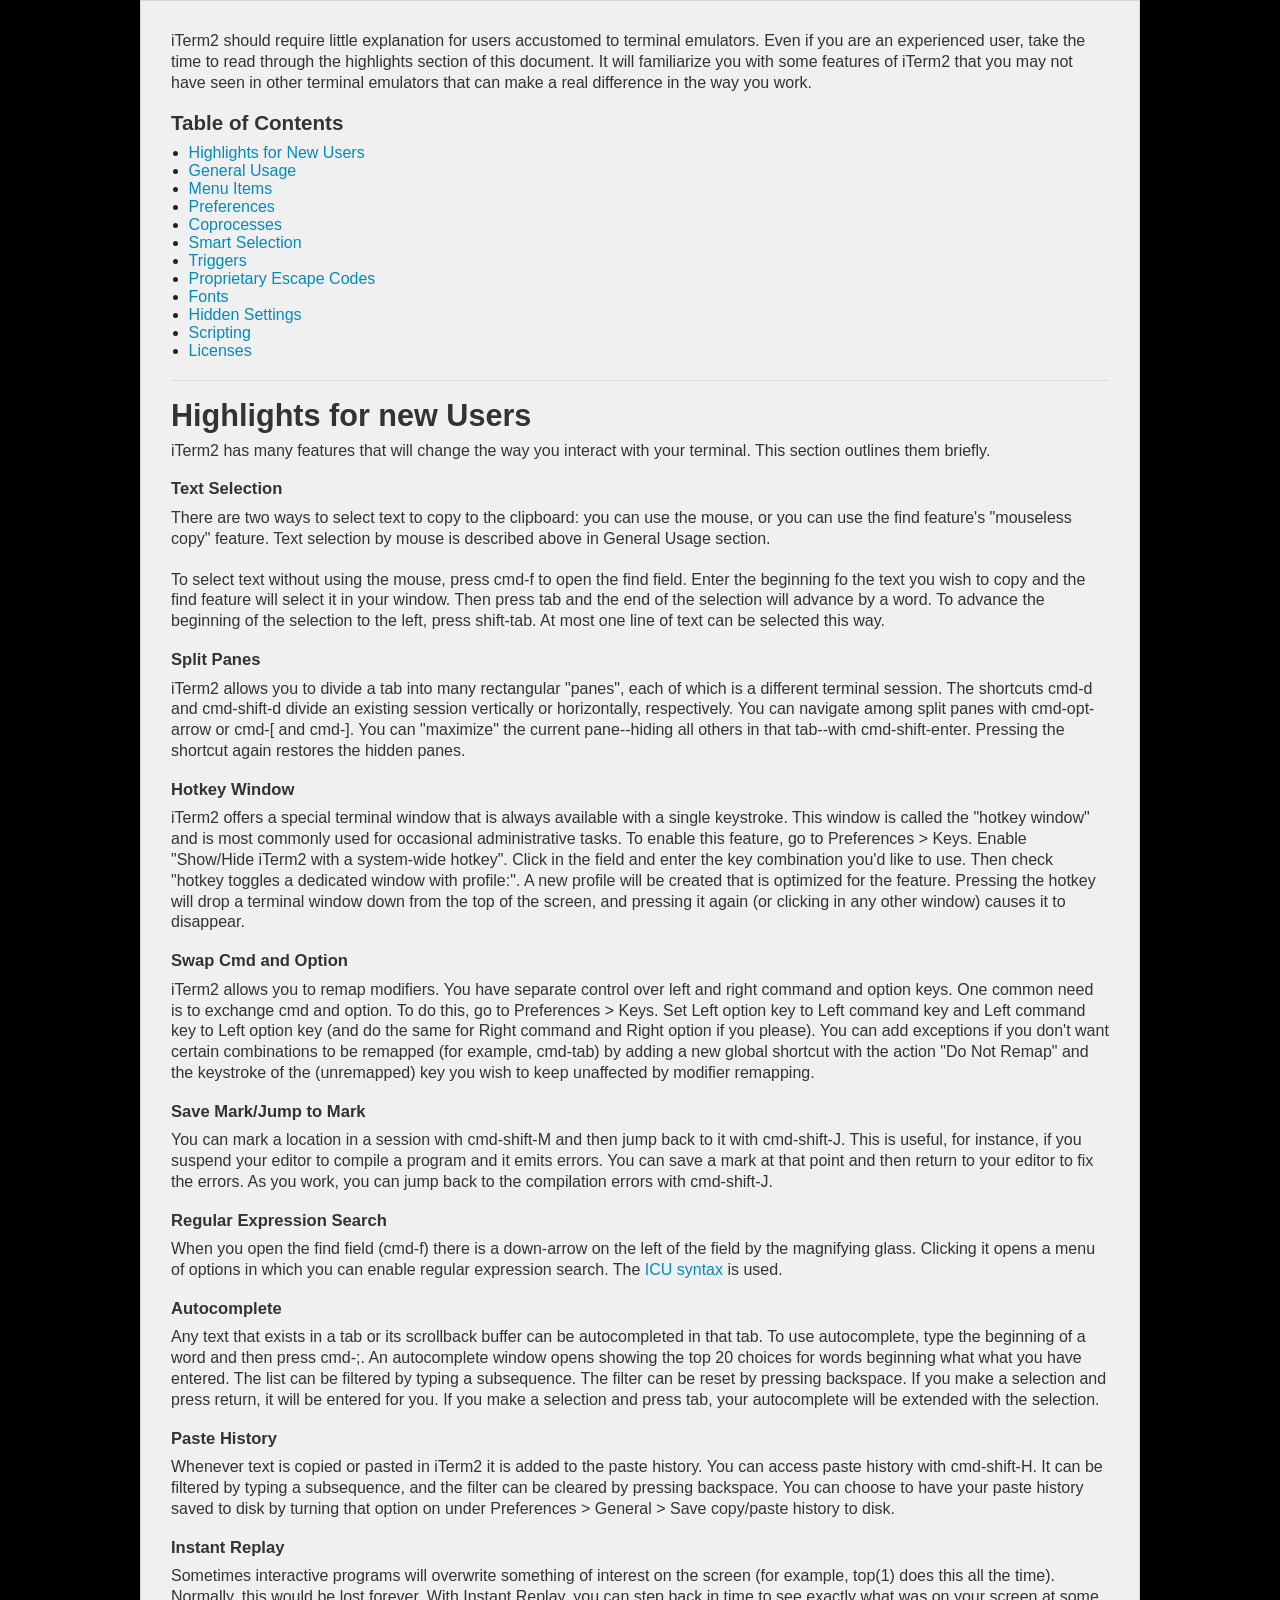
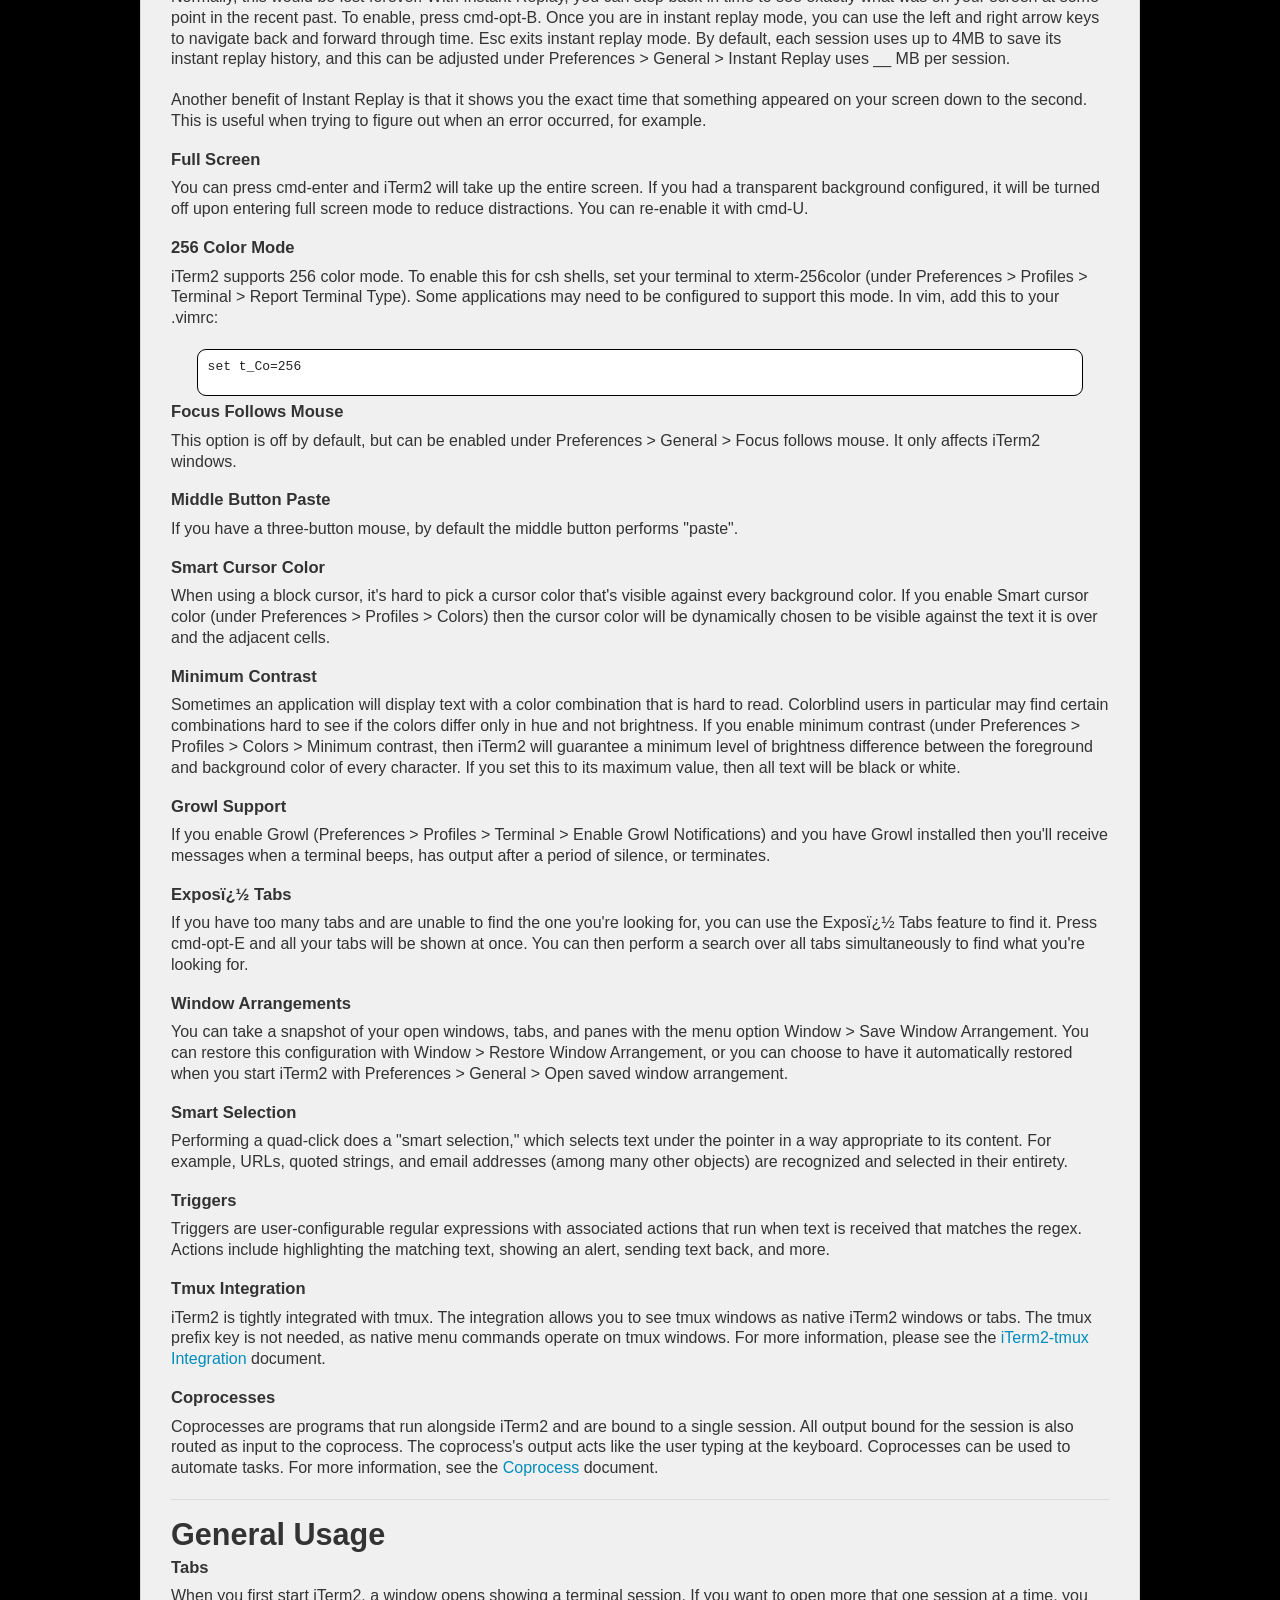
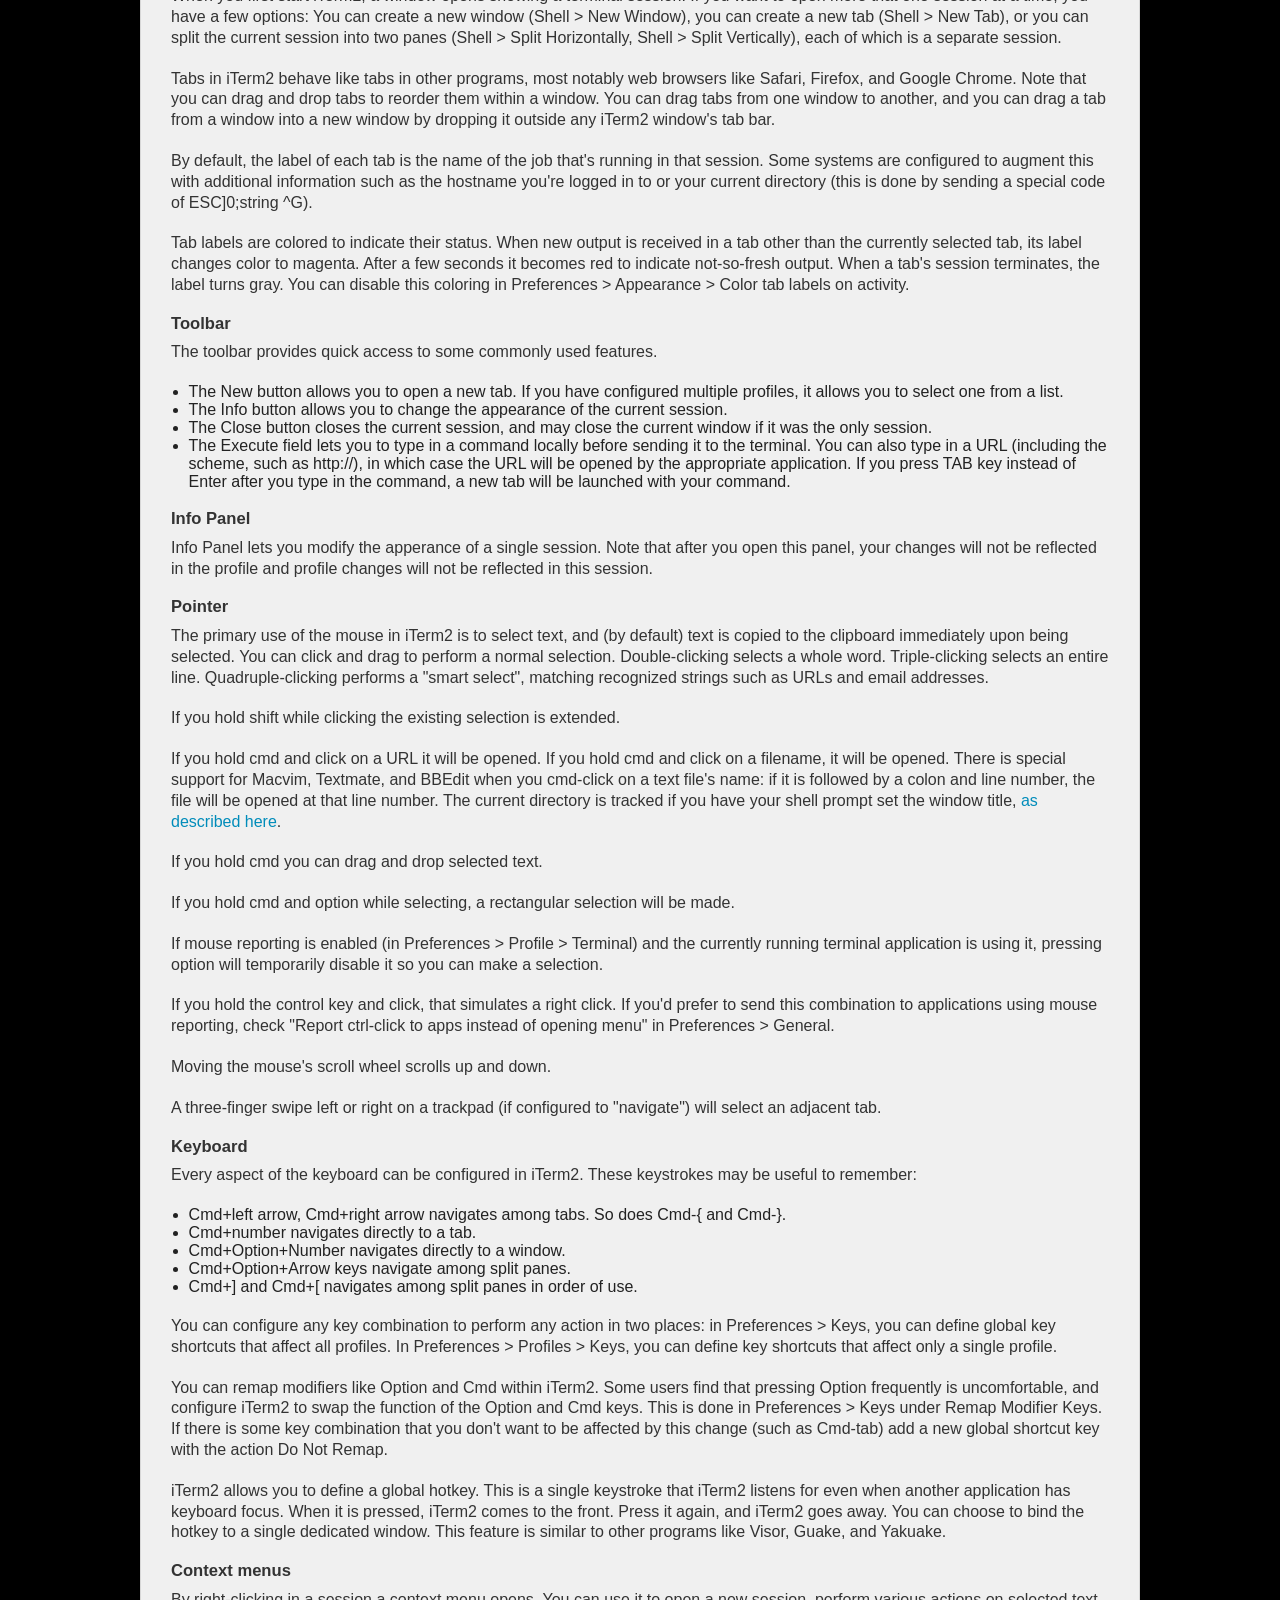
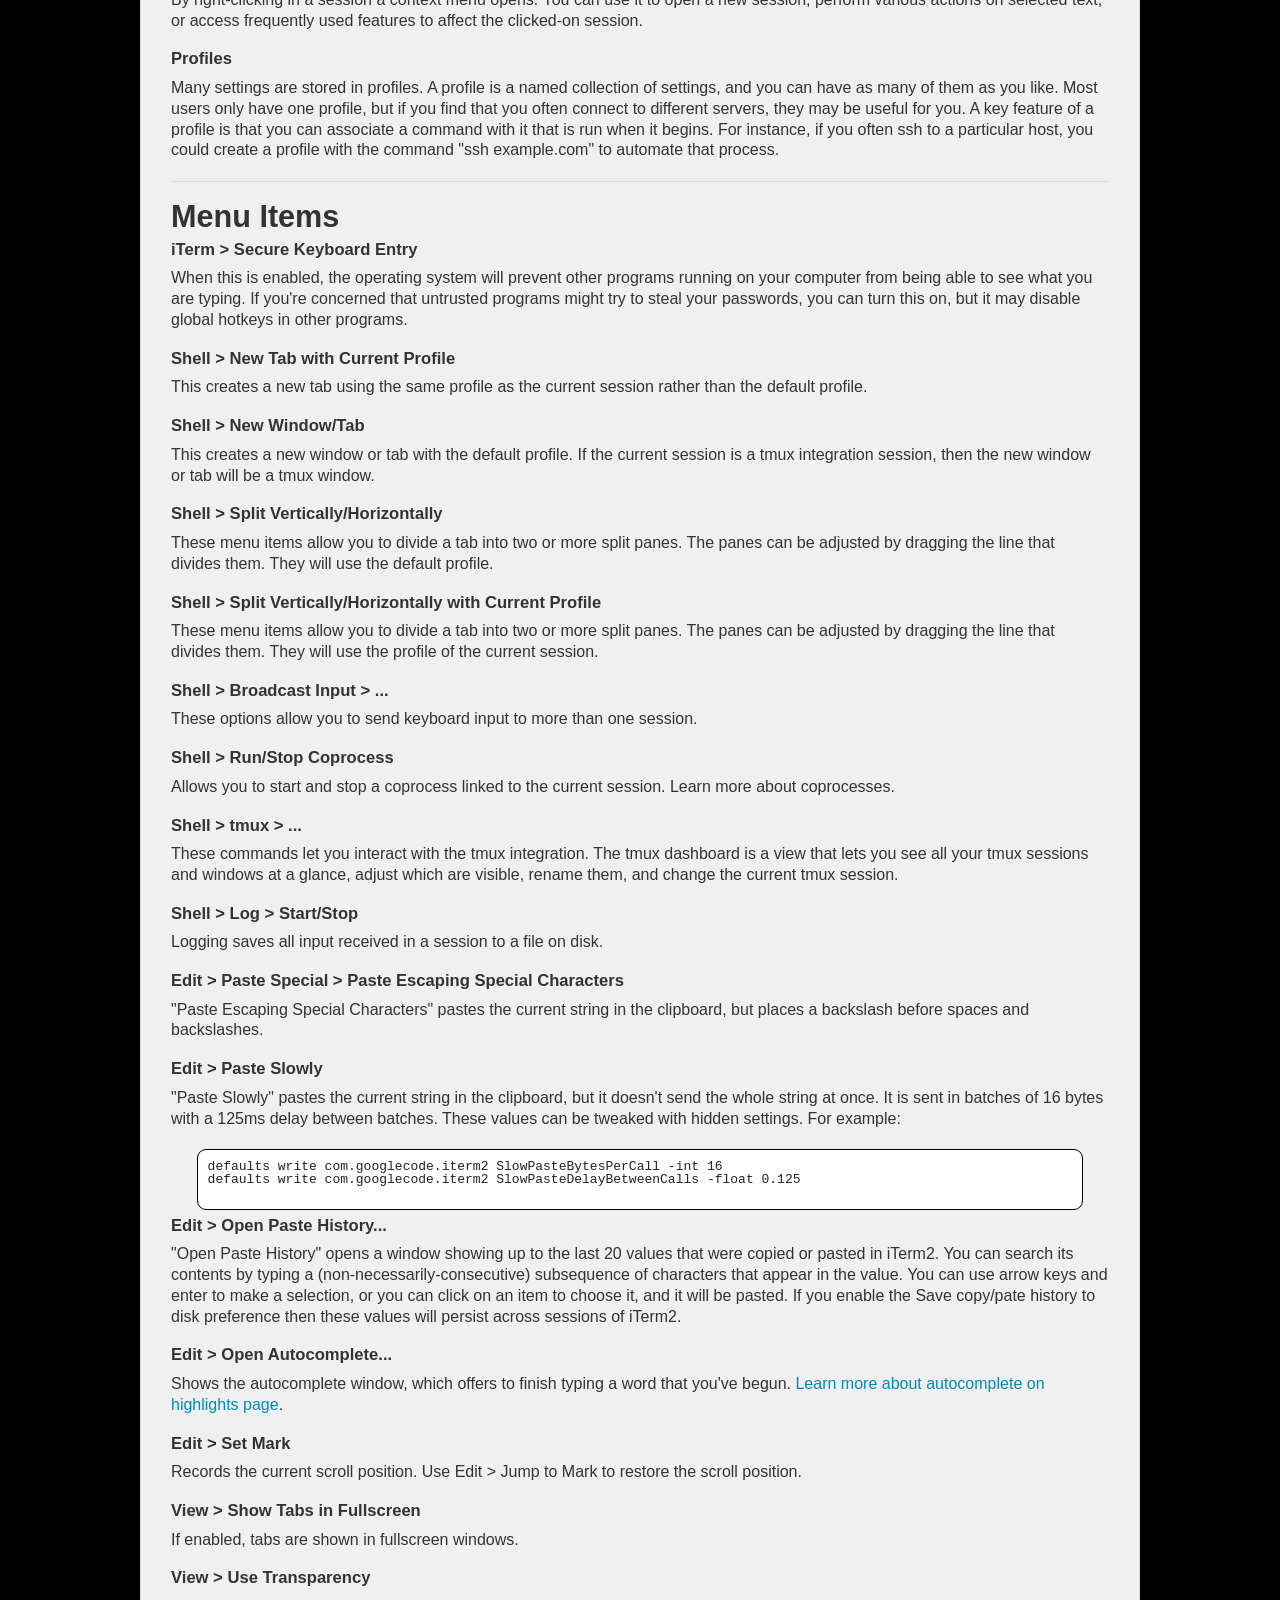
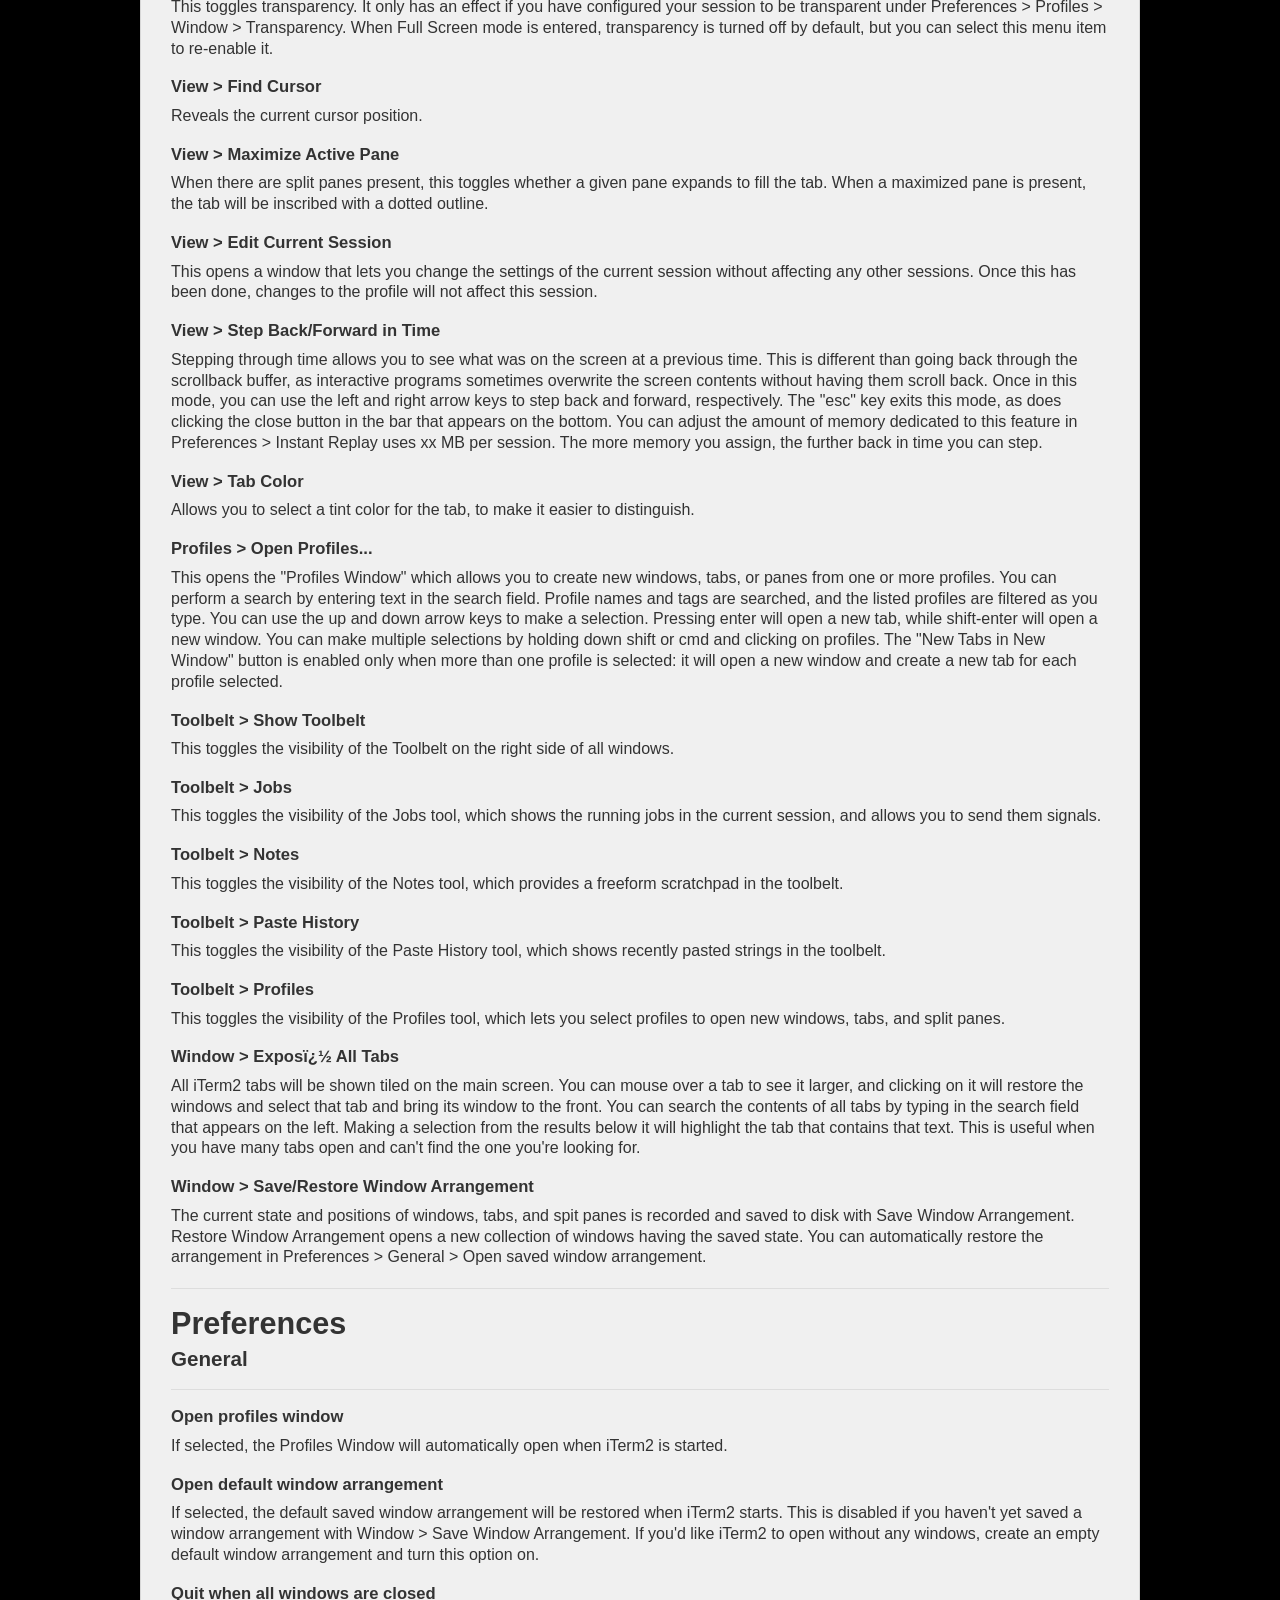
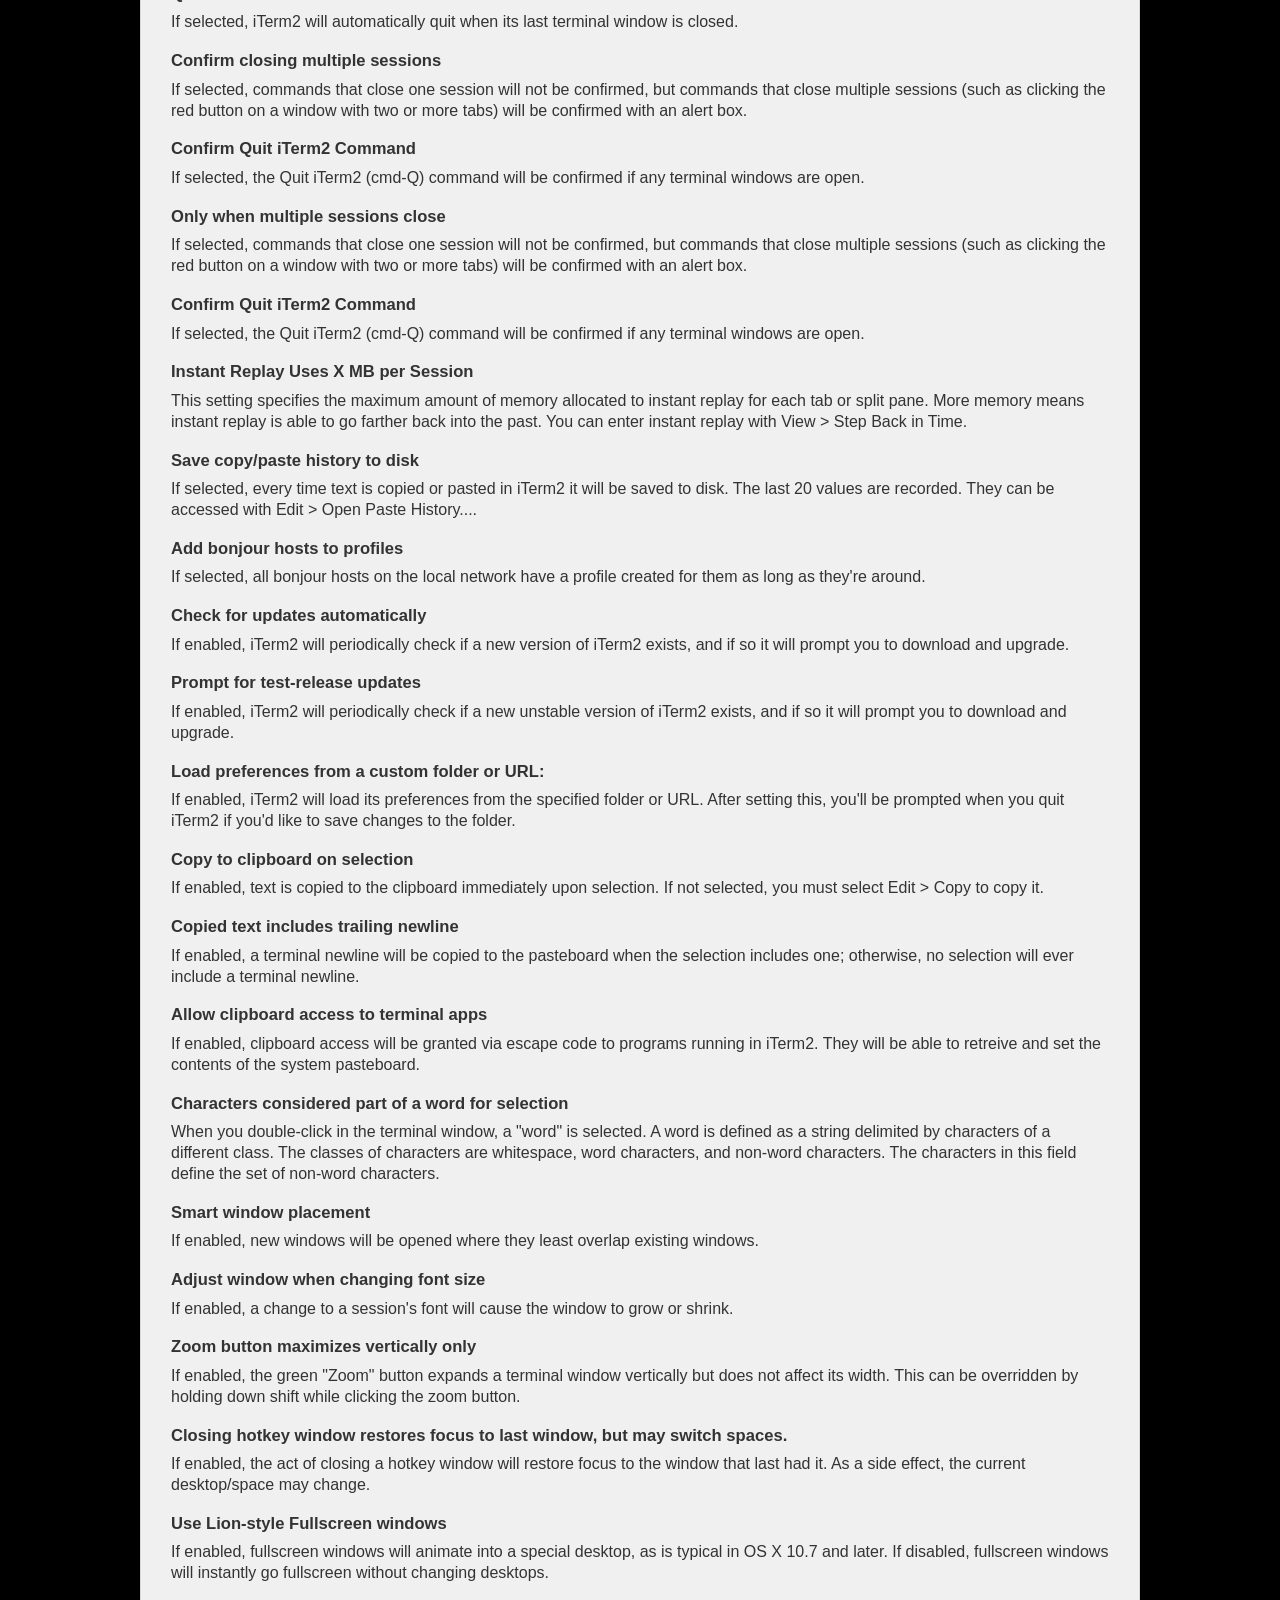
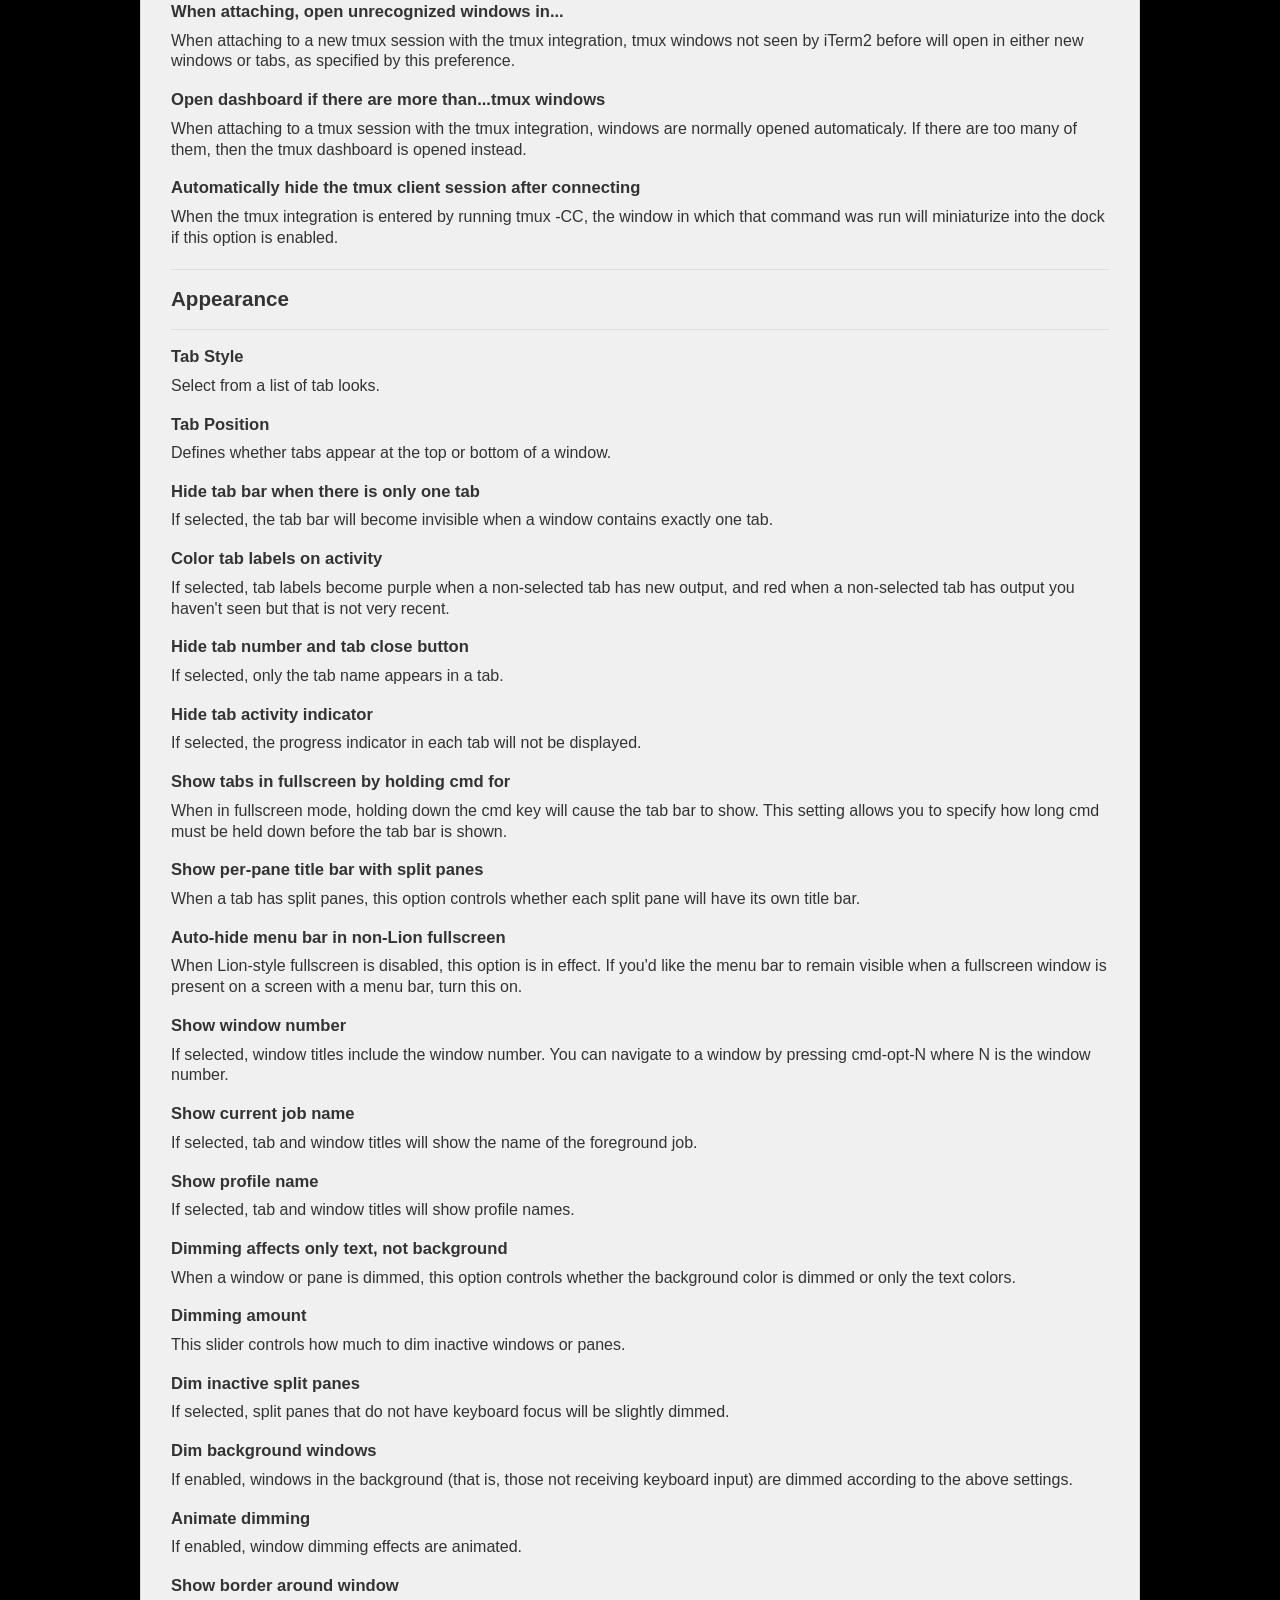
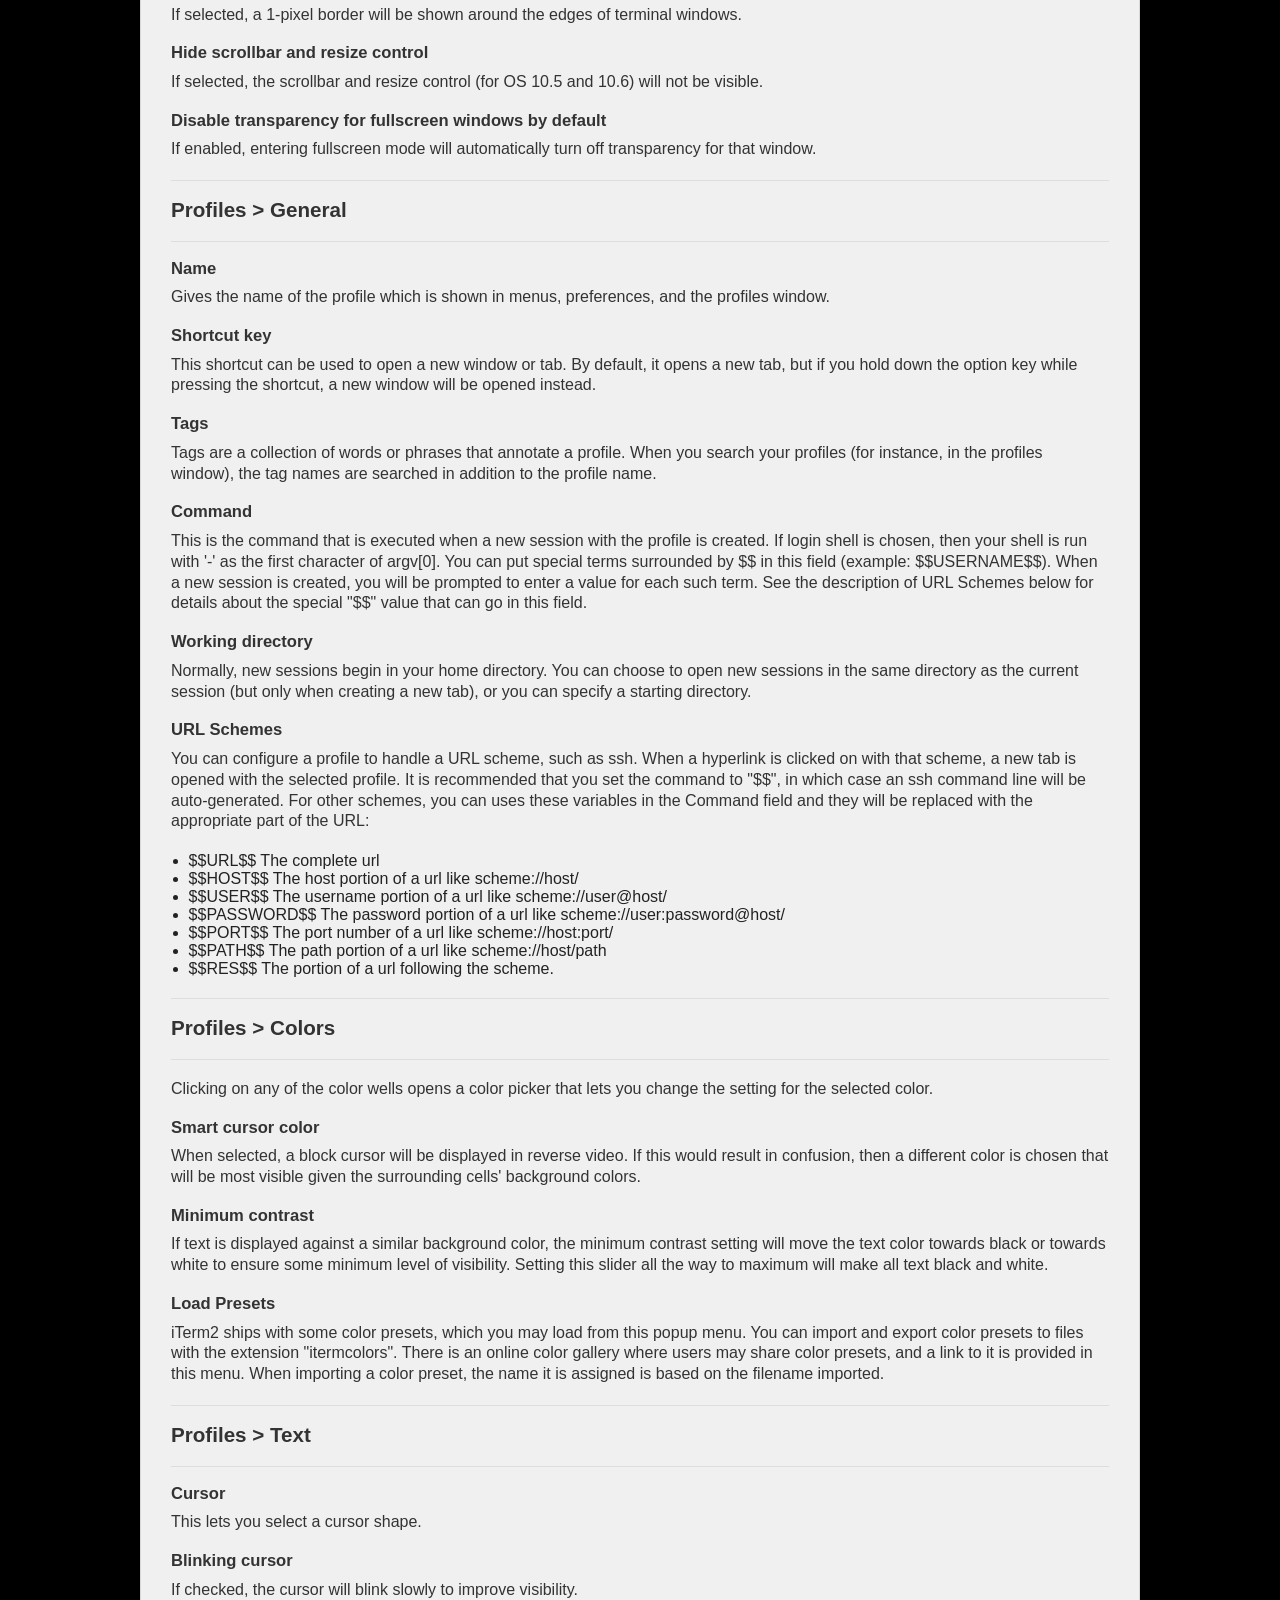
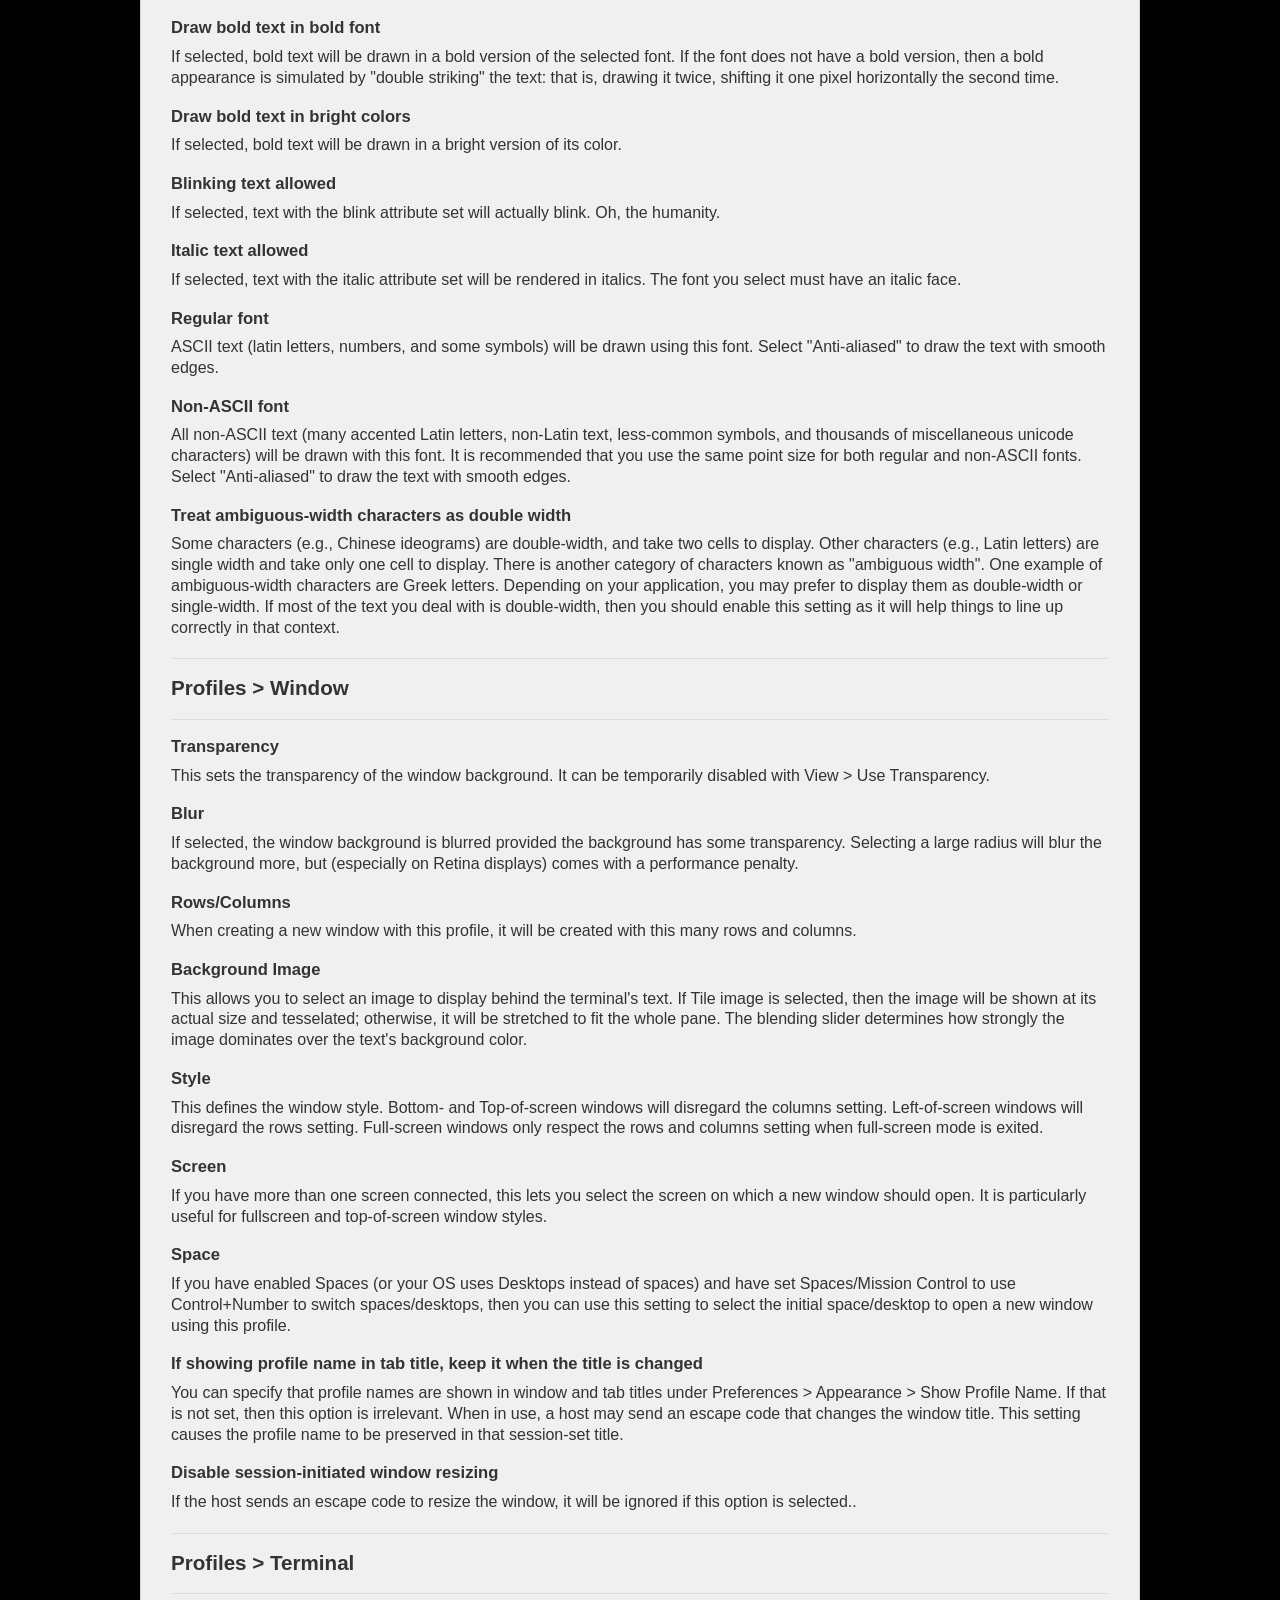
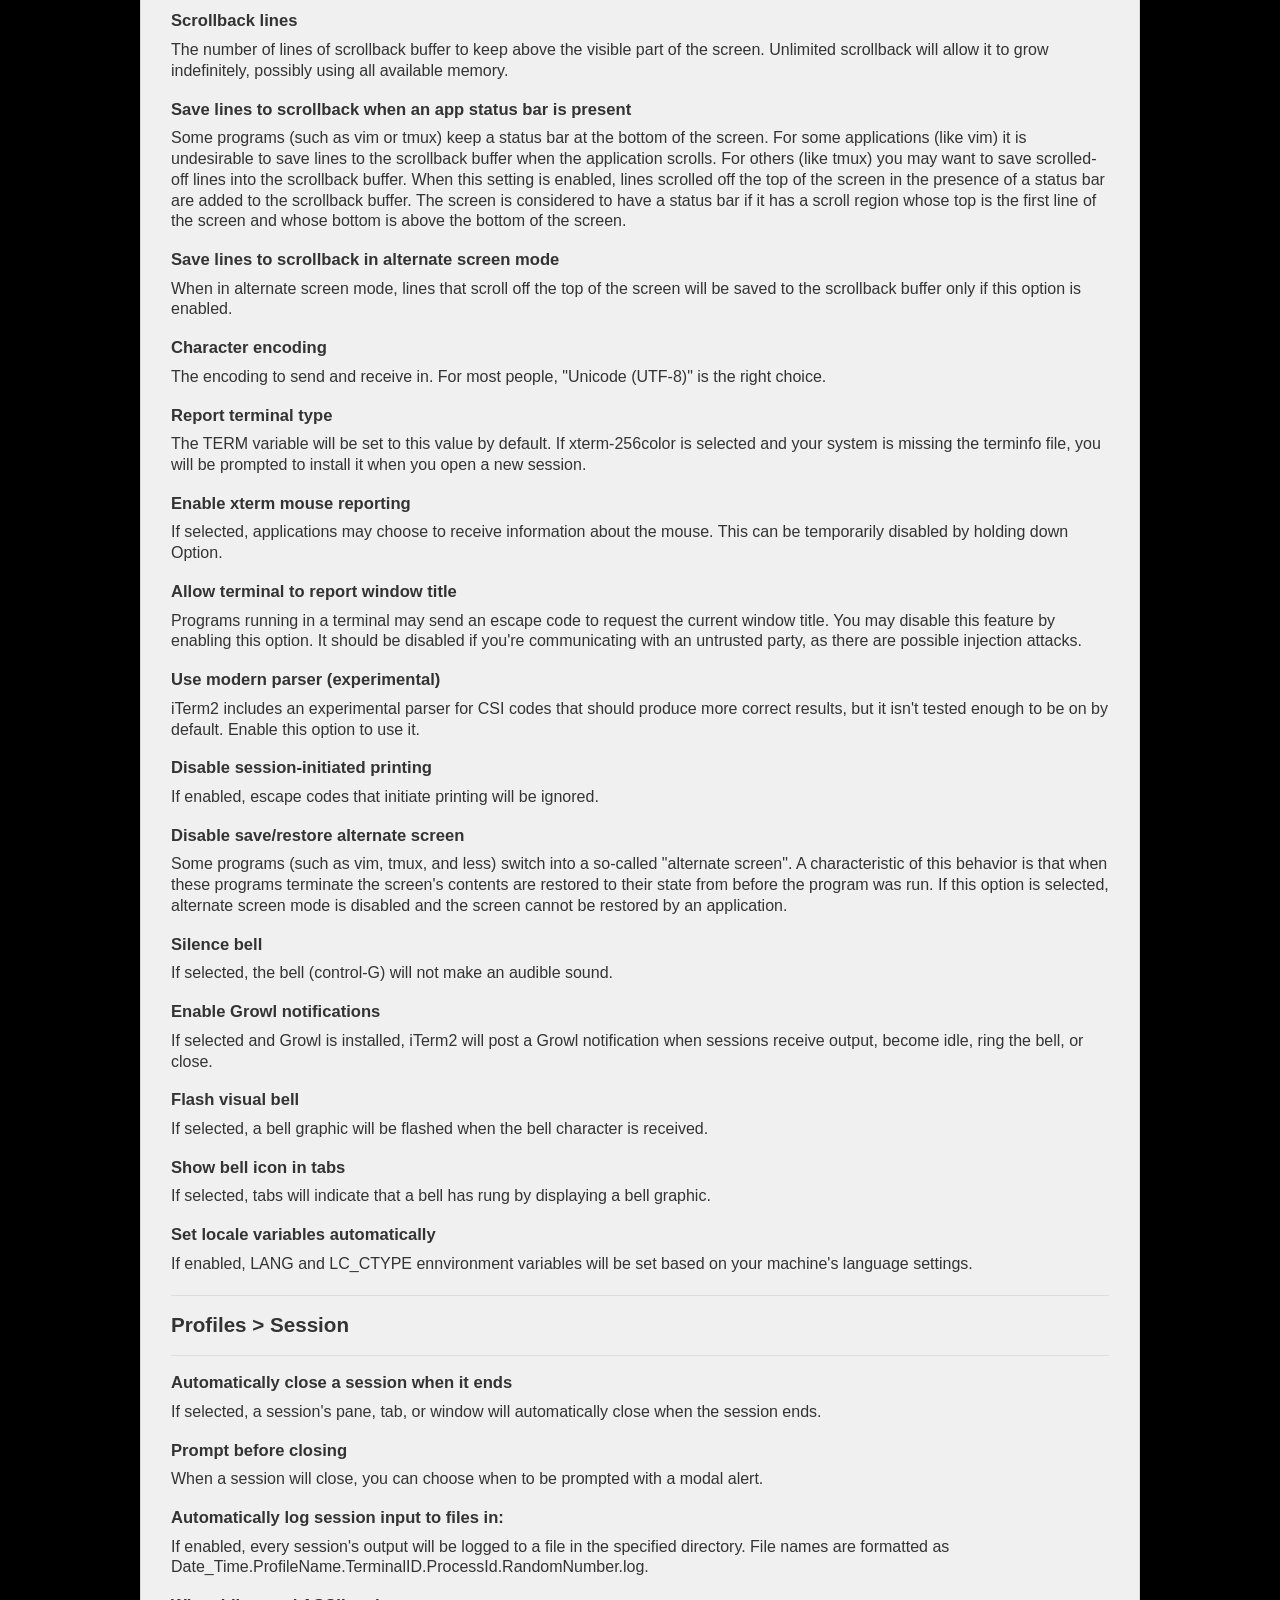
<file: iTerm.app/Contents/Resources/OnlineHelp/index.html>
<!DOCTYPE html PUBLIC "-//W3C//DTD XHTML 1.0 Strict//EN"
    "http://www.w3.org/TR/xhtml1/DTD/xhtml1-strict.dtd">
<html xmlns="http://www.w3.org/1999/xhtml">
<head>
  <meta charset="utf-8"></meta>
  <meta name="AppleTitle" content="com.googlecode.iterm2.help"></meta>

  <title></title>
  <style type="text/css">
meta.foundation-mq-small {
font-family:"/only screen and (max-width: 40em)/";width:0em;
}
meta.foundation-mq-medium {
font-family:"/only screen and (min-width:40.063em)/";width:40.063em;
}
meta.foundation-mq-large {
font-family:"/only screen and (min-width:64.063em)/";width:64.063em;
}
meta.foundation-mq-xlarge {
font-family:"/only screen and (min-width:90.063em)/";width:90.063em;
}
meta.foundation-mq-xxlarge {
font-family:"/only screen and (min-width:120.063em)/";width:120.063em;
}
* ,*:before ,*:after {
-moz-box-sizing:border-box;-webkit-box-sizing:border-box;box-sizing:border-box;
}
html ,body {
font-size:100%;
}
body {
background:#000000;color:#222222;padding:0;margin:0;font-family:"Helvetica Neue","Helvetica",Helvetica,Arial,sans-serif;font-weight:normal;font-style:normal;line-height:1;position:relative;cursor:default;
}
a:hover {
cursor:pointer;
}
img ,object ,embed {
max-width:100%;height:auto;
}
object ,embed {
height:100%;
}
img {
-ms-interpolation-mode:bicubic;
}
#map_canvas img ,#map_canvas embed ,#map_canvas object ,.map_canvas img ,.map_canvas embed ,.map_canvas object {
max-width:none !important;
}
.left {
float:left !important;
}
.right {
float:right !important;
}
.clearfix {
*zoom:1;
}
.clearfix:before ,.clearfix:after {
content:" ";display:table;
}
.clearfix:after {
clear:both;
}
.text-left {
text-align:left !important;
}
.text-right {
text-align:right !important;
}
.text-center {
text-align:center !important;
}
.text-justify {
text-align:justify !important;
}
.hide {
display:none;
}
.start {
float:left !important;
}
.end {
float:right !important;
}
.text-start {
text-align:left !important;
}
.text-end {
text-align:right !important;
}
.antialiased {
-webkit-font-smoothing:antialiased;-moz-osx-font-smoothing:grayscale;
}
img {
display:inline-block;vertical-align:middle;
}
textarea {
height:auto;min-height:50px;
}
select {
width:100%;
}
@media only screen and (max-width: 40em){
.f-dropdown {
max-width:100%;left:0;
}

}
.f-dropdown {
position:absolute;left:-9999px;list-style:none;margin-left:0;width:100%;max-height:none;height:auto;background:#ffffff;border:solid 1px #cccccc;font-size:16px;z-index:99;margin-top:2px;max-width:200px;
}
.f-dropdown>*:first-child {
margin-top:0;
}
.f-dropdown>*:last-child {
margin-bottom:0;
}
.f-dropdown:before {
content:"";display:block;width:0;height:0;border:inset 6px;border-color:transparent transparent #ffffff transparent;border-bottom-style:solid;position:absolute;top:-12px;left:10px;z-index:99;
}
.f-dropdown:after {
content:"";display:block;width:0;height:0;border:inset 7px;border-color:transparent transparent #cccccc transparent;border-bottom-style:solid;position:absolute;top:-14px;left:9px;z-index:98;
}
.f-dropdown.right:before {
left:auto;right:10px;
}
.f-dropdown.right:after {
left:auto;right:9px;
}
.f-dropdown li {
font-size:0.875rem;cursor:pointer;line-height:1.125rem;margin:0;
}
.f-dropdown li:hover ,.f-dropdown li:focus {
background:#eeeeee;
}
.f-dropdown li a {
display:block;padding:0.5rem;color:#555555;
}
.f-dropdown.content {
position:absolute;left:-9999px;list-style:none;margin-left:0;padding:1.25rem;width:100%;height:auto;max-height:none;background:#ffffff;border:solid 1px #cccccc;font-size:16px;z-index:99;max-width:200px;
}
.f-dropdown.content>*:first-child {
margin-top:0;
}
.f-dropdown.content>*:last-child {
margin-bottom:0;
}
.f-dropdown.tiny {
max-width:200px;
}
.f-dropdown.small {
max-width:300px;
}
.f-dropdown.medium {
max-width:500px;
}
.f-dropdown.large {
max-width:800px;
}
.dropdown.button {
position:relative;padding-right:3.5625rem;
}
.dropdown.button:before {
position:absolute;content:"";width:0;height:0;display:block;border-style:solid;border-color:#ffffff transparent transparent transparent;top:50%;
}
.dropdown.button:before {
border-width:0.375rem;right:1.40625rem;margin-top:-0.15625rem;
}
.dropdown.button:before {
border-color:#ffffff transparent transparent transparent;
}
.dropdown.button.tiny {
padding-right:2.625rem;
}
.dropdown.button.tiny:before {
border-width:0.375rem;right:1.125rem;margin-top:-0.125rem;
}
.dropdown.button.tiny:before {
border-color:#ffffff transparent transparent transparent;
}
.dropdown.button.small {
padding-right:3.0625rem;
}
.dropdown.button.small:before {
border-width:0.4375rem;right:1.3125rem;margin-top:-0.15625rem;
}
.dropdown.button.small:before {
border-color:#ffffff transparent transparent transparent;
}
.dropdown.button.large {
padding-right:3.625rem;
}
.dropdown.button.large:before {
border-width:0.3125rem;right:1.71875rem;margin-top:-0.15625rem;
}
.dropdown.button.large:before {
border-color:#ffffff transparent transparent transparent;
}
.dropdown.button.secondary:before {
border-color:#333333 transparent transparent transparent;
}
.row {
width:100%;margin-left:auto;margin-right:auto;margin-top:0;margin-bottom:0;max-width:62.5rem;*zoom:1;
}
.row:before ,.row:after {
content:" ";display:table;
}
.row:after {
clear:both;
}
.row.collapse>.column ,.row.collapse>.columns {
position:relative;padding-left:0;padding-right:0;float:left;
}
.row.collapse .row {
margin-left:0;margin-right:0;
}
.row .row {
width:auto;margin-left:-0.9375rem;margin-right:-0.9375rem;margin-top:0;margin-bottom:0;max-width:none;*zoom:1;
}
.row .row:before ,.row .row:after {
content:" ";display:table;
}
.row .row:after {
clear:both;
}
.row .row.collapse {
width:auto;margin:0;max-width:none;*zoom:1;
}
.row .row.collapse:before ,.row .row.collapse:after {
content:" ";display:table;
}
.row .row.collapse:after {
clear:both;
}
.column ,.columns {
position:relative;padding-left:0.9375rem;padding-right:0.9375rem;width:100%;float:left;
}
@media only screen{
.column.small-centered ,.columns.small-centered {
position:relative;margin-left:auto;margin-right:auto;float:none;
}
.column.small-uncentered ,.columns.small-uncentered {
margin-left:0;margin-right:0;float:left;
}
.column.small-uncentered.opposite ,.columns.small-uncentered.opposite {
float:right;
}
.small-push-1 {
position:relative;left:8.33333%;right:auto;
}
.small-pull-1 {
position:relative;right:8.33333%;left:auto;
}
.small-push-2 {
position:relative;left:16.66667%;right:auto;
}
.small-pull-2 {
position:relative;right:16.66667%;left:auto;
}
.small-push-3 {
position:relative;left:25%;right:auto;
}
.small-pull-3 {
position:relative;right:25%;left:auto;
}
.small-push-4 {
position:relative;left:33.33333%;right:auto;
}
.small-pull-4 {
position:relative;right:33.33333%;left:auto;
}
.small-push-5 {
position:relative;left:41.66667%;right:auto;
}
.small-pull-5 {
position:relative;right:41.66667%;left:auto;
}
.small-push-6 {
position:relative;left:50%;right:auto;
}
.small-pull-6 {
position:relative;right:50%;left:auto;
}
.small-push-7 {
position:relative;left:58.33333%;right:auto;
}
.small-pull-7 {
position:relative;right:58.33333%;left:auto;
}
.small-push-8 {
position:relative;left:66.66667%;right:auto;
}
.small-pull-8 {
position:relative;right:66.66667%;left:auto;
}
.small-push-9 {
position:relative;left:75%;right:auto;
}
.small-pull-9 {
position:relative;right:75%;left:auto;
}
.small-push-10 {
position:relative;left:83.33333%;right:auto;
}
.small-pull-10 {
position:relative;right:83.33333%;left:auto;
}
.small-push-11 {
position:relative;left:91.66667%;right:auto;
}
.small-pull-11 {
position:relative;right:91.66667%;left:auto;
}
.column ,.columns {
position:relative;padding-left:0.9375rem;padding-right:0.9375rem;float:left;
}
.small-1 {
position:relative;width:8.33333%;
}
.small-2 {
position:relative;width:16.66667%;
}
.small-3 {
position:relative;width:25%;
}
.small-4 {
position:relative;width:33.33333%;
}
.small-5 {
position:relative;width:41.66667%;
}
.small-6 {
position:relative;width:50%;
}
.small-7 {
position:relative;width:58.33333%;
}
.small-8 {
position:relative;width:66.66667%;
}
.small-9 {
position:relative;width:75%;
}
.small-10 {
position:relative;width:83.33333%;
}
.small-11 {
position:relative;width:91.66667%;
}
.small-12 {
position:relative;width:100%;
}
[class*="column"]+[class*="column"]:last-child {
float:right;
}
[class*="column"]+[class*="column"].end {
float:left;
}
.small-offset-0 {
position:relative;margin-left:0% !important;
}
.small-offset-1 {
position:relative;margin-left:8.33333% !important;
}
.small-offset-2 {
position:relative;margin-left:16.66667% !important;
}
.small-offset-3 {
position:relative;margin-left:25% !important;
}
.small-offset-4 {
position:relative;margin-left:33.33333% !important;
}
.small-offset-5 {
position:relative;margin-left:41.66667% !important;
}
.small-offset-6 {
position:relative;margin-left:50% !important;
}
.small-offset-7 {
position:relative;margin-left:58.33333% !important;
}
.small-offset-8 {
position:relative;margin-left:66.66667% !important;
}
.small-offset-9 {
position:relative;margin-left:75% !important;
}
.small-offset-10 {
position:relative;margin-left:83.33333% !important;
}
.column.small-reset-order ,.columns.small-reset-order {
margin-left:0;margin-right:0;left:auto;right:auto;float:left;
}

}
@media only screen and (min-width:40.063em){
.column.medium-centered ,.columns.medium-centered {
position:relative;margin-left:auto;margin-right:auto;float:none;
}
.column.medium-uncentered ,.columns.medium-uncentered {
margin-left:0;margin-right:0;float:left;
}
.column.medium-uncentered.opposite ,.columns.medium-uncentered.opposite {
float:right;
}
.medium-push-1 {
position:relative;left:8.33333%;right:auto;
}
.medium-pull-1 {
position:relative;right:8.33333%;left:auto;
}
.medium-push-2 {
position:relative;left:16.66667%;right:auto;
}
.medium-pull-2 {
position:relative;right:16.66667%;left:auto;
}
.medium-push-3 {
position:relative;left:25%;right:auto;
}
.medium-pull-3 {
position:relative;right:25%;left:auto;
}
.medium-push-4 {
position:relative;left:33.33333%;right:auto;
}
.medium-pull-4 {
position:relative;right:33.33333%;left:auto;
}
.medium-push-5 {
position:relative;left:41.66667%;right:auto;
}
.medium-pull-5 {
position:relative;right:41.66667%;left:auto;
}
.medium-push-6 {
position:relative;left:50%;right:auto;
}
.medium-pull-6 {
position:relative;right:50%;left:auto;
}
.medium-push-7 {
position:relative;left:58.33333%;right:auto;
}
.medium-pull-7 {
position:relative;right:58.33333%;left:auto;
}
.medium-push-8 {
position:relative;left:66.66667%;right:auto;
}
.medium-pull-8 {
position:relative;right:66.66667%;left:auto;
}
.medium-push-9 {
position:relative;left:75%;right:auto;
}
.medium-pull-9 {
position:relative;right:75%;left:auto;
}
.medium-push-10 {
position:relative;left:83.33333%;right:auto;
}
.medium-pull-10 {
position:relative;right:83.33333%;left:auto;
}
.medium-push-11 {
position:relative;left:91.66667%;right:auto;
}
.medium-pull-11 {
position:relative;right:91.66667%;left:auto;
}
.column ,.columns {
position:relative;padding-left:0.9375rem;padding-right:0.9375rem;float:left;
}
.medium-1 {
position:relative;width:8.33333%;
}
.medium-2 {
position:relative;width:16.66667%;
}
.medium-3 {
position:relative;width:25%;
}
.medium-4 {
position:relative;width:33.33333%;
}
.medium-5 {
position:relative;width:41.66667%;
}
.medium-6 {
position:relative;width:50%;
}
.medium-7 {
position:relative;width:58.33333%;
}
.medium-8 {
position:relative;width:66.66667%;
}
.medium-9 {
position:relative;width:75%;
}
.medium-10 {
position:relative;width:83.33333%;
}
.medium-11 {
position:relative;width:91.66667%;
}
.medium-12 {
position:relative;width:100%;
}
[class*="column"]+[class*="column"]:last-child {
float:right;
}
[class*="column"]+[class*="column"].end {
float:left;
}
.medium-offset-0 {
position:relative;margin-left:0% !important;
}
.medium-offset-1 {
position:relative;margin-left:8.33333% !important;
}
.medium-offset-2 {
position:relative;margin-left:16.66667% !important;
}
.medium-offset-3 {
position:relative;margin-left:25% !important;
}
.medium-offset-4 {
position:relative;margin-left:33.33333% !important;
}
.medium-offset-5 {
position:relative;margin-left:41.66667% !important;
}
.medium-offset-6 {
position:relative;margin-left:50% !important;
}
.medium-offset-7 {
position:relative;margin-left:58.33333% !important;
}
.medium-offset-8 {
position:relative;margin-left:66.66667% !important;
}
.medium-offset-9 {
position:relative;margin-left:75% !important;
}
.medium-offset-10 {
position:relative;margin-left:83.33333% !important;
}
.column.medium-reset-order ,.columns.medium-reset-order {
margin-left:0;margin-right:0;left:auto;right:auto;float:left;
}
.push-1 {
position:relative;left:8.33333%;right:auto;
}
.pull-1 {
position:relative;right:8.33333%;left:auto;
}
.push-2 {
position:relative;left:16.66667%;right:auto;
}
.pull-2 {
position:relative;right:16.66667%;left:auto;
}
.push-3 {
position:relative;left:25%;right:auto;
}
.pull-3 {
position:relative;right:25%;left:auto;
}
.push-4 {
position:relative;left:33.33333%;right:auto;
}
.pull-4 {
position:relative;right:33.33333%;left:auto;
}
.push-5 {
position:relative;left:41.66667%;right:auto;
}
.pull-5 {
position:relative;right:41.66667%;left:auto;
}
.push-6 {
position:relative;left:50%;right:auto;
}
.pull-6 {
position:relative;right:50%;left:auto;
}
.push-7 {
position:relative;left:58.33333%;right:auto;
}
.pull-7 {
position:relative;right:58.33333%;left:auto;
}
.push-8 {
position:relative;left:66.66667%;right:auto;
}
.pull-8 {
position:relative;right:66.66667%;left:auto;
}
.push-9 {
position:relative;left:75%;right:auto;
}
.pull-9 {
position:relative;right:75%;left:auto;
}
.push-10 {
position:relative;left:83.33333%;right:auto;
}
.pull-10 {
position:relative;right:83.33333%;left:auto;
}
.push-11 {
position:relative;left:91.66667%;right:auto;
}
.pull-11 {
position:relative;right:91.66667%;left:auto;
}

}
@media only screen and (min-width:64.063em){
.column.large-centered ,.columns.large-centered {
position:relative;margin-left:auto;margin-right:auto;float:none;
}
.column.large-uncentered ,.columns.large-uncentered {
margin-left:0;margin-right:0;float:left;
}
.column.large-uncentered.opposite ,.columns.large-uncentered.opposite {
float:right;
}
.large-push-1 {
position:relative;left:8.33333%;right:auto;
}
.large-pull-1 {
position:relative;right:8.33333%;left:auto;
}
.large-push-2 {
position:relative;left:16.66667%;right:auto;
}
.large-pull-2 {
position:relative;right:16.66667%;left:auto;
}
.large-push-3 {
position:relative;left:25%;right:auto;
}
.large-pull-3 {
position:relative;right:25%;left:auto;
}
.large-push-4 {
position:relative;left:33.33333%;right:auto;
}
.large-pull-4 {
position:relative;right:33.33333%;left:auto;
}
.large-push-5 {
position:relative;left:41.66667%;right:auto;
}
.large-pull-5 {
position:relative;right:41.66667%;left:auto;
}
.large-push-6 {
position:relative;left:50%;right:auto;
}
.large-pull-6 {
position:relative;right:50%;left:auto;
}
.large-push-7 {
position:relative;left:58.33333%;right:auto;
}
.large-pull-7 {
position:relative;right:58.33333%;left:auto;
}
.large-push-8 {
position:relative;left:66.66667%;right:auto;
}
.large-pull-8 {
position:relative;right:66.66667%;left:auto;
}
.large-push-9 {
position:relative;left:75%;right:auto;
}
.large-pull-9 {
position:relative;right:75%;left:auto;
}
.large-push-10 {
position:relative;left:83.33333%;right:auto;
}
.large-pull-10 {
position:relative;right:83.33333%;left:auto;
}
.large-push-11 {
position:relative;left:91.66667%;right:auto;
}
.large-pull-11 {
position:relative;right:91.66667%;left:auto;
}
.column ,.columns {
position:relative;padding-left:0.9375rem;padding-right:0.9375rem;float:left;
}
.large-1 {
position:relative;width:8.33333%;
}
.large-2 {
position:relative;width:16.66667%;
}
.large-3 {
position:relative;width:25%;
}
.large-4 {
position:relative;width:33.33333%;
}
.large-5 {
position:relative;width:41.66667%;
}
.large-6 {
position:relative;width:50%;
}
.large-7 {
position:relative;width:58.33333%;
}
.large-8 {
position:relative;width:66.66667%;
}
.large-9 {
position:relative;width:75%;
}
.large-10 {
position:relative;width:83.33333%;
}
.large-11 {
position:relative;width:91.66667%;
}
.large-12 {
position:relative;width:100%;
}
[class*="column"]+[class*="column"]:last-child {
float:right;
}
[class*="column"]+[class*="column"].end {
float:left;
}
.large-offset-0 {
position:relative;margin-left:0% !important;
}
.large-offset-1 {
position:relative;margin-left:8.33333% !important;
}
.large-offset-2 {
position:relative;margin-left:16.66667% !important;
}
.large-offset-3 {
position:relative;margin-left:25% !important;
}
.large-offset-4 {
position:relative;margin-left:33.33333% !important;
}
.large-offset-5 {
position:relative;margin-left:41.66667% !important;
}
.large-offset-6 {
position:relative;margin-left:50% !important;
}
.large-offset-7 {
position:relative;margin-left:58.33333% !important;
}
.large-offset-8 {
position:relative;margin-left:66.66667% !important;
}
.large-offset-9 {
position:relative;margin-left:75% !important;
}
.large-offset-10 {
position:relative;margin-left:83.33333% !important;
}
.column.large-reset-order ,.columns.large-reset-order {
margin-left:0;margin-right:0;left:auto;right:auto;float:left;
}
.push-1 {
position:relative;left:8.33333%;right:auto;
}
.pull-1 {
position:relative;right:8.33333%;left:auto;
}
.push-2 {
position:relative;left:16.66667%;right:auto;
}
.pull-2 {
position:relative;right:16.66667%;left:auto;
}
.push-3 {
position:relative;left:25%;right:auto;
}
.pull-3 {
position:relative;right:25%;left:auto;
}
.push-4 {
position:relative;left:33.33333%;right:auto;
}
.pull-4 {
position:relative;right:33.33333%;left:auto;
}
.push-5 {
position:relative;left:41.66667%;right:auto;
}
.pull-5 {
position:relative;right:41.66667%;left:auto;
}
.push-6 {
position:relative;left:50%;right:auto;
}
.pull-6 {
position:relative;right:50%;left:auto;
}
.push-7 {
position:relative;left:58.33333%;right:auto;
}
.pull-7 {
position:relative;right:58.33333%;left:auto;
}
.push-8 {
position:relative;left:66.66667%;right:auto;
}
.pull-8 {
position:relative;right:66.66667%;left:auto;
}
.push-9 {
position:relative;left:75%;right:auto;
}
.pull-9 {
position:relative;right:75%;left:auto;
}
.push-10 {
position:relative;left:83.33333%;right:auto;
}
.pull-10 {
position:relative;right:83.33333%;left:auto;
}
.push-11 {
position:relative;left:91.66667%;right:auto;
}
.pull-11 {
position:relative;right:91.66667%;left:auto;
}

}
.panel {
border-style:solid;border-width:1px;border-color:#d7d7d7;margin-bottom:1.25rem;padding:1.25rem;background:#f2f2f2;
}
pre {
border-style:solid;border-width:1px;border-color:#d7d7d7;margin-bottom:1.25rem;padding:1.25rem;background:#f2f2f2;
}
.panel>:first-child {
margin-top:0;
}
.panel>:last-child {
margin-bottom:0;
}
.panel h1 ,.panel h2 ,.panel h3 ,.panel h4 ,.panel h5 ,.panel h6 ,.panel p {
color:#333333;
}
.panel h1 ,.panel h2 ,.panel h3 ,.panel h4 ,.panel h5 ,.panel h6 {
line-height:1;margin-bottom:0.625rem;
}
.panel h1.subheader ,.panel h2.subheader ,.panel h3.subheader ,.panel h4.subheader ,.panel h5.subheader ,.panel h6.subheader {
line-height:1.4;
}
.panel.callout {
border-style:solid;border-width:1px;border-color:#b6edff;margin-bottom:1.25rem;padding:1.25rem;background:#ecfaff;
}
.panel.callout>:first-child {
margin-top:0;
}
.panel.callout>:last-child {
margin-bottom:0;
}
.panel.callout h1 ,.panel.callout h2 ,.panel.callout h3 ,.panel.callout h4 ,.panel.callout h5 ,.panel.callout h6 ,.panel.callout p {
color:#333333;
}
.panel.callout h1 ,.panel.callout h2 ,.panel.callout h3 ,.panel.callout h4 ,.panel.callout h5 ,.panel.callout h6 {
line-height:1;margin-bottom:0.625rem;
}
.panel.callout h1.subheader ,.panel.callout h2.subheader ,.panel.callout h3.subheader ,.panel.callout h4.subheader ,.panel.callout h5.subheader ,.panel.callout h6.subheader {
line-height:1.4;
}
.panel.callout a {
color:#008cba;
}
.panel.radius {
-webkit-border-radius:3px;border-radius:3px;
}
.root-nav {
display:block;width:auto;overflow:hidden;margin:-0.25rem 0 1.125rem;padding-top:0.25rem;margin-right:0;margin-left:2rem;font-size:0.875rem;
}
.sub-nav {
display:block;width:auto;overflow:hidden;margin:-0.25rem 0 1.125rem;padding-top:0.25rem;margin-right:0;margin-left:-0.75rem;
}
.sub-nav dt {
text-transform:uppercase;
}
.sub-nav dt ,.sub-nav dd ,.sub-nav li {
float:left;display:inline;margin-left:1rem;margin-bottom:0.625rem;font-family:"Helvetica Neue","Helvetica",Helvetica,Arial,sans-serif;font-weight:normal;font-size:0.875rem;color:#999999;
}
.sub-nav dt a ,.sub-nav dd a ,.sub-nav li a {
text-decoration:none;color:#999999;
}
.sub-nav dt a:hover ,.sub-nav dd a:hover ,.sub-nav li a:hover {
color:#0087b1;
}
.sub-nav dt.active a ,.sub-nav dd.active a ,.sub-nav li.active a {
-webkit-border-radius:3px;border-radius:3px;font-weight:normal;background:#008cba;padding:0.1875rem 1rem;cursor:default;color:#ffffff;
}
.sub-nav dt.active a:hover ,.sub-nav dd.active a:hover ,.sub-nav li.active a:hover {
background:#0087b1;
}
table {
background:#ffffff;margin-bottom:1.25rem;border:solid 1px #dddddd;
}
table thead ,table tfoot {
background:#f5f5f5;
}
table thead tr th ,table thead tr td ,table tfoot tr th ,table tfoot tr td {
padding:0.5rem 0.625rem 0.625rem;font-size:0.875rem;font-weight:bold;color:#222222;text-align:left;
}
table tr th ,table tr td {
padding:0.5625rem 0.625rem;font-size:0.875rem;color:#222222;
}
table tr.even ,table tr.alt ,table tr:nth-of-type(even) {
background:#f9f9f9;
}
table thead tr th ,table tfoot tr th ,table tbody tr td ,table tr td ,table tfoot tr td {
display:table-cell;line-height:1.125rem;
}
meta.foundation-mq-topbar {
font-family:"/only screen and (min-width:40.063em)/";width:40.063em;
}
.contain-to-grid {
width:100%;background:#ffffff;
}
.contain-to-grid .top-bar {
margin-bottom:0;
}
.fixed {
width:100%;left:0;position:fixed;top:0;z-index:99;
}
.fixed.expanded:not(.top-bar) {
overflow-y:auto;height:auto;width:100%;max-height:100%;
}
.fixed.expanded:not(.top-bar) .title-area {
position:fixed;width:100%;z-index:99;
}
.fixed.expanded:not(.top-bar) .top-bar-section {
z-index:98;margin-top:59px;
}
.top-bar {
overflow:hidden;height:59px;line-height:59px;position:relative;background:#ffffff;margin-bottom:0;
}
.top-bar ul {
margin-bottom:0;list-style:none;
}
.top-bar .row {
max-width:none;
}
.top-bar form ,.top-bar input {
margin-bottom:0;
}
.top-bar input {
height:auto;padding-top:0.35rem;padding-bottom:0.35rem;font-size:0.75rem;
}
.top-bar .button {
padding-top:0.45rem;padding-bottom:0.35rem;margin-bottom:0;font-size:0.75rem;
}
.top-bar .title-area {
position:relative;margin:0;
}
.top-bar .name {
height:59px;margin:0;font-size:16px;
}
.top-bar .name h1 {
line-height:59px;font-size:1.0625rem;margin:0;
}
.top-bar .name h1 a {
font-weight:normal;color:#607890;width:50%;display:block;padding:0 19.66667px;
}
.top-bar .toggle-topbar {
position:absolute;right:0;top:0;
}
.top-bar .toggle-topbar a {
color:#607890;text-transform:uppercase;font-size:0.8125rem;font-weight:bold;position:relative;display:block;padding:0 19.66667px;height:59px;line-height:59px;
}
.top-bar .toggle-topbar.menu-icon {
right:19.66667px;top:50%;margin-top:-16px;padding-left:40px;
}
.top-bar .toggle-topbar.menu-icon a {
height:34px;line-height:33px;padding:0;padding-right:25px;color:#000000;position:relative;
}
.top-bar .toggle-topbar.menu-icon a::after {
content:"";position:absolute;right:0;display:block;width:16px;top:0;height:0;-webkit-box-shadow:0 10px 0 1px #000000,0 16px 0 1px #000000,0 22px 0 1px #000000;box-shadow:0 10px 0 1px #000000,0 16px 0 1px #000000,0 22px 0 1px #000000;
}
.top-bar.expanded {
height:auto;background:transparent;
}
.top-bar.expanded .title-area {
background:#ffffff;
}
.top-bar.expanded .toggle-topbar a {
color:#888888;
}
.top-bar.expanded .toggle-topbar a span {
-webkit-box-shadow:0 10px 0 1px #888888,0 16px 0 1px #888888,0 22px 0 1px #888888;box-shadow:0 10px 0 1px #888888,0 16px 0 1px #888888,0 22px 0 1px #888888;
}
.top-bar-section {
left:0;position:relative;width:auto;-webkit-transition:left 300ms ease-out;-moz-transition:left 300ms ease-out;transition:left 300ms ease-out;
}
.top-bar-section ul {
width:100%;height:auto;display:block;background:#ffffff;font-size:16px;margin:0;
}
.top-bar-section .divider ,.top-bar-section [role="separator"] {
border-top:solid 1px #808080;clear:both;height:1px;width:100%;
}
.top-bar-section ul li>a {
display:block;width:100%;color:#607890;padding:12px 0 12px 0;padding-left:19.66667px;font-family:"Helvetica Neue","Helvetica",Helvetica,Arial,sans-serif;font-size:1.1rem;font-weight:normal;background:#ffffff;
}
.top-bar-section ul li > a.button {
background:#008cba;font-size:1rem;padding-right:19.66667px;padding-left:19.66667px;
}
.top-bar-section ul li > a.button:hover {
background:#006888;
}
.top-bar-section ul li > a.button.secondary {
background:#e7e7e7;
}
.top-bar-section ul li > a.button.secondary:hover {
background:#cecece;
}
.top-bar-section ul li > a.button.success {
background:#43ac6a;
}
.top-bar-section ul li > a.button.success:hover {
background:#358853;
}
.top-bar-section ul li > a.button.alert {
background:#f04124;
}
.top-bar-section ul li > a.button.alert:hover {
background:#d4290f;
}
.top-bar-section ul li:hover>a {
background:#ffffff;color:#000000;
}
.top-bar-section ul li.active>a {
background:#008cba;color:#000000;
}
.top-bar-section ul li.active > a:hover {
background:#007ba0;
}
.top-bar-section .has-form {
padding:19.66667px;
}
.top-bar-section .has-dropdown {
position:relative;
}
.top-bar-section .has-dropdown > a:after {
content:"";display:block;width:0;height:0;border:inset 5px;border-color:transparent transparent transparent rgba(255, 255, 255, 0.4);border-left-style:solid;margin-right:19.66667px;margin-top:-4.5px;position:absolute;top:50%;right:0;
}
.top-bar-section .has-dropdown.moved {
position:static;
}
.top-bar-section .has-dropdown.moved>.dropdown {
display:block;
}
.top-bar-section .dropdown {
position:absolute;left:100%;top:0;display:none;z-index:99;
}
.top-bar-section .dropdown li {
width:100%;height:auto;
}
.top-bar-section .dropdown li a {
font-weight:normal;padding:8px 19.66667px;
}
.top-bar-section .dropdown li a.parent-link {
font-weight:normal;
}
.top-bar-section .dropdown li.title h5 {
margin-bottom:0;
}
.top-bar-section .dropdown li.title h5 a {
color:#607890;line-height:29.5px;display:block;
}
.top-bar-section .dropdown li.has-form {
padding:8px 19.66667px;
}
.top-bar-section .dropdown li .button {
top:auto;
}
.top-bar-section .dropdown label {
padding:8px 19.66667px 2px;margin-bottom:0;text-transform:uppercase;color:#777777;font-weight:bold;font-size:0.625rem;
}
.js-generated {
display:block;
}
@media only screen and (min-width:40.063em){
.top-bar {
background:#ffffff;*zoom:1;overflow:visible;
}
.top-bar:before ,.top-bar:after {
content:" ";display:table;
}
.top-bar:after {
clear:both;
}
.top-bar .toggle-topbar {
display:none;
}
.top-bar .title-area {
float:left;
}
.top-bar .name h1 a {
width:auto;
}
.top-bar input ,.top-bar .button {
font-size:0.875rem;position:relative;top:7px;
}
.top-bar.expanded {
background:#ffffff;
}
.contain-to-grid .top-bar {
max-width:62.5rem;margin:0 auto;margin-bottom:0;
}
.top-bar-section {
-webkit-transition:none 0 0;-moz-transition:none 0 0;transition:none 0 0;left:0 !important;
}
.top-bar-section ul {
width:auto;height:auto !important;display:inline;
}
.top-bar-section ul li {
float:left;
}
.top-bar-section ul li .js-generated {
display:none;
}
.top-bar-section li.hover>a:not(.button) {
background:#ffffff;color:#000000;
}
.top-bar-section li:not(.has-form) a:not(.button) {
padding:0 19.66667px;line-height:59px;background:#ffffff;
}
.top-bar-section li:not(.has-form) a:not(.button):hover {
background:#ffffff;
}
.top-bar-section .has-dropdown>a {
padding-right:39.66667px !important;
}
.top-bar-section .has-dropdown > a:after {
content:"";display:block;width:0;height:0;border:inset 5px;border-color:rgba(255, 255, 255, 0.4) transparent transparent transparent;border-top-style:solid;margin-top:-2.5px;top:29.5px;
}
.top-bar-section .has-dropdown.moved {
position:relative;
}
.top-bar-section .has-dropdown.moved>.dropdown {
display:none;
}
.top-bar-section .has-dropdown.hover>.dropdown ,.top-bar-section .has-dropdown.not-click:hover>.dropdown {
display:block;
}
.top-bar-section .has-dropdown .dropdown li.has-dropdown > a:after {
border:none;content:"\00bb";top:1rem;margin-top:-2px;right:5px;line-height:1.2;
}
.top-bar-section .dropdown {
left:0;top:auto;background:transparent;min-width:100%;
}
.top-bar-section .dropdown li a {
color:#ffffff;line-height:1;white-space:nowrap;padding:12px 19.66667px;background:#333333;
}
.top-bar-section .dropdown li label {
white-space:nowrap;background:#333333;
}
.top-bar-section .dropdown li .dropdown {
left:100%;top:0;
}
.top-bar-section>ul>.divider ,.top-bar-section>ul>[role="separator"] {
border-bottom:none;border-top:none;border-right:solid 1px #ffffff;clear:none;height:59px;width:0;
}
.top-bar-section .has-form {
background:#ffffff;padding:0 19.66667px;height:59px;
}
.top-bar-section .right li .dropdown {
left:auto;right:0;
}
.top-bar-section .right li .dropdown li .dropdown {
right:100%;
}
.top-bar-section .left li .dropdown {
right:auto;left:0;
}
.top-bar-section .left li .dropdown li .dropdown {
left:100%;
}
.no-js .top-bar-section ul li:hover>a {
background:#ffffff;color:#000000;
}
.no-js .top-bar-section ul li:active>a {
background:#008cba;color:#000000;
}
.no-js .top-bar-section .has-dropdown:hover>.dropdown {
display:block;
}

}
div ,dl ,dt ,dd ,ul ,ol ,li ,h1 ,h2 ,h3 ,h4 ,h5 ,h6 ,pre ,form ,p ,blockquote ,th ,td {
margin:0;padding:0;
}
a {
color:#008cba;text-decoration:none;line-height:inherit;
}
a:hover ,a:focus {
color:#007ba0;
}
a img {
border:none;
}
p {
font-family:inherit;font-weight:normal;font-size:1rem;line-height:1.3;margin-bottom:1.25rem;text-rendering:optimizeLegibility;
}
ol li p {
margin-bottom: 0;
}
p.lead {
font-size:1.21875rem;line-height:1.6;
}
p aside {
font-size:0.875rem;line-height:1.35;font-style:italic;
}
h1 ,h2 ,h3 ,h4 ,h5 ,h6 {
font-family:"Helvetica Neue","Helvetica",Helvetica,Arial,sans-serif;font-weight:300;font-style:normal;color:#222222;text-rendering:optimizeLegibility;margin-top:0.2rem;margin-bottom:0.5rem;line-height:1.4;
}
h1 small ,h2 small ,h3 small ,h4 small ,h5 small ,h6 small {
font-size:60%;color:#6f6f6f;line-height:0;
}
h1 {
font-size:1.6875rem;
font-weight:bold;
}
h2 {
font-size:1.375rem;
font-weight:bold;
}
h3 {
font-size:1.125rem;
font-weight:bold;
}
h4 {
font-size:1rem;
font-weight:bold;
}
h5 {
font-size:1rem;
}
h6 {
font-size:1rem;
}
.subheader {
line-height:1.4;color:#6f6f6f;font-weight:300;margin-top:0.2rem;margin-bottom:0.5rem;
}
hr {
border:solid #dddddd;border-width:1px 0 0;clear:both;margin:1.25rem 0 1.1875rem;height:0;
}
em ,i {
font-style:italic;line-height:inherit;
}
strong ,b {
font-weight:bold;line-height:inherit;
}
small {
font-size:60%;line-height:inherit;
}
ul ,ol ,dl {
font-size:1rem;line-height:1;margin-bottom:1.25rem;list-style-position:outside;font-family:inherit;
}
ul {
margin-left:1.1rem;
}
ul.no-bullet {
margin-left:0;
}
ul.no-bullet li ul ,ul.no-bullet li ol {
margin-left:1.25rem;margin-bottom:0;list-style:none;
}
ul li ul ,ul li ol {
margin-left:1.25rem;margin-bottom:0;font-size:1rem;
}
ul.square li ul ,ul.circle li ul ,ul.disc li ul {
list-style:inherit;
}
ul.square {
list-style-type:square;margin-left:1.1rem;
}
ul.circle {
list-style-type:circle;margin-left:1.1rem;
}
ul.disc {
list-style-type:disc;margin-left:1.1rem;
}
ul.no-bullet {
list-style:none;
}
ol {
margin-left:1.4rem;
}
ol li ul ,ol li ol {
margin-left:1.25rem;margin-bottom:0;
}
dl dt {
margin-bottom:0.3rem;font-weight:bold;
}
dl dd {
margin-bottom:0.75rem;
}
abbr ,acronym {
text-transform:uppercase;font-size:90%;color:#222222;border-bottom:1px dotted #dddddd;cursor:help;
}
abbr {
text-transform:none;
}
blockquote {
margin:0 0 1.25rem;padding:0.5625rem 1.25rem 0 1.1875rem;border-left:1px solid #dddddd;
}
blockquote cite {
display:block;font-size:0.8125rem;color:#555555;
}
blockquote cite:before {
content:"\2014 \0020";
}
blockquote cite a ,blockquote cite a:visited {
color:#555555;
}
blockquote ,blockquote p {
line-height:1.6;color:#6f6f6f;
}
.vcard {
display:inline-block;margin:0 0 1.25rem 0;border:1px solid #dddddd;padding:0.625rem 0.75rem;
}
.vcard li {
margin:0;display:block;
}
.vcard .fn {
font-weight:bold;font-size:0.9375rem;
}
.vevent .summary {
font-weight:bold;
}
.vevent abbr {
cursor:default;text-decoration:none;font-weight:bold;border:none;padding:0 0.0625rem;
}
@media only screen and (min-width:40.063em){
h1 ,h2 ,h3 ,h4 ,h5 ,h6 {
line-height:1.4;
}
h1 {
font-size:2.35rem;
font-weight:bold;
}
h2 {
font-size:1.9125rem;
font-weight:bold;
}
h3 {
font-size:1.2875rem;
font-weight:bold;
}
h4 {
font-size:1.0375rem;
font-weight:bold;
}

}
.print-only {
display:none !important;
}
@media print{
@page{
margin:0.5cm;
}
* {
background:transparent !important;color:#000000 !important;box-shadow:none !important;text-shadow:none !important;
}
a ,a:visited {
text-decoration:underline;
}
a[href]:after {
content:" (" attr(href) ")";
}
abbr[title]:after {
content:" (" attr(title) ")";
}
.ir a:after ,a[href^="javascript:"]:after ,a[href^="#"]:after {
content:"";
}
pre ,blockquote {
border:1px solid #999999;page-break-inside:avoid;
}
thead {
display:table-header-group;
}
tr ,img {
page-break-inside:avoid;
}
img {
max-width:100% !important;
}
p ,h2 ,h3 {
orphans:3;widows:3;
}
h2 ,h3 {
page-break-after:avoid;
}
.hide-on-print {
display:none !important;
}
.print-only {
display:block !important;
}
.hide-for-print {
display:none !important;
}
.show-for-print {
display:inherit !important;
}

}
.top-bar .toggle-topbar.menu-icon {
padding-left:21px;left:0;right:0;
}
.top-bar .toggle-topbar.menu-icon a {
position:absolute;padding-left:25px;
}
.top-bar .toggle-topbar.menu-icon a::after {
left:0;
}
.small-screen-donate {
position:absolute;right:0;top:8px;
}
.paypal-donate {
background:#ffffff;padding:3px 19px 0 0;
}
@media only screen and (max-width: 64em){
.wide-row {
padding:0;
}

}
@media only screen and (max-width: 40em){
ul.right {
display:none;
}
pre {
margin:0 !important;
}
.contain-to-grid {
position:fixed;z-index:999;top:0;
}
header {
margin-top:59px;
}

}
@media only screen and (min-width: 40.063em){
.small-screen-donate {
display:none;
}

}
.top-bar-section ul li.active>a {
background:#e4e4e4;
}
.main {
background:#f0f0f0;
}
.question {
font-weight:bold;
}
.answer {
font-size:1.0rem;word-break:break-word;
}
footer p {
color:#ffffff;font-size:0.8rem;
}
pre {
background:white;border-color:black;border-radius:9px;padding:0.6rem;margin:8px 2em;
}
pre p {
font-size:0.7rem;
}
pre pre {
white-space:pre-wrap;white-space:-moz-pre-wrap;white-space:-pre-wrap;white-space:-o-pre-wrap;word-wrap:break-word;
}
.feature-block a {
display:table;margin:0 auto;
}
.sub-nav li {
float:none !important;display:block !important;
}
.doc-wrapper p ,.doc-wrapper ul li {
font-size:1.0rem;
}
.doc-wrapper ul {
line-height:normal;
}
.dl-dropdown.content {
max-width:783px;
}
.download {
background:url('../img/small-download.png') no-repeat 0 3px;padding-left:15px;
}
.contain-to-grid {
background:none;
}
.top-bar {
max-width:803px !important;
}
.f-dropdown .sub-nav li {
margin-bottom:0 !important;
}
.f-topbar-fixed {
padding-top:0 !important;
}

  </style>
</head>

<body>
  <div class=
  "row small-12 medium-12 large-10 large-centered columns wide-row main panel doc-wrapper">
  <div style="margin: 10px">
  <p>iTerm2 should require little explanation for users accustomed to terminal emulators.
  Even if you are an experienced user, take the time to read through the highlights
  section of this document. It will familiarize you with some features of iTerm2 that you
  may not have seen in other terminal emulators that can make a real difference in the
  way you work.</p>

    <h3>Table of Contents</h3>

    <ul>
      <li><a href="#documentation-highlights.html">Highlights for New Users</a></li>

      <li><a href="#documentation-general-usage.html">General Usage</a></li>

      <li><a href="#documentation-menu-items.html">Menu Items</a></li>

      <li><a href="#documentation-preferences.html">Preferences</a></li>

      <li><a href="#documentation-coprocesses.html">Coprocesses</a></li>

      <li><a href="#documentation-smart-selection.html">Smart Selection</a></li>

      <li><a href="#documentation-triggers.html">Triggers</a></li>

      <li><a href="#documentation-escape-codes.html">Proprietary Escape Codes</a></li>

      <li><a href="#documentation-fonts.html">Fonts</a></li>

      <li><a href="#documentation-hidden-settings.html">Hidden Settings</a></li>

      <li><a href="#documentation-scripting.html">Scripting</a></li>
      <li><a href="#licenses">Licenses</a></li>

    </ul>
      <p><a name="documentation-highlights.html" id=
      "documentation-highlights.html"></a></p>
      <hr />

      <h2>Highlights for new Users</h2>

      <p>iTerm2 has many features that will change the way you interact with your
      terminal. This section outlines them briefly.</p>

      <h4>Text Selection</h4>

      <p>There are two ways to select text to copy to the clipboard: you can use the
      mouse, or you can use the find feature's "mouseless copy" feature. Text selection
      by mouse is described above in General Usage section.</p>

      <p>To select text without using the mouse, press cmd-f to open the find field.
      Enter the beginning fo the text you wish to copy and the find feature will select
      it in your window. Then press tab and the end of the selection will advance by a
      word. To advance the beginning of the selection to the left, press shift-tab. At
      most one line of text can be selected this way.</p>

      <h4>Split Panes</h4>

      <p>iTerm2 allows you to divide a tab into many rectangular "panes", each of which
      is a different terminal session. The shortcuts cmd-d and cmd-shift-d divide an
      existing session vertically or horizontally, respectively. You can navigate among
      split panes with cmd-opt-arrow or cmd-[ and cmd-]. You can "maximize" the current
      pane--hiding all others in that tab--with cmd-shift-enter. Pressing the shortcut
      again restores the hidden panes.</p>

      <h4>Hotkey Window</h4>

      <p>iTerm2 offers a special terminal window that is always available with a single
      keystroke. This window is called the "hotkey window" and is most commonly used
      for occasional administrative tasks. To enable this feature, go to Preferences
      &gt; Keys. Enable "Show/Hide iTerm2 with a system-wide hotkey". Click in the
      field and enter the key combination you'd like to use. Then check "hotkey toggles
      a dedicated window with profile:". A new profile will be created that is
      optimized for the feature. Pressing the hotkey will drop a terminal window down
      from the top of the screen, and pressing it again (or clicking in any other
      window) causes it to disappear.</p>

      <h4>Swap Cmd and Option</h4>

      <p>iTerm2 allows you to remap modifiers. You have separate control over left and
      right command and option keys. One common need is to exchange cmd and option. To
      do this, go to Preferences &gt; Keys. Set Left option key to Left command key and
      Left command key to Left option key (and do the same for Right command and Right
      option if you please). You can add exceptions if you don't want certain
      combinations to be remapped (for example, cmd-tab) by adding a new global
      shortcut with the action "Do Not Remap" and the keystroke of the (unremapped) key
      you wish to keep unaffected by modifier remapping.</p>

      <h4>Save Mark/Jump to Mark</h4>

      <p>You can mark a location in a session with cmd-shift-M and then jump back to it
      with cmd-shift-J. This is useful, for instance, if you suspend your editor to
      compile a program and it emits errors. You can save a mark at that point and then
      return to your editor to fix the errors. As you work, you can jump back to the
      compilation errors with cmd-shift-J.</p>

      <h4>Regular Expression Search</h4>

      <p>When you open the find field (cmd-f) there is a down-arrow on the left of the
      field by the magnifying glass. Clicking it opens a menu of options in which you
      can enable regular expression search. The <a href=
      "http://userguide.icu-project.org/strings/regexp#TOC-Regular-Expression-Metacharacters">
      ICU syntax</a> is used.</p>

      <h4>Autocomplete</h4>

      <p>Any text that exists in a tab or its scrollback buffer can be autocompleted in
      that tab. To use autocomplete, type the beginning of a word and then press cmd-;.
      An autocomplete window opens showing the top 20 choices for words beginning what
      what you have entered. The list can be filtered by typing a subsequence. The
      filter can be reset by pressing backspace. If you make a selection and press
      return, it will be entered for you. If you make a selection and press tab, your
      autocomplete will be extended with the selection.</p>

      <h4>Paste History</h4>

      <p>Whenever text is copied or pasted in iTerm2 it is added to the paste history.
      You can access paste history with cmd-shift-H. It can be filtered by typing a
      subsequence, and the filter can be cleared by pressing backspace. You can choose
      to have your paste history saved to disk by turning that option on under
      Preferences &gt; General &gt; Save copy/paste history to disk.</p>

      <h4>Instant Replay</h4>

      <p>Sometimes interactive programs will overwrite something of interest on the
      screen (for example, top(1) does this all the time). Normally, this would be lost
      forever. With Instant Replay, you can step back in time to see exactly what was
      on your screen at some point in the recent past. To enable, press cmd-opt-B. Once
      you are in instant replay mode, you can use the left and right arrow keys to
      navigate back and forward through time. Esc exits instant replay mode. By
      default, each session uses up to 4MB to save its instant replay history, and this
      can be adjusted under Preferences &gt; General &gt; Instant Replay uses __ MB per
      session.</p>

      <p>Another benefit of Instant Replay is that it shows you the exact time that
      something appeared on your screen down to the second. This is useful when trying
      to figure out when an error occurred, for example.</p>

      <h4>Full Screen</h4>

      <p>You can press cmd-enter and iTerm2 will take up the entire screen. If you had
      a transparent background configured, it will be turned off upon entering full
      screen mode to reduce distractions. You can re-enable it with cmd-U.</p>

      <h4>256 Color Mode</h4>

      <p>iTerm2 supports 256 color mode. To enable this for csh shells, set your
      terminal to xterm-256color (under Preferences &gt; Profiles &gt; Terminal &gt;
      Report Terminal Type). Some applications may need to be configured to support
      this mode. In vim, add this to your .vimrc:</p>
      <pre>
<code>set t_Co=256
</code>
</pre>

      <h4>Focus Follows Mouse</h4>

      <p>This option is off by default, but can be enabled under Preferences &gt;
      General &gt; Focus follows mouse. It only affects iTerm2 windows.</p>

      <h4>Middle Button Paste</h4>

      <p>If you have a three-button mouse, by default the middle button performs
      "paste".</p>

      <h4>Smart Cursor Color</h4>

      <p>When using a block cursor, it's hard to pick a cursor color that's visible
      against every background color. If you enable Smart cursor color (under
      Preferences &gt; Profiles &gt; Colors) then the cursor color will be dynamically
      chosen to be visible against the text it is over and the adjacent cells.</p>

      <h4>Minimum Contrast</h4>

      <p>Sometimes an application will display text with a color combination that is
      hard to read. Colorblind users in particular may find certain combinations hard
      to see if the colors differ only in hue and not brightness. If you enable minimum
      contrast (under Preferences &gt; Profiles &gt; Colors &gt; Minimum contrast, then
      iTerm2 will guarantee a minimum level of brightness difference between the
      foreground and background color of every character. If you set this to its
      maximum value, then all text will be black or white.</p>

      <h4>Growl Support</h4>

      <p>If you enable Growl (Preferences &gt; Profiles &gt; Terminal &gt; Enable Growl
      Notifications) and you have Growl installed then you'll receive messages when a
      terminal beeps, has output after a period of silence, or terminates.</p>

      <h4>Exposï¿½ Tabs</h4>

      <p>If you have too many tabs and are unable to find the one you're looking for,
      you can use the Exposï¿½ Tabs feature to find it. Press cmd-opt-E and all your tabs
      will be shown at once. You can then perform a search over all tabs simultaneously
      to find what you're looking for.</p>

      <h4>Window Arrangements</h4>

      <p>You can take a snapshot of your open windows, tabs, and panes with the menu
      option Window &gt; Save Window Arrangement. You can restore this configuration
      with Window &gt; Restore Window Arrangement, or you can choose to have it
      automatically restored when you start iTerm2 with Preferences &gt; General &gt;
      Open saved window arrangement.</p>

      <h4>Smart Selection</h4>

      <p>Performing a quad-click does a "smart selection," which selects text under the
      pointer in a way appropriate to its content. For example, URLs, quoted strings,
      and email addresses (among many other objects) are recognized and selected in
      their entirety.</p>

      <h4>Triggers</h4>

      <p>Triggers are user-configurable regular expressions with associated actions
      that run when text is received that matches the regex. Actions include
      highlighting the matching text, showing an alert, sending text back, and
      more.</p>

      <h4>Tmux Integration</h4>

      <p>iTerm2 is tightly integrated with tmux. The integration allows you to see tmux
      windows as native iTerm2 windows or tabs. The tmux prefix key is not needed, as
      native menu commands operate on tmux windows. For more information, please see
      the <a href="https://code.google.com/p/iterm2/wiki/TmuxIntegration">iTerm2-tmux
      Integration</a> document.</p>

      <h4>Coprocesses</h4>

      <p>Coprocesses are programs that run alongside iTerm2 and are bound to a single
      session. All output bound for the session is also routed as input to the
      coprocess. The coprocess's output acts like the user typing at the keyboard.
      Coprocesses can be used to automate tasks. For more information, see the <a href=
      "documentation-coprocesses.html">Coprocess</a> document.</p>

      <p><a name="documentation-general-usage.html" id=
      "documentation-general-usage.html"></a></p>
      <hr />

      <h2>General Usage</h2>

      <h4>Tabs</h4>

      <p>When you first start iTerm2, a window opens showing a terminal session. If you
      want to open more that one session at a time, you have a few options: You can
      create a new window (Shell &gt; New Window), you can create a new tab (Shell &gt;
      New Tab), or you can split the current session into two panes (Shell &gt; Split
      Horizontally, Shell &gt; Split Vertically), each of which is a separate
      session.</p>

      <p>Tabs in iTerm2 behave like tabs in other programs, most notably web browsers
      like Safari, Firefox, and Google Chrome. Note that you can drag and drop tabs to
      reorder them within a window. You can drag tabs from one window to another, and
      you can drag a tab from a window into a new window by dropping it outside any
      iTerm2 window's tab bar.</p>

      <p>By default, the label of each tab is the name of the job that's running in
      that session. Some systems are configured to augment this with additional
      information such as the hostname you're logged in to or your current directory
      (this is done by sending a special code of ESC]0;string ^G).</p>

      <p>Tab labels are colored to indicate their status. When new output is received
      in a tab other than the currently selected tab, its label changes color to
      magenta. After a few seconds it becomes red to indicate not-so-fresh output. When
      a tab's session terminates, the label turns gray. You can disable this coloring
      in Preferences &gt; Appearance &gt; Color tab labels on activity.</p>

      <h4>Toolbar</h4>

      <p>The toolbar provides quick access to some commonly used features.</p>

      <ul>
        <li>The New button allows you to open a new tab. If you have configured
        multiple profiles, it allows you to select one from a list.</li>

        <li>The Info button allows you to change the appearance of the current
        session.</li>

        <li>The Close button closes the current session, and may close the current
        window if it was the only session.</li>

        <li>The Execute field lets you to type in a command locally before sending it
        to the terminal. You can also type in a URL (including the scheme, such as
        http://), in which case the URL will be opened by the appropriate application.
        If you press TAB key instead of Enter after you type in the command, a new tab
        will be launched with your command.</li>
      </ul>

      <h4>Info Panel</h4>

      <p>Info Panel lets you modify the apperance of a single session. Note that after
      you open this panel, your changes will not be reflected in the profile and
      profile changes will not be reflected in this session.</p>

      <h4>Pointer</h4>

      <p>The primary use of the mouse in iTerm2 is to select text, and (by default)
      text is copied to the clipboard immediately upon being selected. You can click
      and drag to perform a normal selection. Double-clicking selects a whole word.
      Triple-clicking selects an entire line. Quadruple-clicking performs a "smart
      select", matching recognized strings such as URLs and email addresses.</p>

      <p>If you hold shift while clicking the existing selection is extended.</p>

      <p>If you hold cmd and click on a URL it will be opened. If you hold cmd and
      click on a filename, it will be opened. There is special support for Macvim,
      Textmate, and BBEdit when you cmd-click on a text file's name: if it is followed
      by a colon and line number, the file will be opened at that line number. The
      current directory is tracked if you have your shell prompt set the window title,
      <a href="http://www.faqs.org/docs/Linux-mini/Xterm-Title.html#toc4">as described
      here</a>.</p>

      <p>If you hold cmd you can drag and drop selected text.</p>

      <p>If you hold cmd and option while selecting, a rectangular selection will be
      made.</p>

      <p>If mouse reporting is enabled (in Preferences &gt; Profile &gt; Terminal) and
      the currently running terminal application is using it, pressing option will
      temporarily disable it so you can make a selection.</p>

      <p>If you hold the control key and click, that simulates a right click. If you'd
      prefer to send this combination to applications using mouse reporting, check
      "Report ctrl-click to apps instead of opening menu" in Preferences &gt;
      General.</p>

      <p>Moving the mouse's scroll wheel scrolls up and down.</p>

      <p>A three-finger swipe left or right on a trackpad (if configured to "navigate")
      will select an adjacent tab.</p>

      <h4>Keyboard</h4>

      <p>Every aspect of the keyboard can be configured in iTerm2. These keystrokes may
      be useful to remember:</p>

      <ul>
        <li>Cmd+left arrow, Cmd+right arrow navigates among tabs. So does Cmd-{ and
        Cmd-}.</li>

        <li>Cmd+number navigates directly to a tab.</li>

        <li>Cmd+Option+Number navigates directly to a window.</li>

        <li>Cmd+Option+Arrow keys navigate among split panes.</li>

        <li>Cmd+] and Cmd+[ navigates among split panes in order of use.</li>
      </ul>

      <p>You can configure any key combination to perform any action in two places: in
      Preferences &gt; Keys, you can define global key shortcuts that affect all
      profiles. In Preferences &gt; Profiles &gt; Keys, you can define key shortcuts
      that affect only a single profile.</p>

      <p>You can remap modifiers like Option and Cmd within iTerm2. Some users find
      that pressing Option frequently is uncomfortable, and configure iTerm2 to swap
      the function of the Option and Cmd keys. This is done in Preferences &gt; Keys
      under Remap Modifier Keys. If there is some key combination that you don't want
      to be affected by this change (such as Cmd-tab) add a new global shortcut key
      with the action Do Not Remap.</p>

      <p>iTerm2 allows you to define a global hotkey. This is a single keystroke that
      iTerm2 listens for even when another application has keyboard focus. When it is
      pressed, iTerm2 comes to the front. Press it again, and iTerm2 goes away. You can
      choose to bind the hotkey to a single dedicated window. This feature is similar
      to other programs like Visor, Guake, and Yakuake.</p>

      <h4>Context menus</h4>

      <p>By right-clicking in a session a context menu opens. You can use it to open a
      new session, perform various actions on selected text, or access frequently used
      features to affect the clicked-on session.</p>

      <h4>Profiles</h4>

      <p>Many settings are stored in profiles. A profile is a named collection of
      settings, and you can have as many of them as you like. Most users only have one
      profile, but if you find that you often connect to different servers, they may be
      useful for you. A key feature of a profile is that you can associate a command
      with it that is run when it begins. For instance, if you often ssh to a
      particular host, you could create a profile with the command "ssh example.com" to
      automate that process.</p>

      <p><a name="documentation-menu-items.html" id=
      "documentation-menu-items.html"></a></p>
      <hr />

      <h2>Menu Items</h2>

      <h4>iTerm &gt; Secure Keyboard Entry</h4>

      <p>When this is enabled, the operating system will prevent other programs running
      on your computer from being able to see what you are typing. If you're concerned
      that untrusted programs might try to steal your passwords, you can turn this on,
      but it may disable global hotkeys in other programs.</p>

      <h4>Shell &gt; New Tab with Current Profile</h4>

      <p>This creates a new tab using the same profile as the current session rather
      than the default profile.</p>

      <h4>Shell &gt; New Window/Tab</h4>

      <p>This creates a new window or tab with the default profile. If the current
      session is a tmux integration session, then the new window or tab will be a tmux
      window.</p>

      <h4>Shell &gt; Split Vertically/Horizontally</h4>

      <p>These menu items allow you to divide a tab into two or more split panes. The
      panes can be adjusted by dragging the line that divides them. They will use the
      default profile.</p>

      <h4>Shell &gt; Split Vertically/Horizontally with Current Profile</h4>

      <p>These menu items allow you to divide a tab into two or more split panes. The
      panes can be adjusted by dragging the line that divides them. They will use the
      profile of the current session.</p>

      <h4>Shell &gt; Broadcast Input &gt; ...</h4>

      <p>These options allow you to send keyboard input to more than one session.</p>

      <h4>Shell &gt; Run/Stop Coprocess</h4>

      <p>Allows you to start and stop a coprocess linked to the current session. Learn
      more about coprocesses.</p>

      <h4>Shell &gt; tmux &gt; ...</h4>

      <p>These commands let you interact with the tmux integration. The tmux dashboard
      is a view that lets you see all your tmux sessions and windows at a glance,
      adjust which are visible, rename them, and change the current tmux session.</p>

      <h4>Shell &gt; Log &gt; Start/Stop</h4>

      <p>Logging saves all input received in a session to a file on disk.</p>

      <h4>Edit &gt; Paste Special &gt; Paste Escaping Special Characters</h4>

      <p>"Paste Escaping Special Characters" pastes the current string in the
      clipboard, but places a backslash before spaces and backslashes.</p>

      <h4>Edit &gt; Paste Slowly</h4>

      <p>"Paste Slowly" pastes the current string in the clipboard, but it doesn't send
      the whole string at once. It is sent in batches of 16 bytes with a 125ms delay
      between batches. These values can be tweaked with hidden settings. For
      example:</p>
      <pre>
<code>defaults write com.googlecode.iterm2 SlowPasteBytesPerCall -int 16
defaults write com.googlecode.iterm2 SlowPasteDelayBetweenCalls -float 0.125
</code>
</pre>

      <h4>Edit &gt; Open Paste History...</h4>

      <p>"Open Paste History" opens a window showing up to the last 20 values that were
      copied or pasted in iTerm2. You can search its contents by typing a
      (non-necessarily-consecutive) subsequence of characters that appear in the value.
      You can use arrow keys and enter to make a selection, or you can click on an item
      to choose it, and it will be pasted. If you enable the Save copy/pate history to
      disk preference then these values will persist across sessions of iTerm2.</p>

      <h4>Edit &gt; Open Autocomplete...</h4>

      <p>Shows the autocomplete window, which offers to finish typing a word that
      you've begun. <a href="documentation-highlights.html">Learn more about
      autocomplete on highlights page</a>.</p>

      <h4>Edit &gt; Set Mark</h4>

      <p>Records the current scroll position. Use Edit &gt; Jump to Mark to restore the
      scroll position.</p>

      <h4>View &gt; Show Tabs in Fullscreen</h4>

      <p>If enabled, tabs are shown in fullscreen windows.</p>

      <h4>View &gt; Use Transparency</h4>

      <p>This toggles transparency. It only has an effect if you have configured your
      session to be transparent under Preferences &gt; Profiles &gt; Window &gt;
      Transparency. When Full Screen mode is entered, transparency is turned off by
      default, but you can select this menu item to re-enable it.</p>

      <h4>View &gt; Find Cursor</h4>

      <p>Reveals the current cursor position.</p>

      <h4>View &gt; Maximize Active Pane</h4>

      <p>When there are split panes present, this toggles whether a given pane expands
      to fill the tab. When a maximized pane is present, the tab will be inscribed with
      a dotted outline.</p>

      <h4>View &gt; Edit Current Session</h4>

      <p>This opens a window that lets you change the settings of the current session
      without affecting any other sessions. Once this has been done, changes to the
      profile will not affect this session.</p>

      <h4>View &gt; Step Back/Forward in Time</h4>

      <p>Stepping through time allows you to see what was on the screen at a previous
      time. This is different than going back through the scrollback buffer, as
      interactive programs sometimes overwrite the screen contents without having them
      scroll back. Once in this mode, you can use the left and right arrow keys to step
      back and forward, respectively. The "esc" key exits this mode, as does clicking
      the close button in the bar that appears on the bottom. You can adjust the amount
      of memory dedicated to this feature in Preferences &gt; Instant Replay uses xx MB
      per session. The more memory you assign, the further back in time you can
      step.</p>

      <h4>View &gt; Tab Color</h4>

      <p>Allows you to select a tint color for the tab, to make it easier to
      distinguish.</p>

      <h4>Profiles &gt; Open Profiles...</h4>

      <p>This opens the "Profiles Window" which allows you to create new windows, tabs,
      or panes from one or more profiles. You can perform a search by entering text in
      the search field. Profile names and tags are searched, and the listed profiles
      are filtered as you type. You can use the up and down arrow keys to make a
      selection. Pressing enter will open a new tab, while shift-enter will open a new
      window. You can make multiple selections by holding down shift or cmd and
      clicking on profiles. The "New Tabs in New Window" button is enabled only when
      more than one profile is selected: it will open a new window and create a new tab
      for each profile selected.</p>

      <h4>Toolbelt &gt; Show Toolbelt</h4>

      <p>This toggles the visibility of the Toolbelt on the right side of all
      windows.</p>

      <h4>Toolbelt &gt; Jobs</h4>

      <p>This toggles the visibility of the Jobs tool, which shows the running jobs in
      the current session, and allows you to send them signals.</p>

      <h4>Toolbelt &gt; Notes</h4>

      <p>This toggles the visibility of the Notes tool, which provides a freeform
      scratchpad in the toolbelt.</p>

      <h4>Toolbelt &gt; Paste History</h4>

      <p>This toggles the visibility of the Paste History tool, which shows recently
      pasted strings in the toolbelt.</p>

      <h4>Toolbelt &gt; Profiles</h4>

      <p>This toggles the visibility of the Profiles tool, which lets you select
      profiles to open new windows, tabs, and split panes.</p>

      <h4>Window &gt; Exposï¿½ All Tabs</h4>

      <p>All iTerm2 tabs will be shown tiled on the main screen. You can mouse over a
      tab to see it larger, and clicking on it will restore the windows and select that
      tab and bring its window to the front. You can search the contents of all tabs by
      typing in the search field that appears on the left. Making a selection from the
      results below it will highlight the tab that contains that text. This is useful
      when you have many tabs open and can't find the one you're looking for.</p>

      <h4>Window &gt; Save/Restore Window Arrangement</h4>

      <p>The current state and positions of windows, tabs, and spit panes is recorded
      and saved to disk with Save Window Arrangement. Restore Window Arrangement opens
      a new collection of windows having the saved state. You can automatically restore
      the arrangement in Preferences &gt; General &gt; Open saved window
      arrangement.</p>

      <p><a name="documentation-preferences.html" id=
      "documentation-preferences.html"></a></p>
      <hr />

      <h2>Preferences</h2>

      <h3>General</h3>
      <hr />

      <h4>Open profiles window</h4>

      <p>If selected, the Profiles Window will automatically open when iTerm2 is
      started.</p>

      <h4>Open default window arrangement</h4>

      <p>If selected, the default saved window arrangement will be restored when iTerm2
      starts. This is disabled if you haven't yet saved a window arrangement with
      Window &gt; Save Window Arrangement. If you'd like iTerm2 to open without any
      windows, create an empty default window arrangement and turn this option on.</p>

      <h4>Quit when all windows are closed</h4>

      <p>If selected, iTerm2 will automatically quit when its last terminal window is
      closed.</p>

      <h4>Confirm closing multiple sessions</h4>

      <p>If selected, commands that close one session will not be confirmed, but
      commands that close multiple sessions (such as clicking the red button on a
      window with two or more tabs) will be confirmed with an alert box.</p>

      <h4>Confirm Quit iTerm2 Command</h4>

      <p>If selected, the Quit iTerm2 (cmd-Q) command will be confirmed if any terminal
      windows are open.</p>

      <h4>Only when multiple sessions close</h4>

      <p>If selected, commands that close one session will not be confirmed, but
      commands that close multiple sessions (such as clicking the red button on a
      window with two or more tabs) will be confirmed with an alert box.</p>

      <h4>Confirm Quit iTerm2 Command</h4>

      <p>If selected, the Quit iTerm2 (cmd-Q) command will be confirmed if any terminal
      windows are open.</p>

      <h4>Instant Replay Uses X MB per Session</h4>

      <p>This setting specifies the maximum amount of memory allocated to instant
      replay for each tab or split pane. More memory means instant replay is able to go
      farther back into the past. You can enter instant replay with View &gt; Step Back
      in Time.</p>

      <h4>Save copy/paste history to disk</h4>

      <p>If selected, every time text is copied or pasted in iTerm2 it will be saved to
      disk. The last 20 values are recorded. They can be accessed with Edit &gt; Open
      Paste History....</p>

      <h4>Add bonjour hosts to profiles</h4>

      <p>If selected, all bonjour hosts on the local network have a profile created for
      them as long as they're around.</p>

      <h4>Check for updates automatically</h4>

      <p>If enabled, iTerm2 will periodically check if a new version of iTerm2 exists,
      and if so it will prompt you to download and upgrade.</p>

      <h4>Prompt for test-release updates</h4>

      <p>If enabled, iTerm2 will periodically check if a new unstable version of iTerm2
      exists, and if so it will prompt you to download and upgrade.</p>

      <h4>Load preferences from a custom folder or URL:</h4>

      <p>If enabled, iTerm2 will load its preferences from the specified folder or URL.
      After setting this, you'll be prompted when you quit iTerm2 if you'd like to save
      changes to the folder.</p>

      <h4>Copy to clipboard on selection</h4>

      <p>If enabled, text is copied to the clipboard immediately upon selection. If not
      selected, you must select Edit &gt; Copy to copy it.</p>

      <h4>Copied text includes trailing newline</h4>

      <p>If enabled, a terminal newline will be copied to the pasteboard when the
      selection includes one; otherwise, no selection will ever include a terminal
      newline.</p>

      <h4>Allow clipboard access to terminal apps</h4>

      <p>If enabled, clipboard access will be granted via escape code to programs
      running in iTerm2. They will be able to retreive and set the contents of the
      system pasteboard.</p>

      <h4>Characters considered part of a word for selection</h4>

      <p>When you double-click in the terminal window, a "word" is selected. A word is
      defined as a string delimited by characters of a different class. The classes of
      characters are whitespace, word characters, and non-word characters. The
      characters in this field define the set of non-word characters.</p>

      <h4>Smart window placement</h4>

      <p>If enabled, new windows will be opened where they least overlap existing
      windows.</p>

      <h4>Adjust window when changing font size</h4>

      <p>If enabled, a change to a session's font will cause the window to grow or
      shrink.</p>

      <h4>Zoom button maximizes vertically only</h4>

      <p>If enabled, the green "Zoom" button expands a terminal window vertically but
      does not affect its width. This can be overridden by holding down shift while
      clicking the zoom button.</p>

      <h4>Closing hotkey window restores focus to last window, but may switch
      spaces.</h4>

      <p>If enabled, the act of closing a hotkey window will restore focus to the
      window that last had it. As a side effect, the current desktop/space may
      change.</p>

      <h4>Use Lion-style Fullscreen windows</h4>

      <p>If enabled, fullscreen windows will animate into a special desktop, as is
      typical in OS X 10.7 and later. If disabled, fullscreen windows will instantly go
      fullscreen without changing desktops.</p>

      <h4>When attaching, open unrecognized windows in...</h4>

      <p>When attaching to a new tmux session with the tmux integration, tmux windows
      not seen by iTerm2 before will open in either new windows or tabs, as specified
      by this preference.</p>

      <h4>Open dashboard if there are more than...tmux windows</h4>

      <p>When attaching to a tmux session with the tmux integration, windows are
      normally opened automaticaly. If there are too many of them, then the tmux
      dashboard is opened instead.</p>

      <h4>Automatically hide the tmux client session after connecting</h4>

      <p>When the tmux integration is entered by running tmux -CC, the window in which
      that command was run will miniaturize into the dock if this option is
      enabled.</p>
      <hr />

      <h3>Appearance</h3>
      <hr />

      <h4>Tab Style</h4>

      <p>Select from a list of tab looks.</p>

      <h4>Tab Position</h4>

      <p>Defines whether tabs appear at the top or bottom of a window.</p>

      <h4>Hide tab bar when there is only one tab</h4>

      <p>If selected, the tab bar will become invisible when a window contains exactly
      one tab.</p>

      <h4>Color tab labels on activity</h4>

      <p>If selected, tab labels become purple when a non-selected tab has new output,
      and red when a non-selected tab has output you haven't seen but that is not very
      recent.</p>

      <h4>Hide tab number and tab close button</h4>

      <p>If selected, only the tab name appears in a tab.</p>

      <h4>Hide tab activity indicator</h4>

      <p>If selected, the progress indicator in each tab will not be displayed.</p>

      <h4>Show tabs in fullscreen by holding cmd for</h4>

      <p>When in fullscreen mode, holding down the cmd key will cause the tab bar to
      show. This setting allows you to specify how long cmd must be held down before
      the tab bar is shown.</p>

      <h4>Show per-pane title bar with split panes</h4>

      <p>When a tab has split panes, this option controls whether each split pane will
      have its own title bar.</p>

      <h4>Auto-hide menu bar in non-Lion fullscreen</h4>

      <p>When Lion-style fullscreen is disabled, this option is in effect. If you'd
      like the menu bar to remain visible when a fullscreen window is present on a
      screen with a menu bar, turn this on.</p>

      <h4>Show window number</h4>

      <p>If selected, window titles include the window number. You can navigate to a
      window by pressing cmd-opt-N where N is the window number.</p>

      <h4>Show current job name</h4>

      <p>If selected, tab and window titles will show the name of the foreground
      job.</p>

      <h4>Show profile name</h4>

      <p>If selected, tab and window titles will show profile names.</p>

      <h4>Dimming affects only text, not background</h4>

      <p>When a window or pane is dimmed, this option controls whether the background
      color is dimmed or only the text colors.</p>

      <h4>Dimming amount</h4>

      <p>This slider controls how much to dim inactive windows or panes.</p>

      <h4>Dim inactive split panes</h4>

      <p>If selected, split panes that do not have keyboard focus will be slightly
      dimmed.</p>

      <h4>Dim background windows</h4>

      <p>If enabled, windows in the background (that is, those not receiving keyboard
      input) are dimmed according to the above settings.</p>

      <h4>Animate dimming</h4>

      <p>If enabled, window dimming effects are animated.</p>

      <h4>Show border around window</h4>

      <p>If selected, a 1-pixel border will be shown around the edges of terminal
      windows.</p>

      <h4>Hide scrollbar and resize control</h4>

      <p>If selected, the scrollbar and resize control (for OS 10.5 and 10.6) will not
      be visible.</p>

      <h4>Disable transparency for fullscreen windows by default</h4>

      <p>If enabled, entering fullscreen mode will automatically turn off transparency
      for that window.</p>
      <hr />

      <h3>Profiles &gt; General</h3>
      <hr />

      <h4>Name</h4>

      <p>Gives the name of the profile which is shown in menus, preferences, and the
      profiles window.</p>

      <h4>Shortcut key</h4>

      <p>This shortcut can be used to open a new window or tab. By default, it opens a
      new tab, but if you hold down the option key while pressing the shortcut, a new
      window will be opened instead.</p>

      <h4>Tags</h4>

      <p>Tags are a collection of words or phrases that annotate a profile. When you
      search your profiles (for instance, in the profiles window), the tag names are
      searched in addition to the profile name.</p>

      <h4>Command</h4>

      <p>This is the command that is executed when a new session with the profile is
      created. If login shell is chosen, then your shell is run with '-' as the first
      character of argv[0]. You can put special terms surrounded by $$ in this field
      (example: $$USERNAME$$). When a new session is created, you will be prompted to
      enter a value for each such term. See the description of URL Schemes below for
      details about the special "$$" value that can go in this field.</p>

      <h4>Working directory</h4>

      <p>Normally, new sessions begin in your home directory. You can choose to open
      new sessions in the same directory as the current session (but only when creating
      a new tab), or you can specify a starting directory.</p>

      <h4>URL Schemes</h4>

      <p>You can configure a profile to handle a URL scheme, such as ssh. When a
      hyperlink is clicked on with that scheme, a new tab is opened with the selected
      profile. It is recommended that you set the command to "$$", in which case an ssh
      command line will be auto-generated. For other schemes, you can uses these
      variables in the Command field and they will be replaced with the appropriate
      part of the URL:</p>

      <ul>
        <li>$$URL$$ The complete url</li>

        <li>$$HOST$$ The host portion of a url like scheme://host/</li>

        <li>$$USER$$ The username portion of a url like scheme://user@host/</li>

        <li>$$PASSWORD$$ The password portion of a url like
        scheme://user:password@host/</li>

        <li>$$PORT$$ The port number of a url like scheme://host:port/</li>

        <li>$$PATH$$ The path portion of a url like scheme://host/path</li>

        <li>$$RES$$ The portion of a url following the scheme.</li>
      </ul>
      <hr />

      <h3>Profiles &gt; Colors</h3>
      <hr />

      <p>Clicking on any of the color wells opens a color picker that lets you change
      the setting for the selected color.</p>

      <h4>Smart cursor color</h4>

      <p>When selected, a block cursor will be displayed in reverse video. If this
      would result in confusion, then a different color is chosen that will be most
      visible given the surrounding cells' background colors.</p>

      <h4>Minimum contrast</h4>

      <p>If text is displayed against a similar background color, the minimum contrast
      setting will move the text color towards black or towards white to ensure some
      minimum level of visibility. Setting this slider all the way to maximum will make
      all text black and white.</p>

      <h4>Load Presets</h4>

      <p>iTerm2 ships with some color presets, which you may load from this popup menu.
      You can import and export color presets to files with the extension
      "itermcolors". There is an online color gallery where users may share color
      presets, and a link to it is provided in this menu. When importing a color
      preset, the name it is assigned is based on the filename imported.</p>
      <hr />

      <h3>Profiles &gt; Text</h3>
      <hr />

      <h4>Cursor</h4>

      <p>This lets you select a cursor shape.</p>

      <h4>Blinking cursor</h4>

      <p>If checked, the cursor will blink slowly to improve visibility.</p>

      <h4>Draw bold text in bold font</h4>

      <p>If selected, bold text will be drawn in a bold version of the selected font.
      If the font does not have a bold version, then a bold appearance is simulated by
      "double striking" the text: that is, drawing it twice, shifting it one pixel
      horizontally the second time.</p>

      <h4>Draw bold text in bright colors</h4>

      <p>If selected, bold text will be drawn in a bright version of its color.</p>

      <h4>Blinking text allowed</h4>

      <p>If selected, text with the blink attribute set will actually blink. Oh, the
      humanity.</p>

      <h4>Italic text allowed</h4>

      <p>If selected, text with the italic attribute set will be rendered in italics.
      The font you select must have an italic face.</p>

      <h4>Regular font</h4>

      <p>ASCII text (latin letters, numbers, and some symbols) will be drawn using this
      font. Select "Anti-aliased" to draw the text with smooth edges.</p>

      <h4>Non-ASCII font</h4>

      <p>All non-ASCII text (many accented Latin letters, non-Latin text, less-common
      symbols, and thousands of miscellaneous unicode characters) will be drawn with
      this font. It is recommended that you use the same point size for both regular
      and non-ASCII fonts. Select "Anti-aliased" to draw the text with smooth
      edges.</p>

      <h4>Treat ambiguous-width characters as double width</h4>

      <p>Some characters (e.g., Chinese ideograms) are double-width, and take two cells
      to display. Other characters (e.g., Latin letters) are single width and take only
      one cell to display. There is another category of characters known as "ambiguous
      width". One example of ambiguous-width characters are Greek letters. Depending on
      your application, you may prefer to display them as double-width or single-width.
      If most of the text you deal with is double-width, then you should enable this
      setting as it will help things to line up correctly in that context.</p>
      <hr />

      <h3>Profiles &gt; Window</h3>
      <hr />

      <h4>Transparency</h4>

      <p>This sets the transparency of the window background. It can be temporarily
      disabled with View &gt; Use Transparency.</p>

      <h4>Blur</h4>

      <p>If selected, the window background is blurred provided the background has some
      transparency. Selecting a large radius will blur the background more, but
      (especially on Retina displays) comes with a performance penalty.</p>

      <h4>Rows/Columns</h4>

      <p>When creating a new window with this profile, it will be created with this
      many rows and columns.</p>

      <h4>Background Image</h4>

      <p>This allows you to select an image to display behind the terminal's text. If
      Tile image is selected, then the image will be shown at its actual size and
      tesselated; otherwise, it will be stretched to fit the whole pane. The blending
      slider determines how strongly the image dominates over the text's background
      color.</p>

      <h4>Style</h4>

      <p>This defines the window style. Bottom- and Top-of-screen windows will
      disregard the columns setting. Left-of-screen windows will disregard the rows
      setting. Full-screen windows only respect the rows and columns setting when
      full-screen mode is exited.</p>

      <h4>Screen</h4>

      <p>If you have more than one screen connected, this lets you select the screen on
      which a new window should open. It is particularly useful for fullscreen and
      top-of-screen window styles.</p>

      <h4>Space</h4>

      <p>If you have enabled Spaces (or your OS uses Desktops instead of spaces) and
      have set Spaces/Mission Control to use Control+Number to switch spaces/desktops,
      then you can use this setting to select the initial space/desktop to open a new
      window using this profile.</p>

      <h4>If showing profile name in tab title, keep it when the title is changed</h4>

      <p>You can specify that profile names are shown in window and tab titles under
      Preferences &gt; Appearance &gt; Show Profile Name. If that is not set, then this
      option is irrelevant. When in use, a host may send an escape code that changes
      the window title. This setting causes the profile name to be preserved in that
      session-set title.</p>

      <h4>Disable session-initiated window resizing</h4>

      <p>If the host sends an escape code to resize the window, it will be ignored if
      this option is selected..</p>
      <hr />

      <h3>Profiles &gt; Terminal</h3>
      <hr />

      <h4>Scrollback lines</h4>

      <p>The number of lines of scrollback buffer to keep above the visible part of the
      screen. Unlimited scrollback will allow it to grow indefinitely, possibly using
      all available memory.</p>

      <h4>Save lines to scrollback when an app status bar is present</h4>

      <p>Some programs (such as vim or tmux) keep a status bar at the bottom of the
      screen. For some applications (like vim) it is undesirable to save lines to the
      scrollback buffer when the application scrolls. For others (like tmux) you may
      want to save scrolled-off lines into the scrollback buffer. When this setting is
      enabled, lines scrolled off the top of the screen in the presence of a status bar
      are added to the scrollback buffer. The screen is considered to have a status bar
      if it has a scroll region whose top is the first line of the screen and whose
      bottom is above the bottom of the screen.</p>

      <h4>Save lines to scrollback in alternate screen mode</h4>

      <p>When in alternate screen mode, lines that scroll off the top of the screen
      will be saved to the scrollback buffer only if this option is enabled.</p>

      <h4>Character encoding</h4>

      <p>The encoding to send and receive in. For most people, "Unicode (UTF-8)" is the
      right choice.</p>

      <h4>Report terminal type</h4>

      <p>The TERM variable will be set to this value by default. If xterm-256color is
      selected and your system is missing the terminfo file, you will be prompted to
      install it when you open a new session.</p>

      <h4>Enable xterm mouse reporting</h4>

      <p>If selected, applications may choose to receive information about the mouse.
      This can be temporarily disabled by holding down Option.</p>

      <h4>Allow terminal to report window title</h4>

      <p>Programs running in a terminal may send an escape code to request the current
      window title. You may disable this feature by enabling this option. It should be
      disabled if you're communicating with an untrusted party, as there are possible
      injection attacks.</p>

      <h4>Use modern parser (experimental)</h4>

      <p>iTerm2 includes an experimental parser for CSI codes that should produce more
      correct results, but it isn't tested enough to be on by default. Enable this
      option to use it.</p>

      <h4>Disable session-initiated printing</h4>

      <p>If enabled, escape codes that initiate printing will be ignored.</p>

      <h4>Disable save/restore alternate screen</h4>

      <p>Some programs (such as vim, tmux, and less) switch into a so-called "alternate
      screen". A characteristic of this behavior is that when these programs terminate
      the screen's contents are restored to their state from before the program was
      run. If this option is selected, alternate screen mode is disabled and the screen
      cannot be restored by an application.</p>

      <h4>Silence bell</h4>

      <p>If selected, the bell (control-G) will not make an audible sound.</p>

      <h4>Enable Growl notifications</h4>

      <p>If selected and Growl is installed, iTerm2 will post a Growl notification when
      sessions receive output, become idle, ring the bell, or close.</p>

      <h4>Flash visual bell</h4>

      <p>If selected, a bell graphic will be flashed when the bell character is
      received.</p>

      <h4>Show bell icon in tabs</h4>

      <p>If selected, tabs will indicate that a bell has rung by displaying a bell
      graphic.</p>

      <h4>Set locale variables automatically</h4>

      <p>If enabled, LANG and LC_CTYPE ennvironment variables will be set based on your
      machine's language settings.</p>
      <hr />

      <h3>Profiles &gt; Session</h3>
      <hr />

      <h4>Automatically close a session when it ends</h4>

      <p>If selected, a session's pane, tab, or window will automatically close when
      the session ends.</p>

      <h4>Prompt before closing</h4>

      <p>When a session will close, you can choose when to be prompted with a modal
      alert.</p>

      <h4>Automatically log session input to files in:</h4>

      <p>If enabled, every session's output will be logged to a file in the specified
      directory. File names are formatted as
      Date_Time.ProfileName.TerminalID.ProcessId.RandomNumber.log.</p>

      <h4>When idle, send ASCII code</h4>

      <p>If selected, the specified ASCII code will be transmitted every 30 seconds
      while nothing is happening. Don't use this unless you know what you're doing as
      it can have unexpected consequences.</p>
      <hr />

      <h3>Profiles &gt; Keys</h3>
      <hr />

      <p>This panel shows key mappings. You can double-click on a mapping to edit it.
      When the "Keyboard Shortcut" field has focus, you should press the keystroke that
      you want to modify (even if it involves modifiers like Cmd). The following
      actions are available:</p>

      <h4>Ignore</h4>

      <p>The keypress will do nothing.</p>

      <h4>Do not remap modifiers</h4>

      <p>If modifier remapping is in effect (set under Preferences &gt; Keys), it can
      be disabled for certain key combinations. When you choose this action, modifier
      remapping is temporarily disabled so you can press the key combination unremapped
      in the key field.</p>

      <h4>Remap modifiers in iTerm2 only</h4>

      <p>If modifier remapping is in effect (set under Preferences &gt; Keys), it can
      be set to not affect other applications that may listen for global hotkeys. When
      you choose this action, modifier remapping is temporarily disabled so you can
      press the key combination unremapped in the key field.</p>

      <h4>Split/New Window/Tab with Profile</h4>

      <p>These actions allow you to create a new session with a specified profile when
      a key is pressed.</p>

      <h4>Backward in Time/Forward in Time</h4>

      <p>This is equivalent to the menu item View &gt; Step Backward/Forward in
      Time</p>

      <h4>Cycle Tabs Forward</h4>

      <p>This implements tab switching the same way Cmd-Tab switches windows, with the
      most-recently-used stack.</p>

      <h4>Next/Previous Tab/Window</h4>

      <p>These actions navigate among tabs and windows.</p>

      <h4>Move tab left/right</h4>

      <p>Changes the tab's position in the order.</p>

      <h4>Scroll to End/Top/Up/Down</h4>

      <p>These actions move through the scrollback buffer.</p>

      <h4>Select Split Pane Above/Below/Left/Right</h4>

      <p>These actions navigate split panes.</p>

      <h4>Send ^? / ^H Backspace</h4>

      <p>Modern systems use ^? for backspace, while some legacy systems use ^H.</p>

      <h4>Send Escape Sequence</h4>

      <p>This action allows you to enter some text that will be sent when the
      associated key is pressed. First, the ESC character is sent, and then the text
      you entered is sent.</p>

      <h4>Send Hex Code</h4>

      <p>This action allows you to enter a sequence of hex codes that will be sent.
      Each value should begin with "0x" followed by one or two hex digits (0-9, a-f, or
      A-F). Each code should be separated by a space. You can see a list of hex codes
      on http://asciitable.com/ in the "Hx" column.</p>

      <h4>Send Text</h4>

      <p>This action allows you to enter a text string that will be sent when the
      associated key is pressed. The following escape characters are supported: \n
      (newline), \e (escape), \a (bell), \t (tab).</p>

      <h4>Toggle Fullscreen</h4>

      <p>This action enters or exits full screen mode.</p>

      <h4>Run Coprocess</h4>

      <p>This action launches a Coprocess. <a href=
      "documentation-coprocesses.html">Learn more about coprocesses</a>.</p>

      <h4>Select Menu Item...</h4>

      <p>This action allows you to enter the name of an iTerm2 menu item. It must be
      entered exactly the same as it appears in the menu. Ellipses can be typed with
      option-semicolon.</p>

      <p>You can add a new keymapping by pressing "+". You can remove an existing
      mapping by selecting it and pressing "-". Three presets are provided: "Xterm
      defaults" is the normal key mappings, while "Xterm defaults with numeric keypad"
      disables the "application keypad" in favor of the numbers and symbols that the
      numeric keypad typically emits. "Terminal.app Compatability" tries to emulate the
      way that Terminal.app sends keys by default.</p>

      <h4>Left/Right Option Key Acts As</h4>

      <p>It is common to use a modifier to send so-called "meta keys". For most users,
      selecting "+Esc" here is the right choice. The "Meta" option sets the high bit of
      the input character, and is not compatible with modern systems.</p>

      <h4>Delete sends ^H</h4>

      <p>If you are on a legacy system that does not accept ^? for backspace, select
      this and it will add a key mapping for you.</p>
      <hr />

      <h3>Profiles &gt; Advanced</h3>
      <hr />

      <h4>Triggers</h4>

      <p>Triggers are actions that are performed when text matching a regular
      expression is received. Each trigger has a regular expression, which defines when
      it runs. It has an action, which defines what it performs, and it has an optional
      parameter, whose meaning depends on the action. When the parameter is textual, \0
      is replaced with the entire match, and \1...\9 are replaced with match
      groups.</p>

      <h4>Action: Bounce Dock Icon</h4>

      <p>This action causes the dock icon to bounce when text matching the trigger is
      received. The dock icon only bounces if iTerm2 is in the background.</p>

      <h4>Action: Highlight Text</h4>

      <p>The text matching the regex in the trigger will change color. The parameter
      sets the color.</p>

      <h4>Action: Ring Bell</h4>

      <p>The system bell rings when text matching the trigger is received.</p>

      <h4>Action: Run Command</h4>

      <p>When text matching the trigger is received, a command is executed. Its output
      is dropped. The parameter gives the command to run.</p>

      <h4>Action: Run Coprocess</h4>

      <p>When text matching the trigger is received, a coprocess is started. The
      parameter gives a command to run as the coprocess.</p>

      <h4>Action: Run Silent Coprocess</h4>

      <p>When text matching the trigger is received, a silent coprocess is started. A
      silent coprocess differs from a regular coprocess in that input goes only to the
      coprocess and not to the terminal display. This is useful, for example, for
      ZModem transfers. The parameter gives a command to run as the coprocess.</p>

      <h4>Action: Send Growl Alert</h4>

      <p>When text matching the trigger is received, a growl alert is posted with the
      text inthe parameter.</p>

      <h4>Action: Send Text</h4>

      <p>When text matching the trigger is received, text in the parameter is written
      to the terminal.</p>

      <h4>Action: Show Alert</h4>

      <p>When text matching the trigger is received, a modal alert is shown with text
      in the parameter.</p>

      <h4>Smart Selection</h4>

      <p>Smart selection allows you to define a set of regular expressions, each with
      an assigned priority, that are used for making the best possible selection. By
      default, a quad-click invokes smart selection. Smart selection is described in
      full in the Smart Selection document.</p>

      <h4>Semantic History</h4>

      <p>Semantic history is used to open a file when you Cmd-Click on it. The current
      working directory for each line in the terminal is tracked to help find files. If
      Semantic History is set to "Open with default app," then files are passed to the
      OS to be opened with whatever is associated. Alternatively, you can choose "Open
      URL..." to open a specific URL (with \1 replaced with the filename and \2
      replaced with the line number, if applicable). If you choose "Open with
      editor..." then text files will be opened with the designated editor, while other
      files are opened with the default app for their file type. For more flexibility,
      choose "Run command..." and specify a command to execute. \1 will be replaced
      with the file name, \2 will be replaced with the line number (if applicable), \3
      with text in the line prior to the click location, \4 with text in the line
      subsequent to the click location, and \5 for the working directory of the line
      clicked on. Finally, "Always run command..." is like "Run command...," but takes
      effect even if the object clicked on is not an existing filename.</p>
      <hr />

      <h3>Keys</h3>
      <hr />

      <h4>Remap modifier keys</h4>

      <p>iTerm2 allows you to change the meanings of the modifier keys only within
      iTerm2. This is useful, for example, if you find it difficult to press "option"
      for "meta" and would prefer to use "command" for that purpose.</p>

      <h4>To switch tabs</h4>

      <p>Tabs are normally navigated with cmd+number, but you can change the modifier
      used for that function here.</p>

      <h4>To switch windows</h4>

      <p>Windows are normally navigated with cmd+opt+number, but you can change the
      modifier used for that function here.</p>

      <h4>Show/Hide iTerm2 with a system-wide hotkey</h4>

      <p>When enabled, you can focus the Hotkey: field and press a keystroke. From then
      on, pressing that keystroke (even when iTerm2 is not the front application) will
      cause iTerm2 to come to the front. If it is the foreground app, it will be sent
      to the back. This requires that you enable access for assistive devices in the
      Universal Access panel of System Preferences.</p>

      <h4>Hotkey toggles a dedicated window with profile</h4>

      <p>If enabled, the hotkey set above will toggle a single window with a specific
      profile. This provides an always-available terminal.</p>

      <h4>Global shortcut keys</h4>

      <p>This interface works like the keyboard shortcut system in profiles (described
      above) but it affects all profiles. Settings here are overridden by those in a
      profile's key mappings.</p>
      <hr />

      <h3>Pointer</h3>
      <hr />

      <h4>Mouse Button and Trackpad Gesture Actions</h4>

      <p>You may assign custo actions to mouse clicks and trackpad gestures. The left
      mouse button is not configurable because its behavior is rather complex, however.
      This is especially useful if you have a mouse with many buttons. Any combination
      of mouse button + number of clicks + modifiers may be assigned an action. For
      gestures, three finger taps and swipes may be configured in combination with
      modifiers. The following actions are available:</p>

      <h4>Extend selection</h4>

      <p>The text selection will grow, either from its beginning or end, to the
      location of the pointer.</p>

      <h4>Move pane</h4>

      <p>The current pane will turn green. Click in another window's tab bar or in
      another pane to split to move the now-green pane.</p>

      <h4>New Horizontal/Vertical split with profile</h4>

      <p>The pane under the pointer will be split and the new split will use the
      specified profile.</p>

      <h4>New Window With Profile</h4>

      <p>A new window will be opened with the specified profile.</p>

      <h4>Next/Previous Tab/Window</h4>

      <p>Navigates through tabs and windows.</p>

      <h4>Open Context Menu</h4>

      <p>Opens the menu normally opened by a right click.</p>

      <h4>Open URL in background</h4>

      <p>Opens the URL under the pointer in your web browser without bringing the
      browser to the foreground.</p>

      <h4>Open URL/Semantic History</h4>

      <p>Opens the URL under the pointer, bringing the web browser to the foreground.
      If what's under the cursor is a filename on the local machine, it will be opened
      with Semantic History.</p>

      <h4>Paste from Clipboard</h4>

      <p>This is identical to Edit &gt; Paste.</p>

      <h4>Paste from Selection</h4>

      <p>Pastes the most recent selection made in iTerm2, even if it's not what's in
      the pasteboard.</p>

      <h4>Select Next/Previous Pane</h4>

      <p>Navigates panes according to how recently they were used.</p>

      <h4>Select pane Above/Below/Left/Right</h4>

      <p>Navigates panes by their layout.</p>

      <h4>Send Escape Sequence...</h4>

      <p>This action allows you to enter some text that will be sent when the
      associated key is pressed. First, the ESC character is sent, and then the text
      you entered is sent.</p>

      <h4>Send Hex Code</h4>

      <p>This action allows you to enter a sequence of hex codes that will be sent.
      Each value should begin with "0x" followed by one or two hex digits (0-9, a-f, or
      A-F). Each code should be separated by a space. You can see a list of hex codes
      on http://asciitable.com/ in the "Hx" column.</p>

      <h4>Send Text</h4>

      <p>This action allows you to enter a text string that will be sent when the
      associated key is pressed. The following escape characters are supported: \n
      (newline), \e (escape), \a (bell), \t (tab).</p>

      <h4>Smart Selection</h4>

      <p>Performs smart selection on the text under the pointer.</p>

      <h4>Smart Selection ignoring Newlines</h4>

      <p>Performs smart selection on the text under the pointer, ignoring newlines
      (e.g., if a URL is split by a hard newline, it can still be selected as a single
      item).</p>

      <h4>Focus follows mouse</h4>

      <p>If enabled, moving the mouse over an inactive window will cause it to receive
      keyboard focus.</p>

      <h4>Cmd-Click Opens Filename/URL</h4>

      <p>If enabled, then clicking on a filename (of an existing file on the local
      machine) or a URL will open it.</p>

      <h4>Report ctrl-click to apps instead of opening menu</h4>

      <p>If enabled, ctrl-click will be sent to applications that support Xterm mouse
      reporting (if mouse reporting is enabled).</p>

      <h4>Three-finger tap reports middle click to apps</h4>

      <p>If enabled, a three-finger tap acts like a middle click for the purposes of
      mouse reporting.</p>

      <h4>Triple-click selects full wrapped lines</h4>

      <p>If enabled, a triple click selects a whole line, even if it was longer than
      one row in the terminal. If off, then triple click selects exactly one row.</p>

      <h4>Middle button pastes from clipboard</h4>

      <p>If enabled, clicking the mouse's middle button will paste. Otherwise, it may
      be reported to the application if Xterm mouse reporting is on and the application
      supports it.</p>
      <hr />

      <h3>Arrangements</h3>
      <hr />

      <p>This tab lets you view saved window arrangements. You can delete them with the
      minus button and select the default arrangement.</p>

      <p><a name="documentation-coprocesses.html" id=
      "documentation-coprocesses.html"></a></p>
      <hr />

      <h2>Coprocesses</h2>

      <p>iTerm2 offers support for "coprocesses". This very powerful feature will allow
      you to interact with your terminal session in a new way.</p>

      <h4>What is a Coprocess?</h4>

      <p>A coprocess is a job, such as a shell script, that has a special relationship
      with a particular iTerm2 session. All output in a terminal window (that is, what
      you see on the screen) is also input to the coprocess. All output from the
      coprocess acts like text that the user is typing at the keyboard.</p>

      <p>One obvious use of this feature is to automate interaction. For instance,
      suppose you want to automate your presence in a chat room. The following script
      could be used as a coprocess:</p>
      <pre>
<code>#!/usr/bin/python 
import sys 
while True: 
line = raw_input() 
if line.strip() == "Are you there?": 
  print "Yes"
sys.stdout.flush()
</code>
</pre>

      <p>You could disappear for years before your friends discover you're gone.</p>

      <h4>How Do I Start a Coprocess?</h4>

      <p>There are two ways to start a coprocess.</p>

      <ol>
        <li>
          <p>Select "Run Coprocess..." from the Shell menu. Enter the name of a command
          to run as a coprocess.</p>
        </li>

        <li>
          <p>Create a Trigger in Prefs&gt;Profiles&gt;Advaced and select Run
          Coprocess... as the action. Give the script to run as a parameter. Triggers
          also have Silent Coprocesses, which prevent any output from going to the
          screen. This is useful for ZModem, for example.</p>
        </li>
      </ol>

      <h4>Usage</h4>

      <p>A session can not have more than one coprocess at a time. When a coprocess is
      active, an icon will indicate that in the top right of the session.</p>

      <h4>Technical Details</h4>

      <p>The coprocess's stdin is a byte-for-byte copy of the input from the session's
      pty, beginning at the time the coprocess starts. In the case of a trigger-started
      coprocess, the line of input that triggered it MAY be the first line of input to
      the coprocess, but this is not guaranteed. If a coprocess is running, triggers
      with a Run Coprocess action will not fire. The coprocess's stdout stream will be
      treated the same as keyboard input. A small amount of buffering is provided for
      both input and output of the coprocess. When a buffer fills, the coprocess will
      block.</p>

      <p><a name="documentation-smart-selection.html" id=
      "documentation-smart-selection.html"></a></p>
      <hr />

      <h2>Smart Selection</h2>

      <p>iTerm2 offers a Smart Selection feature that simplifies making selections on
      semantically recognizable objects.</p>

      <h4>How do I use Smart Selection?</h4>

      <p>A quad-click (four clicks of the left mouse button in quick selection)
      activates Smart Selection at the mouse cursor's position. By default, the
      following kinds of strings are recognized:</p>

      <ul>
        <li>Words bounded by whitespace or line boundaries.</li>

        <li>C++-style pairs of identifiers separated by double colons, such as
        "namespace::identifier".</li>

        <li>Filesystem paths, such as "/foo/bar/baz.txt".</li>

        <li>Quoted strings such as "foo bar".</li>

        <li>Java or Python-style include paths, such as "foo.bar.baz".</li>

        <li>URIs with the schemes: mailto, http, https, ssh, or telnet.</li>

        <li>Objective-C selectors like "@selector(foo:bar:)".</li>

        <li>Email addresses.</li>
      </ul>

      <h4>How do I Change Smart Selection Rules?</h4>

      <p>Under Preferences&gt;Profiles&gt;Advanced, you may edit the smart selection
      rules. In addition to a regular expression, each rule also has a Precision
      attribute, which takes a value of Very Low, Low, Normal, High, or Very High.
      Intuitively, it refers to how sure one can be that when a rule's regular
      expression finds a match that it is what the user intended. For example, the
      "Word" rule is low precision (it matches almost every time), while the "HTTP URL"
      rule is very high precision (it almost never produces false positives). This
      allows the "HTTP URL" rule to take precedence when both match, unless the "Word"
      rule matches a much longer string. That might happen, for instance, if there were
      a non-URL character after a URL followed by a lot more text. The precision levels
      have a very strong effect, so it's very rare for a lower precision rule to take
      precedence over a higher precision rule.</p>

      <p>When editing rules, it is advised that you experiment with different precision
      levels and different kinds of strings to find one that works well. A collection
      of test cases may be found at smart_selection_cases.txt.</p>

      <p>When Smart Selection is activated, iTerm2 tries each regular expression. For a
      given regex, various strings on the screen are tested until the longest match is
      found. Only matches that include the character under the cursor are of interest.
      The longest such match is added to a pool of "selection candidates". Each
      candidate is assigned a score equal to its length in characters times its
      precision coefficient. The precision coefficient is defined as follows:</p>

      <table>
        <thead>
          <tr>
            <th>Precision</th>

            <th>Coefficient</th>
          </tr>
        </thead>

        <tbody>
          <tr>
            <td>Very Low</td>

            <td>0.000001</td>
          </tr>

          <tr>
            <td>Low</td>

            <td>0.001</td>
          </tr>

          <tr>
            <td>Normal</td>

            <td>1.0</td>
          </tr>

          <tr>
            <td>High</td>

            <td>1000.0</td>
          </tr>

          <tr>
            <td>Very High</td>

            <td>1000000.0</td>
          </tr>
        </tbody>
      </table>

      <p>The highest-scoring candidate is then used as the selection.</p>

      <h4>Actions</h4>

      <p>Actions may be associated with smart selection rules. When you right click in
      a terminal, smart selection is performed at the cursor's location. Any smart
      selection rule that matches that location will be searched for associated
      actions, and those actions will be added to the context menu. Actions may open a
      file, open a URL, run a command, or start a coprocess.</p>

      <h4>Regular Expressions</h4>

      <p>Regular expressions conform to the <a href=
      "http://userguide.icu-project.org/strings/regexp">ICU regular expressions</a>
      rules.</p>

      <p><a name="documentation-triggers.html" id=
      "documentation-triggers.html"></a></p>
      <hr />

      <h2>Triggers</h2>

      <p>A trigger is an action that is performed when text matching some regular
      expression is received in a terminal session.</p>

      <h4>What can Triggers Do?</h4>

      <p>Various actions may be assigned to triggers. These include:</p>

      <ul>
        <li>Bounce Dock Icon: Makes the dock icon bounce until the iTerm2 window
        becomes key.</li>

        <li>Ring Bell: Plays the standard system bell sound once.</li>

        <li>Run Command: Runs a user-defined command.</li>

        <li>Run Coprocess: Runs a <a href="coprocesses.html">Coprocess</a>.</li>

        <li>Send Growl Alert: If Growl is enabled, a Growl alert is sent.</li>

        <li>Send Text: Sends user-defined text back to the terminal as though the user
        had typed it.</li>

        <li>Show Alert: Shows an alert box with user-defined text.</li>
      </ul>

      <h4>What is a Parameter?</h4>

      <p>Various actions (Run Command, Run Coprocess, Send Growl Alert, Send Text, and
      Show Alert) require additional information. This is specified in the "Parameters"
      field. Some special values are allowed here:</p>

      <table>
        <thead>
          <tr>
            <th>Value</th>

            <th>Meaning</th>
          </tr>
        </thead>

        <tbody>
          <tr>
            <td>\0</td>

            <td>The entire value matched by the regular expression.</td>
          </tr>

          <tr>
            <td>\1, \2, ..., \9</td>

            <td>The nth value captured by the regular expression.</td>
          </tr>

          <tr>
            <td>\a</td>

            <td>A BEL character (^G).</td>
          </tr>

          <tr>
            <td>\b</td>

            <td>A backspace character ^H.</td>
          </tr>

          <tr>
            <td>\e</td>

            <td>An ESC character (ascii 27).</td>
          </tr>

          <tr>
            <td>\n</td>

            <td>A newline character.</td>
          </tr>

          <tr>
            <td>\r</td>

            <td>A linefeed character.</td>
          </tr>

          <tr>
            <td>\t</td>

            <td>A tab character.</td>
          </tr>

          <tr>
            <td>\xNN</td>

            <td>A hex value NN (for example: \x1b sends ascii code 27, an ESC).</td>
          </tr>
        </tbody>
      </table>

      <h4>Example</h4>

      <p>The <a href="https://github.com/mmastrac/iterm2-zmodem">iTerm2-zmodem</a>
      project demonstrates hooking up iTerm2 to zmodem upload and download.</p>

      <h4>Technical Details</h4>

      <p>Regular expressions conform to the <a href=
      "http://userguide.icu-project.org/strings/regexp">ICU regular expressions</a>
      rules. Text that is written to the screen and bells are sent to the regex matcher
      for evaluation. Only one line at a time is matched. Matching is performed when a
      newline or cursor-moving escape code is processed. Lines longer than 1024
      characters are truncated at the 1024th character for performance reasons.</p>

      <p><a name="documentation-escape-codes.html" id=
      "documentation-escape-codes.html"></a></p>
      <hr />

      <h2>Proprietary Escape Codes</h2>

      <p>iTerm2 supports several non-standard escape codes. These may not work properly
      in tmux or screen, and may have unknown effects on other terminal emulators.
      Proceed with caution.</p>

      <h4>Set cursor shape</h4>
      <pre>
<code>^[]50;CursorShape=N^G
</code>
</pre>

      <p>where N=0, 1, or 2.</p>

      <ul>
        <li>0: Block</li>

        <li>1: Vertical bar</li>

        <li>2: Underline</li>
      </ul>

      <p>Add this to your .vimrc to change cursor shape in insert mode:</p>
      <pre>
<code>let &amp;t_SI = "\&lt;Esc&gt;]50;CursorShape=1\x7" 
let &amp;t_EI = "\&lt;Esc&gt;]50;CursorShape=0\x7"
</code>
</pre>

      <p>This is derived from <a href=
      "http://vim.wikia.com/wiki/Change_cursor_shape_in_different_modes">Konsole</a>.</p>

      <h4>Set Mark</h4>

      <p>The "Set Mark" (cmd-shift-M) command allows you to record a location and then
      jump back to it later (with cmd-shift-J). The following escape code has the same
      effect as that command:</p>
      <pre>
<code>^[]50;SetMark^G
</code>
</pre>

      <h4>Steal Focus</h4>

      <p>To bring iTerm2 to the foreground:</p>
      <pre>
<code>^[]50;StealFocus^G
</code>
</pre>

      <h4>Clear Scrollback History</h4>

      <p>To erase the scrollback history:</p>
      <pre>
<code>^[]50;ClearScrollback^G
</code>
</pre>

      <h4>Set curent directory</h4>

      <p>To inform iTerm2 of the current directory to help semantic history:</p>
      <pre>
<code>^[]50;CurrentDir=/the/current/directory^G
</code>
</pre>

      <h4>Change profile</h4>

      <p>To change the session's profile on the fly:</p>
      <pre>
<code>^[]50;SetProfile=NewProfileName^G
</code>
</pre>

      <h4>Copy to clipboard</h4>

      <p>To place text in the pasteboard:</p>
      <pre>
<code>^[]50;CopyToClipboard=name^G
</code>
</pre>

      <p>Where name is one of "rule", "find", "font", or empty to mean the general
      pasteboard (which is what you normally want). After this is sent, all text
      received is placed in the pasteboard until this code comes in:</p>
      <pre>
<code>^[]50;EndCopy^G
</code>
</pre>

      <h4>Set window title and tab chrome background color</h4>

      <p>To set the window title and tab color use this escape sequence:</p>
      <pre>
<code>^[]6;1;bg;red;brightness;N^G 
^[]6;1;bg;green;brightness;N^G 
^[]6;1;bg;blue;brightness;N^G
</code>
</pre>

      <p>Replace N with a decimal value in 0 to 255.</p>

      <p>Example in bash that turns the background purple:</p>
      <pre>
<code>echo -e "\033]6;1;bg;red;brightness;255\a" 
echo -e "\033]6;1;bg;green;brightness;0\a" 
echo -e "\033]6;1;bg;blue;brightness;255\a"
</code>
</pre>

      <h4>Change the color palette</h4>
      <pre>
<code>^[]Pnrrggbb^[\
</code>
</pre>

      <p>Replace "n" with:</p>

      <ul>
        <li>0-f (hex) = ansi color</li>

        <li>g = foreground</li>

        <li>h = background</li>

        <li>i = bold color</li>

        <li>j = selection color</li>

        <li>k = selected text color</li>

        <li>l = cursor</li>

        <li>m = cursor text</li>
      </ul>

      <p>rr, gg, bb are 2-digit hex value (for example, "ff"). Example in bash that
      changes the foreground color blue:</p>
      <pre>
<code>echo -e "\033]Pg4040ff\033\\"
</code>
</pre>

      <p><a name="documentation-fonts.html" id="documentation-fonts.html"></a></p>
      <hr />

      <h2>Fonts</h2>

      <p>While iTerm2 does not require monospaced fonts, they look much better than
      proportionately spaced fonts. If you want to use Consolas, you'll need to correct
      its baseline offset as described at <a href=
      "http://mbauman.net/geek/2009/03/15/minor-truetype-font-editing-on-a-mac/">how to
      fix Consolas baseline</a>.</p>

      <p><a name="documentation-hidden-settings.html" id=
      "documentation-hidden-settings.html"></a></p>
      <hr />

      <h2>Hidden Settings</h2>

      <p>There are a few settings that you cannot access via iTerm2's own Preferences
      panel. However, you can use the "defaults" command to change them. To change a
      hidden setting, quit iTerm2. In terminal, run the defaults command. Then restart
      iTerm2.</p>

      <p>To change the number of entries in the autocomplete menu:</p>
      <pre>
<code>defaults write com.googlecode.iterm2 AutocompleteMaxOptions -int 10
</code>
</pre>

      <p>To change the number of coprocess commands remembered:</p>
      <pre>
<code>defaults write com.googlecode.iterm2 "Coprocess MRU" -int 10
</code>
</pre>

      <p>To preserve whitespace in selections copied to the pasteboard:</p>
      <pre>
<code>defaults write com.googlecode.iterm2 TrimWhitespaceOnCopy -bool false
</code>
</pre>

      <p>When you open a file from the finder in iTerm2 (e.g., by double-clicking a
      shell script), it will either open in a window or a tab. By default, it opens in
      a tab. You can change this with:</p>
      <pre>
<code>defaults write com.googlecode.iterm2 OpenFileInNewWindows -bool true
</code>
</pre>

      <p>You can configure iTerm2 to quit when the last session is closed, and you can
      also configure sessions to close automatically when they end. If something is
      broken (like a bad command set in the default profile), it's possible for a
      session to start and end almost immediately, causing iTerm2 to quit very soon
      after launch and not giving you time to fix the problem. To prevent this issue,
      there is a 10-second safety valve during which iTerm2 won't quit automatically
      when the last session is closed. To change the time of this safety valve:</p>
      <pre>
<code>defaults write com.googlecode.iterm2 MinRunningTime -float 10.0
</code>
</pre>

      <p>When an external monitor is connected, sometimes it needs a few seconds to be
      recognized by the system. If iTerm2 isn't handling this well, you can increase
      the delay before it attempts to reconfigure itself after a change of
      monitors.</p>
      <pre>
<code>defaults write com.googlecode.iterm2 UpdateScreenParamsDelay -float 1.0
</code>
</pre>

      <p>To change the number of paste history entries saved:</p>
      <pre>
<code>defaults write com.googlecode.iterm2 MaxPasteHistoryEntries -int 20
</code>
</pre>

      <p>Pastes (both regular and slow) are done by splitting the text to paste into
      chunks. There is a delay between the transmission of each chunk. To change the
      speed that "paste" pastes at:</p>
      <pre>
<code>defaults write com.googlecode.iterm2 QuickPasteBytesPerCall -int 1024
defaults write com.googlecode.iterm2 QuickPasteDelayBetweenCalls -float 0.01
</code>
</pre>

      <p>To change the speed that "paste slowly" pastes at:</p>
      <pre>
<code>defaults write com.googlecode.iterm2 SlowPasteBytesPerCall -int 16 
defaults write com.googlecode.iterm2 SlowPasteDelayBetweenCalls -float 0.125
</code>
</pre>

      <p>To disable using the pinch gesture to change font size:</p>
      <pre>
<code>defaults write com.googlecode.iterm2 PinchToChangeFontSizeDisabled -bool true
</code>
</pre>

      <p>To keep LC_CTYPE from being set when locale environment variables are set:</p>
      <pre>
<code>defaults write com.googlecode.iterm2 DoNotSetCtype -bool true
</code>
</pre>

      <p>To allow Growl notifications to be posted for the current tab:</p>
      <pre>
<code>defaults write com.googlecode.iterm2 GrowlOnForegroundTabs -bool true
</code>
</pre>

      <p>To tune smart cursor color settings:</p>
      <pre>
<code>defaults write com.googlecode.iterm2.plist SmartCursorColorBgThreshold -float 0.5 
defaults write com.googlecode.iterm2.plist SmartCursorColorFgThreshold -float 0.75
</code>
</pre>

      <p>SmartCursorColorBgThreshold: If the cursor's background color is too close to
      nearby background colors, force it to the "most different" color. This is the
      difference threshold that triggers that change. 0 means always trigger, 1 means
      never trigger.</p>

      <p>SmartCursorColorFgThreshold: The cursor's text is forced to black or white if
      it is too similar to the background. If the brightness difference is below a
      threshold then the B/W text mode is triggered. 0 means always trigger, 1 means
      never trigger.</p>

      <p>To allow a three-finger tap to act like a three-finger click:</p>
      <pre>
<code>defaults write com.googlecode.iterm2.plist ThreeFingerTapEmulatesThreeFingerClick \
-bool true
</code>
</pre>

      <p>To change the set of characters that are considered part of a URL (besides
      alphanumerics):</p>
      <pre>
<code>defaults write com.googlecode.iterm2.plist URLCharacterSet -string \
".?\\/:;%=&amp;_-,+~#@!*'()|[]"
</code>
</pre>

      <p>To use some experimental optimizations that will improve performance (safety
      not guaranteed):</p>
      <pre>
<code>defaults write com.googlecode.iterm2.plist ExperimentalOptimizationsEnabled \
-bool true
</code>
</pre>

      <p>To tweak tab sizes:</p>
      <pre>
<code>defaults write com.googlecode.iterm2 UseUnevenTabs -bool false 
defaults write com.googlecode.iterm2 MinTabWidth -int 75 
defaults write com.googlecode.iterm2 MinCompactTabWidth -int 60 
defaults write com.googlecode.iterm2 OptimumTabWidth -int 175 
</code>
</pre>

      <p>To change your search engine:</p>
      <pre>
<code>defaults write com.googlecode.iterm2 SearchCommand \
-string "http://google.com/search?q=%@"
</code>
</pre>

      <p>To adjust the speed of the animation of the hotkey window's appearance and
      disappearance:</p>
      <pre>
<code>defaults write com.googlecode.iterm2 HotkeyTermAnimationDuration \ 
-float 0.25
</code>
</pre>

      <p>To adjust the amount of dimming of split panes. Set the value to a
      floating-point number between 0 (no dimming) and 1 (complete dimming). The
      default is 0.15:</p>
      <pre>
<code>defaults write com.googlecode.iterm2 SplitPaneDimmingAmount \ 
-float 0.25
</code>
</pre>

      <p><a name="documentation-scripting.html" id=
      "documentation-scripting.html"></a></p>
      <hr />

      <h2>Scripting</h2>

      <p>iTerm2 features Applescript support which allows you to automate many aspects
      of its behavior. Quite a bit of customization is also possible by writing shell
      scripts.</p>

      <h3>Applescript</h3>

      <p>iTerm2 has sophisticated Applescript support allowing one to write stand-alone
      scripts to launch the application and open multiple sessions with profiles into
      either new tabs or new windows. You can also set some other parameters for a
      session such as foreground and background colors, and transparency.</p>

      <p>Sample scripts may be found at the <a href=
      "https://code.google.com/p/iterm2/wiki/AppleScript">iTerm2 Applescript
      Examples</a> page.</p>

      <p>These scripts can then be saved as stand-alone executable applications.</p>

      <h4>Autolaunching Scripts</h4>

      <p>iTerm2 also supports autolaunching of an Applescript on startup. On startup,
      iTerm2 looks for an Applescript file in "~/Library/Application
      Support/iTerm2/AutoLaunch.scpt". If it is found, the "AutoLauch.scpt" script is
      launched and executed.</p>

      <h4>User-Defined Scripts</h4>

      <p>iTerm2 also supports launching of user defined scripts from the "Scripts"
      menu. The scripts need to be stored under the ~/Library/Application
      Support/iTerm/Scripts directory. You can create this directory if it does not
      already exist. iTerm2 checks this directory on startup.</p>

      <a name="licenses" ></a>
      <h3>Licenses</h3>
      <h4>The Solarized Color Schemes</h4>
      Copyright (c) 2011 Ethan Schoonover
      <br/>Permission is hereby granted, free of charge, to any person obtaining a copy of this software and associated documentation files (the "Software"), to deal in the Software without restriction, including without limitation the rights to use, copy, modify, merge, publish, distribute, sublicense, and/or sell copies of the Software, and to permit persons to whom the Software is furnished to do so, subject to the following conditions:
      <br/>The above copyright notice and this permission notice shall be included in all copies or substantial portions of the Software.
      <br/>THE SOFTWARE IS PROVIDED "AS IS", WITHOUT WARRANTY OF ANY KIND, EXPRESS OR IMPLIED, INCLUDING BUT NOT LIMITED TO THE WARRANTIES OF MERCHANTABILITY, FITNESS FOR A PARTICULAR PURPOSE AND NONINFRINGEMENT. IN NO EVENT SHALL THE AUTHORS OR COPYRIGHT HOLDERS BE LIABLE FOR ANY CLAIM, DAMAGES OR OTHER LIABILITY, WHETHER IN AN ACTION OF CONTRACT, TORT OR OTHERWISE, ARISING FROM, OUT OF OR IN CONNECTION WITH THE SOFTWARE OR THE USE OR OTHER DEALINGS IN THE SOFTWARE.
      <br/>
      <h4>cmd-key-happy</h4>
      Copyright (c) 2009, 2010 &lt;andrew iain mcdermott via gmail&gt;
Permission is hereby granted, free of charge, to any person obtaining a copy
of this software and associated documentation files (the "Software"), to
deal in the Software without restriction, including without limitation the
rights to use, copy, modify, merge, publish, distribute, sublicense,
and/or sell copies of the Software, and to permit persons to whom the
Software is furnished to do so, subject to the following conditions:
<br/>
The above copyright notice and this permission notice shall be included in
all copies or substantial portions of the Software.
<br/>
THE SOFTWARE IS PROVIDED "AS IS", WITHOUT WARRANTY OF ANY KIND, EXPRESS OR
IMPLIED, INCLUDING BUT NOT LIMITED TO THE WARRANTIES OF MERCHANTABILITY,
FITNESS FOR A PARTICULAR PURPOSE AND NONINFRINGEMENT. IN NO EVENT SHALL
THE AUTHORS OR COPYRIGHT HOLDERS BE LIABLE FOR ANY CLAIM, DAMAGES OR OTHER
LIABILITY, WHETHER IN AN ACTION OF CONTRACT, TORT OR OTHERWISE, ARISING
FROM, OUT OF OR IN CONNECTION WITH THE SOFTWARE OR THE USE OR OTHER
DEALINGS IN THE SOFTWARE.
<br/>
<h4>xterm-terminfo.txt</h4>
Copyright 1996-2006,2007 by Thomas E. Dickey
<br/>
                        All Rights Reserved
                        <br/>
Permission is hereby granted, free of charge, to any person obtaining a
copy of this software and associated documentation files (the
"Software"), to deal in the Software without restriction, including
without limitation the rights to use, copy, modify, merge, publish,
distribute, sublicense, and/or sell copies of the Software, and to
permit persons to whom the Software is furnished to do so, subject to
the following conditions:
<br/>
The above copyright notice and this permission notice shall be included
in all copies or substantial portions of the Software.
<br/>
THE SOFTWARE IS PROVIDED "AS IS", WITHOUT WARRANTY OF ANY KIND, EXPRESS
OR IMPLIED, INCLUDING BUT NOT LIMITED TO THE WARRANTIES OF
MERCHANTABILITY, FITNESS FOR A PARTICULAR PURPOSE AND NONINFRINGEMENT.
IN NO EVENT SHALL THE ABOVE LISTED COPYRIGHT HOLDER(S) BE LIABLE FOR ANY
CLAIM, DAMAGES OR OTHER LIABILITY, WHETHER IN AN ACTION OF CONTRACT,
TORT OR OTHERWISE, ARISING FROM, OUT OF OR IN CONNECTION WITH THE
SOFTWARE OR THE USE OR OTHER DEALINGS IN THE SOFTWARE.
<br/>
Except as contained in this notice, the name(s) of the above copyright
holders shall not be used in advertising or otherwise to promote the
sale, use or other dealings in this Software without prior written
authorization.

  </div>
  </div>
</body>
</html>
</file>
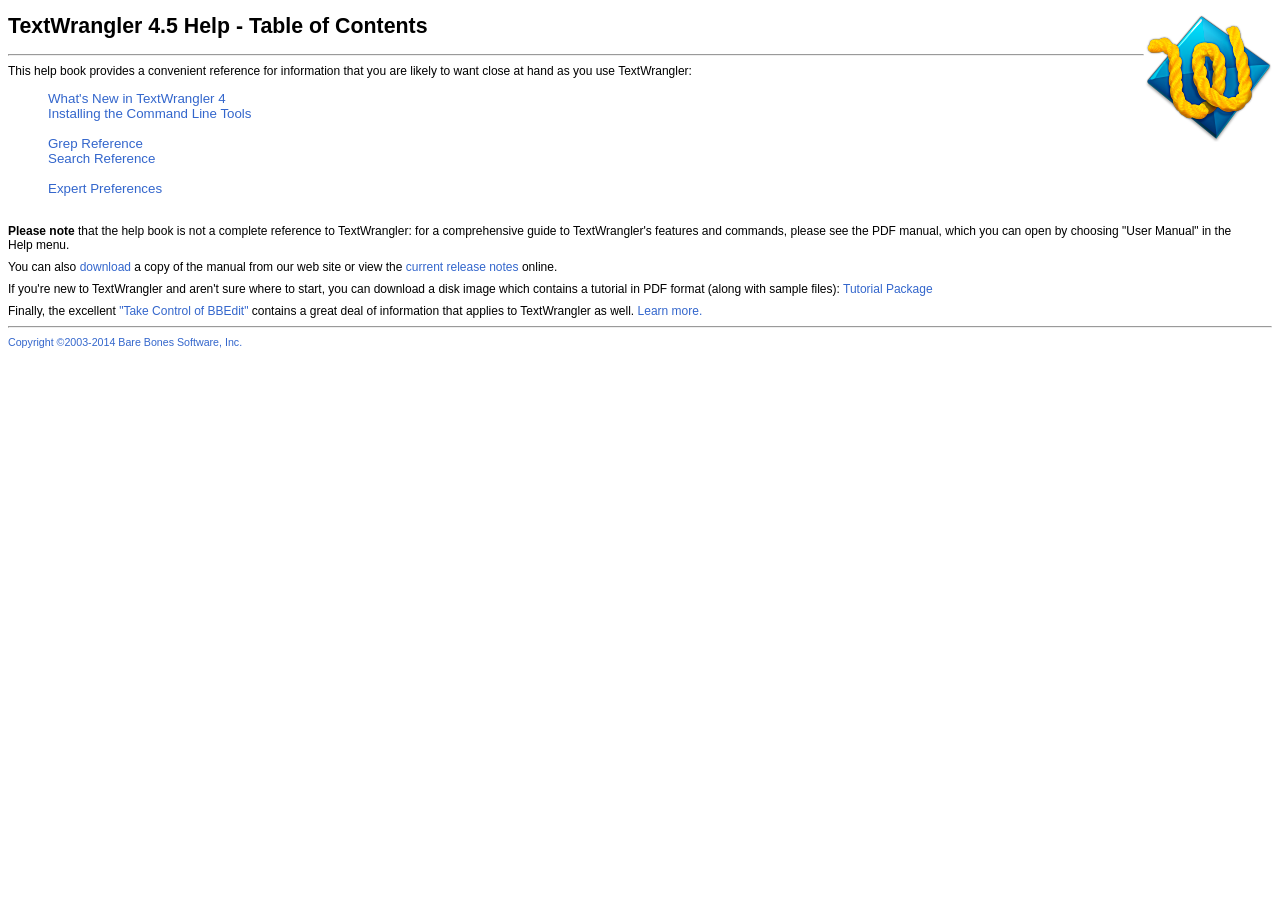
<file: TextWrangler.app/Contents/Resources/TextWrangler Help/index.htm>
<!DOCTYPE html PUBLIC "-//W3C//DTD XHTML 1.0 Transitional//EN"
    "http://www.w3.org/TR/xhtml1/DTD/xhtml1-transitional.dtd">
<html xmlns="http://www.w3.org/1999/xhtml">
<head>
    <title>TextWrangler Help</title>
    <meta name="AppleIcon" content="TextWrangler%20Help/textwrangler16.gif" />
    <meta name="AppleTitle" content="TextWrangler Help" />
    <meta name="ROBOTS" content="NOINDEX" />
    <link rel="STYLESHEET" href="help.css" charset="ISO-8859-1" type="text/css" />
</head>
<body>
    <img src="textwrangler128.png" width="128" height="128" align="right" alt="TextWrangler Logo" />
    <h1>TextWrangler 4.5 Help - Table of Contents</h1>
    <hr />
	<p>This help book provides a convenient reference for information that you are likely to want close at hand as you use TextWrangler:</p>

    <ul style="list-style-type : none ; font-size : 10pt ;">
        <li><a href="whatsnew.htm">What's New in TextWrangler 4</a><br /></li>
        <li><a href="InstallingTools.html">Installing the Command Line Tools</a><br /><br /></li>

        <li><a href="index_grep.htm">Grep Reference</a><br /></li>
        <li><a href="index_search.htm">Search Reference</a><br /><br /></li>
        
        <li><a href="ExpertPreferences.html">Expert Preferences</a><br /><br /></li>
    </ul>

    <p><strong>Please note</strong> that the help book is not a complete reference to TextWrangler: for a comprehensive guide to TextWrangler's features and commands, please see the PDF manual, which you can open by choosing "User Manual" in the Help menu.</p>

<p>You can also <a href="http://www.barebones.com/support/textwrangler/">download</a> a copy of the manual from our web site or view the <a href="http://www.barebones.com/support/textwrangler/notes_tw40.html">current release notes</a> online.</p>

<p class="Body">
If you're new to TextWrangler and aren't sure where to start, you can download a disk image which contains a tutorial in PDF format (along with sample files): <a href="http://pine.barebones.com/manual/TextWrangler_Tutorial.dmg">Tutorial Package</a>
</p>

<p class="Body">Finally, the excellent <a href="TakeControl.html">"Take Control of BBEdit"</a> contains a great deal of information that applies to TextWrangler as well. <a href="TakeControl.html">Learn more.</a></p>

    <hr />
    <p style="font-size : 8pt ;"><a href="copyright.htm">Copyright &copy;2003-2014 Bare Bones Software, Inc.</a></p>
</body>
</html>
</file>
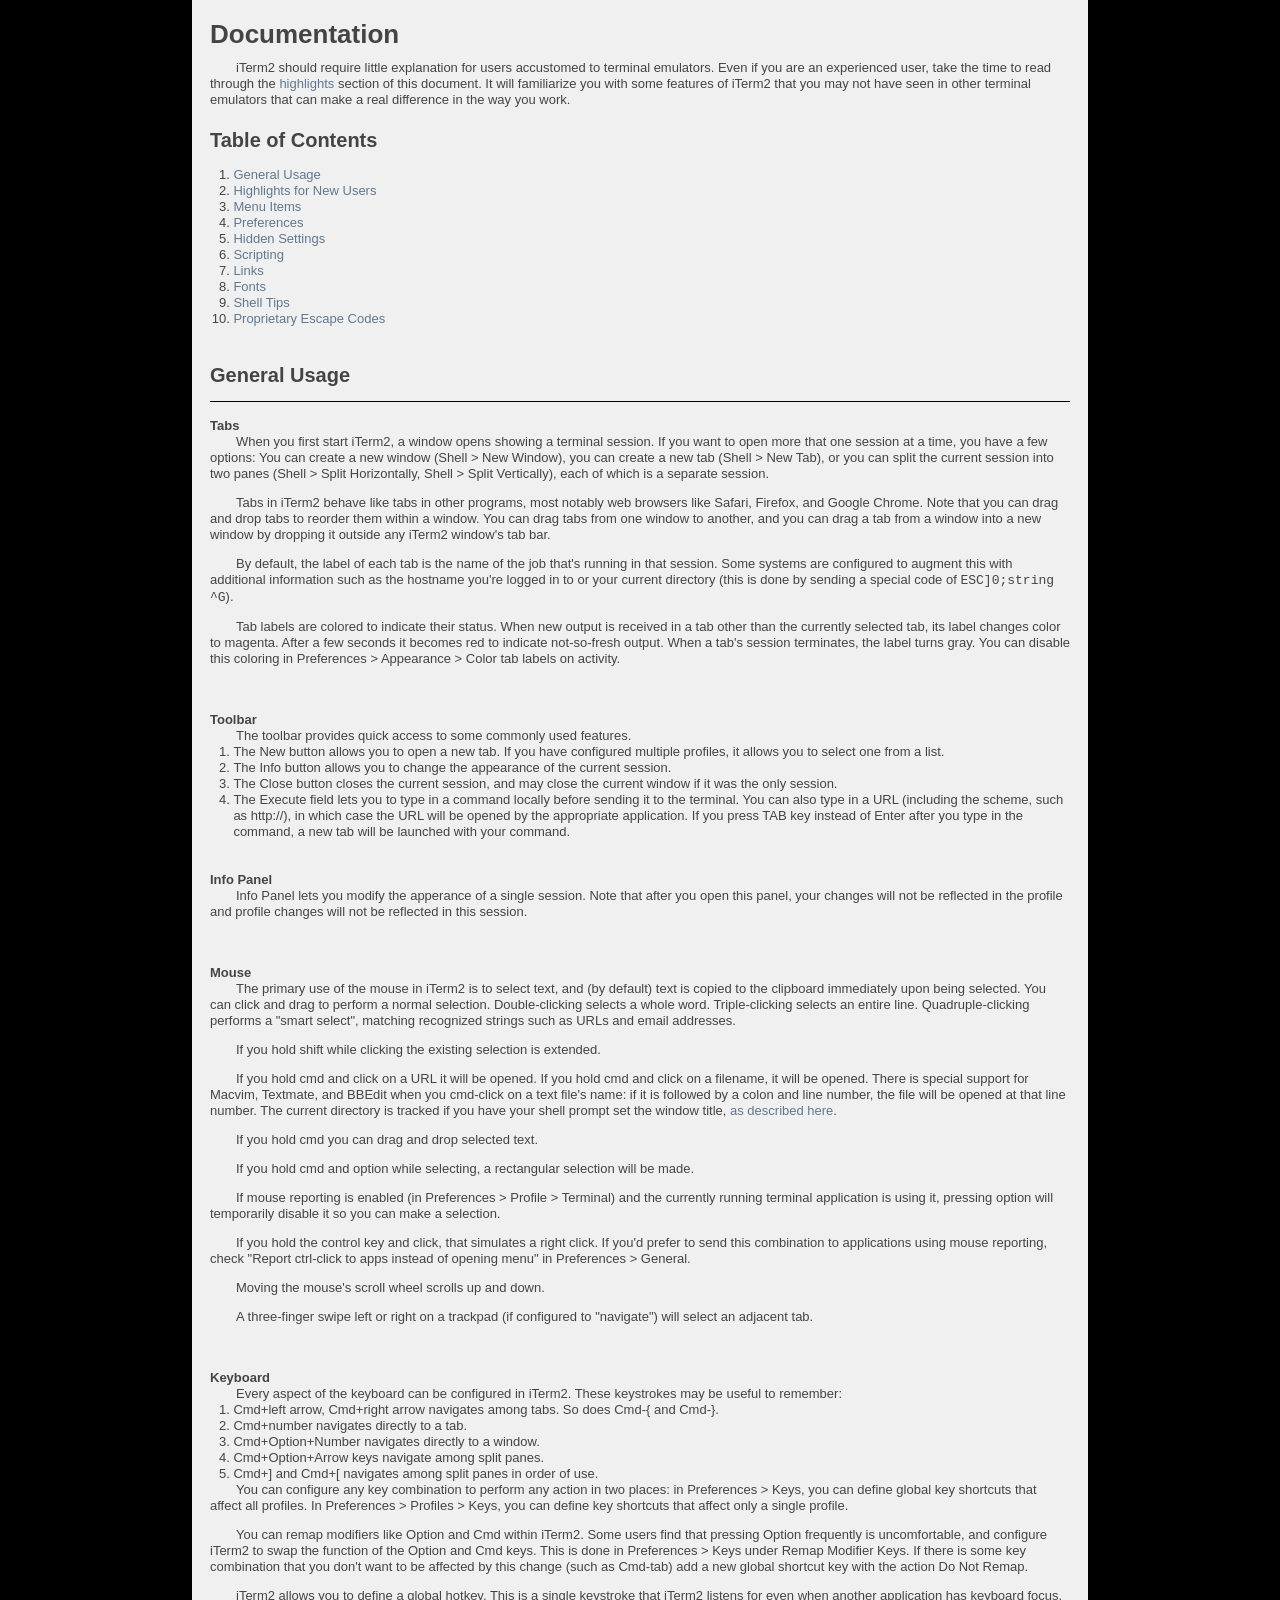
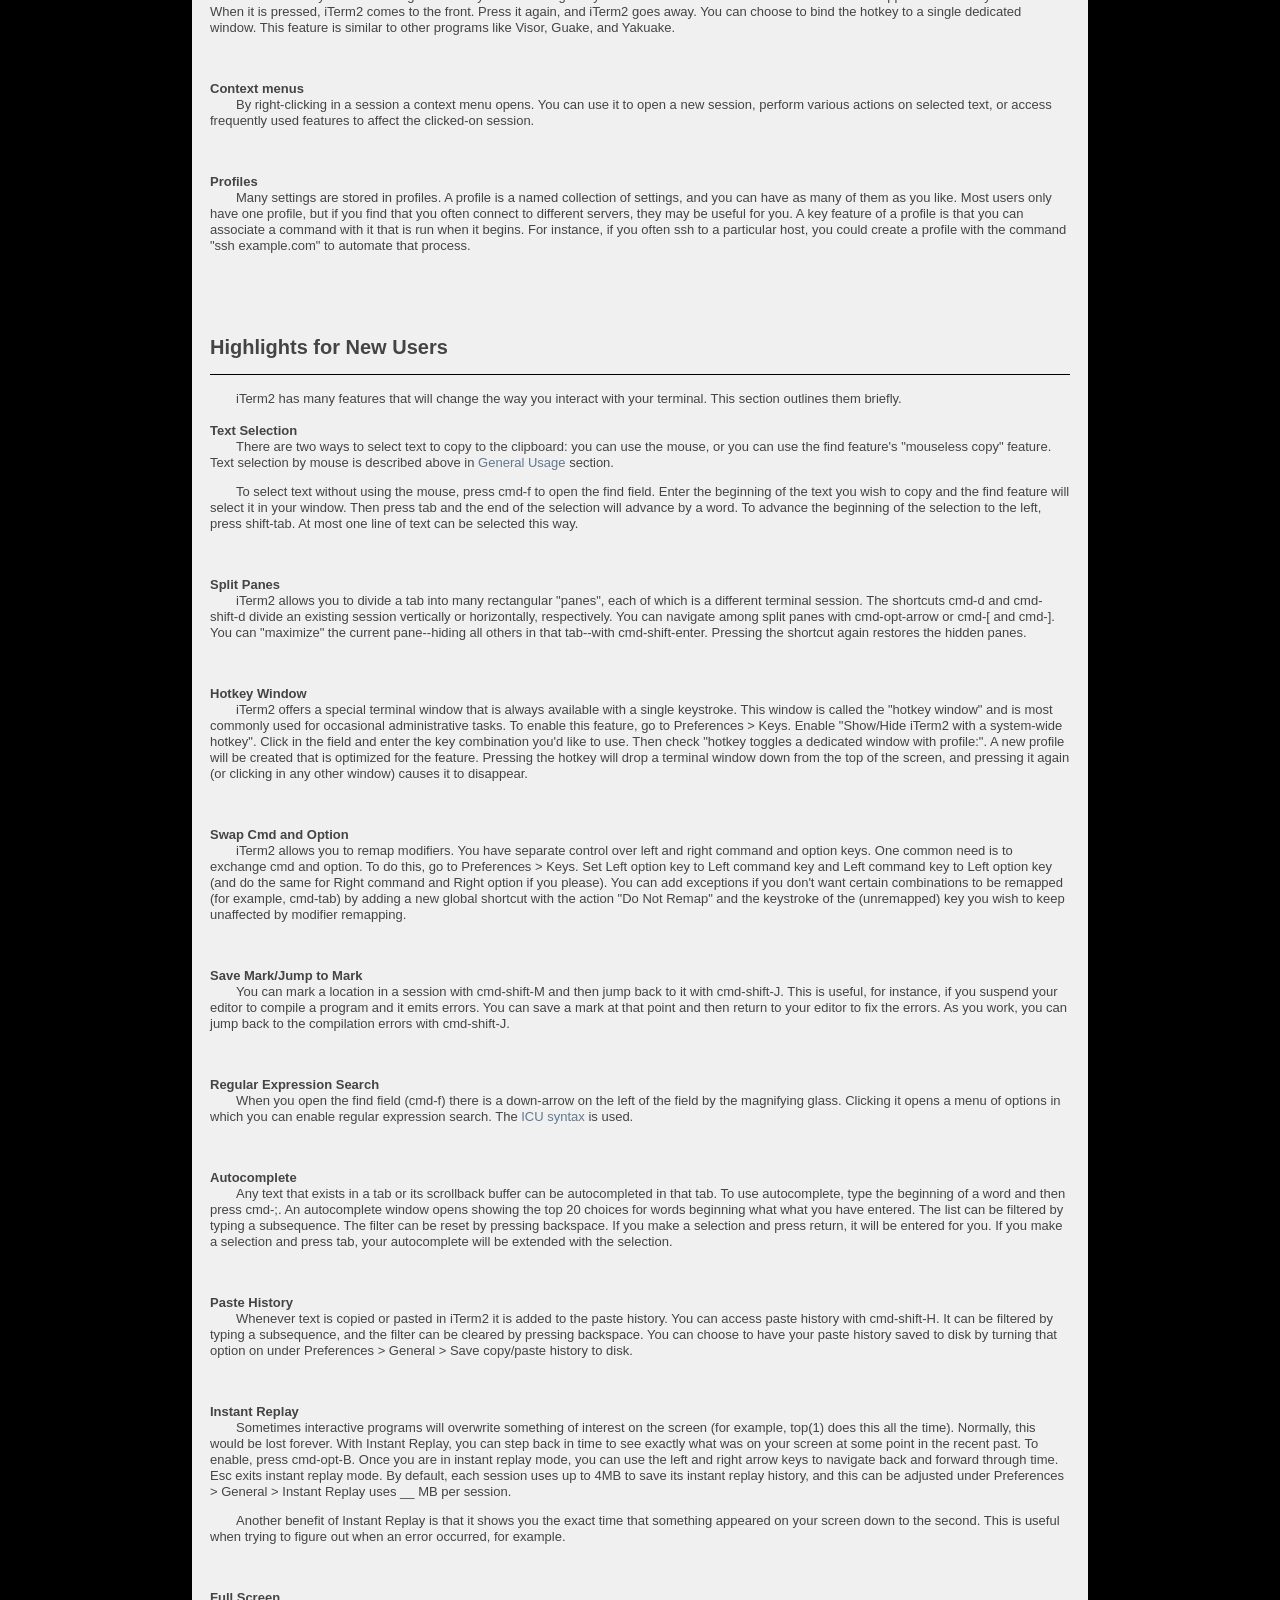
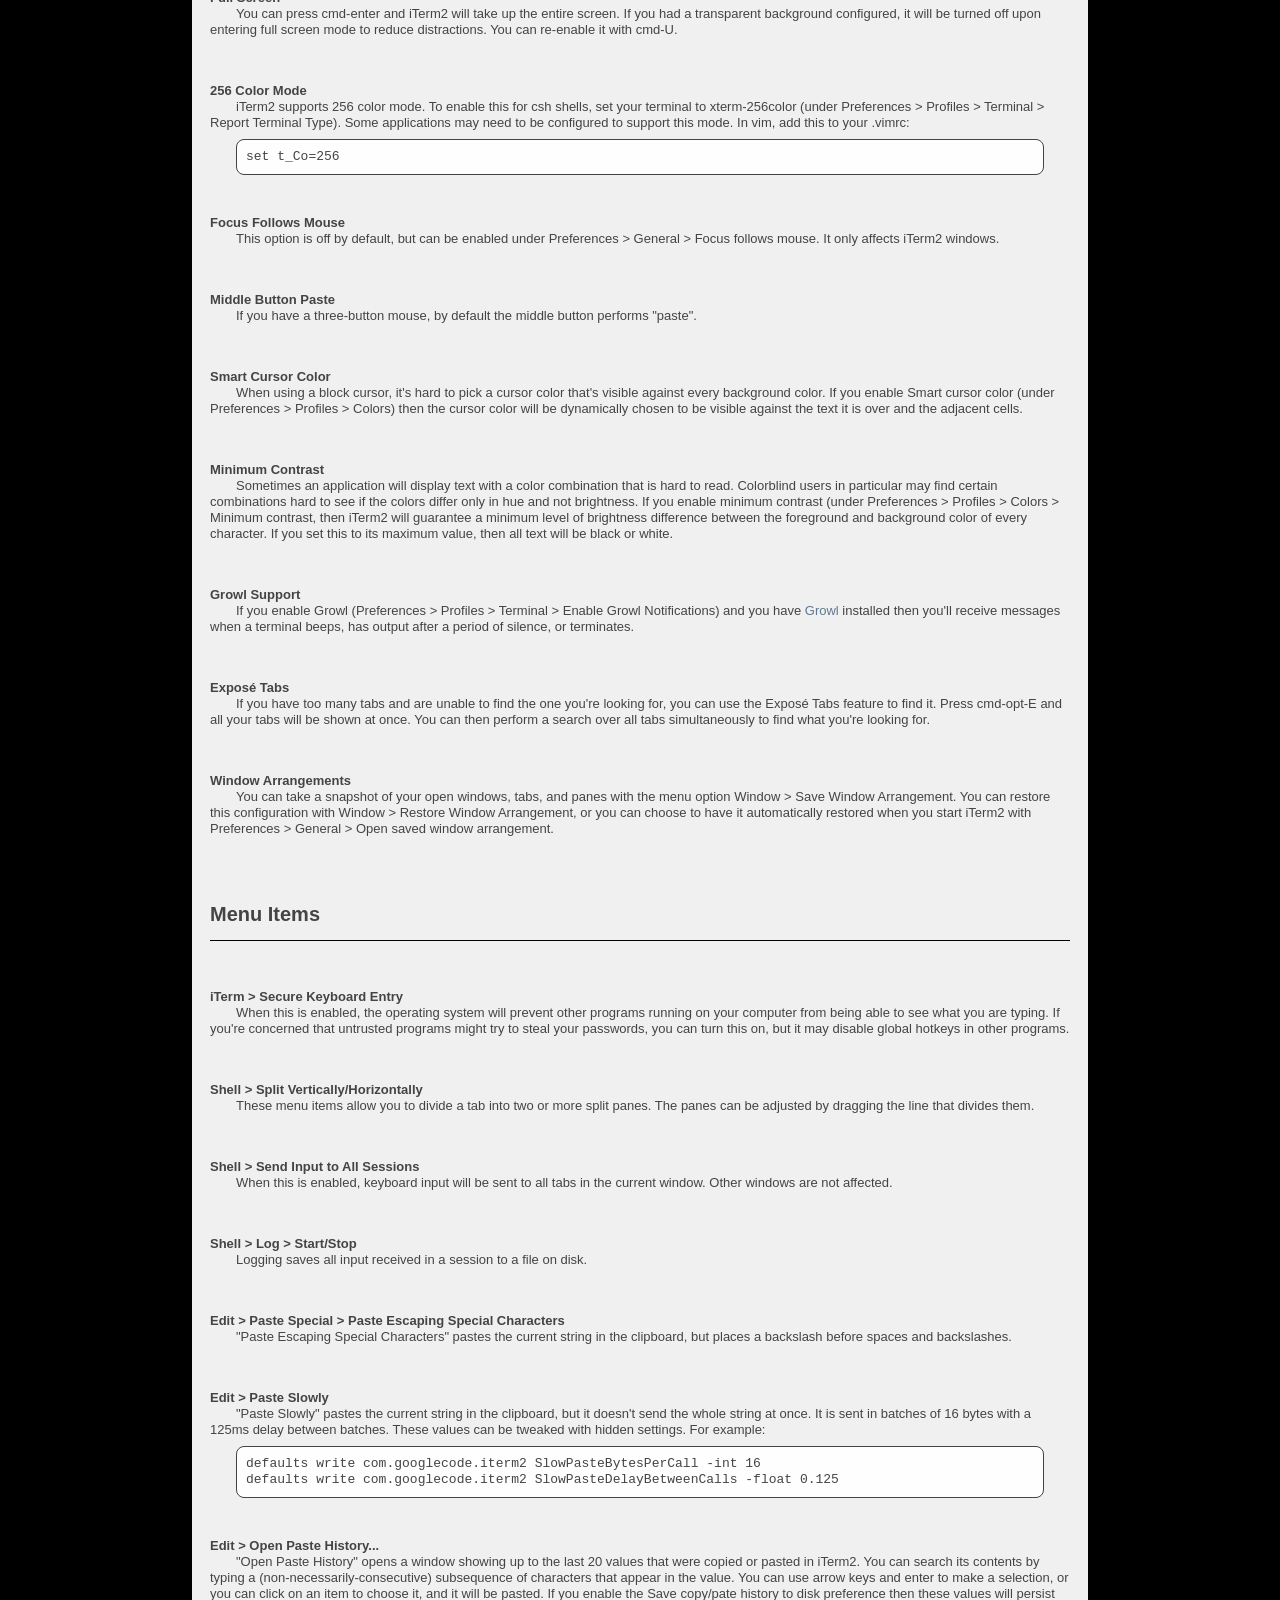
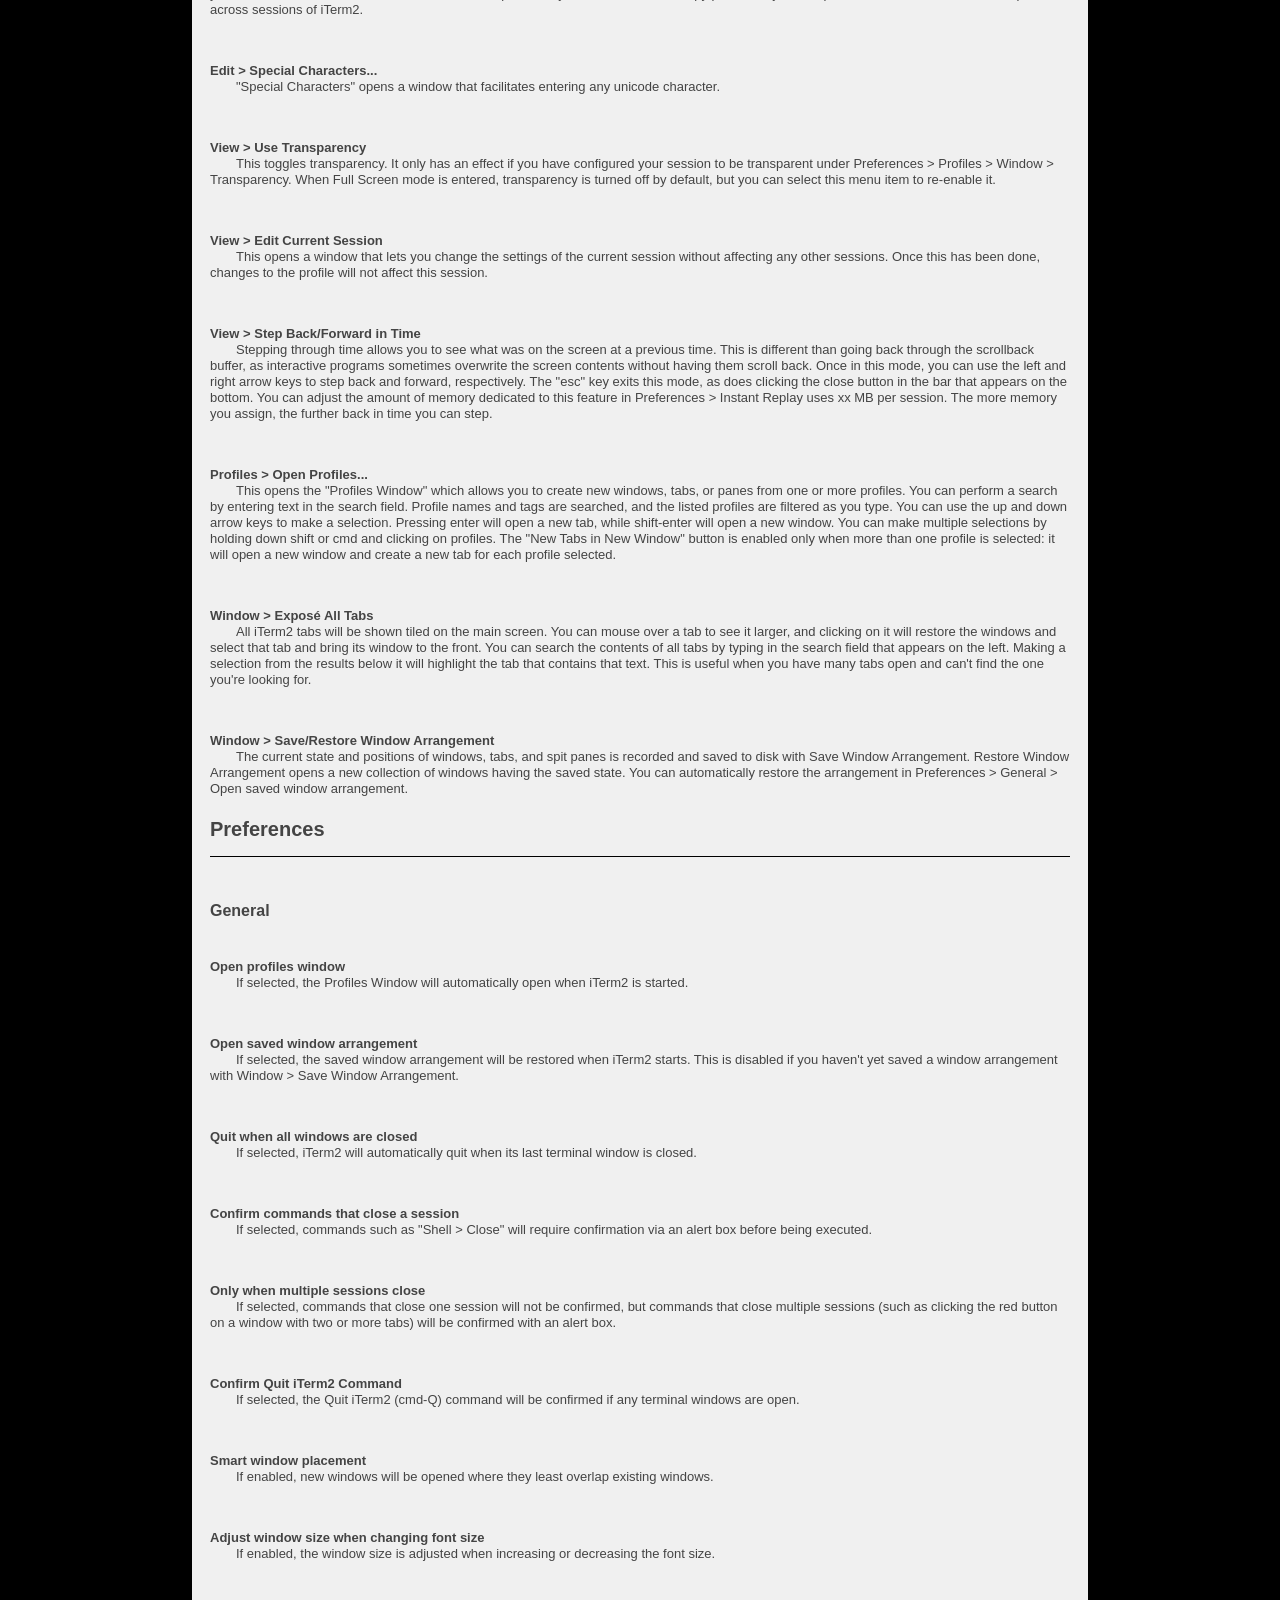
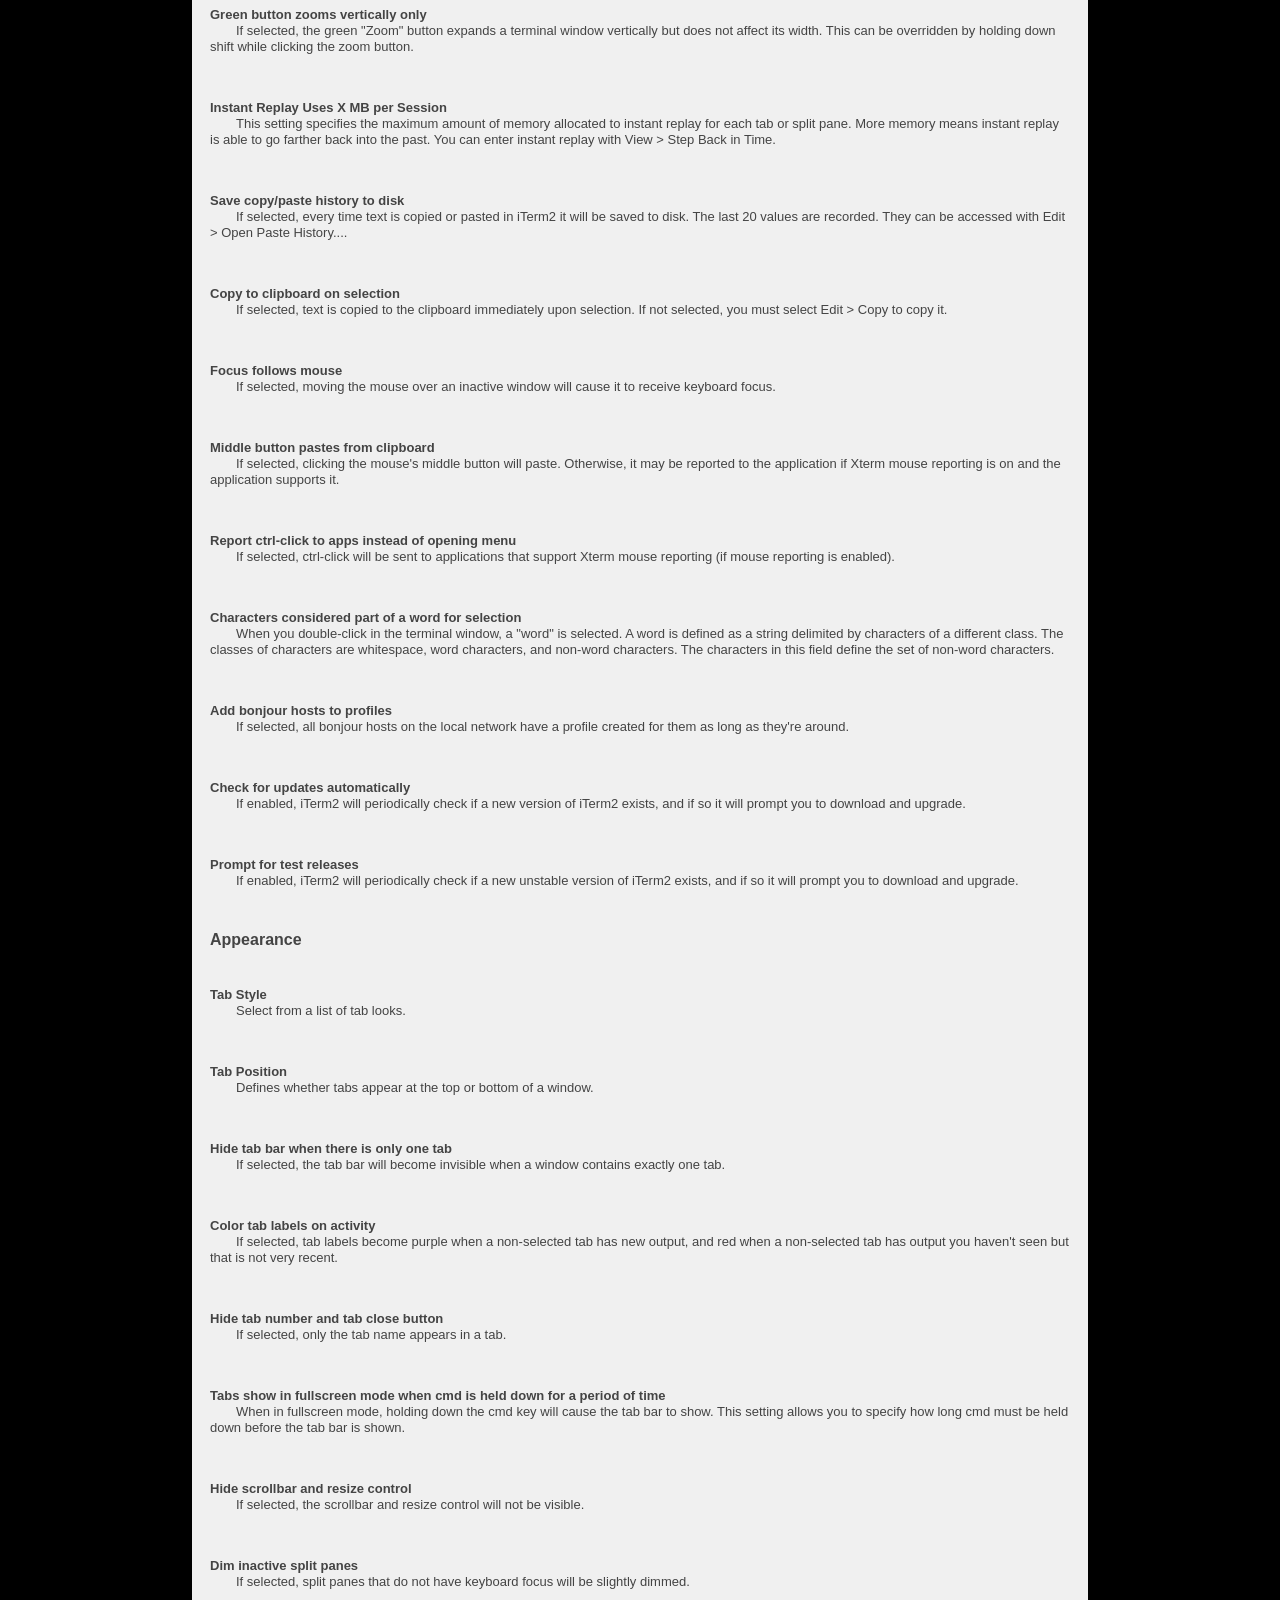
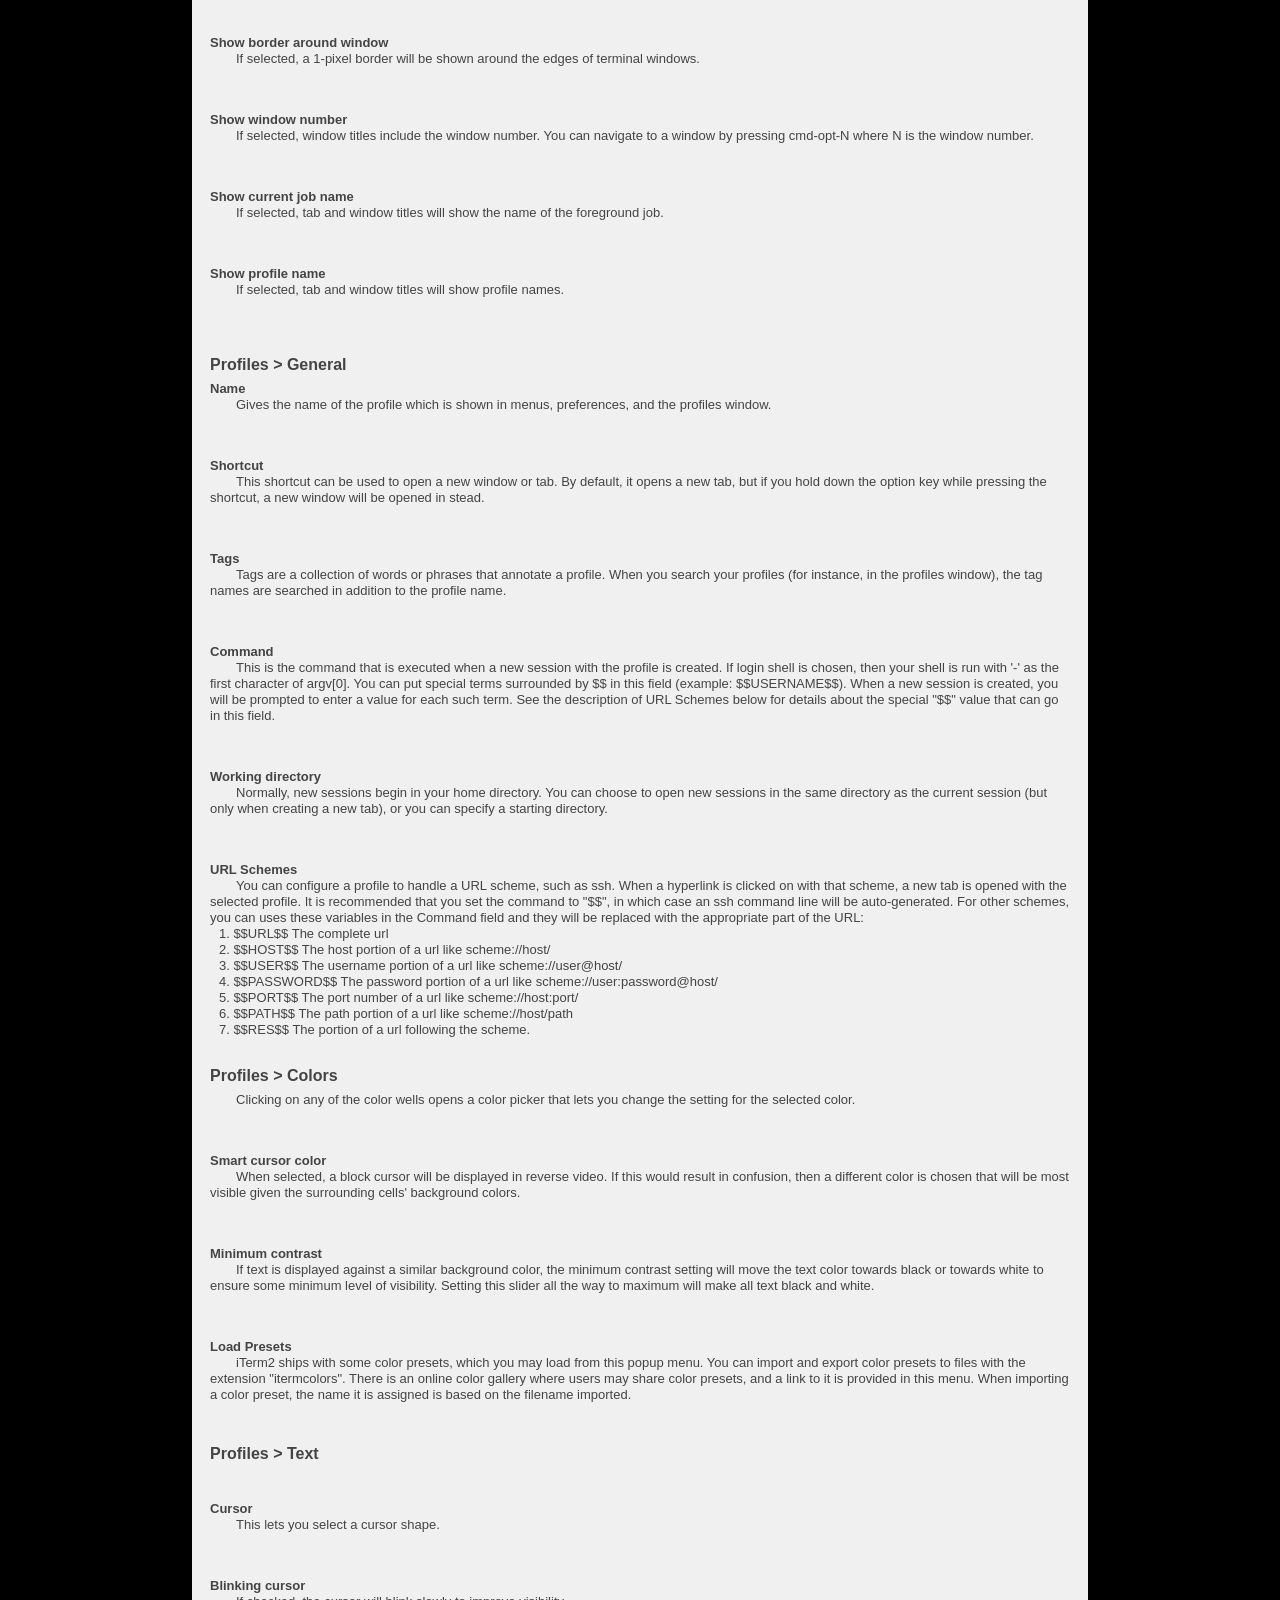
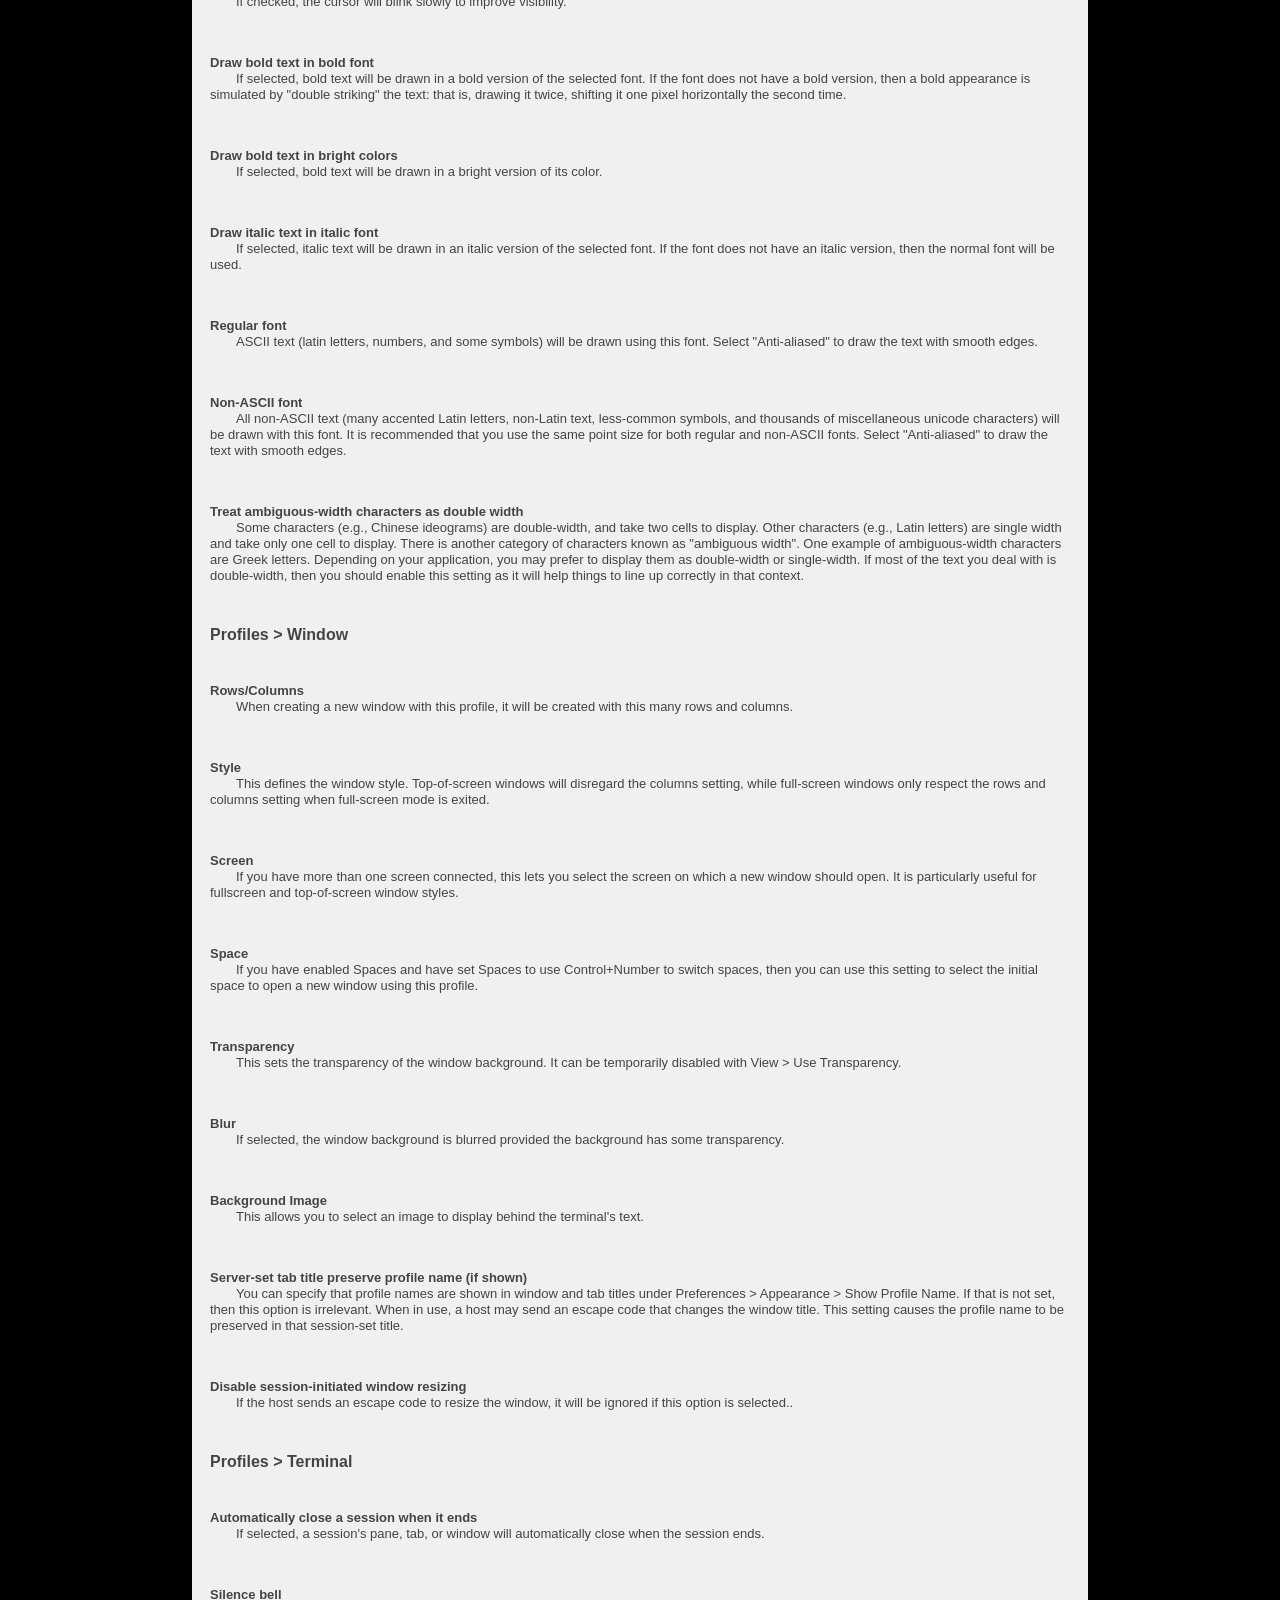
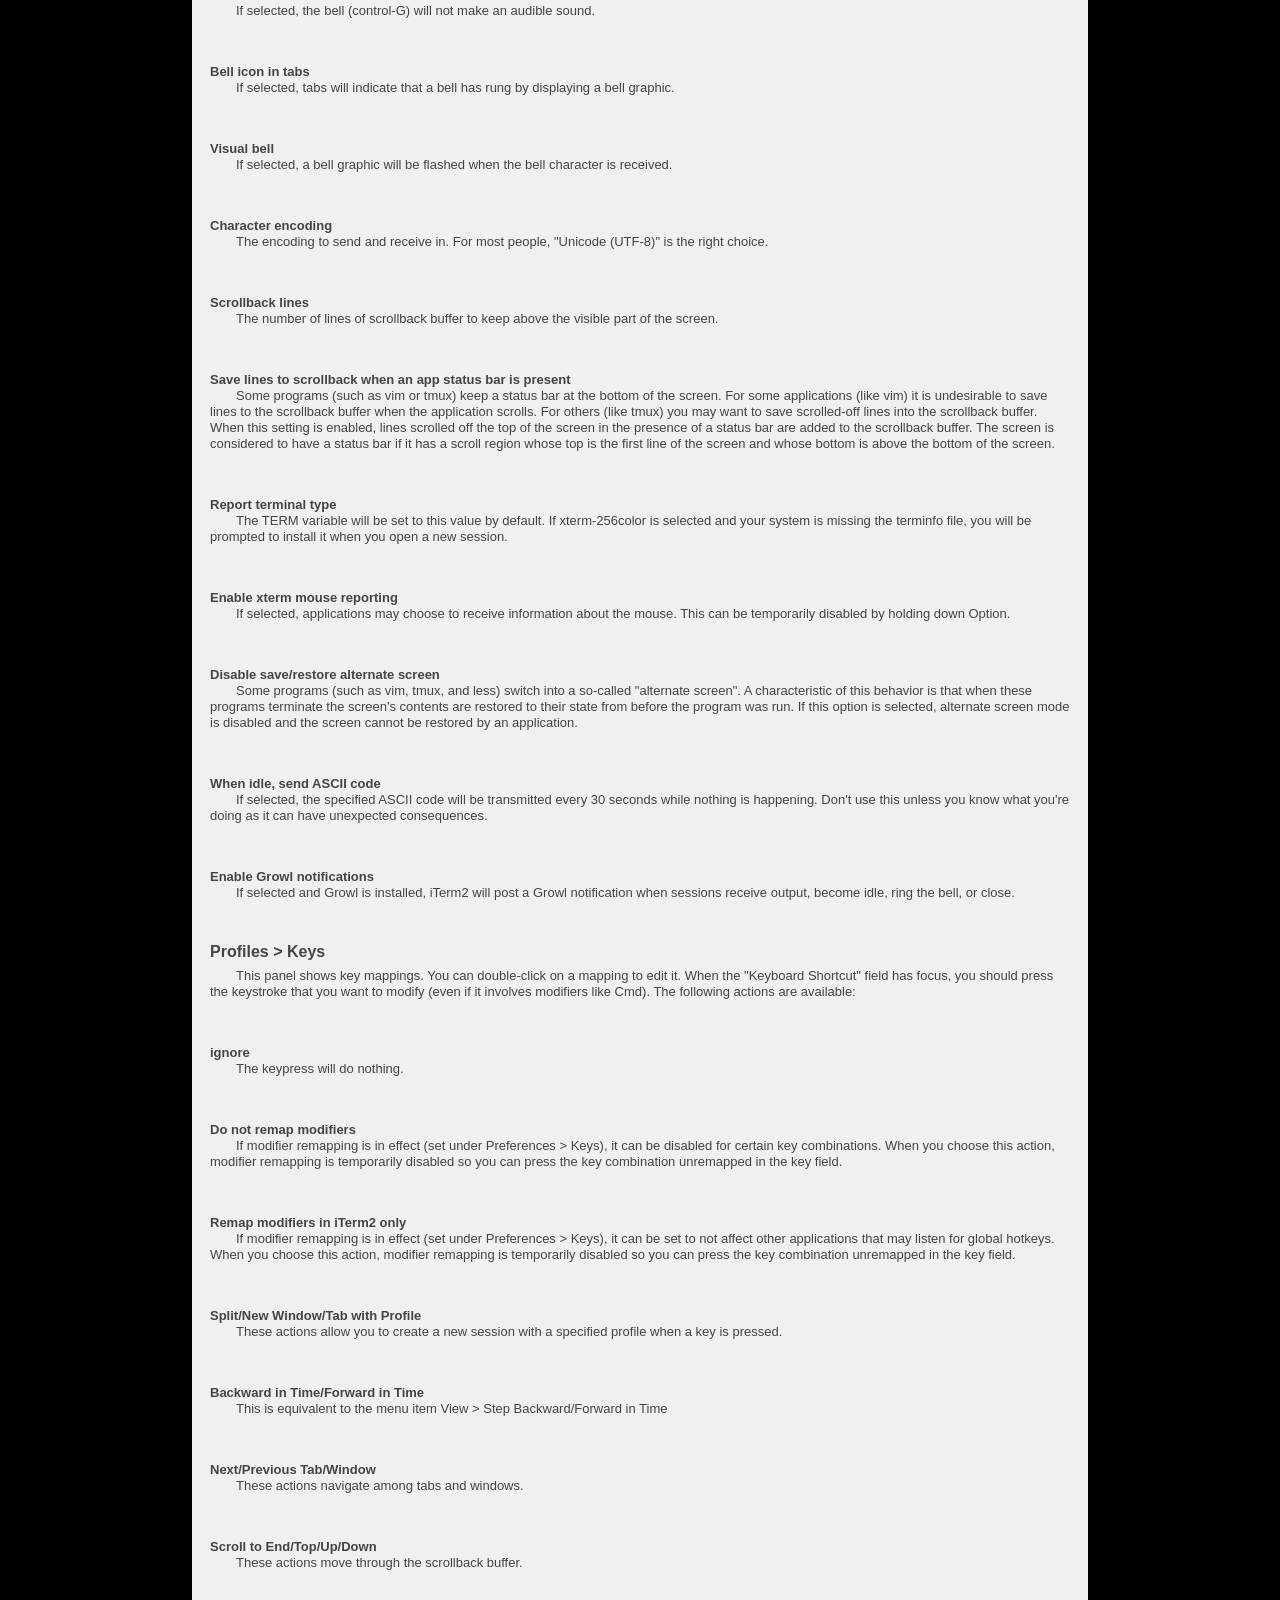
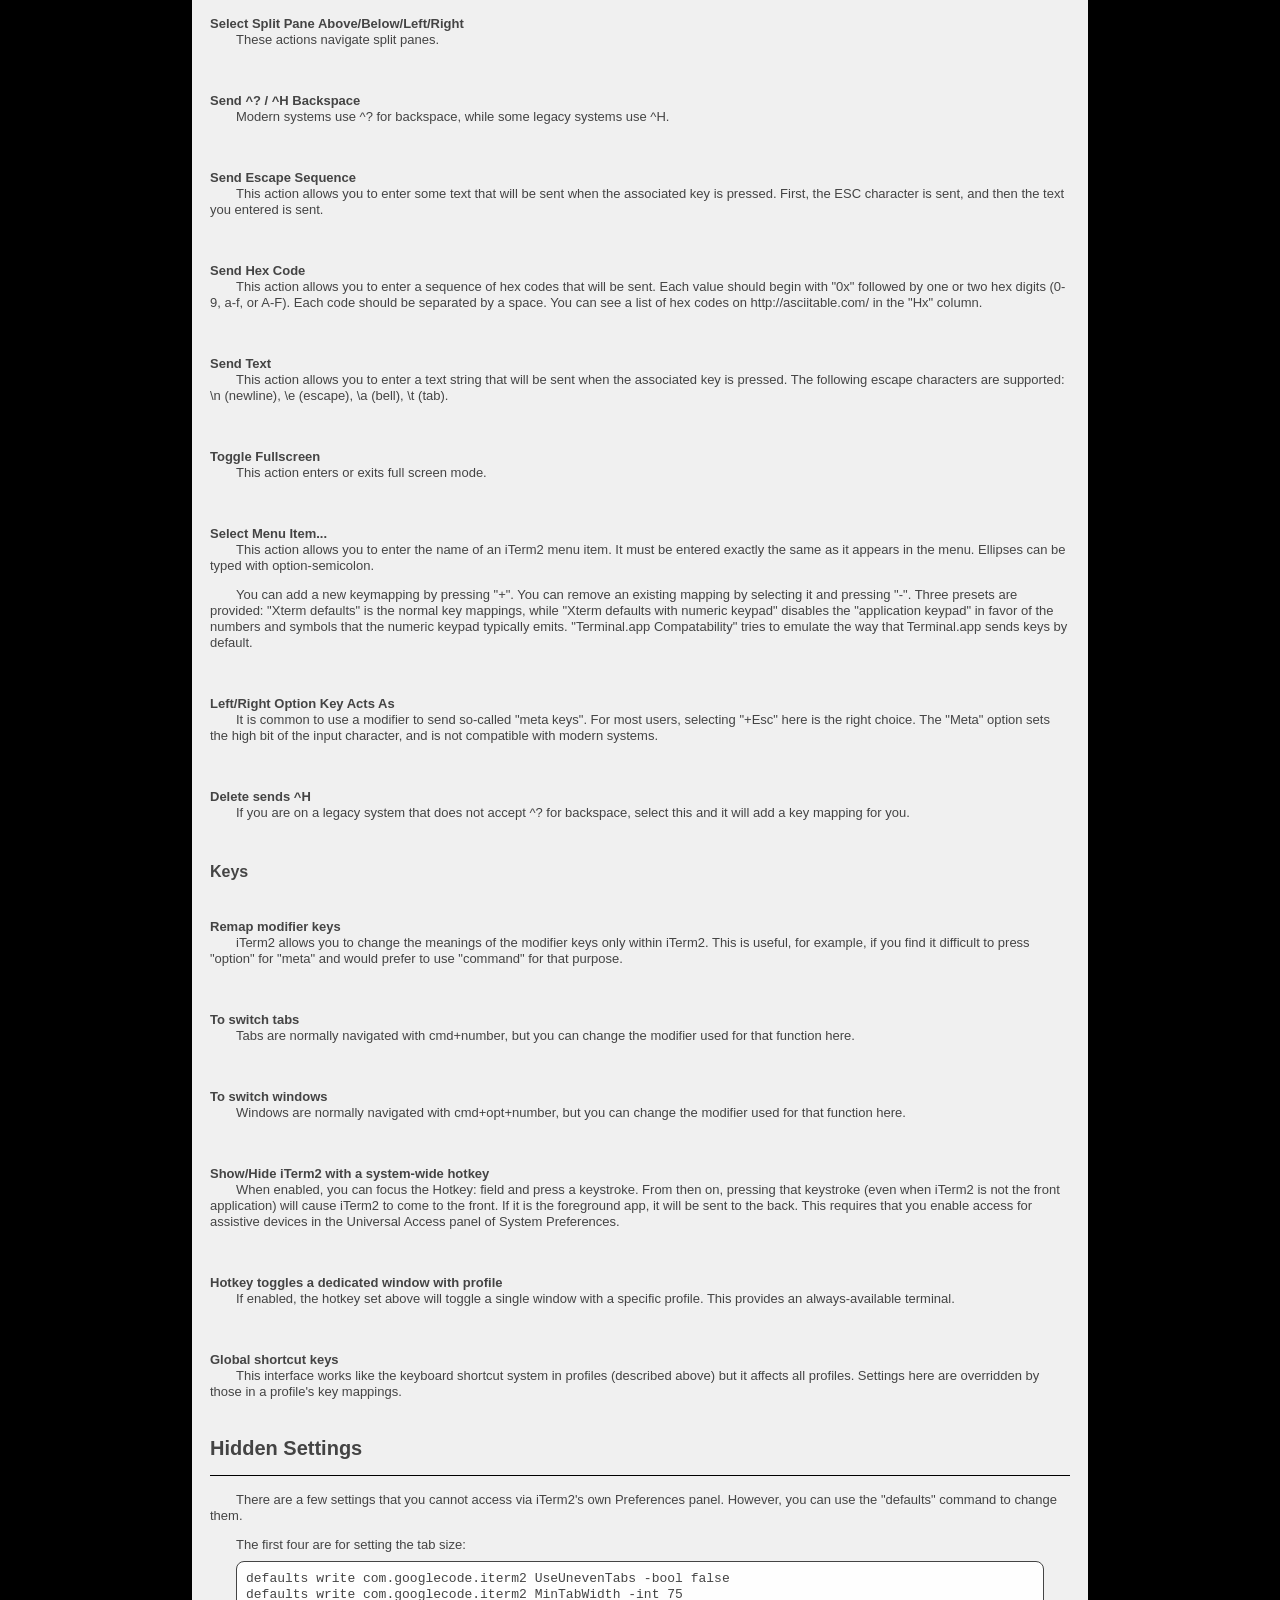
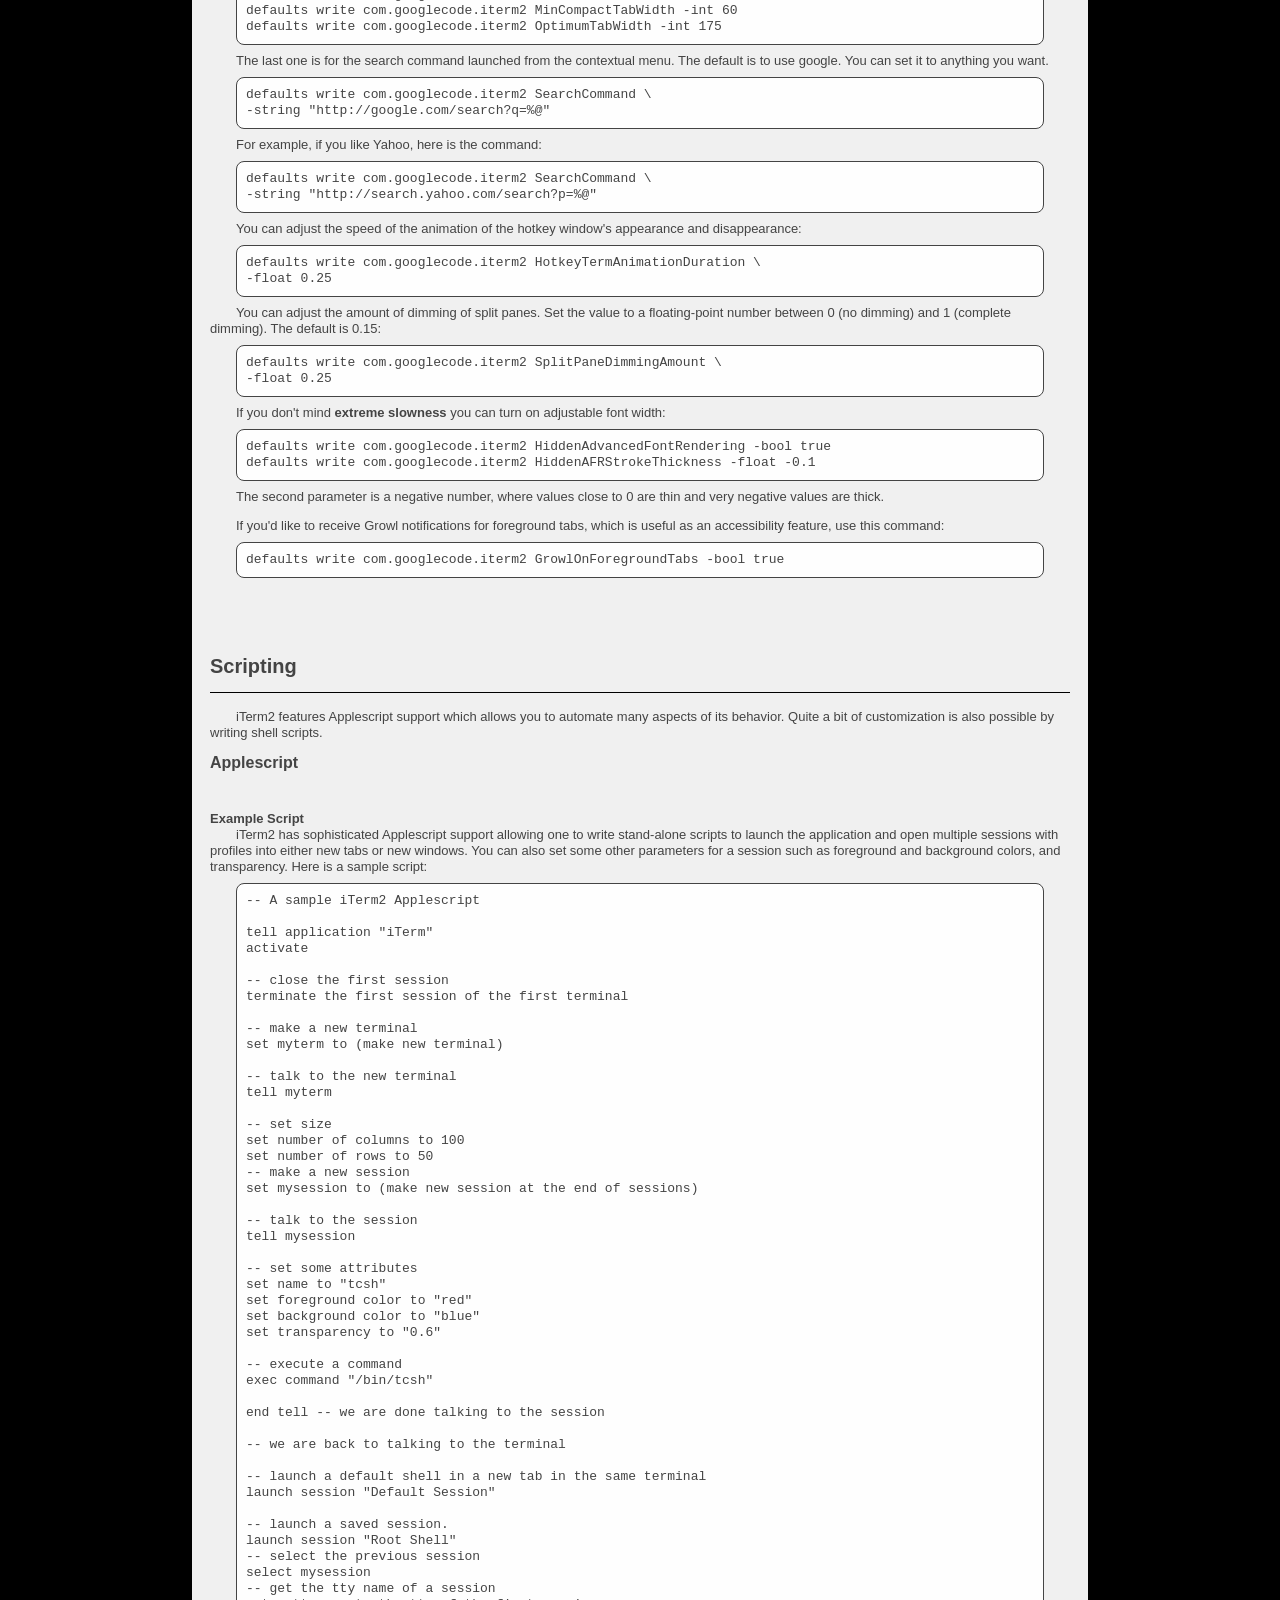
<file: iTerm.app/Contents/Resources/English.lproj/iTerm2 Help/index.html>
<head>
  <meta charset="utf-8">
  <meta name="AppleTitle" content="iTerm2 Help"></meta>
  <meta http-equiv="X-UA-Compatible" content="IE=edge,chrome=1">
  <title>iTerm2 Documentation</title>
  <meta name="description" content="iTerm2 Help">
  <style>
/*
  HTML5 ✰ Boilerplate

  style.css contains a reset, font normalization and some base styles.

  credit is left where credit is due.
  much inspiration was taken from these projects:
    yui.yahooapis.com/2.8.1/build/base/base.css
    camendesign.com/design/
    praegnanz.de/weblog/htmlcssjs-kickstart
*/

/* http://meyerweb.com/eric/tools/css/reset/
   v2.0b1 | 201101
   NOTE: WORK IN PROGRESS
   USE WITH CAUTION AND TEST WITH ABANDON */

html, body, div, span, applet, object, iframe,
h1, h2, h3, h4, h5, h6, p, blockquote, pre,
a, abbr, acronym, address, big, cite, code,
del, dfn, em, img, ins, kbd, q, s, samp,
small, strike, strong, sub, sup, tt, var,
b, u, i, center,
dl, dt, dd, ol, ul, li,
fieldset, form, label, legend,
table, caption, tbody, tfoot, thead, tr, th, td,
article, aside, canvas, details, figcaption, figure,
footer, header, hgroup, menu, nav, section, summary,
time, mark, audio, video {
  margin: 0;
  padding: 0;
  border: 0;
  outline: 0;
  font-size: 100%;
  font: inherit;
  vertical-align: baseline;
}
/* HTML5 display-role reset for older browsers */
article, aside, details, figcaption, figure,
footer, header, hgroup, menu, nav, section {
  display: block;
}
body { line-height: 1; }
ol, ul { list-style: none; }
blockquote, q { quotes: none; }
blockquote:before, blockquote:after,
q:before, q:after {
  content: '';
  content: none;
}

:focus { outline: none; }

/* remember to highlight inserts somehow! */
ins { text-decoration: none; }
del { text-decoration: line-through; }

hr {
  height: 1px;
  border: 0;
  background: #000;
  background-color: #000;
  margin-top: 0px;
  margin-bottom: 12pt;
}

table {
  border-collapse: collapse;
  border-spacing: 0;
}

/* fonts.css from the YUI Library: developer.yahoo.com/yui/
   Refer to developer.yahoo.com/yui/3/cssfonts/ for font sizing percentages

  There are three custom edits:
   * remove arial, helvetica from explicit font stack
   * we normalize monospace styles ourselves
   * table font-size is reset in the HTML5 reset above so there is no need to repeat
*/
body { font:13px/1.231 sans-serif; *font-size:small; } /* hack retained to preserve specificity */

select, input, textarea, button { font:99% sans-serif; }

/* normalize monospace sizing
 * en.wikipedia.org/wiki/MediaWiki_talk:Common.css/Archive_11#Teletype_style_fix_for_Chrome
 */
pre, code, kbd, samp { font-family: monospace, sans-serif; }


/*
 * minimal base styles
 * The text/leading is 13/18. Try to keep that in mind when
 * setting visual sizes. The total vertical height of any element
 * (
 *  margin-top + border-top + padding-top +
 *  height +
 *  padding-bottom + border-bottom + margin-bottom
 * )
 * should be in multiples of 18px.
 */


body {
  background-color: #000;
  color: #eee;
}

#container {
  margin: 0 15%;
  text-align: center;
}

body, select, input, textarea {
  /* set font here */
}

#navbar {
  background-color: #fff;
  border-bottom: 1px solid #444;
  color: #444;
  text-align: left;
}

#navbar a {
  font-size: 18px;
  padding: 9px;
  margin: 0 9px;
}

#main {
  background-color: #f0f0f0;
  color: #444;
  text-align: left;
}

ul#navlist {
  margin-left: 0px;
  padding-left: 0px;
  padding-right: 10px;
  margin-right: 0px;
  float: left;
}

#navlist li
{
  list-style-type: none;
  margin-left: 0px;
  padding-left: 0px;
  cursor: pointer;
}

.feature {
  display: none;
}

li.currentSubNav a {
  color: #000;
}


/* Headers (h1,h2,etc) have no default font-size or margin,
   you'll want to define those yourself. */
h1,h2,h3,h4,h5,h6 { font-weight: bold; }

header img.logo {
  width: 680px;
}

header.logo hgroup {
  min-height: 210px;
  margin-left: 300px;
  padding: 72px 0;
  text-align: left;
}
header.logo h1 {
  color: #eee;
  font-size: 54px;
  margin-top: 20px;
  margin-bottom: 16px;
} /* 5*18px total */
header.logo h2 {
  color: #ccc;
}

h1 { margin-top: 16px; font-size: 26px; margin-bottom: 12px; } /* 3*18px total */
h2 { margin-top: 20px; font-size: 20px; margin-bottom: 14px; } /* 3*18px total */
h3 { margin-top: 12px; font-size: 16px; margin-bottom: 6px;  } /* 2*18px total */

p { text-indent: 2em; }
p + p { margin-top: 1em; }

/* always force a scrollbar in non-IE: */
html { overflow-y: scroll; }


/* Accessible focus treatment: people.opera.com/patrickl/experiments/keyboard/test */
a { text-decoration: none; }

a:hover, a:active, a:focus {
  outline: none;
  text-decoration: underline;
}

a, a:active, a:visited { color: #607890; }

input:focus { border-color: #036; }

ul, ol { margin-left: 1.8em; }
ol { list-style: outside disc; }
ul { list-style: outside decimal; }

blockquote, q { quotes: "\201C" "\201D"; }

/* Remove margins for navigation lists */
nav ul, nav li { margin: 0; }

small { font-size: 85%; }
strong, th { font-weight: bold; }

td, td img { vertical-align: top; }

sub { vertical-align: sub; font-size: smaller; }
sup { vertical-align: super; font-size: smaller; }

pre {
  background-color: #eee;
  border: 1px solid;
  margin: 8px 2em;
  padding: 9px;
  /* 2 * (1px + 8px + 9px) = 2 * 18px */

  /* www.pathf.com/blogs/2008/05/formatting-quoted-code-in-blog-posts-css21-white-space-pre-wrap/ */
  white-space: pre; /* CSS2 */
  white-space: pre-wrap; /* CSS 2.1 */
  white-space: pre-line; /* CSS 3 (and 2.1 as well, actually) */
  word-wrap: break-word; /* IE */
}

textarea { overflow: auto; } /* thnx ivannikolic! www.sitepoint.com/blogs/2010/08/20/ie-remove-textarea-scrollbars/ */

.ie6 legend, .ie7 legend { margin-left: -7px; } /* thnx ivannikolic! */

/* align checkboxes, radios, text inputs with their label
   by: Thierry Koblentz tjkdesign.com/ez-css/css/base.css  */
input[type="radio"] { vertical-align: text-bottom; }
input[type="checkbox"] { vertical-align: bottom; }
.ie7 input[type="checkbox"] { vertical-align: baseline; }
.ie6 input { vertical-align: text-bottom; }

/* hand cursor on clickable input elements */
label, input[type="button"], input[type="submit"], input[type="image"], button { cursor: pointer; }

/* webkit browsers add a 2px margin outside the chrome of form elements */
button, input, select, textarea { margin: 0; }

/* colors for form validity */
input:valid, textarea:valid   {  }
input:invalid, textarea:invalid {
      border-radius: 1px;
    -moz-box-shadow: 0px 0px 5px red;
 -webkit-box-shadow: 0px 0px 5px red;
         box-shadow: 0px 0px 5px red;
}
.no-boxshadow input:invalid,
.no-boxshadow textarea:invalid { background-color: #f0dddd; }


/* These selection declarations have to be separate.
   No text-shadow: twitter.com/miketaylr/status/12228805301
   Also: hot pink. */
::-moz-selection{ background: #FF5E99; color:#fff; text-shadow: none; }
::selection { background:#FF5E99; color:#fff; text-shadow: none; }

/*  j.mp/webkit-tap-highlight-color */
a:link { -webkit-tap-highlight-color: #FF5E99; }

/* make buttons play nice in IE:
   www.viget.com/inspire/styling-the-button-element-in-internet-explorer/ */
button {  width: auto; overflow: visible; }

/* bicubic resizing for non-native sized IMG:
   code.flickr.com/blog/2008/11/12/on-ui-quality-the-little-things-client-side-image-resizing/ */
.ie7 img { -ms-interpolation-mode: bicubic; }



/*
 * Non-semantic helper classes
 */

/* for image replacement */
.ir { display: block; text-indent: -999em; overflow: hidden; background-repeat: no-repeat; text-align: left; direction: ltr; }

/* Hide for both screenreaders and browsers
   css-discuss.incutio.com/wiki/Screenreader_Visibility */
.hidden { display: none; visibility: hidden; }

/* Hide only visually, but have it available for screenreaders
   www.webaim.org/techniques/css/invisiblecontent/  &  j.mp/visuallyhidden  */
.visuallyhidden { position: absolute !important;
  clip: rect(1px 1px 1px 1px); /* IE6, IE7 */
  clip: rect(1px, 1px, 1px, 1px); }

/* Hide visually and from screenreaders, but maintain layout */
.invisible { visibility: hidden; }

/* >> The Magnificent CLEARFIX: Updated to prevent margin-collapsing on child elements << j.mp/bestclearfix */
.clearfix:before, .clearfix:after {
  content: "\0020"; display: block; height: 0; visibility: hidden;
}

.clearfix:after { clear: both; }
/* Fix clearfix: blueprintcss.lighthouseapp.com/projects/15318/tickets/5-extra-margin-padding-bottom-of-page */
.clearfix { zoom: 1; }






 /* Primary Styles
    Author:
 */

#navbar a {
  display: block;
  float: left;
  font-family: HelveticaNeue, "Helvetica Neue", Helvetica, sans-serif;
  padding: 18px 9px;
}

#main { padding: 18px; }
#main h1 {
  /* take off a total of 18px */
  margin-top: 0;
  margin-bottom: 10px;
}

#main pre {
  background-color: #fefefe;
  -moz-border-radius: 8px;
  -webkit-border-radius: 8px;
  border-radius: 8px;
}

#main + footer {
  margin-top: 18px;
  margin-bottom: 36px;
}

#main + footer a { color: #eee; }

#main article footer { margin-top: 18px; }

#main figure img { width: 90%; }

/* styles for JS-enabled browsers */
html.js #mail section { display: none; }
html.js #navbar a.selected { color: black; }
html.js .back-to-top { display: none; }

/* styles for browsers without JS */
html.no-js .back-to-top { float: right; }







/*
 * Media queries for responsive design
 * These follow after primary styles so they will successfully override.
 */

@media all and (orientation:portrait) {
  /* Style adjustments for portrait mode goes here */

}

@media all and (orientation:landscape) {
  /* Style adjustments for landscape mode goes here */

}

/* Grade-A Mobile Browsers (Opera Mobile, iPhone Safari, Android Chrome)
   Consider this: www.cloudfour.com/css-media-query-for-mobile-is-fools-gold/ */
@media screen and (max-device-width: 480px) {


  /* Uncomment if you don't want iOS and WinMobile to mobile-optimize the text for you
     j.mp/textsizeadjust
  html { -webkit-text-size-adjust:none; -ms-text-size-adjust:none; } */
}

/*
 * print styles
 * inlined to avoid required HTTP connection www.phpied.com/delay-loading-your-print-css/
 */
@media print {
  * { background: transparent !important; color: black !important; text-shadow: none !important; } /* Black prints faster: sanbeiji.com/archives/953 */
  a, a:visited { color: #444 !important; text-decoration: underline; }
  a[href]:after { content: " (" attr(href) ")"; }
  abbr[title]:after { content: " (" attr(title) ")"; }
  .ir a:after { content: ""; }  /* Don't show links for images */
  pre, blockquote { border: 1px solid #999; page-break-inside: avoid; }
  thead { display: table-header-group; } /* css-discuss.incutio.com/wiki/Printing_Tables */
  tr, img { page-break-inside: avoid; }
  @page { margin: 0.5cm; }
  p, h2, h3 { orphans: 3; widows: 3; }
  h2, h3{ page-break-after: avoid; }
}

/**** lightbox ****/
#lightbox{
    background-color:#eee;
    padding: 10px;
    border-bottom: 2px solid #666;
    border-right: 2px solid #666;
    }
#lightboxDetails{
    font-size: 0.8em;
    padding-top: 0.4em;
    }   
#lightboxCaption{ float: left; }
#keyboardMsg{ float: right; }

#lightbox img{ border: none; } 
#overlay img{ border: none; }
  </style>

</head>
<body>
    <div id="container">
      <div id="main">

<h1>Documentation</h1>

<p>iTerm2 should require little explanation for users accustomed to terminal emulators. Even if you are an experienced user, take the time to read through the <a href="#/section/documentation/highlights">highlights</a> section of this document. It will familiarize you with some features of iTerm2 that you may not have seen in other terminal emulators that can make a real difference in the way you work.</p>

<h2>Table of Contents</h2>

<ul>
  <li><a href="#/section/documentation/general">General Usage</a></li>
  <li><a href="#/section/documentation/highlights">Highlights for New Users</a></li>
  <li><a href="#/section/documentation/menu_items">Menu Items</a></li>
  <li><a href="#/section/documentation/preferences">Preferences</a></li>
  <li><a href="#/section/documentation/hidden_settings">Hidden Settings</a></li>
  <li><a href="#/section/documentation/scripting">Scripting</a></li>
  <li><a href="#/section/documentation/links">Links</a></li>
  <li><a href="#/section/documentation/fonts">Fonts</a></li>
  <li><a href="#/section/documentation/shell_tips">Shell Tips</a></li>
  <li><a href="#/section/documentation/escape_codes">Proprietary Escape Codes</a></li>
</ul>

<p><br/>
<a name="/section/documentation/general"> </a></p>

<h2>General Usage</h2>

<hr/>

<h4>Tabs</h4>

<p>When you first start iTerm2, a window opens showing a terminal session. If you want to open more that one session at a time, you have a few options: You can create a new window (Shell &gt; New Window), you can create a new tab (Shell &gt; New Tab), or you can split the current session into two panes (Shell  &gt; Split Horizontally, Shell &gt; Split Vertically), each of which is a separate session.</p>

<p>Tabs in iTerm2 behave like tabs in other programs, most notably web browsers like Safari, Firefox, and Google Chrome. Note that you can drag and drop tabs to reorder them within a window. You can drag tabs from one window to another, and you can drag a tab from a window into a new window by dropping it outside any iTerm2 window's tab bar.</p>

<p>By default, the label of each tab is the name of the job that's running in that session. Some systems are configured to augment this with additional information such as the hostname you're logged in to or your current directory (this is done by sending a special code of <code>ESC]0;string ^G</code>).</p>

<p>Tab labels are colored to indicate their status. When new output is received in a tab other than the currently selected tab, its label changes color to magenta. After a few seconds it becomes red to indicate not-so-fresh output. When a tab's session terminates, the label turns gray. You can disable this coloring in Preferences &gt; Appearance &gt; Color tab labels on activity.</p>

<p><br/>
<br/></p>

<h4>Toolbar</h4>

<p>The toolbar provides quick access to some commonly used features.</p>

<ul>
<li>The <i>New</i> button allows you to open a new tab. If you have configured multiple profiles, it allows you to select one from a list.</li>
<li>The <i>Info</i> button allows you to change the appearance of the current session.</li>
<li>The <i>Close</i> button closes the current session, and may close the current window if it was the only session.</li>
<li>The <i>Execute</i> field lets you to type in a command locally before sending it to the terminal. You can also type in a URL (including the scheme, such as <i>http://</i>), in which case the URL will be opened by the appropriate application. If you press TAB key instead of Enter after you type in the command, a new tab will be launched with your command. </li>
</ul>

<p><br/>
<br/></p>

<h4>Info Panel</h4>

<p>Info Panel lets you modify the apperance of a single session. Note that after you open this panel, your changes will not be reflected in the profile and profile changes will not be reflected in this session. </p>

<p><br/>
<br/></p>

<h4>Mouse</h4>

<p>The primary use of the mouse in iTerm2 is to select text, and (by default) text is copied to the clipboard immediately upon being selected. You can click and drag to perform a normal selection. Double-clicking selects a whole word. Triple-clicking selects an entire line. Quadruple-clicking performs a "smart select", matching recognized strings such as URLs and email addresses.</p>

<p>If you hold shift while clicking the existing selection is extended.</p>

<p>If you hold cmd and click on a URL it will be opened. If you hold cmd and click on a filename, it will be opened. There is special support for Macvim, Textmate, and BBEdit when you cmd-click on a text file's name: if it is followed by a colon and line number, the file will be opened at that line number. The current directory is tracked if you have your shell prompt set the window title, <a href="http://www.faqs.org/docs/Linux-mini/Xterm-Title.html#toc4">as described here</a>. </p>

<p>If you hold cmd you can drag and drop selected text.</p>

<p>If you hold cmd and option while selecting, a rectangular selection will be made.</p>

<p>If mouse reporting is enabled (in Preferences &gt; Profile &gt; Terminal) and the currently running terminal application is using it, pressing option will temporarily disable it so you can make a selection.</p>

<p>If you hold the control key and click, that simulates a right click. If you'd prefer to send this combination to applications using mouse reporting, check "Report ctrl-click to apps instead of opening menu" in Preferences &gt; General.</p>

<p>Moving the mouse's scroll wheel scrolls up and down.</p>

<p>A three-finger swipe left or right on a trackpad (if configured to "navigate") will select an adjacent tab.</p>

<p><br/>
<br/></p>

<h4>Keyboard</h4>

<p>Every aspect of the keyboard can be configured in iTerm2. These keystrokes may be useful to remember:</p>

<ul>
<li>Cmd+left arrow, Cmd+right arrow navigates among tabs. So does Cmd-{ and Cmd-}.</li>
<li>Cmd+number navigates directly to a tab.</li>
<li>Cmd+Option+Number navigates directly to a window.</li>
<li>Cmd+Option+Arrow keys navigate among split panes.</li>
<li>Cmd+] and Cmd+[ navigates among split panes in order of use.</li>
</ul>

<p>You can configure any key combination to perform any action in two places: in Preferences &gt; Keys, you can define global key shortcuts that affect all profiles. In Preferences &gt; Profiles &gt; Keys, you can define key shortcuts that affect only a single profile.</p>

<p>You can remap modifiers like Option and Cmd within iTerm2. Some users find that pressing Option frequently is uncomfortable, and configure iTerm2 to swap the function of the Option and Cmd keys. This is done in Preferences &gt; Keys under Remap Modifier Keys. If there is some key combination that you don't want to be affected by this change (such as Cmd-tab) add a new global shortcut key with the action Do Not Remap.</p>

<p>iTerm2 allows you to define a global hotkey. This is a single keystroke that iTerm2 listens for even when another application has keyboard focus. When it is pressed, iTerm2 comes to the front. Press it again, and iTerm2 goes away. You can choose to bind the hotkey to a single dedicated window. This feature is similar to other programs like Visor, Guake, and Yakuake.</p>

<p><br/>
<br/></p>

<h4>Context menus</h4>

<p>By right-clicking in a session a context menu opens. You can use it to open a new session, perform various actions on selected text, or access frequently used features to affect the clicked-on session.</p>

<p><br/>
<br/></p>

<h4>Profiles</h4>

<p>Many settings are stored in <i>profiles</i>. A profile is a named collection of settings, and you can have as many of them as you like. Most users only have one profile, but if you find that you often connect to different servers, they may be useful for you. A key feature of a profile is that you can associate a command with it that is run when it begins. For instance, if you often ssh to a particular host, you could create a profile with the command "ssh example.com" to automate that process.</p>

<p><br/>
<br/>
<br/>
<a name="/section/documentation/highlights">
</a></p>

<h2>Highlights for New Users</h2>

<hr />

<p>iTerm2 has many features that will change the way you interact with your terminal. This section outlines them briefly.
<br/>
<br/></p>

<h4>Text Selection</h4>

<p>There are two ways to select text to copy to the clipboard: you can use the mouse, or you can use the find feature's "mouseless copy" feature. Text selection by mouse is described above in <a href="/section/documentation/general">General Usage</a> section.</p>

<p>To select text without using the mouse, press cmd-f to open the find field. Enter the beginning of the text you wish to copy and the find feature will select it in your window. Then press tab and the end of the selection will advance by a word. To advance the beginning of the selection to the left, press shift-tab. At most one line of text can be selected this way.</p>

<p><br/>
<br/></p>

<h4>Split Panes</h4>

<p>iTerm2 allows you to divide a tab into many rectangular "panes", each of which is a different terminal session. The shortcuts cmd-d and cmd-shift-d divide an existing session vertically or horizontally, respectively. You can navigate among split panes with cmd-opt-<i>arrow</i> or cmd-[ and cmd-]. You can "maximize" the current pane--hiding all others in that tab--with cmd-shift-enter. Pressing the shortcut again restores the hidden panes.</p>

<p><br/>
<br/></p>

<h4>Hotkey Window</h4>

<p>iTerm2 offers a special terminal window that is always available with a single keystroke. This window is called the "hotkey window" and is most commonly used for occasional administrative tasks. To enable this feature, go to Preferences &gt; Keys. Enable "Show/Hide iTerm2 with a system-wide hotkey". Click in the field and enter the key combination you'd like to use. Then check "hotkey toggles a dedicated window with profile:". A new profile will be created that is optimized for the feature. Pressing the hotkey will drop a terminal window down from the top of the screen, and pressing it again (or clicking in any other window) causes it to disappear.</p>

<p><br/>
<br/></p>

<h4>Swap Cmd and Option</h4>

<p>iTerm2 allows you to remap modifiers. You have separate control over left and right command and option keys. One common need is to exchange cmd and option. To do this, go to Preferences &gt; Keys. Set Left option key to Left command key and Left command key to Left option key (and do the same for Right command and Right option if you please). You can add exceptions if you don't want certain combinations to be remapped (for example, cmd-tab) by adding a new global shortcut with the action "Do Not Remap" and the keystroke of the (unremapped) key you wish to keep unaffected by modifier remapping.</p>

<p><br/>
<br/></p>

<h4>Save Mark/Jump to Mark</h4>

<p>You can mark a location in a session with cmd-shift-M and then jump back to it with cmd-shift-J. This is useful, for instance, if you suspend your editor to compile a program and it emits errors. You can save a mark at that point and then return to your editor to fix the errors. As you work, you can jump back to the compilation errors with cmd-shift-J.</p>

<p><br/>
<br/></p>

<h4>Regular Expression Search</h4>

<p>When you open the find field (cmd-f) there is a down-arrow on the left of the field by the magnifying glass. Clicking it opens a menu of options in which you can enable regular expression search. The <a href="http://userguide.icu-project.org/strings/regexp#TOC-Regular-Expression-Metacharacters">ICU syntax</a> is used.</p>

<p><br/>
<br/></p>

<h4>Autocomplete</h4>

<p>Any text that exists in a tab or its scrollback buffer can be autocompleted in that tab. To use autocomplete, type the beginning of a word and then press cmd-;. An autocomplete window opens showing the top 20 choices for words beginning what what you have entered. The list can be filtered by typing a subsequence. The filter can be reset by pressing backspace. If you make a selection and press return, it will be entered for you. If you make a selection and press tab, your autocomplete will be extended with the selection.</p>

<p><br/>
<br/></p>

<h4>Paste History</h4>

<p>Whenever text is copied or pasted in iTerm2 it is added to the paste history. You can access paste history with cmd-shift-H. It can be filtered by typing a subsequence, and the filter can be cleared by pressing backspace. You can choose to have your paste history saved to disk by turning that option on under Preferences &gt; General &gt; Save copy/paste history to disk.</p>

<p><br/>
<br/></p>

<h4>Instant Replay</h4>

<p>Sometimes interactive programs will overwrite something of interest on the screen (for example, top(1) does this all the time). Normally, this would be lost forever. With Instant Replay, you can step back in time to see exactly what was on your screen at some point in the recent past. To enable, press cmd-opt-B. Once you are in instant replay mode, you can use the left and right arrow keys to navigate back and forward through time. Esc exits instant replay mode. By default, each session uses up to 4MB to save its instant replay history, and this can be adjusted under Preferences &gt; General &gt; Instant Replay uses __ MB per session.</p>

<p>Another benefit of Instant Replay is that it shows you the exact time that something appeared on your screen down to the second. This is useful when trying to figure out when an error occurred, for example.</p>

<p><br/>
<br/></p>

<h4>Full Screen</h4>

<p>You can press cmd-enter and iTerm2 will take up the entire screen. If you had a transparent background configured, it will be turned off upon entering full screen mode to reduce distractions. You can re-enable it with cmd-U.</p>

<p><br/>
<br/></p>

<h4>256 Color Mode</h4>

<p>iTerm2 supports 256 color mode. To enable this for csh shells, set your terminal to xterm-256color (under Preferences &gt; Profiles &gt; Terminal &gt; Report Terminal Type). Some applications may need to be configured to support this mode. In vim, add this to your .vimrc:</p>

<pre>
set t_Co=256
</pre>

<p><br/>
<br/></p>

<h4>Focus Follows Mouse</h4>

<p>This option is off by default, but can be enabled under Preferences &gt; General &gt; Focus follows mouse. It only affects iTerm2 windows.</p>

<p><br/>
<br/></p>

<h4>Middle Button Paste</h4>

<p>If you have a three-button mouse, by default the middle button performs "paste".</p>

<p><br/>
<br/></p>

<h4>Smart Cursor Color</h4>

<p>When using a block cursor, it's hard to pick a cursor color that's visible against every background color. If you enable Smart cursor color (under Preferences &gt; Profiles &gt; Colors) then the cursor color will be dynamically chosen to be visible against the text it is over and the adjacent cells. </p>

<p><br/>
<br/></p>

<h4>Minimum Contrast</h4>

<p>Sometimes an application will display text with a color combination that is hard to read. Colorblind users in particular may find certain combinations hard to see if the colors differ only in hue and not brightness. If you enable minimum contrast (under Preferences &gt; Profiles &gt; Colors &gt; Minimum contrast, then iTerm2 will guarantee a minimum level of brightness difference between the foreground and background color of every character. If you set this to its maximum value, then all text will be black or white.</p>

<p><br/>
<br/></p>

<h4>Growl Support</h4>

<p>If you enable Growl (Preferences &gt; Profiles &gt; Terminal &gt; Enable Growl Notifications) and you have <a href="http://growl.info/">Growl</a> installed then you'll receive messages when a terminal beeps, has output after a period of silence, or terminates.</p>

<p><br/>
<br/></p>

<h4>Exposé Tabs</h4>

<p>If you have too many tabs and are unable to find the one you're looking for, you can use the Exposé Tabs feature to find it. Press cmd-opt-E and all your tabs will be shown at once. You can then perform a search over all tabs simultaneously to find what you're looking for.</p>

<p><br/>
<br/></p>

<h4>Window Arrangements</h4>

<p>You can take a snapshot of your open windows, tabs, and panes with the menu option Window &gt; Save Window Arrangement. You can restore this configuration with Window &gt; Restore Window Arrangement, or you can choose to have it automatically restored when you start iTerm2 with Preferences &gt; General &gt; Open saved window arrangement.</p>

<p><br/>
<br/>
<a name="/section/documentation/menu_items">
</a></p>

<h2>Menu Items</h2>

<p><hr/>
<br/><br/></p>

<h4>iTerm &gt; Secure Keyboard Entry</h4>

<p>When this is enabled, the operating system will prevent other programs running on your computer from being able to see what you are typing. If you're concerned that untrusted programs might try to steal your passwords, you can turn this on, but it may disable global hotkeys in other programs.</p>

<p><br/><br/></p>

<h4>Shell &gt; Split Vertically/Horizontally</h4>

<p>These menu items allow you to divide a tab into two or more split panes. The panes can be adjusted by dragging the line that divides them.</p>

<p><br/><br/></p>

<h4>Shell &gt; Send Input to All Sessions</h4>

<p>When this is enabled, keyboard input will be sent to all tabs in the current window. Other windows are not affected.</p>

<p><br/><br/></p>

<h4>Shell &gt; Log &gt; Start/Stop</h4>

<p>Logging saves all input received in a session to a file on disk.</p>

<p><br/><br/></p>

<h4>Edit &gt; Paste Special &gt; Paste Escaping Special Characters</h4>

<p>"Paste Escaping Special Characters" pastes the current string in the clipboard, but places a backslash before spaces and backslashes.</p>

<p><br/><br/></p>

<h4>Edit &gt; Paste Slowly</h4>

<p>"Paste Slowly" pastes the current string in the clipboard, but it doesn't send the whole string at once. It is sent in batches of 16 bytes with a 125ms delay between batches. These values can be tweaked with hidden settings. For example:</p>

<pre>
    defaults write com.googlecode.iterm2 SlowPasteBytesPerCall -int 16
    defaults write com.googlecode.iterm2 SlowPasteDelayBetweenCalls -float 0.125
</pre>

<p><br/><br/></p>

<h4>Edit &gt; Open Paste History...</h4>

<p>"Open Paste History" opens a window showing up to the last 20 values that were copied or pasted in iTerm2. You can search its contents by typing a (non-necessarily-consecutive) subsequence of characters that appear in the value. You can use arrow keys and enter to make a selection, or you can click on an item to choose it, and it will be pasted. If you enable the <b>Save copy/pate history to disk</b> preference then these values will persist across sessions of iTerm2.</p>

<p><br/><br/></p>

<h4>Edit &gt; Special Characters...</h4>

<p>"Special Characters" opens a window that facilitates entering any unicode character.</p>

<p><br/><br/></p>

<h4>View &gt; Use Transparency</h4>

<p>This toggles transparency. It only has an effect if you have configured your session to be transparent under Preferences &gt; Profiles &gt; Window &gt; Transparency. When Full Screen mode is entered, transparency is turned off by default, but you can select this menu item to re-enable it.</p>

<p><br/><br/></p>

<h4>View &gt; Edit Current Session</h4>

<p>This opens a window that lets you change the settings of the current session without affecting any other sessions. Once this has been done, changes to the profile will not affect this session.</p>

<p><br/><br/></p>

<h4>View &gt; Step Back/Forward in Time</h4>

<p>Stepping through time allows you to see what was on the screen at a previous time. This is different than going back through the scrollback buffer, as interactive programs sometimes overwrite the screen contents without having them scroll back. Once in this mode, you can use the left and right arrow keys to step back and forward, respectively. The "esc" key exits this mode, as does clicking the close button in the bar that appears on the bottom. You can adjust the amount of memory dedicated to this feature in Preferences &gt; Instant Replay uses <b>xx</b> MB per session. The more memory you assign, the further back in time you can step.</p>

<p><br/><br/></p>

<h4>Profiles &gt; Open Profiles...</h4>

<p>This opens the "Profiles Window" which allows you to create new windows, tabs, or panes from one or more profiles. You can perform a search by entering text in the search field. Profile names and tags are searched, and the listed profiles are filtered as you type. You can use the up and down arrow keys to make a selection. Pressing enter will open a new tab, while shift-enter will open a new window. You can make multiple selections by holding down shift or cmd and clicking on profiles. The "New Tabs in New Window" button is enabled only when more than one profile is selected: it will open a new window and create a new tab for each profile selected.</p>

<p><br/><br/></p>

<h4>Window &gt; Exposé All Tabs</h4>

<p>All iTerm2 tabs will be shown tiled on the main screen. You can mouse over a tab to see it larger, and clicking on it will restore the windows and select that tab and bring its window to the front. You can search the contents of all tabs by typing in the search field that appears on the left. Making a selection from the results below it will highlight the tab that contains that text. This is useful when you have many tabs open and can't find the one you're looking for.</p>

<p><br/><br/></p>

<h4>Window &gt; Save/Restore Window Arrangement</h4>

<p>The current state and positions of windows, tabs, and spit panes is recorded and saved to disk with Save Window Arrangement. Restore Window Arrangement opens a new collection of windows having the saved state. You can automatically restore the arrangement in Preferences &gt; General &gt; Open saved window arrangement.</p>

<p><a name="/section/documentation/preferences">
</a></p>

<h2>Preferences</h2>

<p><hr>
<br/></p>

<h3>General</h3>

<p><br/><br/></p>

<h4>Open profiles window</h4>

<p>If selected, the Profiles Window will automatically open when iTerm2 is started.</p>

<p><br/><br/></p>

<h4>Open saved window arrangement</h4>

<p>If selected, the saved window arrangement will be restored when iTerm2 starts. This is disabled if you haven't yet saved a window arrangement with Window &gt; Save Window Arrangement.</p>

<p><br/><br/></p>

<h4>Quit when all windows are closed</h4>

<p>If selected, iTerm2 will automatically quit when its last terminal window is closed.</p>

<p><br/><br/></p>

<h4>Confirm commands that close a session</h4>

<p>If selected, commands such as "Shell &gt; Close" will require confirmation via an alert box before being executed.</p>

<p><br/><br/></p>

<h4>Only when multiple sessions close</h4>

<p>If selected, commands that close one session will not be confirmed, but commands that close multiple sessions (such as clicking the red button on a window with two or more tabs) will be confirmed with an alert box.</p>

<p><br/><br/></p>

<h4>Confirm Quit iTerm2 Command</h4>

<p>If selected, the Quit iTerm2 (cmd-Q) command will be confirmed if any terminal windows are open.</p>

<p><br/><br/></p>

<h4>Smart window placement</h4>

<p>If enabled, new windows will be opened where they least overlap existing windows.</p>

<p><br/><br/></p>

<h4>Adjust window size when changing font size</h4>

<p>If enabled, the window size is adjusted when increasing or decreasing the font size.</p>

<p><br/><br/></p>

<h4>Green button zooms vertically only</h4>

<p>If selected, the green "Zoom" button expands a terminal window vertically but does not affect its width. This can be overridden by holding down shift while clicking the zoom button.</p>

<p><br/><br/></p>

<h4>Instant Replay Uses X MB per Session</h4>

<p>This setting specifies the maximum amount of memory allocated to instant replay for each tab or split pane. More memory means instant replay is able to go farther back into the past. You can enter instant replay with View &gt; Step Back in Time.</p>

<p><br/><br/></p>

<h4>Save copy/paste history to disk</h4>

<p>If selected, every time text is copied or pasted in iTerm2 it will be saved to disk. The last 20 values are recorded. They can be accessed with Edit &gt; Open Paste History....</p>

<p><br/><br/></p>

<h4>Copy to clipboard on selection</h4>

<p>If selected, text is copied to the clipboard immediately upon selection. If not selected, you must select Edit &gt; Copy to copy it.</p>

<p><br/><br/></p>

<h4>Focus follows mouse</h4>

<p>If selected, moving the mouse over an inactive window will cause it to receive keyboard focus.</p>

<p><br/><br/></p>

<h4>Middle button pastes from clipboard</h4>

<p>If selected, clicking the mouse's middle button will paste. Otherwise, it may be reported to the application if Xterm mouse reporting is on and the application supports it.</p>

<p><br/><br/></p>

<h4>Report ctrl-click to apps instead of opening menu</h4>

<p>If selected, ctrl-click will be sent to applications that support Xterm mouse reporting (if mouse reporting is enabled).</p>

<p><br/><br/></p>

<h4>Characters considered part of a word for selection</h4>

<p>When you double-click in the terminal window, a "word" is selected. A word is defined as a string delimited by characters of a different class. The classes of characters are whitespace, word characters, and non-word characters. The characters in this field define the set of non-word characters.</p>

<p><br/><br/></p>

<h4>Add bonjour hosts to profiles</h4>

<p>If selected, all bonjour hosts on the local network have a profile created for them as long as they're around.</p>

<p><br/><br/></p>

<h4>Check for updates automatically</h4>

<p>If enabled, iTerm2 will periodically check if a new version of iTerm2 exists, and if so it will prompt you to download and upgrade.</p>

<p><br/><br/></p>

<h4>Prompt for test releases</h4>

<p>If enabled, iTerm2 will periodically check if a new unstable version of iTerm2 exists, and if so it will prompt you to download and upgrade.</p>

<p><br/></p>

<h3>Appearance</h3>

<p><br/><br/></p>

<h4>Tab Style</h4>

<p>Select from a list of tab looks.</p>

<p><br/><br/></p>

<h4>Tab Position</h4>

<p>Defines whether tabs appear at the top or bottom of a window.</p>

<p><br/><br/></p>

<h4>Hide tab bar when there is only one tab</h4>

<p>If selected, the tab bar will become invisible when a window contains exactly one tab.</p>

<p><br/><br/></p>

<h4>Color tab labels on activity</h4>

<p>If selected, tab labels become purple when a non-selected tab has new output, and red when a non-selected tab has output you haven't seen but that is not very recent.</p>

<p><br/><br/></p>

<h4>Hide tab number and tab close button</h4>

<p>If selected, only the tab name appears in a tab.</p>

<p><br/><br/></p>

<h4>Tabs show in fullscreen mode when cmd is held down for a period of time</h4>

<p>When in fullscreen mode, holding down the cmd key will cause the tab bar to show. This setting allows you to specify how long cmd must be held down before the tab bar is shown.</p>

<p><br/><br/></p>

<h4>Hide scrollbar and resize control</h4>

<p>If selected, the scrollbar and resize control will not be visible.</p>

<p><br/><br/></p>

<h4>Dim inactive split panes</h4>

<p>If selected, split panes that do not have keyboard focus will be slightly dimmed.</p>

<p><br/><br/></p>

<h4>Show border around window</h4>

<p>If selected, a 1-pixel border will be shown around the edges of terminal windows.</p>

<p><br/><br/></p>

<h4>Show window number</h4>

<p>If selected, window titles include the window number. You can navigate to a window by pressing cmd-opt-N where N is the window number.</p>

<p><br/><br/></p>

<h4>Show current job name</h4>

<p>If selected, tab and window titles will show the name of the foreground job.</p>

<p><br/><br/></p>

<h4>Show profile name</h4>

<p>If selected, tab and window titles will show profile names.</p>

<p><br/>
<br/></p>

<h3>Profiles &gt; General</h3>

<h4>Name</h4>

<p>Gives the name of the profile which is shown in menus, preferences, and the profiles window.</p>

<p><br/><br/></p>

<h4>Shortcut</h4>

<p>This shortcut can be used to open a new window or tab. By default, it opens a new tab, but if you hold down the option key while pressing the shortcut, a new window will be opened in stead.</p>

<p><br/><br/></p>

<h4>Tags</h4>

<p>Tags are a collection of words or phrases that annotate a profile. When you search your profiles (for instance, in the profiles window), the tag names are searched in addition to the profile name.</p>

<p><br/><br/></p>

<h4>Command</h4>

<p>This is the command that is executed when a new session with the profile is created. If login shell is chosen, then your shell is run with '-' as the first character of argv[0]. You can put special terms surrounded by $$ in this field (example: $$USERNAME$$). When a new session is created, you will be prompted to enter a value for each such term. See the description of URL Schemes below for details about the special "$$" value that can go in this field.</p>

<p><br/><br/></p>

<h4>Working directory</h4>

<p>Normally, new sessions begin in your home directory. You can choose to open new sessions in the same directory as the current session (but only when creating a new tab), or you can specify a starting directory.</p>

<p><br/><br/></p>

<h4>URL Schemes</h4>

<p>You can configure a profile to handle a URL scheme, such as ssh. When a hyperlink is clicked on with that scheme, a new tab is opened with the selected profile. It is recommended that you set the command to "$$", in which case an ssh command line will be auto-generated. For other schemes, you can uses these variables in the Command field and they will be replaced with the appropriate part of the URL:</p>

<ul>
<li>$$URL$$ The complete url</li>
<li>$$HOST$$ The host portion of a url like scheme://host/</li>
<li>$$USER$$ The username portion of a url like scheme://user@host/</li>
<li>$$PASSWORD$$ The password portion of a url like scheme://user:password@host/</li>
<li>$$PORT$$ The port number of a url like scheme://host:port/</li>
<li>$$PATH$$ The path portion of a url like scheme://host/path</li>
<li>$$RES$$ The portion of a url following the scheme.</li>
</ul>

<p><br/></p>

<h3>Profiles &gt; Colors</h3>

<p>Clicking on any of the color wells opens a color picker that lets you change the setting for the selected color.</p>

<p><br/><br/></p>

<h4>Smart cursor color</h4>

<p>When selected, a block cursor will be displayed in reverse video. If this would result in confusion, then a different color is chosen that will be most visible given the surrounding cells' background colors.</p>

<p><br/><br/></p>

<h4>Minimum contrast</h4>

<p>If text is displayed against a similar background color, the minimum contrast setting will move the text color towards black or towards white to ensure some minimum level of visibility. Setting this slider all the way to maximum will make all text black and white.</p>

<p><br/><br/></p>

<h4>Load Presets</h4>

<p>iTerm2 ships with some color presets, which you may load from this popup menu. You can import and export color presets to files with the extension "itermcolors". There is an online color gallery where users may share color presets, and a link to it is provided in this menu. When importing a color preset, the name it is assigned is based on the filename imported.</p>

<p><br/></p>

<h3>Profiles &gt; Text</h3>

<p><br/><br/></p>

<h4>Cursor</h4>

<p>This lets you select a cursor shape.</p>

<p><br/><br/></p>

<h4>Blinking cursor</h4>

<p>If checked, the cursor will blink slowly to improve visibility.</p>

<p><br/><br/></p>

<h4>Draw bold text in bold font</h4>

<p>If selected, bold text will be drawn in a bold version of the selected font. If the font does not have a bold version, then a bold appearance is simulated by "double striking" the text: that is, drawing it twice, shifting it one pixel horizontally the second time.</p>

<p><br/><br/></p>

<h4>Draw bold text in bright colors</h4>

<p>If selected, bold text will be drawn in a bright version of its color.</p>

<p><br/><br/></p>

<h4>Draw italic text in italic font</h4>

<p>If selected, italic text will be drawn in an italic version of the selected font. If the font does not have an italic version, then the normal font will be used.</p>

<p><br/><br/></p>

<h4>Regular font</h4>

<p>ASCII text (latin letters, numbers, and some symbols) will be drawn using this font. Select "Anti-aliased" to draw the text with smooth edges.</p>

<p><br/><br/></p>

<h4>Non-ASCII font</h4>

<p>All non-ASCII text (many accented Latin letters, non-Latin text, less-common symbols, and thousands of miscellaneous unicode characters) will be drawn with this font. It is recommended that you use the same point size for both regular and non-ASCII fonts. Select "Anti-aliased" to draw the text with smooth edges.</p>

<p><br/><br/></p>

<h4>Treat ambiguous-width characters as double width</h4>

<p>Some characters (e.g., Chinese ideograms) are double-width, and take two cells to display. Other characters (e.g., Latin letters) are single width and take only one cell to display. There is another category of characters known as "ambiguous width". One example of ambiguous-width characters are Greek letters. Depending on your application, you may prefer to display them as double-width or single-width. If most of the text you deal with is double-width, then you should enable this setting as it will help things to line up correctly in that context.</p>

<p><br/></p>

<h3>Profiles &gt; Window</h3>

<p><br/><br/></p>

<h4>Rows/Columns</h4>

<p>When creating a new window with this profile, it will be created with this many rows and columns.</p>

<p><br/><br/></p>

<h4>Style</h4>

<p>This defines the window style. Top-of-screen windows will disregard the columns setting, while full-screen windows only respect the rows and columns setting when full-screen mode is exited.</p>

<p><br/><br/></p>

<h4>Screen</h4>

<p>If you have more than one screen connected, this lets you select the screen on which a new window should open. It is particularly useful for fullscreen and top-of-screen window styles.</p>

<p><br/><br/></p>

<h4>Space</h4>

<p>If you have enabled Spaces and have set Spaces to use Control+Number to switch spaces, then you can use this setting to select the initial space to open a new window using this profile.</p>

<p><br/><br/></p>

<h4>Transparency</h4>

<p>This sets the transparency of the window background. It can be temporarily disabled with View &gt; Use Transparency.</p>

<p><br/><br/></p>

<h4>Blur</h4>

<p>If selected, the window background is blurred provided the background has some transparency.</p>

<p><br/><br/></p>

<h4>Background Image</h4>

<p>This allows you to select an image to display behind the terminal's text.</p>

<p><br/><br/></p>

<h4>Server-set tab title preserve profile name (if shown)</h4>

<p>You can specify that profile names are shown in window and tab titles under Preferences &gt; Appearance &gt; Show Profile Name. If that is not set, then this option is irrelevant. When in use, a host may send an escape code that changes the window title. This setting causes the profile name to be preserved in that session-set title.</p>

<p><br/><br/></p>

<h4>Disable session-initiated window resizing</h4>

<p>If the host sends an escape code to resize the window, it will be ignored if this option is selected..</p>

<p><br/></p>

<h3>Profiles &gt; Terminal</h3>

<p><br/><br/></p>

<h4>Automatically close a session when it ends</h4>

<p>If selected, a session's pane, tab, or window will automatically close when the session ends.</p>

<p><br/><br/></p>

<h4>Silence bell</h4>

<p>If selected, the bell (control-G) will not make an audible sound.</p>

<p><br/><br/></p>

<h4>Bell icon in tabs</h4>

<p>If selected, tabs will indicate that a bell has rung by displaying a bell graphic.</p>

<p><br/><br/></p>

<h4>Visual bell</h4>

<p>If selected, a bell graphic will be flashed when the bell character is received.</p>

<p><br/><br/></p>

<h4>Character encoding</h4>

<p>The encoding to send and receive in. For most people, "Unicode (UTF-8)" is the right choice.</p>

<p><br/><br/></p>

<h4>Scrollback lines</h4>

<p>The number of lines of scrollback buffer to keep above the visible part of the screen.</p>

<p><br/><br/></p>

<h4>Save lines to scrollback when an app status bar is present</h4>

<p>Some programs (such as vim or tmux) keep a status bar at the bottom of the screen. For some applications (like vim) it is undesirable to save lines to the scrollback buffer when the application scrolls. For others (like tmux) you may want to save scrolled-off lines into the scrollback buffer. When this setting is enabled, lines scrolled off the top of the screen in the presence of a status bar are added to the scrollback buffer. The screen is considered to have a status bar if it has a scroll region whose top is the first line of the screen and whose bottom is above the bottom of the screen.</p>

<p><br/><br/></p>

<h4>Report terminal type</h4>

<p>The TERM variable will be set to this value by default. If xterm-256color is selected and your system is missing the terminfo file, you will be prompted to install it when you open a new session.</p>

<p><br/><br/></p>

<h4>Enable xterm mouse reporting</h4>

<p>If selected, applications may choose to receive information about the mouse. This can be temporarily disabled by holding down Option.</p>

<p><br/><br/></p>

<h4>Disable save/restore alternate screen</h4>

<p>Some programs (such as vim, tmux, and less) switch into a so-called "alternate screen". A characteristic of this behavior is that when these programs terminate the screen's contents are restored to their state from before the program was run. If this option is selected, alternate screen mode is disabled and the screen cannot be restored by an application.</p>

<p><br/><br/></p>

<h4>When idle, send ASCII code</h4>

<p>If selected, the specified ASCII code will be transmitted every 30 seconds while nothing is happening. Don't use this unless you know what you're doing as it can have unexpected consequences.</p>

<p><br/><br/></p>

<h4>Enable Growl notifications</h4>

<p>If selected and Growl is installed, iTerm2 will post a Growl notification when sessions receive output, become idle, ring the bell, or close. </p>

<p><br/></p>

<h3>Profiles &gt; Keys</h3>

<p>This panel shows key mappings. You can double-click on a mapping to edit it. When the "Keyboard Shortcut" field has focus, you should press the keystroke that you want to modify (even if it involves modifiers like Cmd). The following actions are available:</p>

<p><br/><br/></p>

<h4>ignore</h4>

<p>The keypress will do nothing.</p>

<p><br/><br/></p>

<h4>Do not remap modifiers</h4>

<p>If modifier remapping is in effect (set under Preferences &gt; Keys), it can be disabled for certain key combinations. When you choose this action, modifier remapping is temporarily disabled so you can press the key combination unremapped in the key field.</p>

<p><br/><br/></p>

<h4>Remap modifiers in iTerm2 only</h4>

<p>If modifier remapping is in effect (set under Preferences &gt; Keys), it can be set to not affect other applications that may listen for global hotkeys. When you choose this action, modifier remapping is temporarily disabled so you can press the key combination unremapped in the key field.</p>

<p><br/><br/></p>

<h4>Split/New Window/Tab with Profile</h4>

<p>These actions allow you to create a new session with a specified profile when a key is pressed.</p>

<p><br/><br/></p>

<h4>Backward in Time/Forward in Time</h4>

<p>This is equivalent to the menu item View &gt; Step Backward/Forward in Time</p>

<p><br/><br/></p>

<h4>Next/Previous Tab/Window</h4>

<p>These actions navigate among tabs and windows.</p>

<p><br/><br/></p>

<h4>Scroll to End/Top/Up/Down</h4>

<p>These actions move through the scrollback buffer.</p>

<p><br/><br/></p>

<h4>Select Split Pane Above/Below/Left/Right</h4>

<p>These actions navigate split panes.</p>

<p><br/><br/></p>

<h4>Send ^? / ^H Backspace</h4>

<p>Modern systems use ^? for backspace, while some legacy systems use ^H.</p>

<p><br/><br/></p>

<h4>Send Escape Sequence</h4>

<p>This action allows you to enter some text that will be sent when the associated key is pressed. First, the ESC character is sent, and then the text you entered is sent.</p>

<p><br/><br/></p>

<h4>Send Hex Code</h4>

<p>This action allows you to enter a sequence of hex codes that will be sent. Each value should begin with "0x" followed by one or two hex digits (0-9, a-f, or A-F). Each code should be separated by a space. You can see a list of hex codes on http://asciitable.com/ in the "Hx" column.</p>

<p><br/><br/></p>

<h4>Send Text</h4>

<p>This action allows you to enter a text string that will be sent when the associated key is pressed. The following escape characters are supported: \n (newline), \e (escape), \a (bell), \t (tab).</p>

<p><br/><br/></p>

<h4>Toggle Fullscreen</h4>

<p>This action enters or exits full screen mode.</p>

<p><br/><br/></p>

<h4>Select Menu Item...</h4>

<p>This action allows you to enter the name of an iTerm2 menu item. It must be entered exactly the same as it appears in the menu. Ellipses can be typed with option-semicolon.</p>

<p>You can add a new keymapping by pressing "+". You can remove an existing mapping by selecting it and pressing "-". Three presets are provided: "Xterm defaults" is the normal key mappings, while "Xterm defaults with numeric keypad" disables the "application keypad" in favor of the numbers and symbols that the numeric keypad typically emits. "Terminal.app Compatability" tries to emulate the way that Terminal.app sends keys by default.</p>

<p><br/><br/></p>

<h4>Left/Right Option Key Acts As</h4>

<p>It is common to use a modifier to send so-called "meta keys". For most users, selecting "+Esc" here is the right choice. The "Meta" option sets the high bit of the input character, and is not compatible with modern systems.</p>

<p><br/><br/></p>

<h4>Delete sends ^H</h4>

<p>If you are on a legacy system that does not accept ^? for backspace, select this and it will add a key mapping for you.</p>

<p><br/></p>

<h3>Keys</h3>

<p><br/><br/></p>

<h4>Remap modifier keys</h4>

<p>iTerm2 allows you to change the meanings of the modifier keys only within iTerm2. This is useful, for example, if you find it difficult to press "option" for "meta" and would prefer to use "command" for that purpose.</p>

<p><br/><br/></p>

<h4>To switch tabs</h4>

<p>Tabs are normally navigated with cmd+number, but you can change the modifier used for that function here.</p>

<p><br/><br/></p>

<h4>To switch windows</h4>

<p>Windows are normally navigated with cmd+opt+number, but you can change the modifier used for that function here.</p>

<p><br/><br/></p>

<h4>Show/Hide iTerm2 with a system-wide hotkey</h4>

<p>When enabled, you can focus the Hotkey: field and press a keystroke. From then on, pressing that keystroke (even when iTerm2 is not the front application) will cause iTerm2 to come to the front. If it is the foreground app, it will be sent to the back. This requires that you enable access for assistive devices in the Universal Access panel of System Preferences.</p>

<p><br/><br/></p>

<h4>Hotkey toggles a dedicated window with profile</h4>

<p>If enabled, the hotkey set above will toggle a single window with a specific profile. This provides an always-available terminal.</p>

<p><br/><br/></p>

<h4>Global shortcut keys</h4>

<p>This interface works like the keyboard shortcut system in profiles (described above) but it affects all profiles. Settings here are overridden by those in a profile's key mappings.
<br/>
<br/></p>

<p><a name="/section/documentation/hidden_settings">
</a></p>

<h2>Hidden Settings</h2>

<hr>

<p>There are a few settings that you cannot access via iTerm2's own Preferences panel. However, you can use the "defaults" command to change them.</p>

<p>The first four are for setting the tab size:</p>

<pre>
    defaults write com.googlecode.iterm2 UseUnevenTabs -bool false
    defaults write com.googlecode.iterm2 MinTabWidth -int 75
    defaults write com.googlecode.iterm2 MinCompactTabWidth -int 60
    defaults write com.googlecode.iterm2 OptimumTabWidth -int 175
</pre>

<p>The last one is for the search command launched from the contextual menu.
The default is to use google. You can set it to anything you want.</p>

<pre>
    defaults write com.googlecode.iterm2 SearchCommand \
            -string "http://google.com/search?q=%@"
</pre>

<p>For example, if you like Yahoo, here is the command:</p>

<pre>
    defaults write com.googlecode.iterm2 SearchCommand \
            -string "http://search.yahoo.com/search?p=%@"
</pre>

<p>You can adjust the speed of the animation of the hotkey window's appearance and disappearance:</p>

<pre>
    defaults write com.googlecode.iterm2 HotkeyTermAnimationDuration \
            -float 0.25
</pre>

<p>You can adjust the amount of dimming of split panes. Set the value to a floating-point number between 0 (no dimming) and 1 (complete dimming). The default is 0.15:</p>

<pre>
    defaults write com.googlecode.iterm2 SplitPaneDimmingAmount \
            -float 0.25
</pre>

<p>If you don't mind <strong>extreme slowness</strong> you can turn on adjustable font width:</p>

<pre>
    defaults write com.googlecode.iterm2 HiddenAdvancedFontRendering -bool true
    defaults write com.googlecode.iterm2 HiddenAFRStrokeThickness -float -0.1
</pre>

<p>The second parameter is a negative number, where values close to 0 are thin and very negative values are thick.</p>

<p>If you'd like to receive Growl notifications for foreground tabs, which is useful as an accessibility feature, use this command:</p>

<pre>
    defaults write com.googlecode.iterm2 GrowlOnForegroundTabs -bool true
</pre>

<p><br/>
<br/>
<br/>
<a name="/section/documentation/scripting">
</a></p>

<h2>Scripting</h2>

<hr/>

<p>iTerm2 features Applescript support which allows you to automate many aspects of its behavior. Quite a bit of customization is also possible by writing shell scripts.</p>

<h3>Applescript</h3>

<p><br/><br/></p>

<h4>Example Script</h4>

<p>iTerm2 has sophisticated Applescript support allowing one to write stand-alone
scripts to launch the application and open multiple sessions with profiles
into either new tabs or new windows. You can also set some other
parameters for a session such as foreground and background colors, and
transparency. Here is a sample script:</p>

<pre><code>-- A sample iTerm2 Applescript

tell application "iTerm"
  activate

  -- close the first session
  terminate the first session of the first terminal

  -- make a new terminal
  set myterm to (make new terminal)

  -- talk to the new terminal
  tell myterm

    -- set size
    set number of columns to 100
    set number of rows to 50
    -- make a new session
    set mysession to (make new session at the end of sessions)

    -- talk to the session
    tell mysession

      -- set some attributes
      set name to "tcsh"
      set foreground color to "red"
      set background color to "blue"
      set transparency to "0.6"

      -- execute a command
      exec command "/bin/tcsh"

    end tell -- we are done talking to the session

    -- we are back to talking to the terminal

    -- launch a default shell in a new tab in the same terminal
    launch session "Default Session"

    -- launch a saved session.
    launch session "Root Shell"
    -- select the previous session
    select mysession
    -- get the tty name of a session
    set myttyname to the tty of the first session
    -- refer to a session by its tty/id
    tell session id myttyname
        set foreground color to "yellow"
    end tell

  end tell

  -- talk to the first terminal
  tell the first terminal

    -- launch a default shell in a new tab in the same terminal
    launch session "Default Session"

    tell the last session

      -- write some text
      write text "cd Projects/Cocoa/iTerm2"
      -- write the contents of a file
      write contents of file "/path/to/file/"

    end tell

  end tell

  -- reposition window and name it
  set the bounds of the first window to {100, 100, 700, 700}
  set the name of the first window to "A Window Title"


end tell
</code></pre>

<p>These scripts can then be saved as stand-alone executable applications.</p>

<p><br/><br/></p>

<h4>Autolaunching Scripts</h4>

<p>iTerm2 also supports autolaunching of an Applescript on startup. On startup, iTerm2 looks for an Applescript file in "~/Library/Application Support/iTerm2/AutoLaunch.scpt". If it is found, the "AutoLauch.scpt" script is launched and executed.</p>

<p><br/><br/></p>

<h4>User-Defined Scripts</h4>

<p>iTerm2 also supports launching of user defined scripts from the "Scripts"
menu. The scripts need to be stored under the
<code>~/Library/Application Support/iTerm/Scripts</code> directory. You can create
this directory if it does not already exist. iTerm2 checks this directory
on startup.</p>

<p><br/>
<br/>
<br/>
<a name="/section/documentation/links">
</a></p>

<h2>Interesting Links</h2>

<hr/>

<p>Here are some links to some iTerm2-related websites.</p>

<ul>
<li><a href="http://homepage.mac.com/denao/scripts/">Applescripts for executing a command and connecting to a remote server</a>
by Denis A.V. Jr.</li>
<li><a href="http://damonparker.org/blog/2005/09/14/iterm-tricks/">Applescript for opening a session</a>
by Damon Parker</li>
<li><a href="http://damonparker.org/blog/2006/11/13/iterm-and-growl/">A Growl trick</a>
by Damon Parker</li>
<li><a href="http://xanana.ucsc.edu/xtal/iterm_tab_customization.html">A collection of iTerm Shell Customizations for bash, zsh and tcsh</a>
from William G. Scott</li>
<li><a href="http://www.macosxhints.com/article.php?story=20030609222910699">Use iTerm with OnMyCommand</a>
from macosxhints</li>
<li><a href="http://www.bigbold.com/snippets/tag/iTerm">Open current directory in iTerm</a></li>
<li><a href="http://docs.blacktree.com/quicksilver/plug-ins/iterm?DokuWiki=">iTerm plugin</a>
for Quicksilver.</li>
<li><a href="http://www.tco.net/~dscott/software/itermhere/">iTerm Here</a></li>
<li><a href="http://widgetterm.sourceforge.net/">WidgetTerm</a>:
A mini terminal in your dash board.</li>
</ul>

<p><br/>
<br/>
<br/>
<a name="/section/documentation/fonts">
</a></p>

<h2>Fonts</h2>

<hr/>

<p>While iTerm2 does not require monospaced fonts, they look much better than proportionately spaced fonts. Here are some recommended fonts:</p>

<ul>
<li>VT100 Comes with OS X, rather ugly though</li>
<li>Lucide Console Comes with Office v.X</li>
<li>SImPL A very nice font made by Phil Chastney. Download from
<a href="http://www.vector.org.uk/resource/simpl02.zip">here</a></li>
<li>APL385 Another font from Dyalog.NET. Get it from
<a href="http://www.vector.org.uk/resource/apl385.zip">here</a></li>
<li>FreeMono A nice font made available by Free UCS Outline Fonts project. It
is bundled with iTerm.app starting from version 0.70. Visit their
<a href="http://www.nongnu.org/freefont/">website</a>.</li>
<li>Wen Ding Chinese fonts A set of simplified and traditional Chinese fonts.
Download from <a href="http://www.arphic.net/tw/service/resource_cont.asp?id=1&amp;toppage=2">here</a>.
Thanks to Miyang Lin for providing us information.</li>
</ul>

<p>One <strong>non</strong>-recommended font is Consolas. It has an improperly set baseline offset and
appears too high. It can be fixed, though; please see this page on
<a href="http://mbauman.net/geek/2009/03/15/minor-truetype-font-editing-on-a-mac/">how to fix Consolas baseline</a>.</p>

<p><br/>
<br/>
<br/>
<a name="/section/documentation/shell_tips">
</a></p>

<h2>Shell Tips</h2>

<hr/>

<h3>UTF-8 patch for tcsh 6.12.00</h3>

<p>By Yuichi Ohkawa.</p>

<p>The tcsh pre-installed in Mac OS X has many problems dealing with UTF-8. If
you input mult-bytes characters to tcsh, this patch may help you to edit the characters.</p>

<p>Download from <a href="ftp://ftp.tba.org.tohoku.ac.jp/pub/tcsh-6.12-utf8.patch.gz">here</a></p>

<p><br/></p>

<h3>Tips for using zsh with iTerm2</h3>

<p>Provided by Marius Wyx.</p>

<p>There are people with hints on ways to customize the title bar and tabs, a
much simpler way when using zsh is to do the following:</p>

<pre><code>bell=`tput bel`
precmd () {
 echo -n "\033]1;$USERNAME@$HOST$bell\033]2;$PWD&gt;    - $USERNAME@$HOST ($status)$bell"
}
PROMPT='%m %B%3c%(#.#.&gt;)%b '
RPROMPT=''
</code></pre>

<p>Much simpler and does not require anything special. (apart from zsh)</p>

<p>Also in zsh, the command line completion I have expanded to be
<code>/Applications/</code> aware:</p>

<pre><code>if [ "`uname`" = "Darwin" ]; then
   compctl -f -x 'p[2]' -s "`/bin/ls -d1 /Applications/*/*.app
/Applications/*.app | sed 's|^.*/\([^/]*\)\.app.*|\\1|;s/ /\\\\ /g'`"
-- open
   alias run='open -a'
fi
</code></pre>

<p>typing: "open -a " and then pressing tab will try and complete any
application... (added an alias run as well)</p>

<p><br/>
<br/>
<br/>
<a name="/section/documentation/escape_codes">
</a></p>

<h2>Proprietary Escape Codes</h2>

<hr/>

<p>iTerm2 supports several non-standard escape codes. These may not work properly in tmux or screen, and may have unknown effects on other terminal emulators. Proceed with caution.</p>

<p><br/>
<br/></p>

<h4>Set cursor shape</h4>

<pre>
^[]50;CursorShape=N^G
</pre>

<p>where N=0, 1, or 2.</p>

<ul>
<li>0: Block</li>
<li>1: Vertical bar</li>
<li>2: Underline</li>
</ul>

<p>Add this to your .vimrc to change cursor shape in insert mode:</p>

<pre>
let &t_SI = "\&lt;Esc&gt;]50;CursorShape=1\x7"
let &t_EI = "\&lt;Esc&gt;]50;CursorShape=0\x7"
</pre>

<p>This is derived from <a href="http://vim.wikia.com/wiki/Change_cursor_shape_in_different_modes">Konsole</a>.</p>

<p><br/>
<br/></p>

<h4>Set window title and tab chrome background color</h4>

<p>To set the window title and tab color use this escape sequence:</p>

<pre>
^[]6;1;bg;red;brightness;N^G
^[]6;1;bg;green;brightness;N^G
^[]6;1;bg;blue;brightness;N^G
</pre>

<p>Replace N with a decimal value in 0 to 255.</p>

<p>Example in bash that turns the background purple:</p>

<pre>
echo -e "\033]6;1;bg;red;brightness;255\a"
echo -e "\033]6;1;bg;green;brightness;0\a"
echo -e "\033]6;1;bg;blue;brightness;255\a"
</pre>

<p><br/>
<br/></p>

<h4>Change the color palette</h4>

<pre>
^[]Pnrrggbb^[\
</pre>

<p>Replace "n" with:</p>

<ul>
<li>0-f (hex) = ansi color</li>
<li>g = foreground</li>
<li>h = background</li>
<li>i = bold color</li>
<li>j = selection color</li>
<li>k = selected text color</li>
<li>l = cursor</li>
<li>m = cursor text</li>
</ul>

<p>rr, gg, bb are 2-digit hex value (for example, "ff").</p>

<p>Example in bash that changes the foreground color blue:</p>

<pre>
echo -e "\033]Pg4040ff\033\\"
</pre>

<h4>Dock Icon Activity Notification</h4>

<p>Causes the iTerm2 Dock icon to bounce up and down in the standard
OS X "This application wants attention" fashion.</p>

<p><strong>Note:</strong> The Dock icon Notification will only occur if iTerm2
is <em>not</em> the currently active application, and will continue until
either iTerm2 is made active again, or the "cancel" sequence is received.
</p>

<pre>
^[]50;RequestAttention=N^G
</pre>

<p>where N=0 or 1.</p>
<ul>
<li>1 = Bounce Dock Icon continuously until iTerm2 made active</li>
<li>0 = Cancel Existing Bouncing. No-op if not bouncing.</li>
</ul>
</div>
</body>
</file>
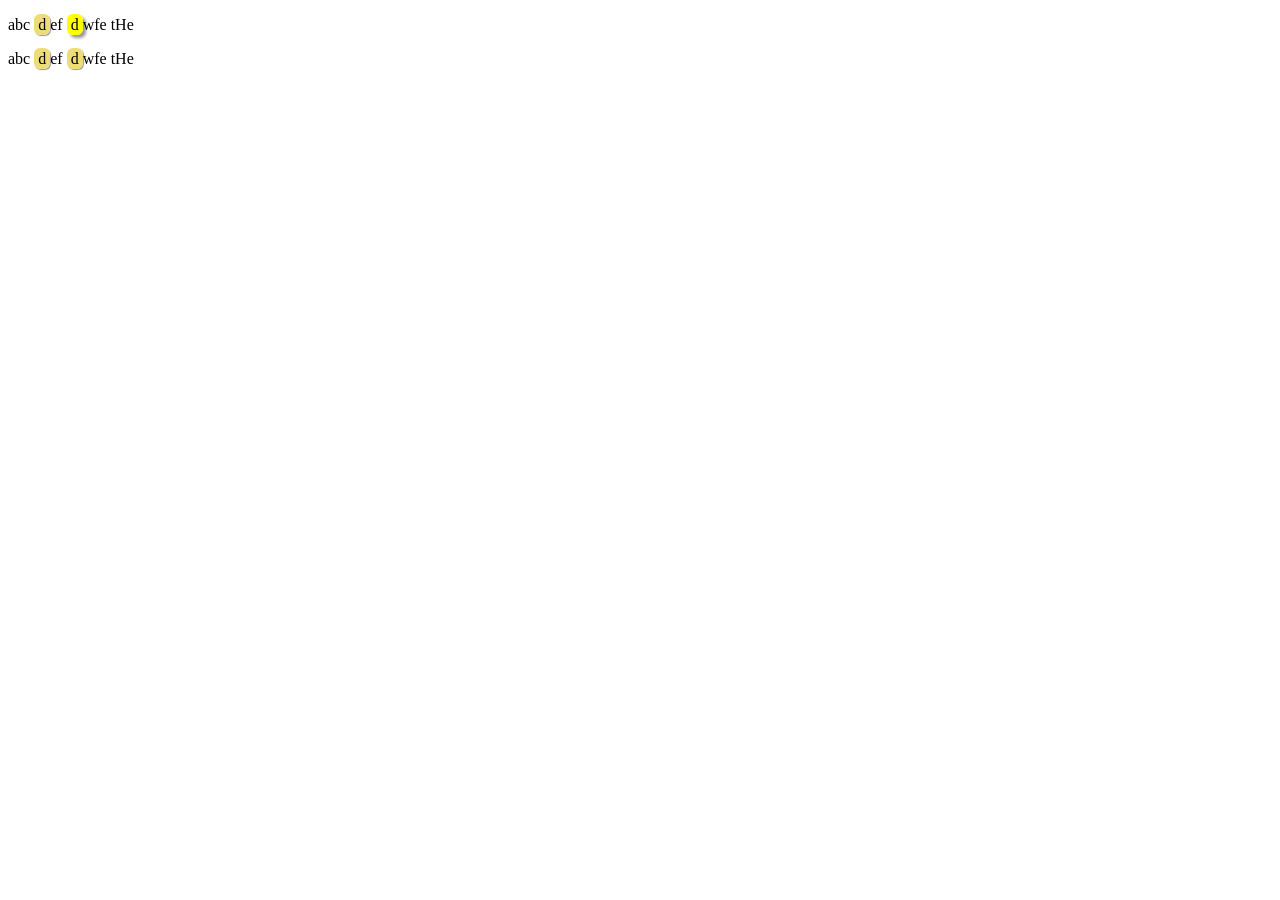
<file: CHM View.app/Contents/Resources/test.html>
<!DOCTYPE html PUBLIC "-//W3C//DTD HTML 4.01 Transitional//EN"
   "http://www.w3.org/TR/html4/loose.dtd">

<html lang="en">
<head>
	<meta http-equiv="Content-Type" content="text/html; charset=utf-8">
	<title>untitled</title>
	<meta name="generator" content="TextMate http://macromates.com/">
	<meta name="author" content="Robin Lu">
	<style>
	.highlight {-webkit-box-shadow:1px 1px 1px #999;background:#ed7;padding:2px 4px;-webkit-border-radius:6px;}
	.cur-highlight {-webkit-box-shadow:3px 3px 3px #999;background:yellow;padding:2px 4px;-webkit-border-radius:6px;color:#000}
	</style>
	<!-- Date: 2008-07-31 -->
</head>
<body>
  <p>abc def dwfe tHe</p>
  <p>abc def dwfe tHe</p>
	<script type="text/javascript" charset="utf-8">
	var gHighLightedElements;
	var curHighlightId;
	function highlight (rootnode, pattern) {
		//init
		removeHighlight();
		curHighlightId = -1;
		gHighLightedElements = new Array;

		//highlight
		var nodelist = new Array();
		var upattern = pattern.toUpperCase();
		nodelist.push(rootnode);
		while(nodelist.length>0)
		{
			var pos;
			var node = nodelist.shift();
			if (node.nodeType == 3) {
				pos = node.data.toUpperCase().indexOf(upattern);
				if (pos >= 0) {
					var spannode = document.createElement('span');
					spannode.className = 'highlight';
					m = node.splitText(pos);
					e = m.splitText(upattern.length);
					mclone = m.cloneNode(true);
					spannode.appendChild(mclone);
					nodelist.unshift(e);
					m.parentNode.replaceChild(spannode, m);
					gHighLightedElements.push(spannode);
				};
			} else if (node.nodeType == 1 && node.childNodes && !/(script|style)/i.test(node.tagName)) {
				for (var i = node.childNodes.length - 1; i >= 0; i--){
					nodelist.unshift(node.childNodes[i]);
				};
			}
		}
		return gHighLightedElements.length;
	}
	function removeHighlight() {
		var nodelist = document.getElementsByTagName('span');
		for (var i = nodelist.length - 1; i >= 0; i--){
			var node = nodelist[i];
			if (node.className == 'highlight') {
				with (node.parentNode) {
					replaceChild(node.firstChild, node);
					normalize();
				}
			};
		};
	};
	function scrollToHighlight(step) {
		if(gHighLightedElements.length == 0)
			return;

		index = curHighlightId + step;

		if (index>gHighLightedElements.length)
			index = 0;
		if (index < 0)
			index = gHighLightedElements.length + index;

		var e = gHighLightedElements[index];
		e.scrollIntoView(false);
		setCurHighlight(e);
		if(curHighlightId!=-1)
			gHighLightedElements[curHighlightId].className = "highlight";
		curHighlightId = index;
		console.log("done");
	};
	function setCurHighlight(e) {
		e.className = "cur-highlight";
	}
	highlight(document.body, 'd');
	scrollToHighlight(1);
	scrollToHighlight(1);
	</script>

</body>
</html>
</file>
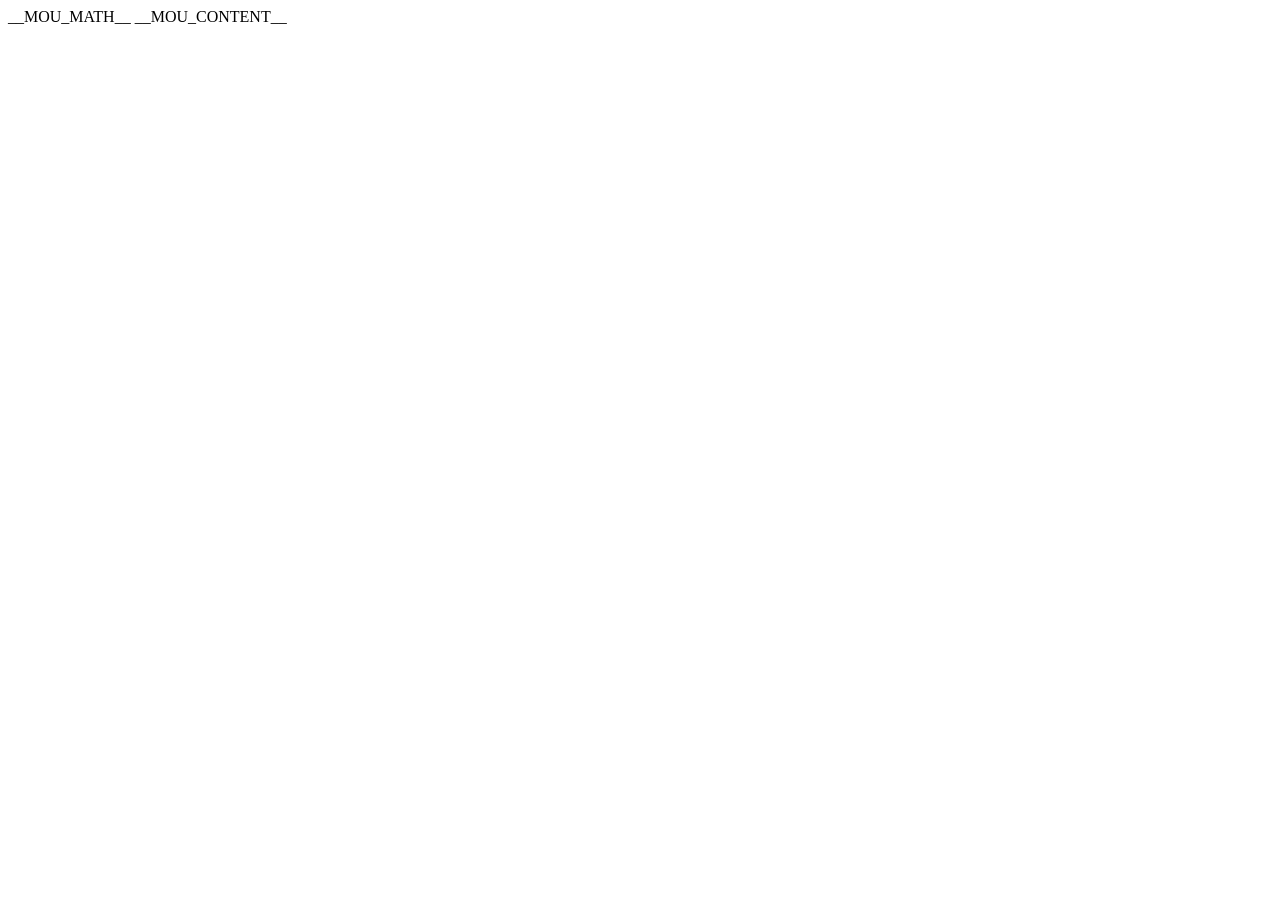
<file: Mou.app/Contents/Resources/export.html>
<!doctype html>
<html>
<head>
<meta charset="utf-8">
<meta name="viewport" content="width=device-width, initial-scale=1.0, user-scalable=yes">
<style>
__MOU_CSS__
</style>
<title>__MOU_TITLE__</title>
__MOU_MATH__
</head>
<body>
__MOU_CONTENT__
</body>
</html>
</file>
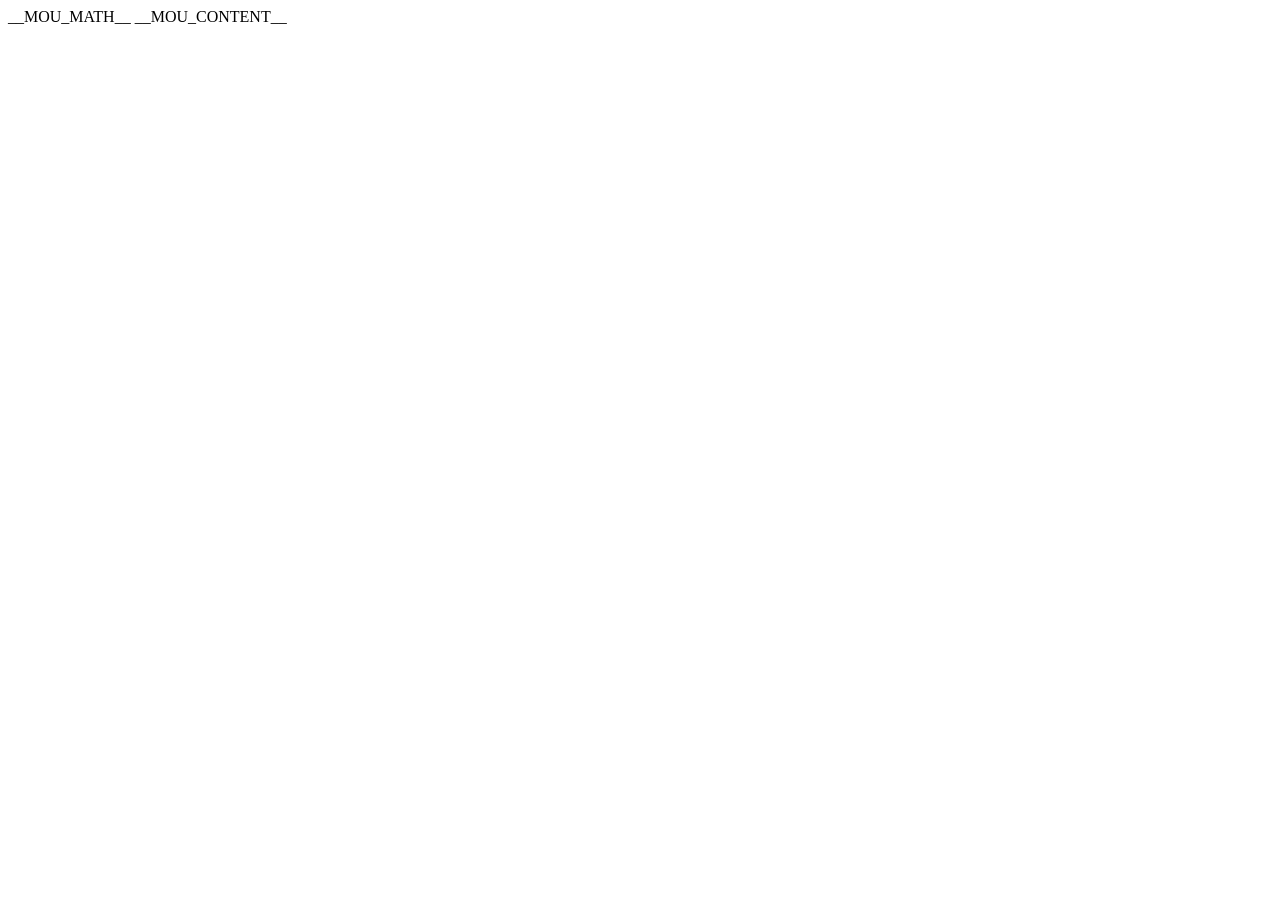
<file: Mou.app/Contents/Resources/export_nocss.html>
<!doctype html>
<html>
<head>
<meta charset="utf-8">
<meta name="viewport" content="width=device-width, initial-scale=1.0, user-scalable=yes">
<title>__MOU_TITLE__</title>
__MOU_MATH__
</head>
<body>
__MOU_CONTENT__
</body>
</html>
</file>
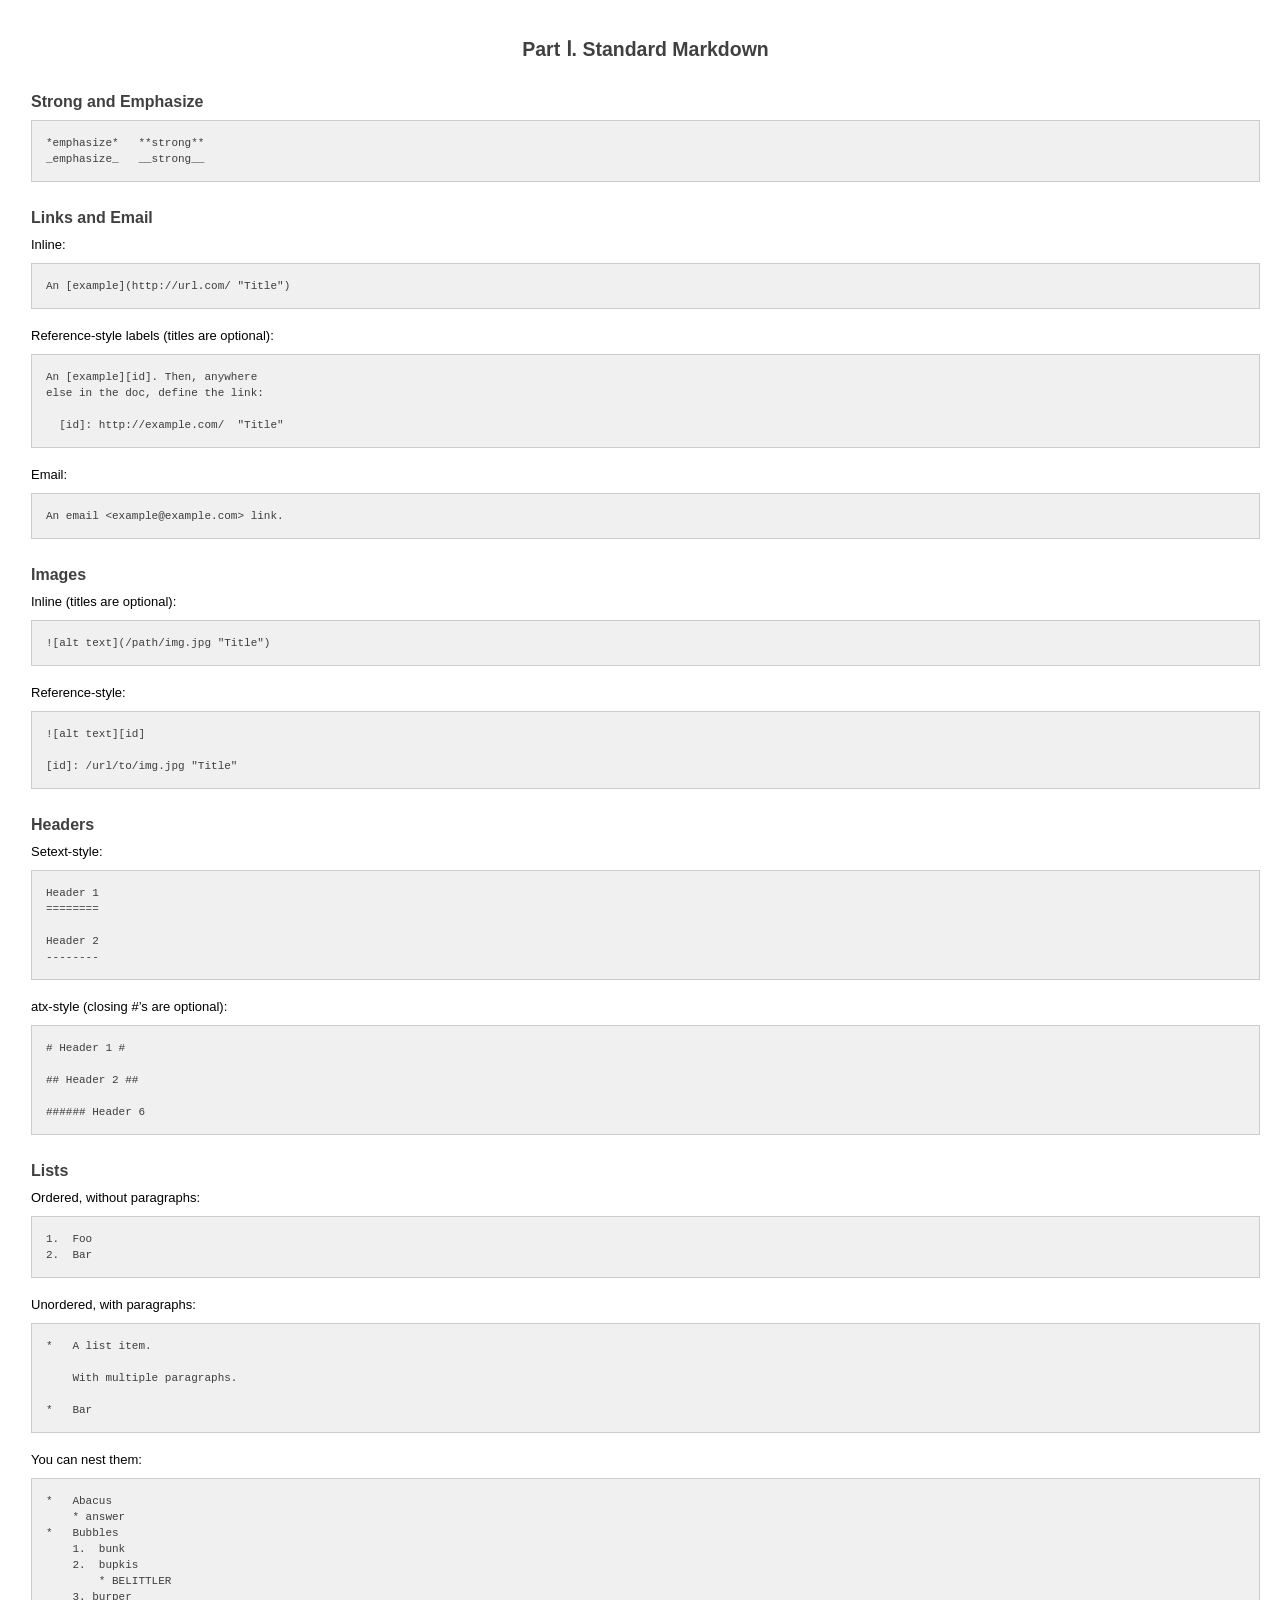
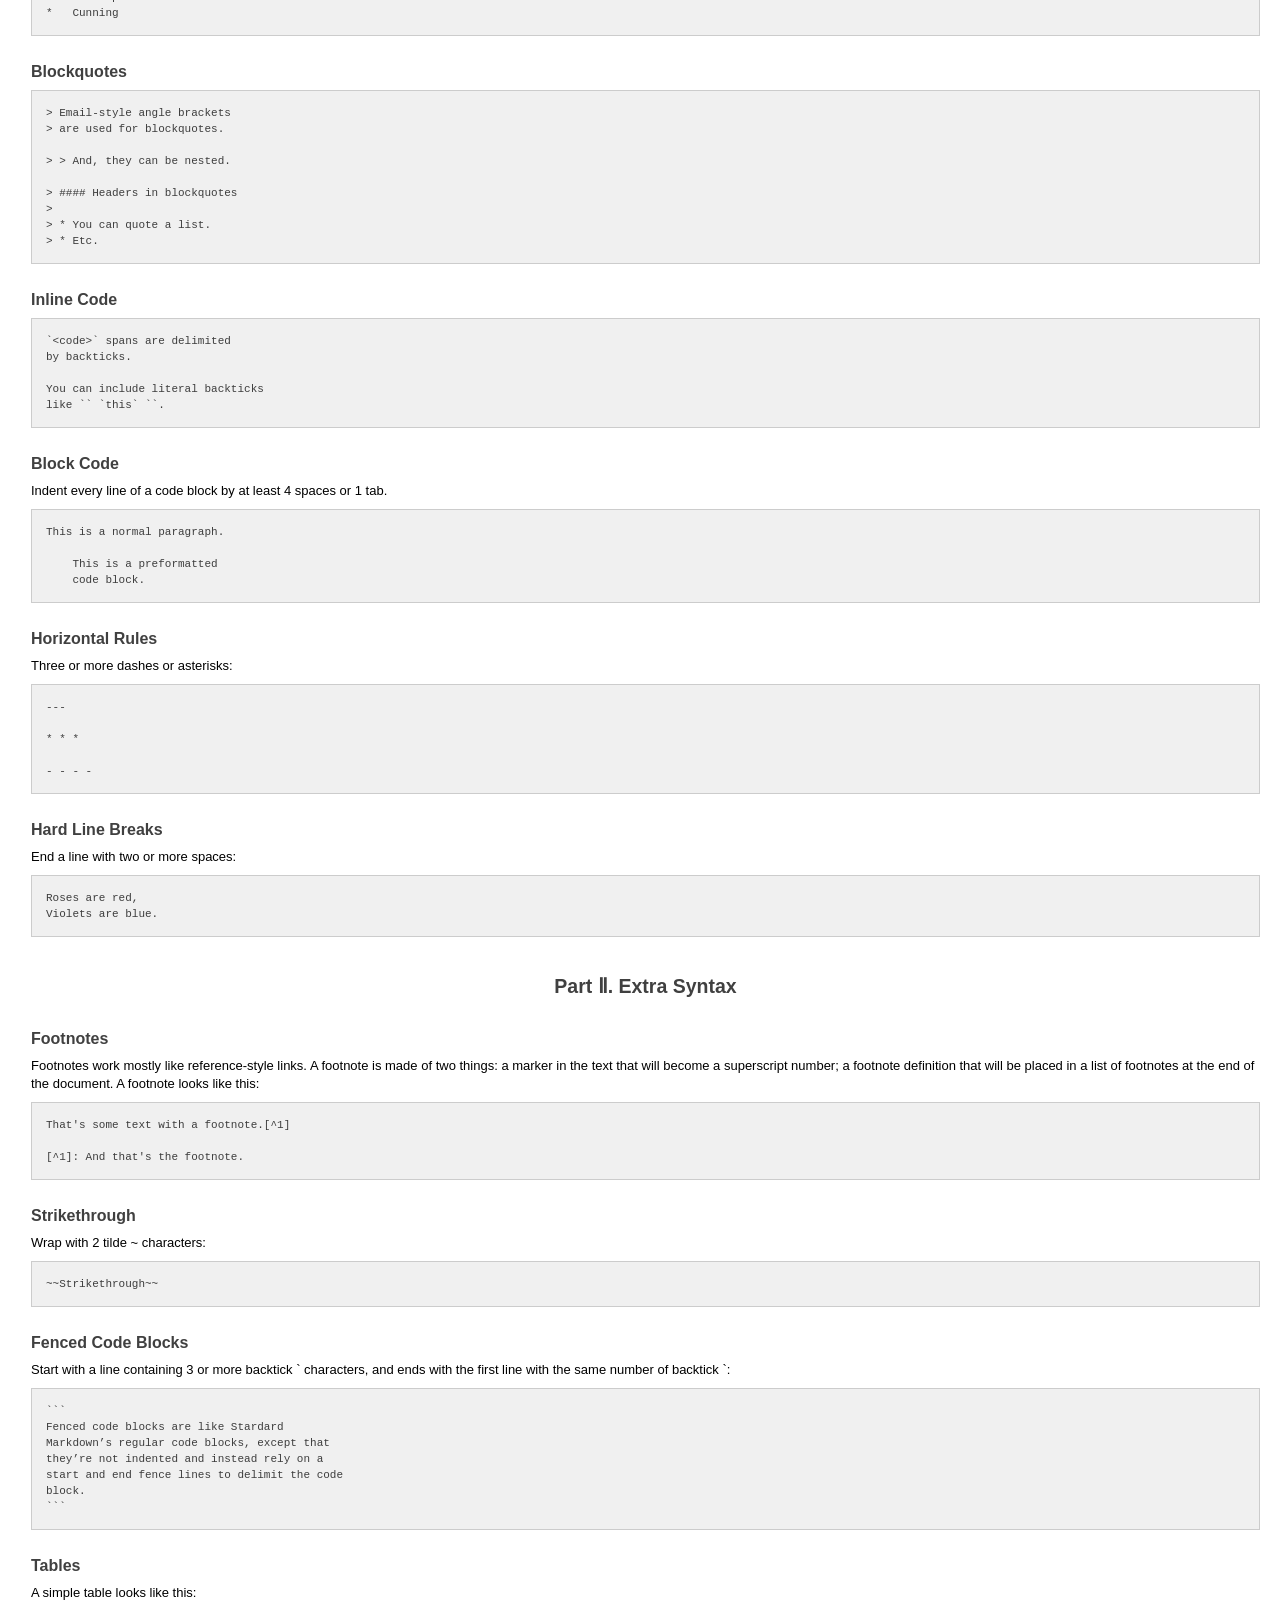
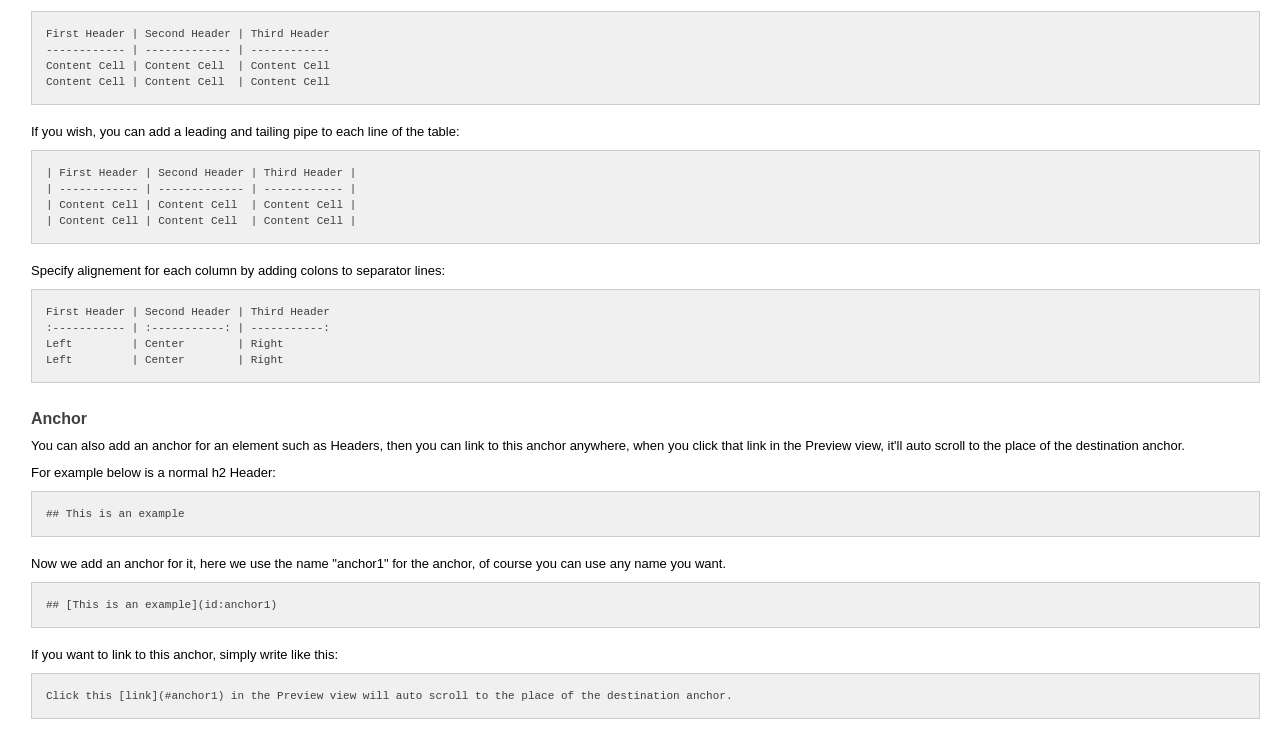
<file: Mou.app/Contents/Resources/MarkdownSyntaxReference.html>
<!doctype html>
<html>
<head>
<meta charset="utf-8">
<style>
h3, p {
    margin: 0;
    padding: 0;
}
body {
    font-family: "Helvetica Neue", Helvetica, "Hiragino Sans GB", Arial, sans-serif;
    font-size: 13px;
    line-height: 18px;
    margin: 10px 20px 10px 31px;
}
p {
    margin-bottom: 9px;
}
h3 {
	color: #404040;
	line-height: 36px;
    font-size: 16px;
}
h2 {
	color: #404040;
	text-align: center;
	margin-top: 40px;
	padding-bottom: 10px;
}
code, pre {
    font-family: Monaco, Andale Mono, Courier New, monospace;
}
code {
    background-color: #fee9cc;
    color: rgba(0, 0, 0, 0.75);
    padding: 1px 3px;
    font-size: 12px;
}
pre {
	background-color: #f0f0f0;
    display: block;
    padding: 14px;
    margin: 0 0 18px;
    line-height: 16px;
    font-size: 11px;
    border: 1px solid rgba(0, 0, 0, 0.15);
    white-space: pre-wrap;
    word-wrap: break-word;
}
pre code {
    background-color: #f0f0f0;
    font-size: 11px;
    padding: 0;
}
</style>
<title>Markdown Syntax Reference</title>
</head>
<body>
<h2>Part Ⅰ. Standard Markdown</h2>
<h3>Strong and Emphasize</h3>
<pre><code>*emphasize*   **strong**
_emphasize_   __strong__
</code></pre>
<h3>Links and Email</h3>
<p>Inline:</p>
<pre><code>An [example](http://url.com/ "Title")
</code></pre>
<p>Reference-style labels (titles are optional):</p>
<pre><code>An [example][id]. Then, anywhere
else in the doc, define the link:

  [id]: http://example.com/  "Title"
</code></pre>
<p>Email:</p>
<pre><code>An email &lt;example@example.com&gt; link.
</code></pre>
<h3>Images</h3>
<p>Inline (titles are optional):</p>
<pre><code>![alt text](/path/img.jpg "Title")
</code></pre>
<p>Reference-style:</p>
<pre><code>![alt text][id]

[id]: /url/to/img.jpg "Title"
</code></pre>
<h3>Headers</h3>
<p>Setext-style:</p>
<pre><code>Header 1
========

Header 2
--------
</code></pre>
<p>atx-style (closing #&rsquo;s are optional):</p>
<pre><code># Header 1 #

## Header 2 ##

###### Header 6
</code></pre>
<h3>Lists</h3>
<p>Ordered, without paragraphs:</p>
<pre><code>1.  Foo
2.  Bar
</code></pre>
<p>Unordered, with paragraphs:</p>
<pre><code>*   A list item.

    With multiple paragraphs.

*   Bar
</code></pre>
<p>You can nest them:</p>
<pre><code>*   Abacus
    * answer
*   Bubbles
    1.  bunk
    2.  bupkis
        * BELITTLER
    3. burper
*   Cunning
</code></pre>
<h3>Blockquotes</h3>
<pre><code>&gt; Email-style angle brackets
&gt; are used for blockquotes.

&gt; &gt; And, they can be nested.

&gt; #### Headers in blockquotes
&gt; 
&gt; * You can quote a list.
&gt; * Etc.
</code></pre>
<h3>Inline Code</h3>
<pre><code>`&lt;code&gt;` spans are delimited
by backticks.

You can include literal backticks
like `` `this` ``.
</code></pre>
<h3>Block Code</h3>
<p>Indent every line of a code block by at least 4 spaces or 1 tab.</p>
<pre><code>This is a normal paragraph.

    This is a preformatted
    code block.
</code></pre>
<h3>Horizontal Rules</h3>
<p>Three or more dashes or asterisks:</p>
<pre><code>---

* * *

- - - - 
</code></pre>
<h3>Hard Line Breaks</h3>
<p>End a line with two or more spaces:</p>
<pre><code>Roses are red,   
Violets are blue.
</code></pre>
<h2>Part Ⅱ. Extra Syntax</h2>
<h3>Footnotes</h3>
<p>Footnotes work mostly like reference-style links. A footnote is made of two things: a marker in the text that will become a superscript number; a footnote definition that will be placed in a list of footnotes at the end of the document. A footnote looks like this:</p>
<pre><code>That's some text with a footnote.[^1]

[^1]: And that's the footnote.</code></pre>
<!--<p>Footnote definitions can be found anywhere in the document, but footnotes will always be listed in the order they are linked to in the text. Note that you cannot make two links to the same footnotes: if you try, the second footnote reference will be left as plain text.</p>
<p>Each footnote must have a distinct name. That name will be used to link footnote references to footnote definitions, but has no effect on the numbering of the footnotes. Names can contain any character valid within an id attribute in HTML.</p>
<p>Footnotes can contain block-level elements, which means that you can put multiple paragraphs, lists, blockquotes and so on in a footnote. It works the same as for list items: just indent the following paragraphs by four spaces in the footnote definition:</p>
<pre><code>That's some text with a footnote.[^1]

[^1]: And that's the footnote.

    That's the second paragraph.
</code></pre>
<p>If you want things to align better, you can leave the first line of the footnote empty and put your first paragraph just below:</p>
<pre><code>[^1]:
    And that's the footnote.

    That's the second paragraph.</code></pre>-->
<h3>Strikethrough</h3>
<p>Wrap with 2 tilde ~ characters:</p>
<pre><code>~~Strikethrough~~</code></pre>
<h3>Fenced Code Blocks</h3>
<p>Start with a line containing 3 or more backtick ` characters, and ends with the first line with the same number of backtick `:</p>
<pre><code>```
Fenced code blocks are like Stardard
Markdown’s regular code blocks, except that
they’re not indented and instead rely on a
start and end fence lines to delimit the code
block.
```</code></pre>
<h3>Tables</h3>
<p>A simple table looks like this:</p>
<pre><code>First Header | Second Header | Third Header
------------ | ------------- | ------------
Content Cell | Content Cell  | Content Cell
Content Cell | Content Cell  | Content Cell
</code></pre>
<p>If you wish, you can add a leading and tailing pipe to each line of the table:</p>
<pre><code>| First Header | Second Header | Third Header |
| ------------ | ------------- | ------------ |
| Content Cell | Content Cell  | Content Cell |
| Content Cell | Content Cell  | Content Cell |
</code></pre>
<p>Specify alignement for each column by adding colons to separator lines:</p>
<pre><code>First Header | Second Header | Third Header
:----------- | :-----------: | -----------:
Left         | Center        | Right
Left         | Center        | Right
</code></pre>
<h3>Anchor</h3>
<p>You can also add an anchor for an element such as Headers, then you can link to this anchor anywhere, when you click that link in the Preview view, it'll auto scroll to the place of the destination anchor.</p>
<p>For example below is a normal h2 Header:</p>
<pre><code>## This is an example
</code></pre>
<p>Now we add an anchor for it, here we use the name "anchor1" for the anchor, of course you can use any name you want.</p>
<pre><code>## [This is an example](id:anchor1)
</code></pre>
<p>If you want to link to this anchor, simply write like this:</p>
<pre><code>Click this [link](#anchor1) in the Preview view will auto scroll to the place of the destination anchor.
</code></pre>
</body>
</html>
</file>
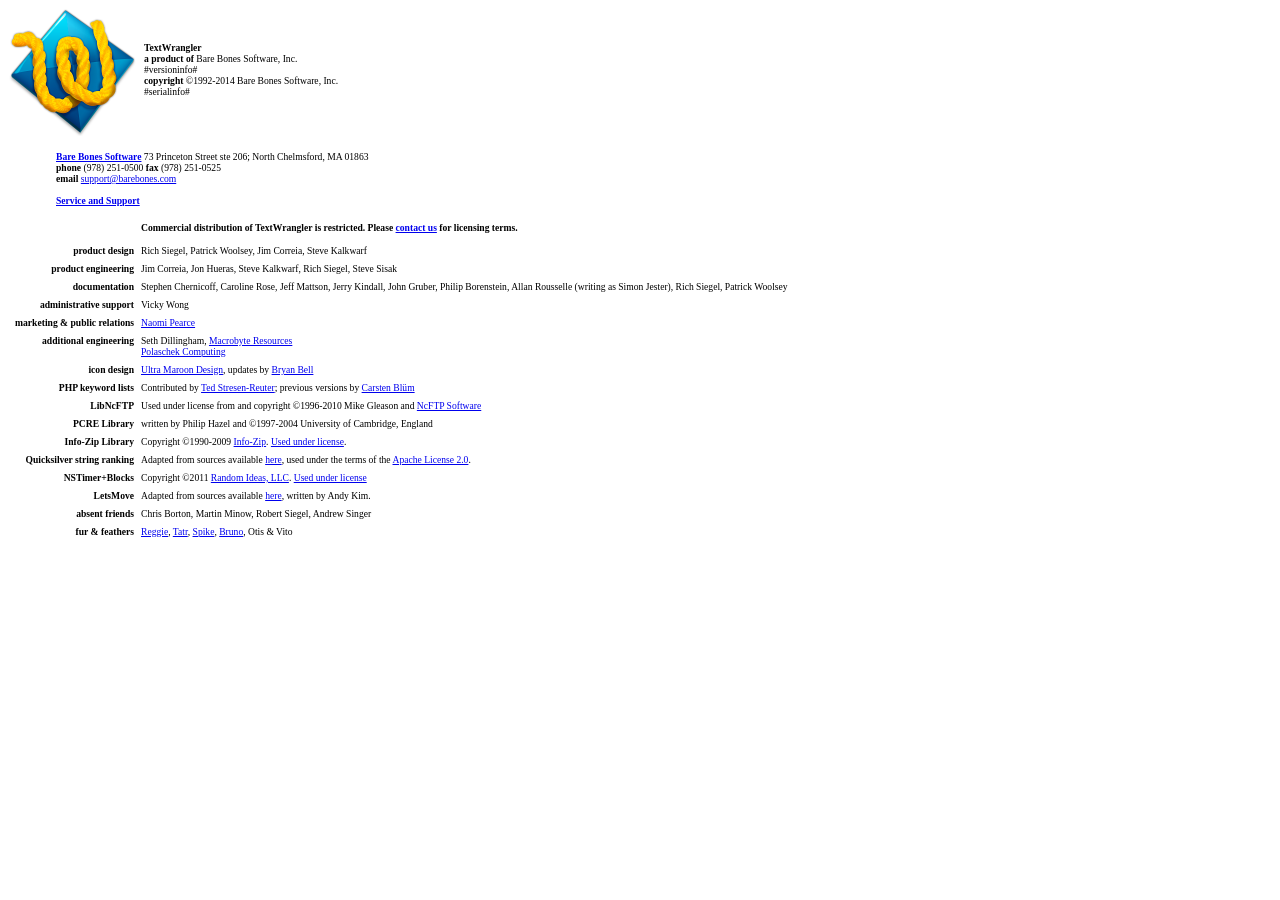
<file: TextWrangler.app/Contents/Resources/AboutTextWrangler.html>
<!DOCTYPE html PUBLIC "-//W3C//DTD XHTML 1.1//EN"
        "http://www.w3.org/TR/xhtml11/DTD/xhtml11.dtd">
<html>
<head>
	<title>About BBEdit</title>
	<meta name="generator" content="BBEdit" />
	<meta http-equiv="content-type" content="text/html; charset=utf-8" />

<style type="text/css">
	td { text-align : left ; vertical-align : top ;}
	tr > td:first-child { font-weight : bold ; text-align : right ; vertical-align : top ; width : 120px ; }
</style>

</head>
<body style="font-family : Lucida Grande ; font-size : .6em ; ">

<div id="logo_banner">

	<img src="AboutTextWrangler.png" alt="TextWrangler logo" width="128" height="128" style="float : left ; padding-bottom : 15px ; " />

	<p style="float : left ; margin-top : 34px ; margin-left : 8px ; ">
		<span style="font-weight : bold ; ">TextWrangler</span><br />
		<span style="font-weight : bold ; ">a product of</span> Bare Bones Software, Inc.<br />
		#versioninfo#<br />
		<span style="font-weight : bold ; ">copyright</span> &copy;1992-2014 Bare Bones Software, Inc.<br />
		#serialinfo#<br />
	</p>
	
</div>

<div id="address_box" style="clear : both ; ">

	<p style="margin-left : 48px ; ">
		<span style="font-weight : bold ; "><a href="http://www.barebones.com/">Bare Bones Software</a></span> 73 Princeton Street ste 206; North Chelmsford, MA 01863<br />
		<span style="font-weight : bold ; ">phone</span> (978) 251-0500 <span style="font-weight : bold ; ">fax</span> (978) 251-0525<br />
		<span style="font-weight : bold ; ">email</span> <a href="mailto:support@barebones.com">support@barebones.com</a><br />
		<br />
		<span style="font-weight : bold ; "><a href="http://www.barebones.com/support/textwrangler/">Service and Support</a></span>
	</p>
	
</div>


<table style="border-spacing : 5px ; ">
	<tr>
		<td>&nbsp;</td>			
		<td>
			<b>Commercial distribution of TextWrangler is restricted. Please
			<a href="mailto:sales@barebones.com">contact us</a> for licensing terms.</b>
		</td>
	</tr>
</table>

<table style="border-spacing : 5px ; ">
	<tr>
		<td>
			product design
		</td>
		<td>
			Rich&nbsp;Siegel, Patrick&nbsp;Woolsey, Jim&nbsp;Correia, Steve&nbsp;Kalkwarf
		</td>
	</tr>

	<tr>
		<td>
			product engineering
		</td>
		<td>
			Jim&nbsp;Correia, Jon&nbsp;Hueras, Steve&nbsp;Kalkwarf, Rich&nbsp;Siegel, Steve&nbsp;Sisak
		</td>
	</tr>

	<tr>
		<td>
			documentation
		</td>
		<td>
			Stephen&nbsp;Chernicoff, Caroline&nbsp;Rose, Jeff&nbsp;Mattson, 
			Jerry&nbsp;Kindall, John&nbsp;Gruber, Philip&nbsp;Borenstein,
			Allan&nbsp;Rousselle&nbsp;(writing as Simon&nbsp;Jester),
			Rich&nbsp;Siegel, Patrick&nbsp;Woolsey
		</td>
	</tr>

	<tr>
		<td>
			administrative support
		</td>
		<td>
			Vicky&nbsp;Wong
		</td>
	</tr>

	<tr>
		<td>
			marketing &amp; public relations
		</td>
		<td>
			<a href="http://www.pearce.com/">Naomi&nbsp;Pearce</a>
		</td>
	</tr>

	<tr>
		<td>
			additional engineering
		</td>
		<td>
			Seth&nbsp;Dillingham, <a href="http://www.macrobyte.net/">Macrobyte&nbsp;Resources</a><br />
			<a href="http://www.polaschek-computing.com/">Polaschek&nbsp;Computing</a>
		</td>
	</tr>

	<tr>
		<td>
			icon design
		</td>
		<td>
			<a href="http://www.ultramaroon.com/">Ultra Maroon Design</a>, updates by <a href="http://www.bryanbell.com/">Bryan&nbsp;Bell</a><br />
		</td>
	</tr>

	<tr>
		<td>
			PHP keyword lists
		</td>
		<td>
			Contributed by <a href="http://www.tedmasterweb.com/">Ted Stresen-Reuter</a>; previous versions by <a href="http://www.bluem.net/webdev/">Carsten Bl&uuml;m</a>
		</td>
	</tr>

	<tr>
		<td>
			LibNcFTP
		</td>
		<td>
			Used under license from and copyright &copy;1996-2010 Mike Gleason and <a href="http://www.ncftp.com/">NcFTP Software</a>
		</td>
	</tr>

	<tr>
		<td>
			PCRE Library
		</td>
		<td>
			written by Philip Hazel and &copy;1997-2004 University of Cambridge, England
		</td>
	</tr>

	<tr>
		<td>
			Info-Zip Library
		</td>
		<td>
			Copyright &copy;1990-2009 <a href="http://www.info-zip.org/">Info-Zip</a>. <a href="http://info-zip.org/license.html">Used under license</a>.
		</td>
	</tr>

	<tr>
		<td>
			Quicksilver string ranking
		</td>
		<td>
			Adapted from sources available <a href="https://github.com/quicksilver/Quicksilver">here</a>, used under the terms of the <a href="http://www.apache.org/licenses/LICENSE-2.0">Apache License 2.0</a>.
		</td>
	</tr>

	<tr>
		<td>
			NSTimer+Blocks
		</td>
		<td>
			Copyright &copy;2011 <a href="http://www.random-ideas.net/">Random Ideas, LLC</a>. <a href="https://github.com/jivadevoe/NSTimer-Blocks">Used under license</a>
		</td>
	</tr>

	<tr>
		<td>
			LetsMove
		</td>
		<td>
			Adapted from sources available <a href="https://github.com/potionfactory/LetsMove">here</a>, written by Andy Kim</a>.
		</td>
	</tr>

	<tr>
		<td>
			absent friends
		</td>
		<td>
			Chris&nbsp;Borton, Martin&nbsp;Minow, Robert&nbsp;Siegel, Andrew&nbsp;Singer
		</td>
	</tr>

	<tr>
		<td>
			fur &amp; feathers
		</td>
		<td>
			<a href="http://www.flickr.com/photos/siegel/tags/reggie/">Reggie</a>, <a href="http://www.flickr.com/photos/tags/tatr/">Tatr</a>, <a href="http://www.flickr.com/photos/tags/birdiespike/">Spike</a>, <a href="http://www.flickr.com/photos/tags/birdiebruno/">Bruno</a>, Otis &amp; Vito
		</td>
	</tr>

</table>

</body>
</html>
</file>
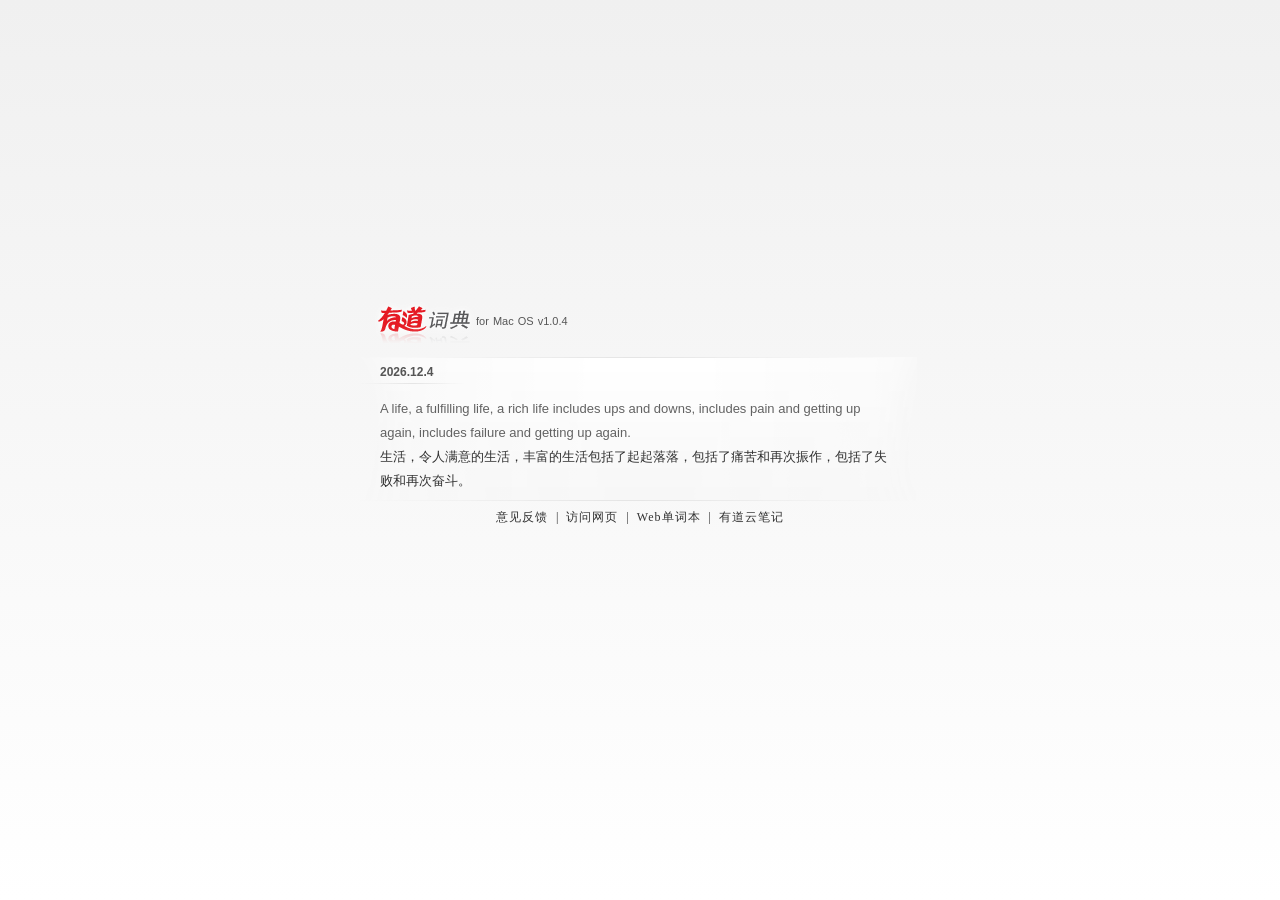
<file: youdao-dict.app/Contents/Resources/firstpage.html>
<!DOCTYPE HTML>
<html>
<head>
    <title>有道词典-mac-index</title>
    <meta http-equiv="Content-Type" content="text/html; charset=utf-8"/>
    <link rel="stylesheet" href="index.css">
</head>
<body>
<div id="everydayEnglish_1" class="index">
    <h2><span class="logo">有道词典</span><span class="version">for Mac OS v1.0.4</span></h2>
    <div class="everydayEnglish">
        <a class="current-day"></a>
        <div class="english">
        </div>
    </div>
    <p class="link">
        <a class="feedback" href=# >意见反馈</a>
        <span>|</span>
        <a class="visit" href="#">访问网页</a>
        <span>|</span>
        <a class="wordbook" href="#">Web单词本</a>
        <span>|</span>
        <a class="note" href="#">有道云笔记</a>
    </p>
</div>

<script type="text/javascript" language="javascript">
//以下代码防止首页弹出警告
window.onerror = function() {
    return true;
};

var datas = [
    {
        type:"EXAMPLE",
        sen:"Our destiny offers not the cup of despair, but the chalice of opportunity. So let us seize it, not in fear, but in gladness.",
        trans:"命运给予我们的不是失望之酒，而是机会之杯。因此，让我们毫无畏惧，满心愉悦地把握命运。",
        rel:""
    },
    {
        type:"EXAMPLE",
        sen:"Ordinary people merely think how they shall spend their time; a man of talent tries to use it.",
        trans:"普通人只想到如何度过时间，有才能的人设法利用时间。",
        rel:""
    },
	{type:"EXAMPLE",sen:"When we don't cultivate ourselves enough, we don't cultivate our relationships enough, that's when we fail. ",trans:"如果我们不注重培养自己的能力，不注重培养自己的人际关系，就会失败。",rel:""},
{type:"EXAMPLE",sen:"So, there is that kind of a boundary as well, and that is a place where trouble is likely to emerge.",trans:"因此,也有那种边界,而边境线上恰恰是最容易发生争端的地方",rel:""},
{type:"EXAMPLE",sen:"It's the interest rate that clears the market for loans and that interest rate determines the market interest rate. ",trans:"这个利率决定了借贷市场的出清,并决定市场利率的大小",rel:""},
{type:"EXAMPLE",sen:"Now if you expand that to sicence and to practice and whatever. It's your pursuit of life.",trans:"如果你将之延展到科学或者实践或者其他什么,你那是你自己的生活追求。",rel:""},
{type:"EXAMPLE",sen:"And Hobbes draws from this startling conclusion, in many ways the infamous conclusion that the sovereign can never act unjustly.",trans:"霍布斯从他自己的，这一声名狼藉的结论中得出另一观点,即君主不可能永远做到公正。",rel:""},
{type:"EXAMPLE",sen:"Well assume that we're in a plurality election here, so the winner is the person who gets a plurality. ",trans:"假设我们在进行一个多数制选举,所以当选者是获得票数最多的人 ",rel:""},
{type:"EXAMPLE",sen:"The polis makes, a good polis, following good laws, makes its citizens better.",trans:"一个良好的城邦,必会建立完善的法律,并施惠于民。",rel:""},
{type:"EXAMPLE",sen:"A life, a fulfilling life, a rich life includes ups and downs, includes pain and getting up again, includes failure and getting up again. ",trans:"生活，令人满意的生活，丰富的生活包括了起起落落，包括了痛苦和再次振作，包括了失败和再次奋斗。",rel:""},
{type:"EXAMPLE",sen:"I'm inclined to think there's more to the best kind of life than just having pleasure and avoiding pain. ",trans:"我倾向于认为人生有比享受快乐、避免痛苦更好的东西。",rel:""},
{type:"EXAMPLE",sen:"The soul has a very intimate connection with the body, but the person is not the soul and the body. ",trans:"灵魂和肉体有着非常亲密的联系,但是人并不是灵魂加肉体。",rel:""},
{type:"EXAMPLE",sen:"And obesity is a huge problem in the United States, especially in the African American community and other minority communities. ",trans:"在美国, 肥胖是一个严重的问题，尤其在非裔美国人和其它少数民族群体中。",rel:""},
{type:"EXAMPLE",sen:"A society based simply on the mutual calculation of interests could not be a real political society for Aristotle. ",trans:"建构在互相算计利益上的社会对亚里士多德而言不是一个真正的政治社会。",rel:""},
{type:"EXAMPLE",sen:"The only legitimate fighting is man against man, shield against shield, chest against chest, everybody else is a pussy. ",trans:"唯一合法的战斗方式是人对人,盾对盾,胸对胸,其他的就是孬种",rel:""},
{type:"EXAMPLE",sen:"Moral hazard occurs when a risk management institution incentivizes you to do bad behavior-- to show bad behavior.",trans:"道德风险产生于,风险管理机构怂恿人们,采用有悖于道德与人性手段。",rel:""},
{type:"EXAMPLE",sen:"Science, or what Hobbes simply calls by the name “reason”,is simply the fullest expression of human artfulness. ",trans:"科学，或是霍布斯把它称作的“理性”，正是人类艺术性的完整表达",rel:""},
{type:"EXAMPLE",sen:"The spirit to whom Milton is praying was the actual vehicle through which God created the universe.",trans:"正是弥尔顿所祈祷的这个圣灵，指导上帝创造了宇宙。",rel:""},
{type:"EXAMPLE",sen:"In the country of China,the most widely recognized corporate logo, other than from Chinese companies, is KFC. ",trans:"在中国，最为人们熟知的公司标识不是来自于中国的公司，而是肯德基。",rel:""},
{type:"EXAMPLE",sen:"But when you asked them why they didn't try it the answers tended to be \"I would look silly.\" ",trans:"但当你问他们为什么不尝试时，他们的答案往往是“这样做会很傻”。",rel:""},
{type:"EXAMPLE",sen:"You can be passive if it isn't any good but if you are more active, you may find things. ",trans:"如果没什么好处你确实可以被动点，但如果你主动些，也许会发现意外的惊喜。",rel:""},
{type:"EXAMPLE",sen:"Again, when you traveling around Europe, if you're lucky to do that, you'll see these big fortified towns. ",trans:"如果你有幸能周游欧洲的话，你会见到那些大型的要塞城镇。",rel:""},
{type:"EXAMPLE",sen:"The sounds of sense are all part of language in use, which people are using to do things with. ",trans:"理性的声音蕴含在所有在运用的语言中，人们利用它来处理事情。",rel:""},
{type:"EXAMPLE",sen:"Celebrate your gifts, enjoy them, but don' t take pride in them, take pride in your decision and hardwork. ",trans:"庆幸你的天赋并好好利用吧，但不要因为天赋而沾沾自喜，应该为自己的勤奋和决断而自豪。",rel:""},
{type:"EXAMPLE",sen:"It's one of the things about God: he knows good and evil and has chosen the good. ",trans:"这就是上帝的一个特别之处：他能够分辨善恶并且择善而从。",rel:""},
{type:"EXAMPLE",sen:"How do we get people to flourish, intellectually, emotionally, psychologically, interpersonally, intra-personally?",trans:"我们如何让人们从智力，情感，心理，人际关系，人格上全面发展？",rel:""},
{type:"EXAMPLE",sen:"Then this moving this around here, and it will give us a sense of the difference in style between pop music and classical music. ",trans:"两种音乐萦绕在四周,让我们感受到古典音乐与流行音乐的差异。",rel:""},
{type:"EXAMPLE",sen:"And happier people are more successful, because they have more energy and work harder.",trans:"越快乐的人越成功，因为他们有更多精力，工作更努力。",rel:""},
{type:"EXAMPLE",sen:"They make the markets work because if you didn't have this there would be all kinds of crooks and bad actors.",trans:"监管使得市场有序运行,如果缺乏监管,市场就会充斥着不法商人。",rel:""},
{type:"EXAMPLE",sen:"Let's try to have some cooperation, so we build, so we become constructive.",trans:"让我们试着合作，从而筑造未来，让我们变得具有建设性。",rel:""},
{type:"EXAMPLE",sen:"People somehow got the idea that Los Angeles is just this wonderful city and so they started bidding up real estate prices.",trans:"不知道为什么，人们总认为洛杉矶是一个美好的城市,他们开始竞相抬升房地产价格",rel:""},
{type:"EXAMPLE",sen:"And it's actually critically important to get used to things because it's a useful adaptive mechanism to keep track on new events and objects. ",trans:"习惯化实际上也是至关重要的,因为这是一种非常有用的适应机制，可以让你注意到新鲜事物。",rel:""},
{type:"EXAMPLE",sen:"You have to have the courage to examine who you really are, to come to terms with the dark corner of your own soul. ",trans:"你必须有审视自己的勇气，面对并接受你灵魂中的黑暗角落。 ",rel:""},
{type:"EXAMPLE",sen:"They're a couple whose marital blessing had been granted by none other than God himself.",trans:"一对步入了婚姻殿堂的新人，得到了上帝的祝福。 ",rel:""},
{type:"EXAMPLE",sen:"A life, a fulfilling life, a rich life includes ups and downs, includes pain and getting up again, includes failure and getting up again.",trans:"生活，令人满意的生活，丰富的生活包括了起起落落，包括了痛苦和再次振作，包括了失败和再次奋斗。",rel:""},
{type:"EXAMPLE",sen:"The one real objective of education is to leave a man in the condition of continually asking questions.",trans:"教育的真正目的，是让一个人可以连续发问。",rel:""},
{type:"EXAMPLE",sen:"Mike actually holds the world record for downhill speed skiing for blind person, which is 60 miles an hour. ",trans:"实际上，迈克是盲人高山滑雪的记录保持者，速度达到了每小时60英里。",rel:""},
{type:"EXAMPLE",sen:"There is a lot of research showing how difficult it is to change happiness based on external factors. ",trans:"很多研究表明，靠基于外在的因素改变幸福感很难。",rel:""},
{type:"EXAMPLE",sen:"It's important to take responsibilities, because no one else is going to do it for you.",trans:"重点是，你要自己承担责任，因为没人会来帮你。",rel:""},
{type:"EXAMPLE",sen:"It's all the fish that you caught, so there's nothing to be proud of if you had one big success. ",trans:"关键在于你总共捕到过多少条鱼，而一次巨大的成功,没什么值得骄傲的。",rel:""},
{type:"EXAMPLE",sen:"The concept of individual freedom has had no importance in these great majorities of cultures in human history. ",trans:"在人类历史的大多数文化中，个人自由这个理念显得无足轻重。",rel:""},
{type:"EXAMPLE",sen:"If you believe in liberty, you'd better understand there are multiple ways to achieve liberty. ",trans:"如果你崇尚自由，最好要明白有很多方法可以获得自由。",rel:""},
{type:"EXAMPLE",sen:"It's the guerdon, the reward, the prize of fame that we're continually anticipating will burst out someday in a sudden blaze of glory. ",trans:"我们一直期盼的奖赏，回报和名望某天会突然带着荣光到来。",rel:""},
{type:"EXAMPLE",sen:"If you want to have high level of creativity, it's a must you have to be depressed. ",trans:"如果你想拥有高水平的创造力，就必须承受抑郁。",rel:""},
{type:"EXAMPLE",sen:"And inevitably, something new comes along, a new idea, a new fashion, a new country, a new world, whatever. ",trans:"然而不可避免的是新事物的出现，一个新想法，一种新时尚，一个新国家，一个新世界等等。",rel:""},
{type:"EXAMPLE",sen:"However, beyond just feeling good, happiness also contributes to our life, to our relationships.",trans:"除了让我们感觉好，快乐还对我们的人生有帮助，对人际关系有帮助。",rel:""},
{type:"EXAMPLE",sen:"All of us need some money, but some people really enjoy doing work that may not generate, if it's non-profit work like what we do. ",trans:"我们都需要钱，但有些人真的乐于从事我们做的这种不会发财的平凡工作。",rel:""},
{type:"EXAMPLE",sen:"If God created the world, and set nature into motion, and in what way is God responsible or irresponsible. ",trans:"如果上帝创造了世界，让自然开始运转，那么上帝对什么有责任，又对什么没有责任呢？",rel:""},
{type:"EXAMPLE",sen:"In this world nothing is perfectly round, nothing is perfectly beautiful, nothing is perfectly just. ",trans:"在这个世界上，没有正圆，没有绝对的漂亮，也没有绝对的正义。",rel:""},
{type:"EXAMPLE",sen:"And happier people are more successful, because they have more energy and work harder. ",trans:"越快乐的人越成功，因为他们有更多的精力，工作更努力。",rel:""},
{type:"EXAMPLE",sen:"It's the positive emotion that can take us out from this downward spiral to this upward spiral.",trans:"积极情绪,能把我们带离下行螺旋进入上行螺旋。",rel:""},
{type:"EXAMPLE",sen:"Happier people are more successful, because they have more energy and work harder. ",trans:"越快乐的人越成功，因为他们有更多精力，工作更努力。",rel:""},
{type:"EXAMPLE",sen:"Positive emotions not only contribute to our success, they don't just contribute to our feeling good; they also contribute to our wellbeing. ",trans:"积极情绪不仅有助成功，不仅能让我们感觉好，还有助我们获得幸福。",rel:""},
{type:"EXAMPLE",sen:"Cultivating capacity is about creating a strong psychological immune system.",trans:"培养能力就是创造一个强大的心理免疫系统。",rel:""},
{type:"EXAMPLE",sen:"In our world, not only do we have variability, we've got unpredictability.",trans:"在我们的世界不仅有可变性，还有不可预见性。",rel:""},
{type:"EXAMPLE",sen:"Envy is part of human nature-- nothing good or bad about the envy.",trans:"嫉妒是人性的一部分——嫉妒没有好坏之分。",rel:""},
{type:"EXAMPLE",sen:"It's important to take responsibilities, because no one else is going to do it for you.",trans:"重点是，你要为自己负责，因为没人会来帮你。",rel:""},
{type:"EXAMPLE",sen:"Treat a man as he can and should be,“and he shall become as he can and should be.”",trans:"一个人能够或应该怎样便怎样待他，“他便会成为能够怎样或是应当怎样的人。”",rel:""},
{type:"EXAMPLE",sen:"Well, in our culture, selfishness and immorality have essentially become synonymous. ",trans:"在我们的文化中，自私和不道德成了同义词。",rel:""},
{type:"EXAMPLE",sen:"You have to have the courage to examine who you really are, to come to terms with the dark corner of your own soul.",trans:"你必须有审视自己的勇气，面对并接受你灵魂中的黑暗角落。",rel:""},
{type:"EXAMPLE",sen:"Sometimes you need to look back, otherwise you will never know what you have lost in the way of forever searching.",trans:"偶尔要回头看看，否则永远都在追寻，而不知道自己失去了什么。",rel:""},
{type:"EXAMPLE",sen:"Bentham's utilitarianism is sometimes summed up with the slogan “The greatest good for the greatest number.” ",trans:"边沁的功利主义有时被总结为一句口号，“即为最多的人谋求最大的幸福。”",rel:""},
{type:"EXAMPLE",sen:"And if we lower our expectations,we lower our stress levels,we will enjoy life more.",trans:"如果能降低期望，降低压力水平，我们会更享受生活。",rel:""},
{type:"EXAMPLE",sen:"Maybe the best response to the facts of death is just put it out of your mind.",trans:"也许对死亡的事实的最好的回应，是不去想它。",rel:""},
{type:"EXAMPLE",sen:"The best and most beautiful things in the world can not be seen or even touched, they must be felt with heart.",trans:"世界上最美好最漂亮的东西是看不见摸不着的，它们必须用心去感应。",rel:""},

];

</script>
<script type="text/javascript" src="jquery.js"></script>
<script>
$(function(){
	$(".feedback").click(function(){
		window.framewnd.goURL_("http://cidian.youdao.com/feedback.html?");
	})
	$(".visit").click(function(){
		window.framewnd.goURL_("http://dict.youdao.com");
	})
	$(".wordbook").click(function(){
		window.framewnd.goURL_("http://dict.youdao.com/wordbook/wordlist?keyfrom=macdict");
	})
    $(".note").click(function(){
        window.framewnd.goURL_("http://note.youdao.com/mac.html?vendor=deskdict.mac");
    })
    window.onload = function() {
        window.onresize = function() {
            $("body").height($(window).height());
        };
            $("body").height($(window).height());
		var date = new Date();
        var current = date.getFullYear()+'.'+(date.getMonth()<9 ? '0'+(date.getMonth()+1 ) : (date.getMonth()+1))+'.'+date.getDate();
        var date = date.getMonth()* 30 + date.getDate();
	
		var randomData = datas[Math.floor(date % datas.length)];
        $(".english").addClass("example").append(
             '<div class="content"><p class="sen">' + randomData.sen + '</p>' +
             '<p class="trans">' + randomData.trans + '</p></div>'
        );
		$('.current-day').html(current);
    };

});
</script>
</body>
</html>
</file>
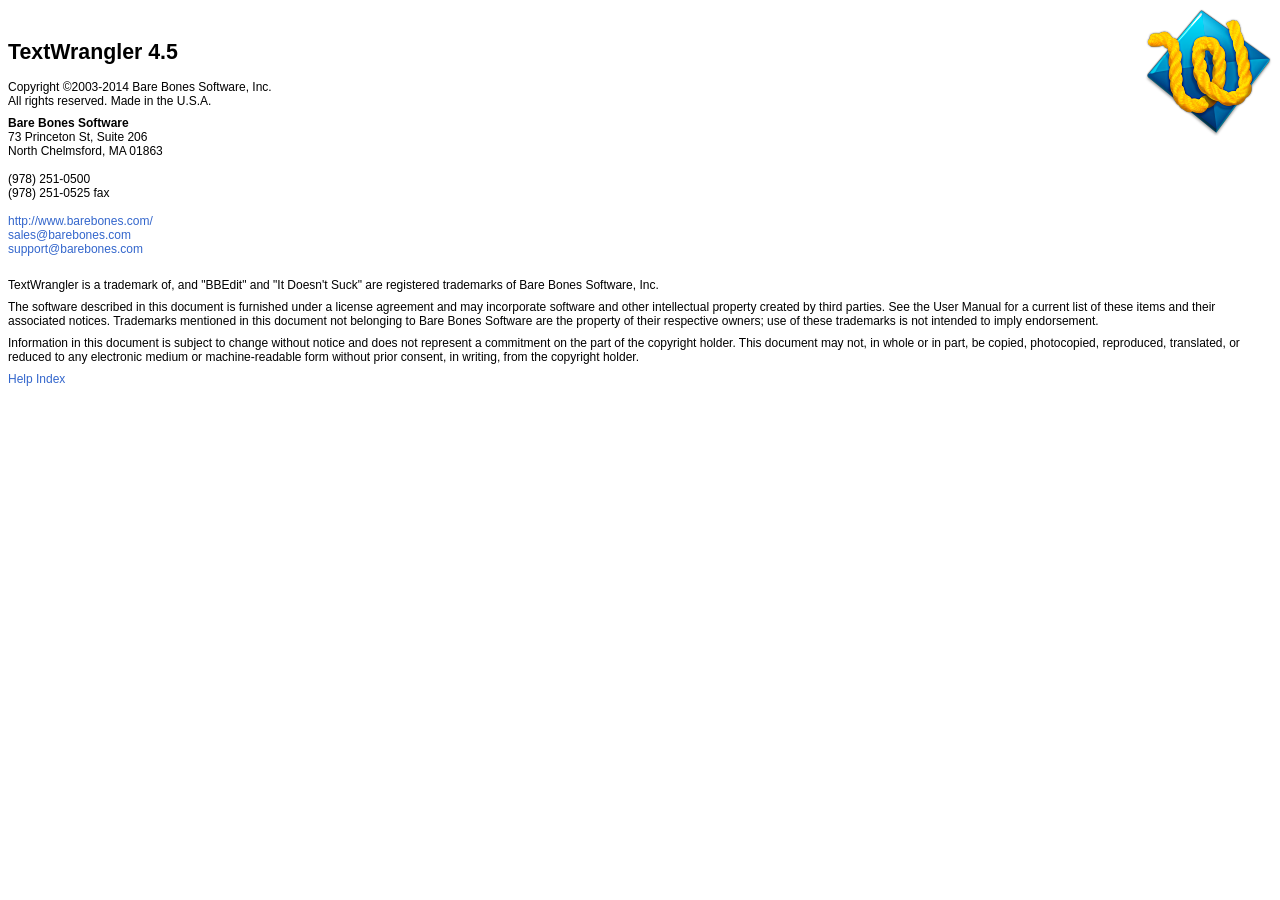
<file: TextWrangler.app/Contents/Resources/TextWrangler Help/copyright.htm>
<!DOCTYPE html PUBLIC "-//W3C//DTD XHTML 1.0 Transitional//EN"
    "http://www.w3.org/TR/xhtml1/DTD/xhtml1-transitional.dtd">
<html xmlns="http://www.w3.org/1999/xhtml">
<head>
    <meta name="ROBOTS" content="KEYWORDS" />
    <meta name="keywords" content="copyright,trademark" />
    <link rel="STYLESHEET" href="help.css" charset="ISO-8859-1" type="text/css" />
    <title>TextWrangler Help</title>
</head>
<body>
    <img src="textwrangler128.png" align="right" width="128" height="128" alt="TextWrangler" /><br />
    <h1>TextWrangler 4.5</h1>
    <p>Copyright &copy;2003-2014 Bare Bones Software, Inc.<br />
    All rights reserved. Made in the U.S.A.</p>
    <p><b>Bare&nbsp;Bones&nbsp;Software&nbsp;</b><br />
	73 Princeton St, Suite 206<br />
    North Chelmsford, MA 01863<br />
    <br />
    (978) 251-0500<br />
    (978) 251-0525 fax<br />
    <br />
    <a href="http://www.barebones.com/">http://www.barebones.com/</a><br />
    <a href="mailto:sales@barebones.com">sales@barebones.com</a><br />
    <a href="mailto:support@barebones.com">support@barebones.com</a><br />
    <br /></p>
    <p>TextWrangler is a trademark of, and "BBEdit" and "It Doesn't Suck" are registered trademarks of Bare Bones Software, Inc.</p>
    <p>The software described in this document is furnished under a license agreement and may incorporate software and other intellectual property created by third parties. See the User Manual for a current list of these items and their associated notices. Trademarks mentioned in this document not belonging to Bare Bones Software are the property of their respective owners; use of these trademarks is not intended to imply endorsement.</p>
    <p>Information in this document is subject to change without notice and does not represent a commitment on the part of the copyright holder. This document may not, in whole or in part, be copied, photocopied, reproduced, translated, or reduced to any electronic medium or machine-readable form without prior consent, in writing, from the copyright holder.</p>
    <p><a href="index.htm">Help Index</a></p>
</body>
</html>
</file>
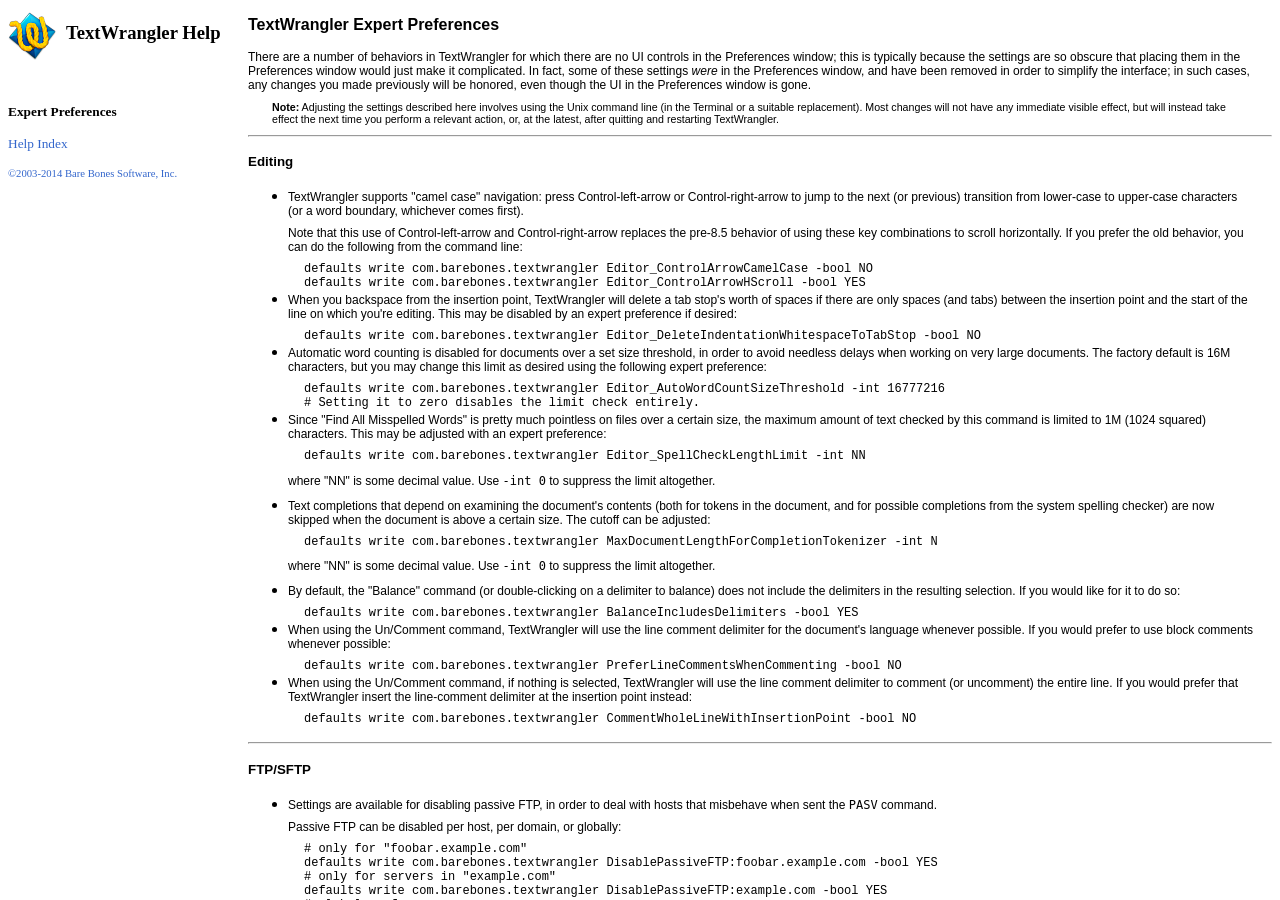
<file: TextWrangler.app/Contents/Resources/TextWrangler Help/ExpertPreferences.html>
<html>
<head>
	<title>TextWrangler Expert Preferences</title> 
	<meta name="ROBOTS" content="NOINDEX">
</head>
<frameset cols="240,*" border="0">
	<frame src="ExpertPreferences_side.html" name="left" frameborder="0">
	<frame src="ExpertPreferences/ExpertPreferences_main.html" name="right" frameborder="0">
	<noframes>
	<body bgcolor="#FFFFFF">
		<p>
			This page is designed to be viewed by a browser that supports frames.
		</p>
		</body>
	</noframes>
</frameset>
</html>
</file>
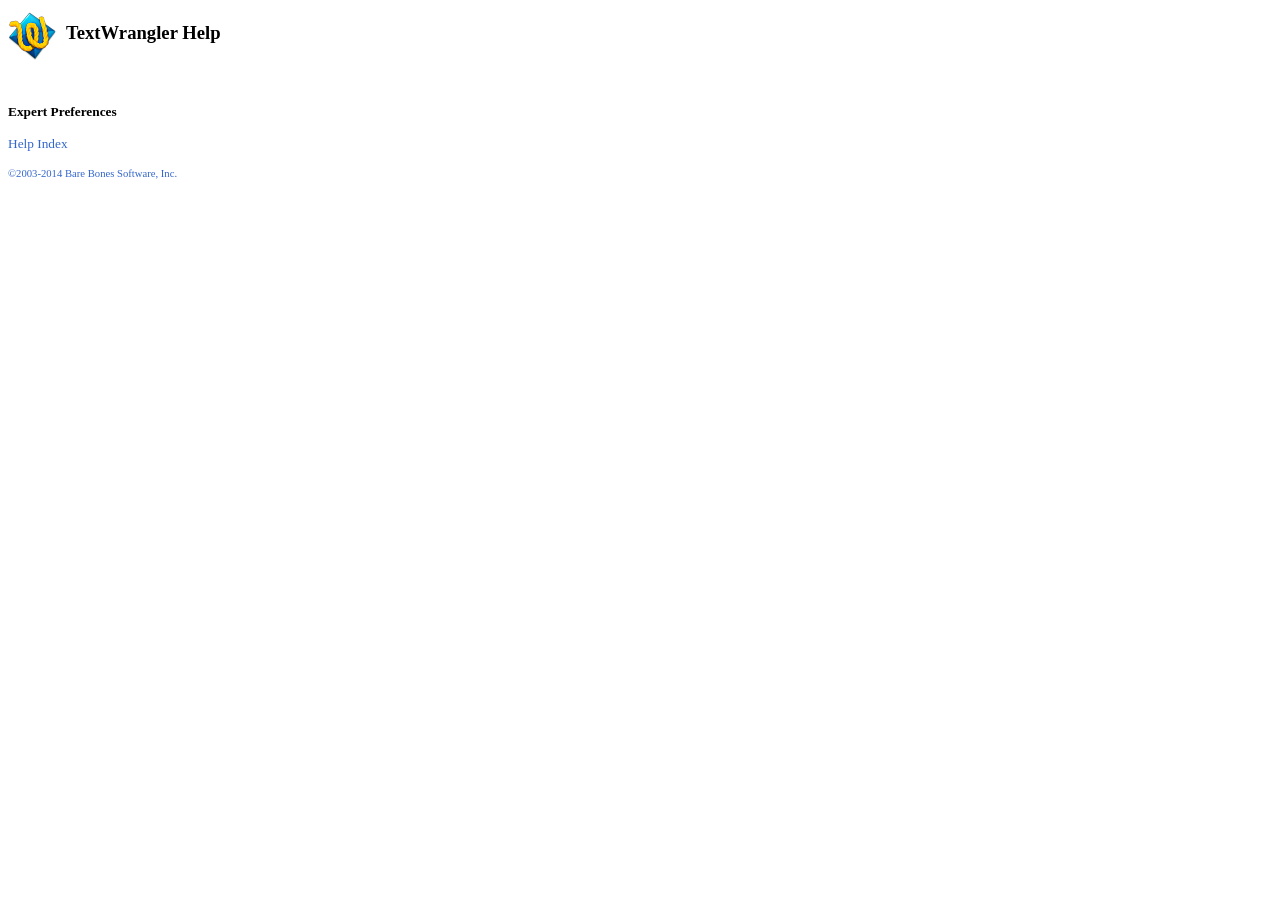
<file: TextWrangler.app/Contents/Resources/TextWrangler Help/ExpertPreferences_side.html>
<!DOCTYPE html PUBLIC "-//W3C//DTD XHTML 1.0 Transitional//EN"
    "http://www.w3.org/TR/xhtml1/DTD/xhtml1-transitional.dtd">
<html xmlns="http://www.w3.org/1999/xhtml">
<head>
	<title>TextWrangler Expert Preferences</title> 
    <meta name="ROBOTS" content="NOINDEX" />
    <link rel="STYLESHEET" href="help.css" charset="ISO-8859-1" type="text/css" />
</head>
<body>
    <p><img src="textwrangler48title.png" alt="TextWrangler logo" class="logo" /></p>
    <div class="company">
        TextWrangler Help
    </div>
    <div class="left_menu">
        <b>Expert Preferences</b><br />
       <br />
        <a href="index.htm" target="_top">Help Index</a><br />
        <br />
    </div>
    <div class="bb_credit">
        <a href="copyright.htm" target="_top">&copy;2003-2014 Bare Bones Software, Inc.</a>
    </div>
</body>
</html>
</file>
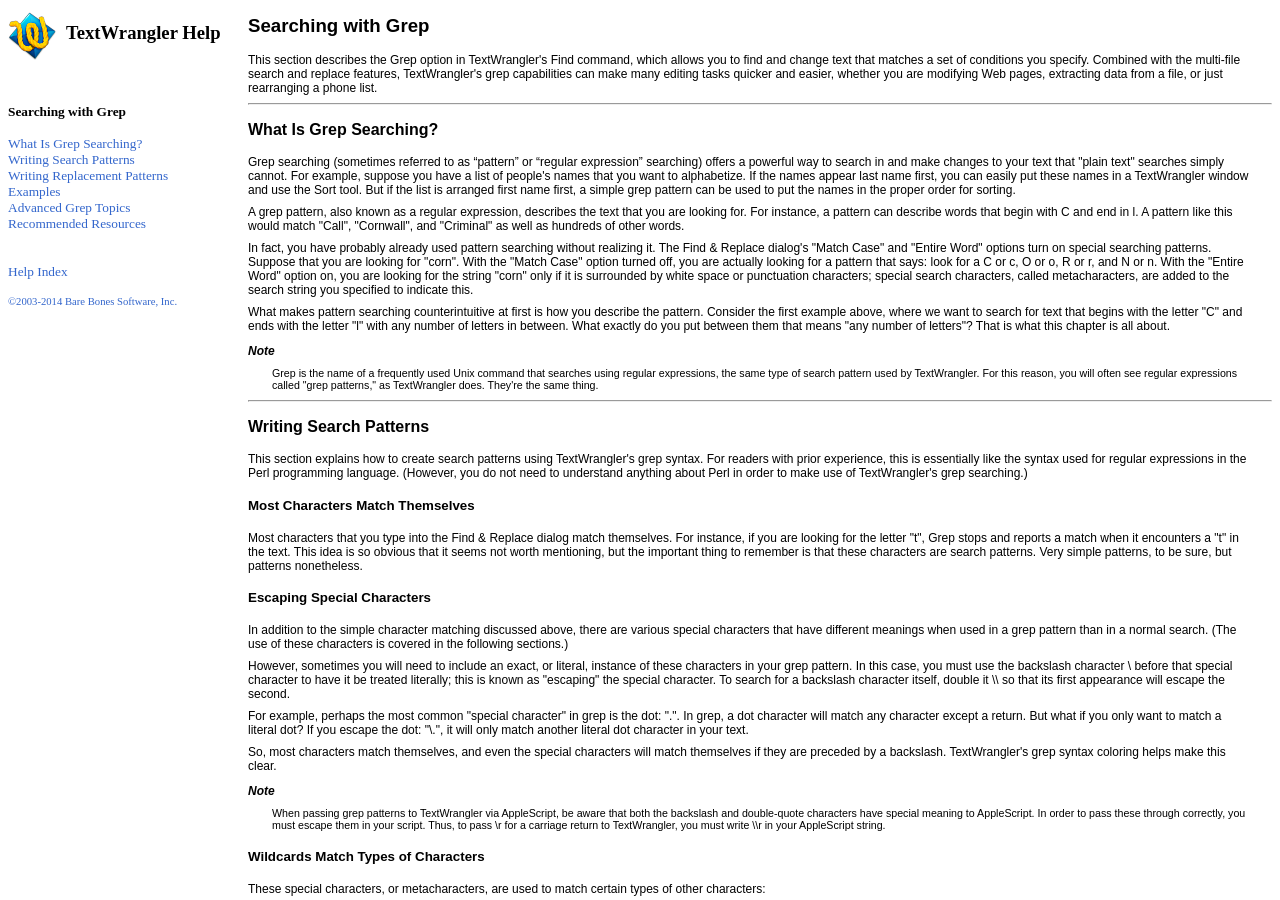
<file: TextWrangler.app/Contents/Resources/TextWrangler Help/index_grep.htm>
<html>
<head>
	<title>TextWrangler Help</title> 
	<meta name="ROBOTS" content="NOINDEX">
</head>
<frameset cols="240,*" border="0">
	<frame src="grep.htm" name="left" frameborder="0">
	<frame src="grep/grep.htm" name="right" frameborder="0">
	<noframes>
	<body bgcolor="#FFFFFF">
		<p>
			This page is designed to be viewed by a browser that supports frames.
		</p>
		</body>
	</noframes>
</frameset>
</html>
</file>
<file: TextWrangler.app/Contents/Resources/TextWrangler Help/help.css>
/*------- begin updated by Kerri -------*/

.left_menu {
	font-family : Verdana ;
	font-size : 10pt ;
	margin-top : 60px ; 
}

.bb_credit {
	font-family : Verdana ;
	font-size : 8pt ;
}

.company {
	font-family : Verdana ;
	font-size : 14pt ;
	font-weight : bold ; 
	margin-top : 22px ;
}

.logo {
	float : left ; 
	margin-top : -10px ; 
	margin-right : 10px ; 
}


li {
	font-family: "Verdana", sans-serif;
}

/*------- end updated by Kerri -------*/

table {
	border-top:     1px solid #ddd;
	border-left:    1px solid #ddd;
}
th,td {
	border-bottom:  1px solid #ddd;
	border-right:   1px solid #ddd;
}
table.no_border, table.no_border td, table.no_border th {
	border:     0px solid #ddd;
}

h1 {
	font-size: 16pt;
	font-weight: bold;
	font-family: "Verdana", sans-serif;
}

h2 {
	font-size: 14pt;
	font-weight: bold;
	font-family: "Verdana", sans-serif;

}

h3 {
	font-size: 12pt;
	font-weight: bold;
	font-family: "Verdana", sans-serif;

}

h4 {
	font-size: 10pt;
	font-weight: bold;
	font-family: "Verdana", sans-serif;
}

a {
	color: #3366cc;
	text-decoration: none;
}

a:hover {
	text-decoration: underline;
}

P.Body, body p {
	display: block;
	text-align: left;
	text-indent: 0.0pt;
	margin-top: 0.0pt;
	margin-bottom: 6.0pt;
	margin-right: 14.0pt;
	margin-left: 0.0pt;
	font-size: 9.0pt;
	font-weight: medium;
	font-style: Regular;
	color: #000000;
	text-decoration: none;
	vertical-align: baseline;
	text-transform: none;
	font-family: "Verdana", sans-serif;
	background-color: #fff;
}
LI.Bullet-First {
	text-align: left;
	margin-top: 7.0pt;
	margin-bottom: 0.0pt;
	margin-right: 28.0pt;
	margin-left: 18.0pt;
	font-size: 9.0pt;
	font-weight: medium;
	font-style: Regular;
	color: #000000;
	text-decoration: none;
	vertical-align: baseline;
	text-transform: none;
	font-family: "Verdana", sans-serif;
}
LI.Bullet-List {
	text-align: left;
	margin-top: 7.0pt;
	margin-bottom: 7.0pt;
	margin-right: 28.0pt;
	margin-left: 18.0pt;
	font-size: 9.0pt;
	font-weight: medium;
	font-style: Regular;
	color: #000000;
	text-decoration: none;
	vertical-align: baseline;
	text-transform: none;
	font-family: "Verdana", sans-serif;
}
LI.Bullet-Tight {
	text-align: left;
	margin-top: 3.0pt;
	margin-bottom: 0.0pt;
	margin-right: 28.0pt;
	margin-left: 18.0pt;
	font-size: 9.0pt;
	font-weight: medium;
	font-style: Regular;
	color: #000000;
	text-decoration: none;
	vertical-align: baseline;
	text-transform: none;
	font-family: "Verdana", sans-serif;
}
P.CellBody {
	display: block;
	text-align: left;
	text-indent: 0.0pt;
	margin-top: 0.0pt;
	margin-bottom: 0.0pt;
	margin-right: 0.0pt;
	margin-left: 0.0pt;
	font-size: 8.0pt;
	font-weight: Medium;
	font-style: Regular;
	color: #000000;
	text-decoration: none;
	vertical-align: baseline;
	text-transform: none;
	font-family: "Verdana", sans-serif;
}
P.CellHeading {
	display: block;
	text-align: left;
	text-indent: 0.0pt;
	margin-top: 0.0pt;
	margin-bottom: 0.0pt;
	margin-right: 0.0pt;
	margin-left: 0.0pt;
	font-size: 10.0pt;
	font-weight: bold;
	font-style: Regular;
	color: #000000;
	text-decoration: none;
	vertical-align: baseline;
	text-transform: none;
	font-family: "Verdana", sans-serif;
}
H1.Chapter-, H2.Chapter-, H3.Chapter-, H4.Chapter-, H5.Chapter-, H6.Chapter- {
	display: block;
	text-align: center;
	text-indent: 0.0pt;
	margin-top: 0.0pt;
	margin-bottom: 0.0pt;
	margin-right: 0.0pt;
	margin-left: 0.0pt;
	font-size: 74.0pt;
	font-weight: Bold;
	font-style: Regular;
	color: #000000;
	text-decoration: none;
	vertical-align: baseline;
	text-transform: uppercase;
	font-family: "Verdana", sans-serif;
}
H1.Chapter-no-TOC-, H2.Chapter-no-TOC-, H3.Chapter-no-TOC-, H4.Chapter-no-TOC-, H5.Chapter-no-TOC-, H6.Chapter-no-TOC- {
	display: block;
	text-align: center;
	text-indent: 0.0pt;
	margin-top: 0.0pt;
	margin-bottom: 0.0pt;
	margin-right: 0.0pt;
	margin-left: 0.0pt;
	font-size: 74.0pt;
	font-weight: Bold;
	font-style: Regular;
	color: #000000;
	text-decoration: none;
	vertical-align: baseline;
	text-transform: uppercase;
	font-family: "Verdana", sans-serif;
}
H1.Chapter-TOC, H2.Chapter-TOC, H3.Chapter-TOC, H4.Chapter-TOC, H5.Chapter-TOC, H6.Chapter-TOC {
	display: block;
	text-align: right;
	text-indent: 0.0pt;
	margin-top: 12.0pt;
	margin-bottom: 0.0pt;
	margin-right: 0.0pt;
	margin-left: 0.0pt;
	font-size: 14.0pt;
	font-weight: Medium;
	font-style: Regular;
	color: #000000;
	text-decoration: none;
	vertical-align: baseline;
	text-transform: none;
	font-family: "Verdana", sans-serif;
}
H1.Chapter-Side-, H2.Chapter-Side-, H3.Chapter-Side-, H4.Chapter-Side-, H5.Chapter-Side-, H6.Chapter-Side- {
	display: block;
	text-align: right;
	text-indent: 0.0pt;
	margin-top: 12.0pt;
	margin-bottom: 0.0pt;
	margin-right: 0.0pt;
	margin-left: 0.0pt;
	font-size: 14.0pt;
	font-weight: Medium;
	font-style: Regular;
	color: #000000;
	text-decoration: none;
	vertical-align: baseline;
	text-transform: none;
	font-family: "Verdana", sans-serif;
}
P.Chapter-Title {
	display: block;
	text-align: left;
	text-indent: 0.0pt;
	margin-top: 0.0pt;
	margin-bottom: 24.0pt;
	margin-right: 0.0pt;
	margin-left: 0.0pt;
	font-size: 26.0pt;
	font-weight: Bold;
	font-style: Regular;
	color: #000000;
	text-decoration: none;
	vertical-align: baseline;
	text-transform: none;
	font-family: "Verdana", sans-serif;
}
P.Chapter-TitleTOC {
	display: block;
	text-align: left;
	text-indent: 0.0pt;
	margin-top: 12.0pt;
	margin-bottom: 0.0pt;
	margin-right: 0.0pt;
	margin-left: 0.0pt;
	font-size: 14.0pt;
	font-weight: bold;
	font-style: Regular;
	color: #000000;
	text-decoration: none;
	vertical-align: baseline;
	text-transform: none;
	font-family: "Verdana", sans-serif;
}
H1.Chapter-TOC-1, H2.Chapter-TOC-1, H3.Chapter-TOC-1, H4.Chapter-TOC-1, H5.Chapter-TOC-1, H6.Chapter-TOC-1 {
	display: block;
	text-align: left;
	text-indent: 0.0pt;
	margin-top: 0.0pt;
	margin-bottom: 0.0pt;
	margin-right: 0.0pt;
	margin-left: 18.0pt;
	font-size: 8.0pt;
	font-weight: medium;
	font-style: Regular;
	color: #000000;
	text-decoration: none;
	vertical-align: baseline;
	text-transform: none;
	font-family: "Verdana", sans-serif;
}
P.Chapter-TOC-2 {
	display: block;
	text-align: left;
	text-indent: 0.0pt;
	margin-top: 0.0pt;
	margin-bottom: 0.0pt;
	margin-right: 36.0pt;
	margin-left: 36.0pt;
	font-size: 8.0pt;
	font-weight: medium;
	font-style: Regular;
	color: #000000;
	text-decoration: none;
	vertical-align: baseline;
	text-transform: none;
	font-family: "Verdana", sans-serif;
}
P.Code {
	display: block;
	text-align: left;
	text-indent: 12.0pt;
	margin-top: 0.0pt;
	margin-bottom: 0.0pt;
	margin-right: 14.0pt;
	margin-left: 0.0pt;
	font-size: 9.0pt;
	font-weight: medium;
	font-style: Regular;
	color: #000000;
	text-decoration: none;
	vertical-align: baseline;
	text-transform: none;
	font-family: "Courier";
}
P.Code-Last {
	display: block;
	text-align: left;
	text-indent: 12.0pt;
	margin-top: 0.0pt;
	margin-bottom: 8.0pt;
	margin-right: 14.0pt;
	margin-left: 0.0pt;
	font-size: 9.0pt;
	font-weight: medium;
	font-style: Regular;
	color: #000000;
	text-decoration: none;
	vertical-align: baseline;
	text-transform: none;
	font-family: "Courier";
}
P.Code-Indented {
	display: block;
	text-align: left;
	text-indent: 12.0pt;
	margin-top: 0.0pt;
	margin-bottom: 8.0pt;
	margin-right: 14.0pt;
	margin-left: 27.0pt;
	font-size: 9.0pt;
	font-weight: medium;
	font-style: Regular;
	color: #000000;
	text-decoration: none;
	vertical-align: baseline;
	text-transform: none;
	font-family: "Courier";
}
P.Code-Indented-No-Space {
	display: block;
	text-align: left;
	text-indent: 12.0pt;
	margin-top: 0.0pt;
	margin-bottom: 0.0pt;
	margin-right: 14.0pt;
	margin-left: 27.0pt;
	font-size: 9.0pt;
	font-weight: medium;
	font-style: Regular;
	color: #000000;
	text-decoration: none;
	vertical-align: baseline;
	text-transform: none;
	font-family: "Courier";
}
H1.Code-Last, H2.Code-Last, H3.Code-Last, H4.Code-Last, H5.Code-Last, H6.Code-Last {
	display: block;
	text-align: left;
	text-indent: 12.0pt;
	margin-top: 0.0pt;
	margin-bottom: 8.0pt;
	margin-right: 14.0pt;
	margin-left: 0.0pt;
	font-size: 9.0pt;
	font-weight: medium;
	font-style: Regular;
	color: #000000;
	text-decoration: none;
	vertical-align: baseline;
	text-transform: none;
	font-family: "Courier";
}
P.Explain {
	display: block;
	text-align: left;
	text-indent: 0.0pt;
	margin-top: 0.0pt;
	margin-bottom: 7.0pt;
	margin-right: 28.0pt;
	margin-left: 18.0pt;
	font-size: 9.0pt;
	font-weight: medium;
	font-style: Regular;
	color: #000000;
	text-decoration: none;
	vertical-align: baseline;
	text-transform: none;
	font-family: "Verdana", sans-serif;
}
P.Explain-More {
	display: block;
	text-align: left;
	text-indent: 0.0pt;
	margin-top: 0.0pt;
	margin-bottom: 7.0pt;
	margin-right: 28.0pt;
	margin-left: 18.0pt;
	font-size: 9.0pt;
	font-weight: medium;
	font-style: Regular;
	color: #000000;
	text-decoration: none;
	vertical-align: baseline;
	text-transform: none;
	font-family: "Verdana", sans-serif;
}
P.Footer {
	display: block;
	text-align: justify;
	text-indent: 0.0pt;
	margin-top: 0.0pt;
	margin-bottom: 0.0pt;
	margin-right: 0.0pt;
	margin-left: 0.0pt;
	font-size: 9.0pt;
	font-weight: Medium;
	font-style: Regular;
	color: #000000;
	text-decoration: none;
	vertical-align: baseline;
	text-transform: none;
	font-family: "Verdana", sans-serif;
}
P.Footnote {
	display: block;
	text-align: left;
	text-indent: -12.0pt;
	margin-top: 0.0pt;
	margin-bottom: 0.0pt;
	margin-right: 18.0pt;
	margin-left: 30.0pt;
	font-size: 10.0pt;
	font-weight: medium;
	font-style: Regular;
	color: #000000;
	text-decoration: none;
	vertical-align: baseline;
	text-transform: none;
	font-family: "Verdana", sans-serif;
}
H1.Heading-1, H2.Heading-1, H3.Heading-1, H4.Heading-1, H5.Heading-1, H6.Heading-1 {
	display: block;
	text-align: left;
	text-indent: 0.0pt;
	margin-top: 20.0pt;
	margin-bottom: 3.0pt;
	margin-right: 0.0pt;
	margin-left: 0.0pt;
	font-size: 18.0pt;
	font-weight: Bold;
	font-style: Regular;
	color: #000000;
	text-decoration: none;
	vertical-align: baseline;
	text-transform: none;
	font-family: "Verdana", sans-serif;
}
P.Heading-1TOC {
	display: block;
	text-align: left;
	text-indent: 0.0pt;
	margin-top: 0.0pt;
	margin-bottom: 0.0pt;
	margin-right: 0.0pt;
	margin-left: 0.0pt;
	font-size: 10.0pt;
	font-weight: medium;
	font-style: Regular;
	color: #000000;
	text-decoration: none;
	vertical-align: baseline;
	text-transform: none;
	font-family: "Verdana", sans-serif;
}
H1.Heading-2, H2.Heading-2, H3.Heading-2, H4.Heading-2, H5.Heading-2, H6.Heading-2 {
	display: block;
	text-align: left;
	text-indent: 0.0pt;
	margin-top: 14.0pt;
	margin-bottom: 1.0pt;
	margin-right: 0.0pt;
	margin-left: 0.0pt;
	font-size: 14.0pt;
	font-weight: Bold;
	font-style: Regular;
	color: #000000;
	text-decoration: none;
	vertical-align: baseline;
	text-transform: none;
	font-family: "Verdana", sans-serif;
}
P.Heading-2TOC {
	display: block;
	text-align: left;
	text-indent: 0.0pt;
	margin-top: 0.0pt;
	margin-bottom: 0.0pt;
	margin-right: 36.0pt;
	margin-left: 36.0pt;
	font-size: 9.0pt;
	font-weight: medium;
	font-style: Regular;
	color: #000000;
	text-decoration: none;
	vertical-align: baseline;
	text-transform: none;
	font-family: "Verdana", sans-serif;
}
H1.Heading-3, H2.Heading-3, H3.Heading-3, H4.Heading-3, H5.Heading-3, H6.Heading-3 {
	display: block;
	text-align: left;
	text-indent: 0.0pt;
	margin-top: 8.0pt;
	margin-bottom: 2.0pt;
	margin-right: 0.0pt;
	margin-left: 0.0pt;
	font-size: 10.0pt;
	font-weight: Bold;
	font-style: Regular;
	color: #000000;
	text-decoration: none;
	vertical-align: baseline;
	text-transform: none;
	font-family: "Verdana", sans-serif;
}
P.Heading-3TOC {
	display: block;
	text-align: left;
	text-indent: 0.0pt;
	margin-top: 0.0pt;
	margin-bottom: 0.0pt;
	margin-right: 0.0pt;
	margin-left: 0.0pt;
	font-size: 12.0pt;
	font-weight: Medium;
	font-style: Regular;
	color: #000000;
	text-decoration: none;
	vertical-align: baseline;
	text-transform: none;
	font-family: "Verdana", sans-serif;
}
H1.Heading-4, H2.Heading-4, H3.Heading-4, H4.Heading-4, H5.Heading-4, H6.Heading-4 {
	display: block;
	text-align: left;
	text-indent: 0.0pt;
	margin-top: 10.0pt;
	margin-bottom: 0.0pt;
	margin-right: 0.0pt;
	margin-left: 0.0pt;
	font-size: 10.0pt;
	font-weight: Bold;
	font-style: Regular;
	color: #000000;
	text-decoration: none;
	vertical-align: baseline;
	text-transform: none;
	font-family: "Verdana", sans-serif;
}
H1.Heading1, H2.Heading1, H3.Heading1, H4.Heading1, H5.Heading1, H6.Heading1 {
	display: block;
	text-align: left;
	text-indent: 0.0pt;
	margin-top: 14.0pt;
	margin-bottom: 6.0pt;
	margin-right: 0.0pt;
	margin-left: 0.0pt;
	font-size: 14.0pt;
	font-weight: Bold;
	font-style: Regular;
	color: #000000;
	text-decoration: none;
	vertical-align: baseline;
	text-transform: none;
	font-family: "Verdana", sans-serif;
}
H1.Heading2, H2.Heading2, H3.Heading2, H4.Heading2, H5.Heading2, H6.Heading2 {
	display: block;
	text-align: left;
	text-indent: 0.0pt;
	margin-top: 12.0pt;
	margin-bottom: 3.0pt;
	margin-right: 0.0pt;
	margin-left: 0.0pt;
	font-size: 12.0pt;
	font-weight: Bold;
	font-style: Regular;
	color: #000000;
	text-decoration: none;
	vertical-align: baseline;
	text-transform: none;
	font-family: "Verdana", sans-serif;
}
H1.HeadingRunIn, H2.HeadingRunIn, H3.HeadingRunIn, H4.HeadingRunIn, H5.HeadingRunIn, H6.HeadingRunIn {
	display: block;
	text-align: left;
	text-indent: 0.0pt;
	margin-top: 6.0pt;
	margin-bottom: 0.0pt;
	margin-right: 0.0pt;
	margin-left: 0.0pt;
	font-size: 12.0pt;
	font-weight: Bold;
	font-style: Regular;
	color: #000000;
	text-decoration: none;
	vertical-align: baseline;
	text-transform: none;
	font-family: "Verdana", sans-serif;
}

P.Indented {
	display: block;
	text-align: left;
	text-indent: 0.0pt;
	margin-top: 0.0pt;
	margin-bottom: 0.0pt;
	margin-right: 0.0pt;
	margin-left: 18.0pt;
	font-size: 10.0pt;
	font-weight: medium;
	font-style: Regular;
	color: #000000;
	text-decoration: none;
	vertical-align: baseline;
	text-transform: none;
	font-family: "Verdana", sans-serif;
}
H1.Note-Head, H2.Note-Head, H3.Note-Head, H4.Note-Head, H5.Note-Head, H6.Note-Head {
	display: block;
	text-align: left;
	text-indent: 0.0pt;
	margin-top: 8.0pt;
	margin-bottom: 0.0pt;
	margin-right: 0.0pt;
	margin-left: 0.0pt;
	font-size: 9.0pt;
	font-style: Italic;
	color: #000000;
	text-decoration: none;
	vertical-align: baseline;
	text-transform: none;
	font-family: "Verdana", sans-serif;
}
P.Note-Text {
	display: block;
	text-align: left;
	text-indent: 0.0pt;
	margin-top: 7.0pt;
	margin-bottom: 7.0pt;
	margin-right: 14.0pt;
	margin-left: 18.0pt;
	font-size: 8.0pt;
	font-weight: Medium;
	font-style: Regular;
	color: #000000;
	text-decoration: none;
	vertical-align: baseline;
	text-transform: none;
	font-family: "Verdana", sans-serif;
}
LI.Number-First {
	display: block;
	text-align: left;
	text-indent: -18.0pt;
	margin-top: 7.0pt;
	margin-bottom: 7.0pt;
	margin-right: 0.0pt;
	margin-left: 18.0pt;
	font-size: 12.0pt;
	font-weight: Bold;
	font-style: Regular;
	color: #000000;
	text-decoration: none;
	vertical-align: baseline;
	text-transform: none;
	font-family: "Verdana", sans-serif;
}
H6.Number-First {
	display: block;
	text-align: left;
	text-indent: 0.0pt;
	margin-top: 7.0pt;
	margin-bottom: 7.0pt;
	margin-right: 0.0pt;
	margin-left: 18.0pt;
	font-size: 9.0pt;
	font-weight: Bold;
	font-style: Regular;
	color: #000000;
	text-decoration: none;
	vertical-align: baseline;
	text-transform: none;
	font-family: "Verdana", sans-serif;
}
LI.Number-List {
	display: block;
	text-align: left;
	text-indent: -30.0pt;
	margin-top: 7.0pt;
	margin-bottom: 7.0pt;
	margin-right: 0.0pt;
	margin-left: 18.0pt;
	font-size: 9.0pt;
	font-weight: Bold;
	font-style: Regular;
	color: #000000;
	text-decoration: none;
	vertical-align: baseline;
	text-transform: none;
	font-family: "Verdana", sans-serif;
}
LI.Numbered {
	display: block;
	text-align: left;
	text-indent: -18.0pt;
	margin-top: 0.0pt;
	margin-bottom: 0.0pt;
	margin-right: 0.0pt;
	margin-left: 18.0pt;
	font-size: 12.0pt;
	font-weight: medium;
	font-style: Regular;
	color: #000000;
	text-decoration: none;
	vertical-align: baseline;
	text-transform: none;
	font-family: "Verdana", sans-serif;
}
LI.Numbered1 {
	display: block;
	text-align: left;
	text-indent: -18.0pt;
	margin-top: 0.0pt;
	margin-bottom: 0.0pt;
	margin-right: 0.0pt;
	margin-left: 18.0pt;
	font-size: 12.0pt;
	font-weight: medium;
	font-style: Regular;
	color: #000000;
	text-decoration: none;
	vertical-align: baseline;
	text-transform: none;
	font-family: "Verdana", sans-serif;
}
P.TableFootnote {
	display: block;
	text-align: left;
	text-indent: -12.0pt;
	margin-top: 0.0pt;
	margin-bottom: 0.0pt;
	margin-right: 18.0pt;
	margin-left: 30.0pt;
	font-size: 10.0pt;
	font-weight: medium;
	font-style: Regular;
	color: #000000;
	text-decoration: none;
	vertical-align: baseline;
	text-transform: none;
	font-family: "Verdana", sans-serif;
}
H1.TableTitle, H2.TableTitle, H3.TableTitle, H4.TableTitle, H5.TableTitle, H6.TableTitle {
	display: block;
	text-align: center;
	text-indent: 0.0pt;
	margin-top: 0.0pt;
	margin-bottom: 0.0pt;
	margin-right: 0.0pt;
	margin-left: 0.0pt;
	font-size: 12.0pt;
	font-weight: Bold;
	font-style: Regular;
	color: #000000;
	text-decoration: none;
	vertical-align: baseline;
	text-transform: none;
	font-family: "Verdana", sans-serif;
}
H1.Title, H2.Title, H3.Title, H4.Title, H5.Title, H6.Title {
	display: block;
	text-align: center;
	text-indent: 0.0pt;
	margin-top: 24.0pt;
	margin-bottom: 12.0pt;
	margin-right: 0.0pt;
	margin-left: 0.0pt;
	font-size: 18.0pt;
	font-weight: Bold;
	font-style: Regular;
	color: #000000;
	text-decoration: none;
	vertical-align: baseline;
	text-transform: none;
	font-family: "Verdana", sans-serif;
}
P.TOC-Index-Title {
	display: block;
	text-align: left;
	text-indent: 0.0pt;
	margin-top: 0.0pt;
	margin-bottom: 26.0pt;
	margin-right: 0.0pt;
	margin-left: 108.0pt;
	font-size: 26.0pt;
	font-weight: Bold;
	font-style: Regular;
	color: #000000;
	text-decoration: none;
	vertical-align: baseline;
	text-transform: none;
	font-family: "Verdana", sans-serif;
}
EM.Code {
	font-size: 9.0pt;
	font-weight: Medium;
	font-style: Regular;
	color: #000000;
	text-decoration: none;
	vertical-align: baseline;
	text-transform: none;
	font-family: "Verdana", sans-serif;
}
EM.Emphasis {
	font-style: Italic;
}
EM.EquationVariables {
	font-style: Italic;
}
EM.Number {
	font-weight: bold;
	font-style: Regular;
	color: #000000;
	text-decoration: none;
	vertical-align: baseline;
	text-transform: none;
	font-family: "Verdana", sans-serif;
}
EM.Symbol {
	font-size: 10.0pt;
	font-weight: Medium;
	font-style: Regular;
	color: #000000;
	text-decoration: none;
	vertical-align: baseline;
	text-transform: none;
	font-family: "Verdana", sans-serif;
}
</file>
<file: youdao-dict.app/Contents/Resources/index.css>
/*@group Global
----------------------------------------------------------------------*/
html, body {
    overflow: hidden;
}

body {
    padding: 0;
    margin: 0;
    font-size: 12px;
    font-family: Arial, sans-serif;
    color: #313131;
    background: -webkit-gradient(linear, 0% 0%, 0% 100%, from(#f0f0f0), to(#fff));
}

/*默认12号字体*/
h2, h3, h4, h5, p, ul, form, li {
    margin: 0;
    padding: 0;
}

a {
    color: #6292b5;
    text-decoration: none;
}


/*@group 全局设置
----------------------------------------------------------------------------*/
.index {
    width: 560px;
    height: 317px;
    left: 50%;
    top: 50%;
    margin-top: -158px;
    margin-left: -280px;
    position: absolute;
}

.index h2 {
    color: #6292B5;
    font-size: 12px;
    font-weight: normal;

}

.logo {
    display: inline-block;
    vertical-align: top;
    padding-top: 60px;
    height: 0;
    overflow: hidden;
    background: url(logo.png);
    width: 106px;
    margin: 5px 0 0 10px;
}

.version {
    color: #575757;
    font-size: 11px;
    word-spacing: 1px;
    margin-top: 23px;
    display: inline-block;
}

.every-title{
    text-align: center;
    margin-bottom: 5px;
}

.every-title span{
    font-family: "黑体";
    font-weight: bold;
    font-size: 14px;
    -webkit-mask-image:-webkit-gradient(linear, 0% 5%, 0% 30%, from(rgba(67,60,57,0)), to(rgba(79,74,72,46)));
}

/*@group 每日英语总体设置
------------------------------------------------------------------------------*/
.everydayEnglish {
    position: relative;
    height: 144px;
    padding: 0 20px;
    width:517px;
    background: url(content-bg.png) no-repeat;
}

.current-day{
    line-height: 30px;
    color:#555555;
    font-weight: bold;
}

.english{
    margin-top:10px;
}


/*@group EXAMPLE 每日英语例句模块
-----------------------------------------------------------------------------------------*/
.example p {
    font-size: 13px;
    line-height: 24px;
}

.example .sen {
    color: #626262;
}

.example .trans {
    font-family: "黑体";
    color: #313131;
}

.example .rel {
    position: absolute;
    right: 0;
    bottom: 0;
}

.link{
     font-family: "黑体";
    text-align: center;
    margin-top: 8px;
}

.feedback, .visit, .wordbook, .note{
    color:#313131;
    margin: 0 5px;
    letter-spacing: 1px;
}
</file>
